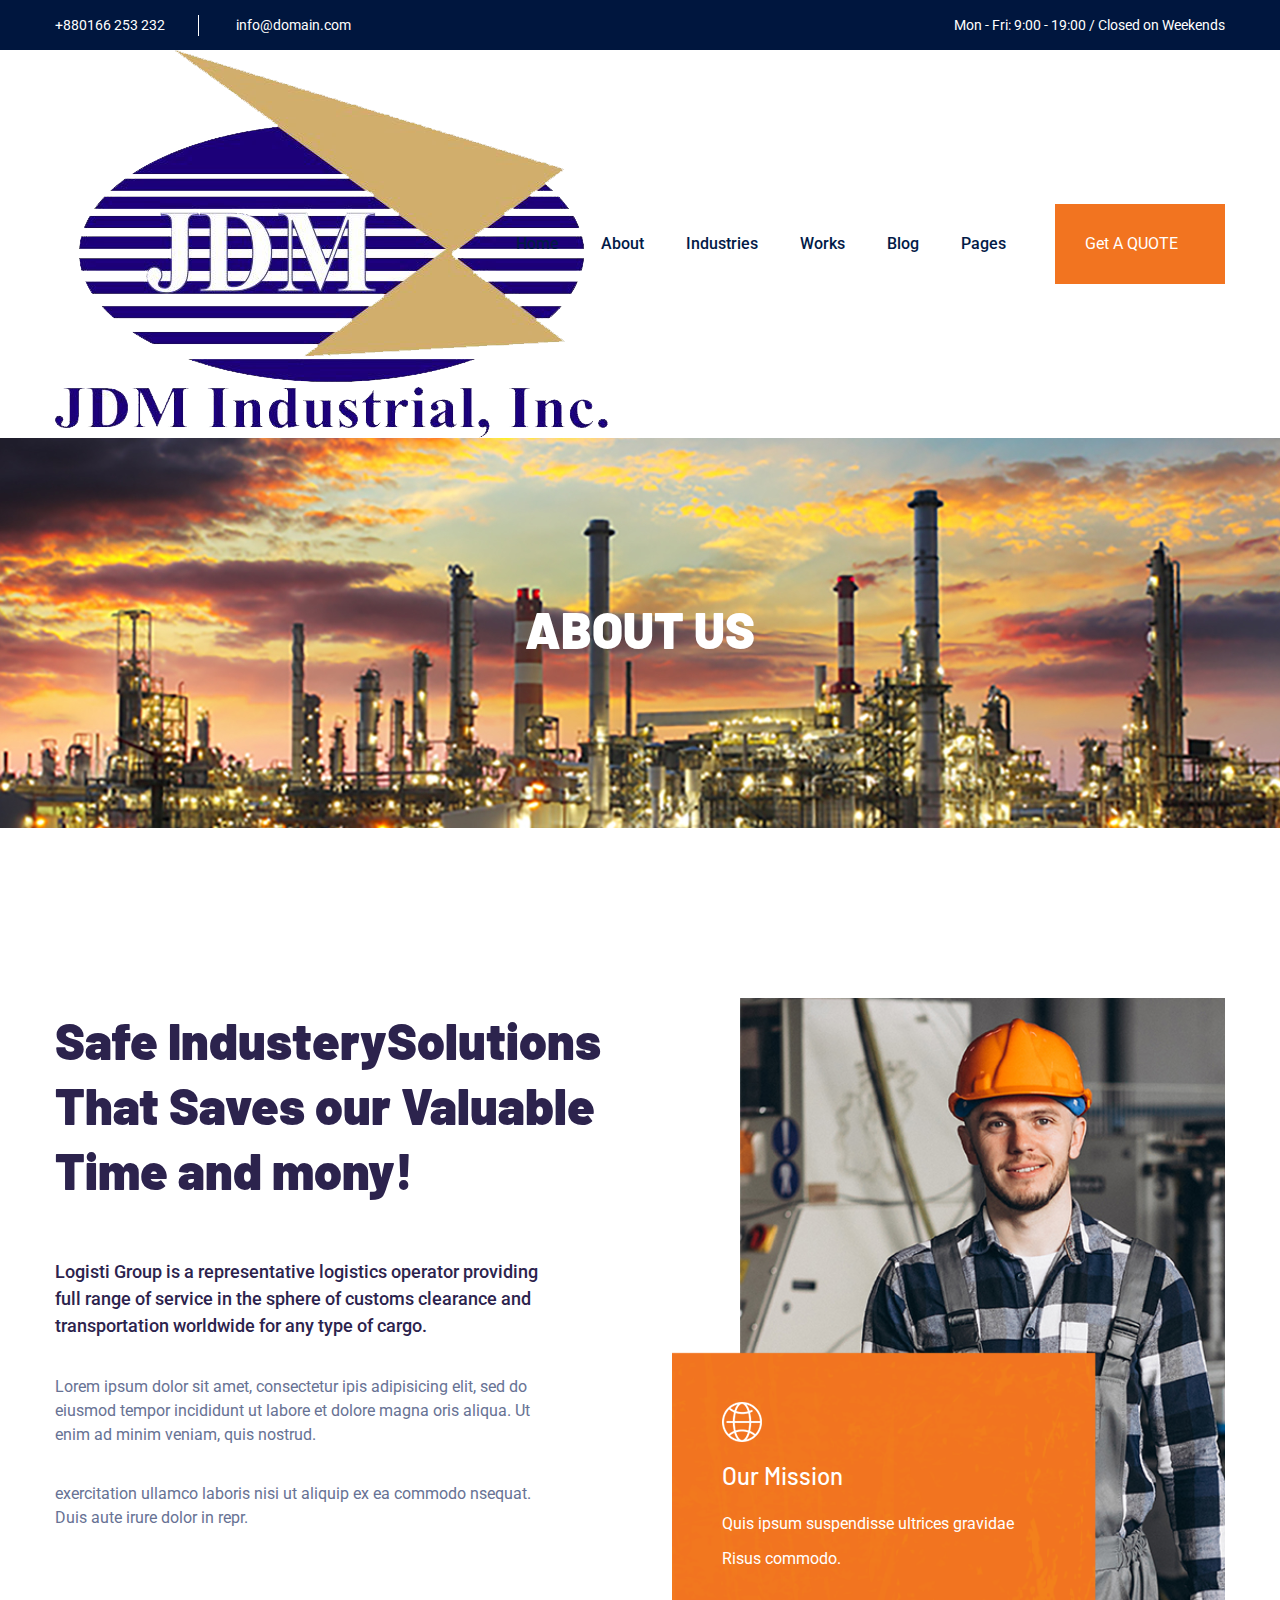
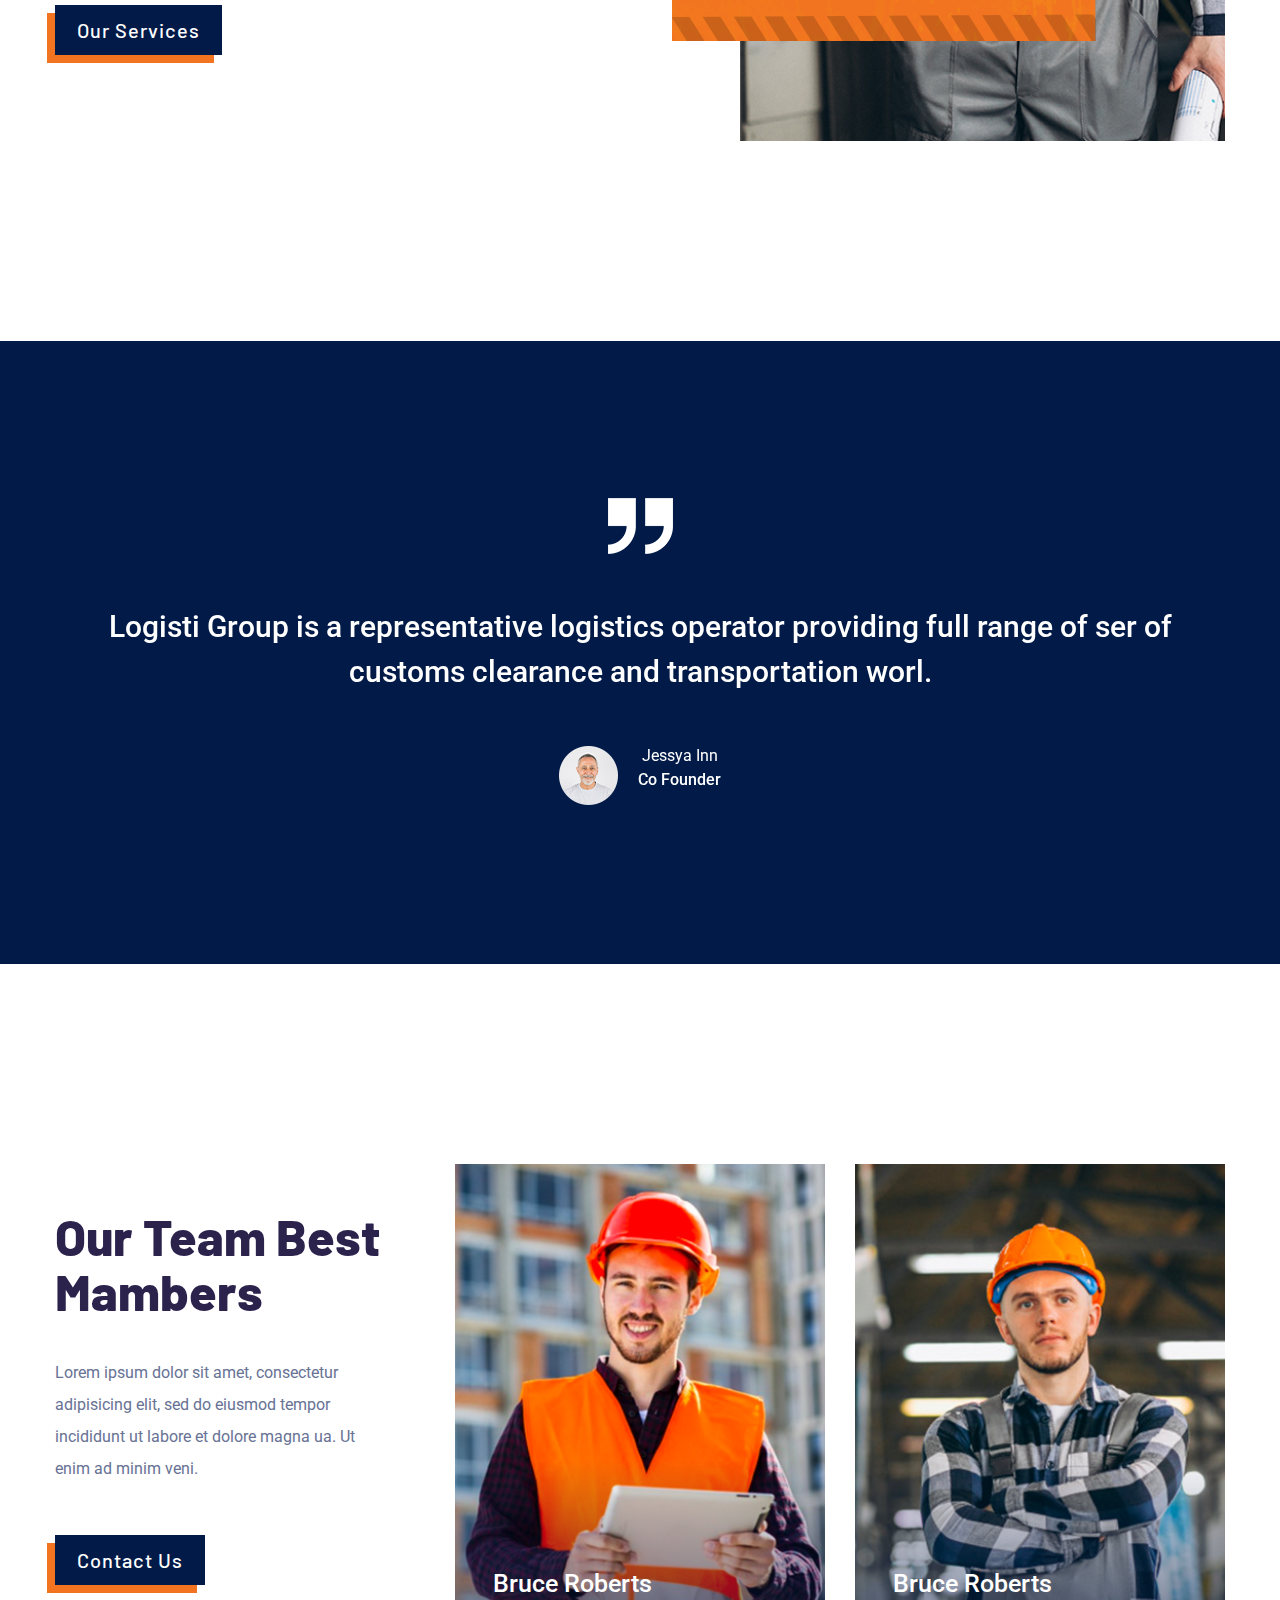
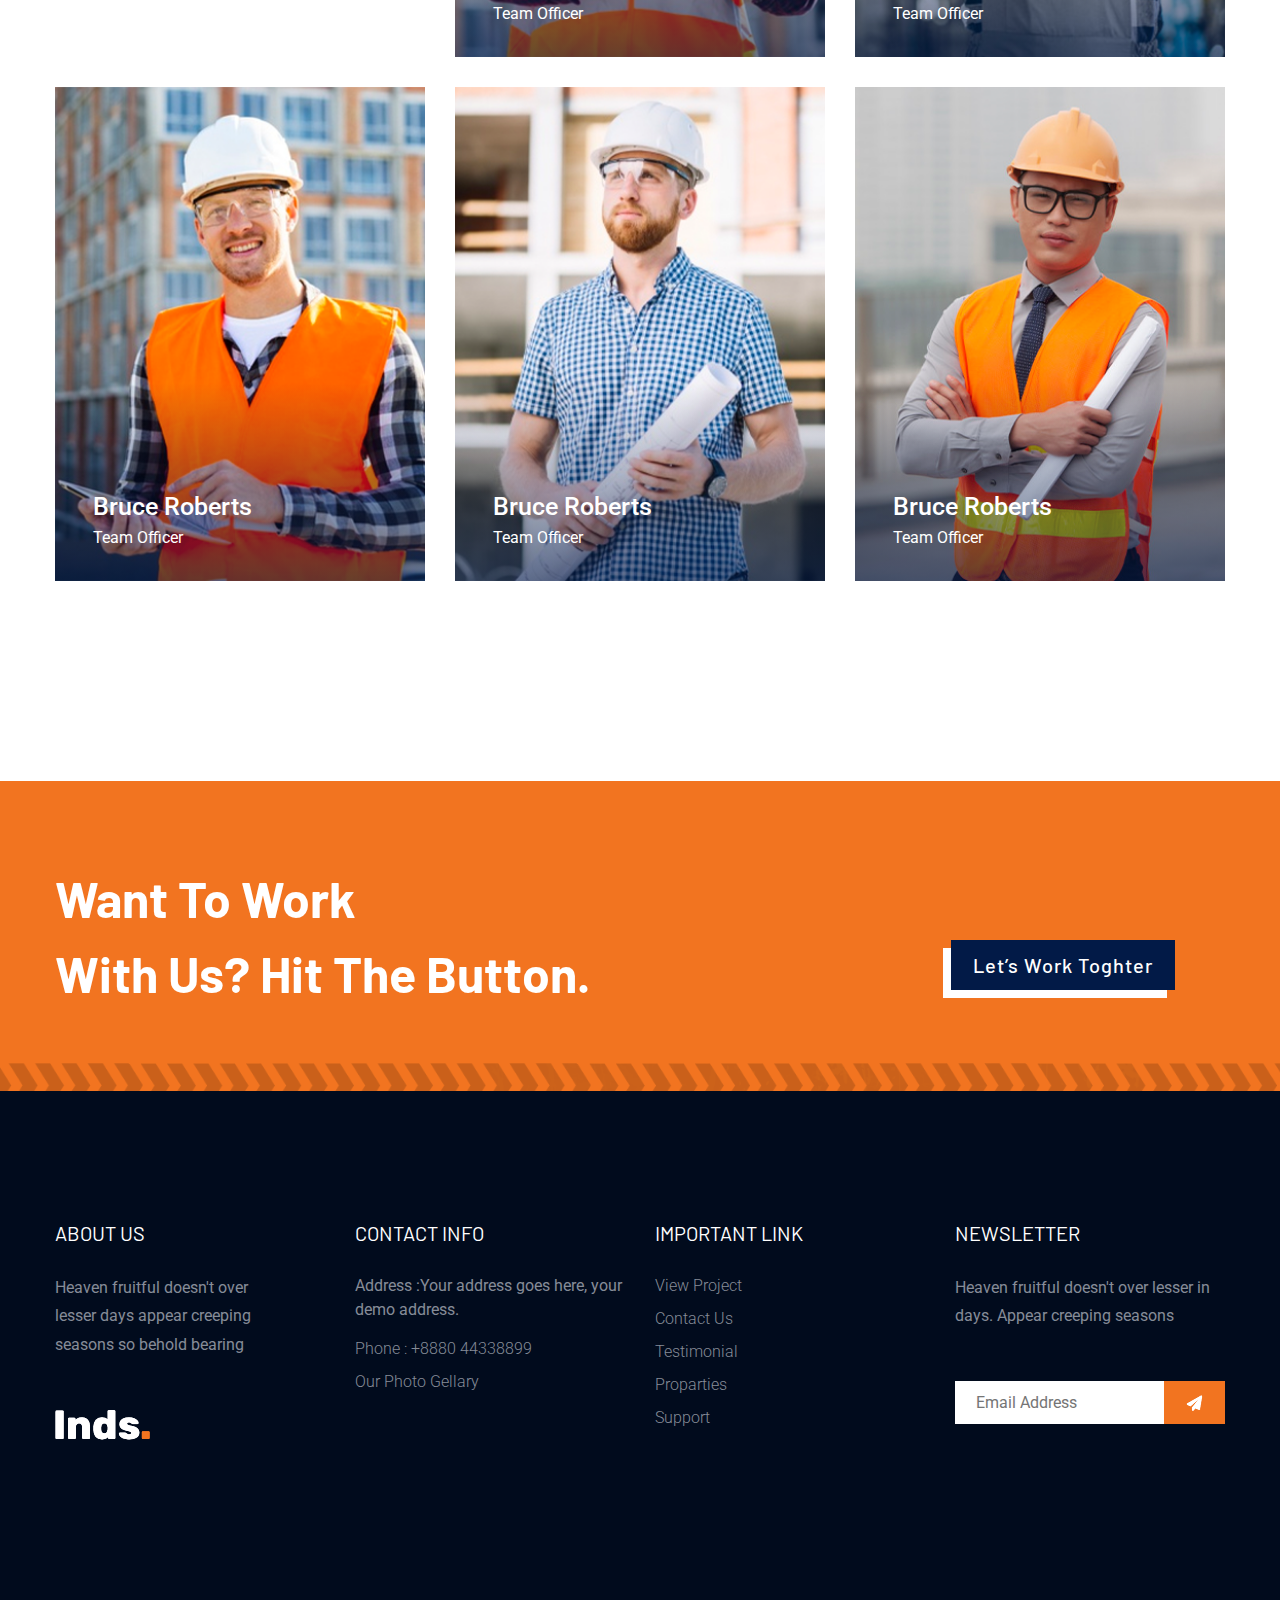
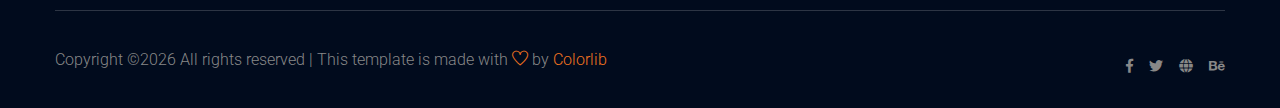
<file: about.html>
<!doctype html>
<html class="no-js" lang="zxx">
    <head>
        <meta charset="utf-8">
        <meta http-equiv="x-ua-compatible" content="ie=edge">
        <title>Industery HTML-5 Template </title>
        <meta name="description" content="">
        <meta name="viewport" content="width=device-width, initial-scale=1">

        <link rel="manifest" href="site.webmanifest">
		<link rel="shortcut icon" type="image/x-icon" href="assets/img/favicon.ico">

		<!-- CSS here -->
            <link rel="stylesheet" href="assets/css/bootstrap.min.css">
            <link rel="stylesheet" href="assets/css/owl.carousel.min.css">
            <link rel="stylesheet" href="assets/css/gijgo.css">
            <link rel="stylesheet" href="assets/css/slicknav.css">
            <link rel="stylesheet" href="assets/css/animate.min.css">
            <link rel="stylesheet" href="assets/css/magnific-popup.css">
            <link rel="stylesheet" href="assets/css/fontawesome-all.min.css">
            <link rel="stylesheet" href="assets/css/themify-icons.css">
            <link rel="stylesheet" href="assets/css/slick.css">
            <link rel="stylesheet" href="assets/css/nice-select.css">
            <link rel="stylesheet" href="assets/css/style.css">
            <link rel="stylesheet" href="assets/css/responsive.css">
   </head>

   <body>
       
    <!-- Preloader Start -->
    <!-- <div id="preloader-active">
        <div class="preloader d-flex align-items-center justify-content-center">
            <div class="preloader-inner position-relative">
                <div class="preloader-circle"></div>
                <div class="preloader-img pere-text">
                    <img src="assets/img/logo/logo.png" alt="">
                </div>
            </div>
        </div>
    </div> -->
    <!-- Preloader Start -->

    <header>
        <!-- Header Start -->
       <div class="header-area">
            <div class="main-header ">
                <div class="header-top top-bg d-none d-lg-block">
                   <div class="container">
                       <div class="col-xl-12">
                        <div class="row d-flex justify-content-between align-items-center">
                            <div class="header-info-left">
                                <ul>     
                                    <li>+880166 253 232</li>
                                    <li>info@domain.com </li>
                                </ul>
                            </div>
                            <div class="header-info-right">
                                <ul>     
                                    <li>Mon - Fri: 9:00 - 19:00 / Closed on Weekends</li>
                                </ul>
                            </div>
                       </div>
                       </div>
                   </div>
                </div>
               <div class="header-bottom  header-sticky">
                    <div class="container">
                        <div class="row align-items-center">
                            <!-- Logo -->
                            <div class="col-xl-2 col-lg-1 col-md-1">
                                <div class="logo">
                                <a href="index.html"><img src="assets/img/logo/logo.png" alt=""></a>
                                </div>
                            </div>
                            <div class="col-xl-8 col-lg-8 col-md-8">
                                <!-- Main-menu -->
                                <div class="main-menu f-right d-none d-lg-block">
                                    <nav>
                                        <ul id="navigation">                                                                                                                                     
                                            <li><a href="index.html">Home</a></li>
                                            <li><a href="about.html">About</a></li>
                                            <li><a href="industries.html">Industries</a></li>
                                            <li><a href="work.html">Works</a></li>
                                            <li><a href="blog.html">Blog</a>
                                                <ul class="submenu">
                                                    <li><a href="blog.html">Blog</a></li>
                                                    <li><a href="single-blog.html">Blog Details</a></li>
                                                </ul>
                                            </li>
                                            <li><a href="#">Pages</a>
                                                <ul class="submenu">
                                                    <li><a href="contact.html">Contact</a></li>
                                                    <li><a href="elements.html">Element</a></li>
                                                </ul>
                                            </li>
                                        </ul>
                                    </nav>
                                </div>
                            </div>             
                            <div class="col-xl-2 col-lg-3 col-md-3">
                                <!-- Header-btn -->
                                <div class="header-btn d-none d-lg-block">
                                    <a href="#" class="get-btn">Get A QUOTE</a>
                                </div>
                            </div>
                            <!-- Mobile Menu -->
                            <div class="col-12">
                                <div class="mobile_menu d-block d-lg-none"></div>
                            </div>
                        </div>
                    </div>
               </div>
            </div>
       </div>
        <!-- Header End -->
    </header>

    <main>

        <!-- slider Area Start-->
        <div class="slider-area ">
            <!-- Mobile Menu -->
            <div class="single-slider slider-height2 d-flex align-items-center" data-background="assets/img/hero/Industries_hero.jpg">
                <div class="container">
                    <div class="row">
                        <div class="col-xl-12">
                            <div class="hero-cap text-center">
                                <h2>About Us</h2>
                            </div>
                        </div>
                    </div>
                </div>
            </div>
        </div>
        <!-- slider Area End-->

        <!-- Safe Industery Start -->
        <div class="safe-industery-area section-padd-top30">
            <div class="container">
                <div class="row">
                    <div class="col-xl-6 col-lg-6 col-md pr-0">
                        <div class="safe-caption pt-10 mb-40">
                            <h2>Safe IndusterySolutions That Saves our Valuable Time and mony!</h2>
                            <p class="safe-pera-one">Logisti Group is a representative logistics operator providing full range of service in the sphere of customs clearance and transportation worldwide for any type of cargo.</p>
                            <p  class="safe-pera-two">Lorem ipsum dolor sit amet, consectetur ipis adipisicing elit, sed do eiusmod tempor incididunt ut labore et dolore magna oris aliqua. Ut enim ad minim veniam, quis nostrud.</p>
                            <p  class="safe-pera-three"> exercitation ullamco laboris nisi ut aliquip ex ea commodo nsequat. Duis aute irure dolor in repr.</p>
                            <!-- btn -->
                            <a href="industries.html" class="btn">Our Services</a>
                        </div>
                    </div>
                    <div class="col-xl-5 offset-xl-1 col-lg-6 pl-0">
                        <div class="safe-caption-right">
                            <div class="safe-img">
                                <img src="assets/img/safe_industery/safe_industery_1.jpg" alt="">
                            </div>
                            <!-- img TOP caption -->
                            <div class="safe-alert-box">
                                <div class="row">
                                    <div class="col-xl-10 col-lg-10 col-md-10 col-sm-10 d-none d-sm-block">
                                        
                                        <div class="safe-alert" data-background="assets/img/safe_industery/color_bg.png">
                                            <img src="assets/img/icon/aleart_icon.png" alt="">
                                            <h4>Our Mission</h4>
                                            <p>Quis ipsum suspendisse ultrices gravidae Risus commodo.</p>
                                        </div>
                                    </div>
                                </div>
                            </div>
                        </div>
                    </div>
                </div>
            </div>
        </div>
        <!-- Safe Industery End -->

        <!-- Testimonial Start -->
        <div class="testimonial-area t-bg testimonial-padding">
            <div class="container">
                <div class="row d-flex justify-content-center">
                    <div class="col-xl-11 col-lg-11 col-md-9">
                        <div class="h1-testimonial-active">
                            <!-- Single Testimonial -->
                            <div class="single-testimonial text-center">
                                    <!-- Testimonial Content -->
                                <div class="testimonial-caption ">
                                    <div class="testimonial-top-cap">
                                        <img src="assets/img/icon/testimonial.png" alt="">
                                        <p>Logisti Group is a representative logistics operator providing full range of ser
                                            of customs clearance and transportation worl.</p>
                                    </div>
                                    <!-- founder -->
                                    <div class="testimonial-founder d-flex align-items-center justify-content-center">
                                        <div class="founder-img">
                                            <img src="assets/img/testmonial/Homepage_testi.png" alt="">
                                        </div>
                                        <div class="founder-text">
                                            <span>Jessya Inn</span>
                                            <p>Co Founder</p>
                                        </div>
                                    </div>
                                </div>
                            </div>
                            <!-- Single Testimonial -->
                            <div class="single-testimonial text-center">
                                    <!-- Testimonial Content -->
                                <div class="testimonial-caption ">
                                    <div class="testimonial-top-cap">
                                        <img src="assets/img/icon/testimonial.png" alt="">
                                        <p>Logisti Group is a representative logistics operator providing full range of ser
                                            of customs clearance and transportation worl.</p>
                                    </div>
                                    <!-- founder -->
                                    <div class="testimonial-founder d-flex align-items-center justify-content-center">
                                        <div class="founder-img">
                                            <img src="assets/img/testmonial/Homepage_testi.png" alt="">
                                        </div>
                                        <div class="founder-text">
                                            <span>Jessya Inn</span>
                                            <p>Co Founder</p>
                                        </div>
                                    </div>
                                </div>
                            </div>
                        </div>
                    </div>
                </div>
            </div>
        </div>
        <!-- Testimonial End -->

        <!-- Team Start -->
        <div class="team-area section2-padding30">
            <div class="container">
                <div class="row">
                    <!-- Team Info -->
                    <div class="col-xl-4 col-lg-4 col-md-6 col-sm-">
                        <div class="team-info mb-30 pt-45">
                          <h2>Our Team Best Mambers</h2>  
                          <p>Lorem ipsum dolor sit amet, consectetur adipisicing elit, sed do eiusmod tempor incididunt ut labore et dolore magna ua. Ut enim ad minim veni.</p>

                          <a href="contact.html" class="btn">Contact Us</a>
                        </div>
                    </div>
                    <!-- single Tem -->
                    <div class="col-xl-4 col-lg-4 col-md-6 col-sm-">
                        <div class="single-team mb-30">
                            <div class="team-img">
                                <img src="assets/img/team/h1__team_1.png" alt="">
                            </div>
                            <div class="team-caption">
                                <span><a href="#">Bruce Roberts</a></span>
                                <p>Team Officer</p>
                            </div>
                        </div>
                    </div>
                    <div class="col-xl-4 col-lg-4 col-md-6 col-sm-">
                        <div class="single-team mb-30">
                            <div class="team-img">
                                <img src="assets/img/team/h1__team_2.png" alt="">
                            </div>
                            <div class="team-caption">
                                 <span><a href="#">Bruce Roberts</a></span>
                                <p>Team Officer</p>
                            </div>
                        </div>
                    </div>
                    <div class="col-xl-4 col-lg-4 col-md-6 col-sm-">
                        <div class="single-team mb-30">
                            <div class="team-img">
                                <img src="assets/img/team/h1__team_3.png" alt="">
                            </div>
                            <div class="team-caption">
                                 <span><a href="#">Bruce Roberts</a></span>
                                <p>Team Officer</p>
                            </div>
                        </div>
                    </div>
                    <div class="col-xl-4 col-lg-4 col-md-6 col-sm-">
                        <div class="single-team mb-30">
                            <div class="team-img">
                                <img src="assets/img/team/h1__team_4.png" alt="">
                            </div>
                            <div class="team-caption">
                                 <span><a href="#">Bruce Roberts</a></span>
                                <p>Team Officer</p>
                            </div>
                        </div>
                    </div>
                    <div class="col-xl-4 col-lg-4 col-md-6 col-sm-">
                        <div class="single-team mb-30">
                            <div class="team-img">
                                <img src="assets/img/team/h1__team_5.png" alt="">
                            </div>
                            <div class="team-caption">
                                 <span><a href="#">Bruce Roberts</a></span>
                                <p>Team Officer</p>
                            </div>
                        </div>
                    </div>
                </div>
            </div>
        </div>
        <!-- Team End -->
        
        <!-- Want To Work Start -->
        <div class="wantToWork-area w-padding">
            <div class="container">
                <div class="row d-flex align-items-end">
                    <div class="col-xl-6 col-lg-8 col-md-8">
                        <div class="wantToWork-caption">
                            <h2>Want To Work<br> With Us? Hit The Button.</h2>
                        </div>
                    </div>
                    <div class="col-xl-6 col-lg-4 col-md-4">
                       <div class="wantToWork-btn f-right">
                            <a href="#" class="white-btn">Let’s Work Toghter</a>
                       </div>
                    </div>
                </div>
            </div>
        </div>
        <!-- Want To Work End -->

    </main>
    <footer>
        <!-- Footer Start-->
        <div class="footer-area footer-bg footer-padding">
            <div class="container">
                <div class="row d-flex justify-content-between">
                    <div class="col-xl-3 col-lg-3 col-md-4 col-sm-6">
                       <div class="single-footer-caption mb-50">
                         <div class="single-footer-caption mb-30">
                             <div class="footer-tittle">
                                 <h4>About Us</h4>
                                 <div class="footer-pera">
                                     <p>Heaven fruitful doesn't over lesser days appear creeping seasons so behold bearing</p>
                                </div>
                             </div>
                         </div>
                          <!-- logo -->
                          <div class="footer-logo">
                            <a href="index.html"><img src="assets/img/logo/logo2_footer.png" alt=""></a>
                          </div>
                       </div>
                    </div>
                    <div class="col-xl-3 col-lg-3 col-md-4 col-sm-5">
                        <div class="single-footer-caption mb-50">
                            <div class="footer-tittle">
                                <h4>Contact Info</h4>
                                <ul>
                                    <li>
                                    <p> Address :Your address goes
                                     here, your demo address.</p>
                                    </li>
                                    <li><a href="#">Phone : +8880 44338899</a></li>
                                    <li><a href="#">Our Photo Gellary</a></li>
                                </ul>
                            </div>
                        </div>
                    </div>
                    <div class="col-xl-3 col-lg-3 col-md-3 col-sm-5">
                        <div class="single-footer-caption mb-50">
                            <div class="footer-tittle">
                                <h4>Important Link</h4>
                                <ul>
                                    <li><a href="#"> View Project</a></li>
                                    <li><a href="#">Contact Us</a></li>
                                    <li><a href="#">Testimonial</a></li>
                                    <li><a href="#">Proparties</a></li>
                                    <li><a href="#">Support</a></li>
                                </ul>
                            </div>
                        </div>
                    </div>
                    <div class="col-xl-3 col-lg-3 col-md-4 col-sm-5">
                        <div class="single-footer-caption mb-50">
                            <div class="footer-tittle">
                                <h4>Newsletter</h4>
                                <div class="footer-pera footer-pera2">
                                 <p>Heaven fruitful doesn't over lesser in days. Appear creeping seasons</p>
                             </div>
                             <!-- Form -->
                             <div class="footer-form" >
                                 <div id="mc_embed_signup">
                                     <form target="_blank" action="https://spondonit.us12.list-manage.com/subscribe/post?u=1462626880ade1ac87bd9c93a&amp;id=92a4423d01"
                                     method="get" class="subscribe_form relative mail_part">
                                         <input type="email" name="email" id="newsletter-form-email" placeholder="Email Address"
                                         class="placeholder hide-on-focus" onfocus="this.placeholder = ''"
                                         onblur="this.placeholder = ' Email Address '">
                                         <div class="form-icon">
                                             <button type="submit" name="submit" id="newsletter-submit"
                                             class="email_icon newsletter-submit button-contactForm"><img src="assets/img/icon/form_icon.png" alt=""></button>
                                         </div>
                                         <div class="mt-10 info"></div>
                                     </form>
                                 </div>
                             </div>
                            </div>
                        </div>
                    </div>
                </div>
            </div>
        </div>
        <!-- footer-bottom aera -->
        <div class="footer-bottom-area footer-bg">
            <div class="container">
                <div class="footer-border">
                     <div class="row d-flex justify-content-between align-items-center">
                         <div class="col-xl-10 col-lg-10 ">
                             <div class="footer-copy-right">
                                 <p><!-- Link back to Colorlib can't be removed. Template is licensed under CC BY 3.0. -->
  Copyright &copy;<script>document.write(new Date().getFullYear());</script> All rights reserved | This template is made with <i class="ti-heart" aria-hidden="true"></i> by <a href="https://colorlib.com" target="_blank">Colorlib</a>
  <!-- Link back to Colorlib can't be removed. Template is licensed under CC BY 3.0. --></p>
                             </div>
                         </div>
                         <div class="col-xl-2 col-lg-2">
                             <div class="footer-social f-right">
                                 <a href="#"><i class="fab fa-facebook-f"></i></a>
                                 <a href="#"><i class="fab fa-twitter"></i></a>
                                 <a href="#"><i class="fas fa-globe"></i></a>
                                 <a href="#"><i class="fab fa-behance"></i></a>
                             </div>
                         </div>
                     </div>
                </div>
            </div>
        </div>
        <!-- Footer End-->
    </footer>
   
	<!-- JS here -->
	
		<!-- All JS Custom Plugins Link Here here -->
        <script src="./assets/js/vendor/modernizr-3.5.0.min.js"></script>
		
		<!-- Jquery, Popper, Bootstrap -->
		<script src="./assets/js/vendor/jquery-1.12.4.min.js"></script>
        <script src="./assets/js/popper.min.js"></script>
        <script src="./assets/js/bootstrap.min.js"></script>
	    <!-- Jquery Mobile Menu -->
        <script src="./assets/js/jquery.slicknav.min.js"></script>

		<!-- Jquery Slick , Owl-Carousel Plugins -->
        <script src="./assets/js/owl.carousel.min.js"></script>
        <script src="./assets/js/slick.min.js"></script>
        <!-- Date Picker -->
        <script src="./assets/js/gijgo.min.js"></script>
		<!-- One Page, Animated-HeadLin -->
        <script src="./assets/js/wow.min.js"></script>
		<script src="./assets/js/animated.headline.js"></script>
        <script src="./assets/js/jquery.magnific-popup.js"></script>

		<!-- Scrollup, nice-select, sticky -->
        <script src="./assets/js/jquery.scrollUp.min.js"></script>
        <script src="./assets/js/jquery.nice-select.min.js"></script>
		<script src="./assets/js/jquery.sticky.js"></script>
        
        <!-- contact js -->
        <script src="./assets/js/contact.js"></script>
        <script src="./assets/js/jquery.form.js"></script>
        <script src="./assets/js/jquery.validate.min.js"></script>
        <script src="./assets/js/mail-script.js"></script>
        <script src="./assets/js/jquery.ajaxchimp.min.js"></script>
        
		<!-- Jquery Plugins, main Jquery -->	
        <script src="./assets/js/plugins.js"></script>
        <script src="./assets/js/main.js"></script>
        
    </body>
</html>
</file>
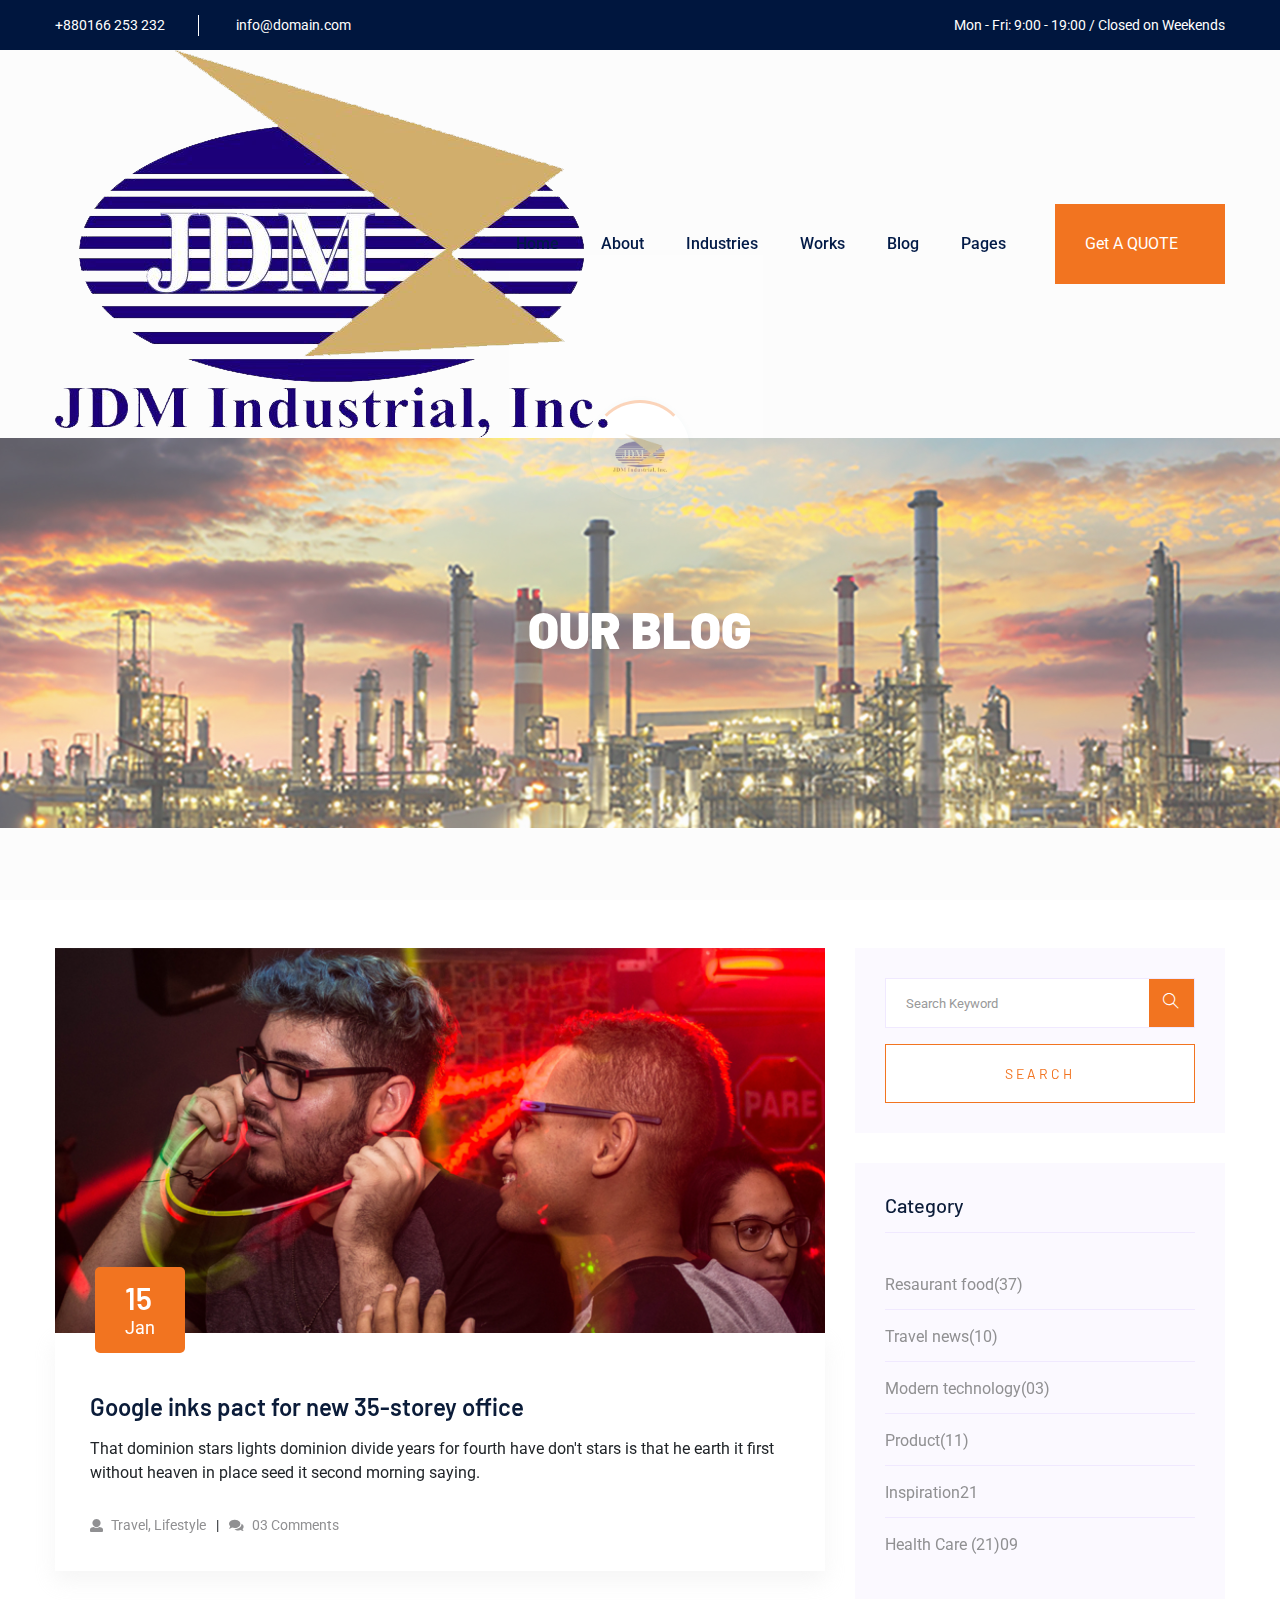
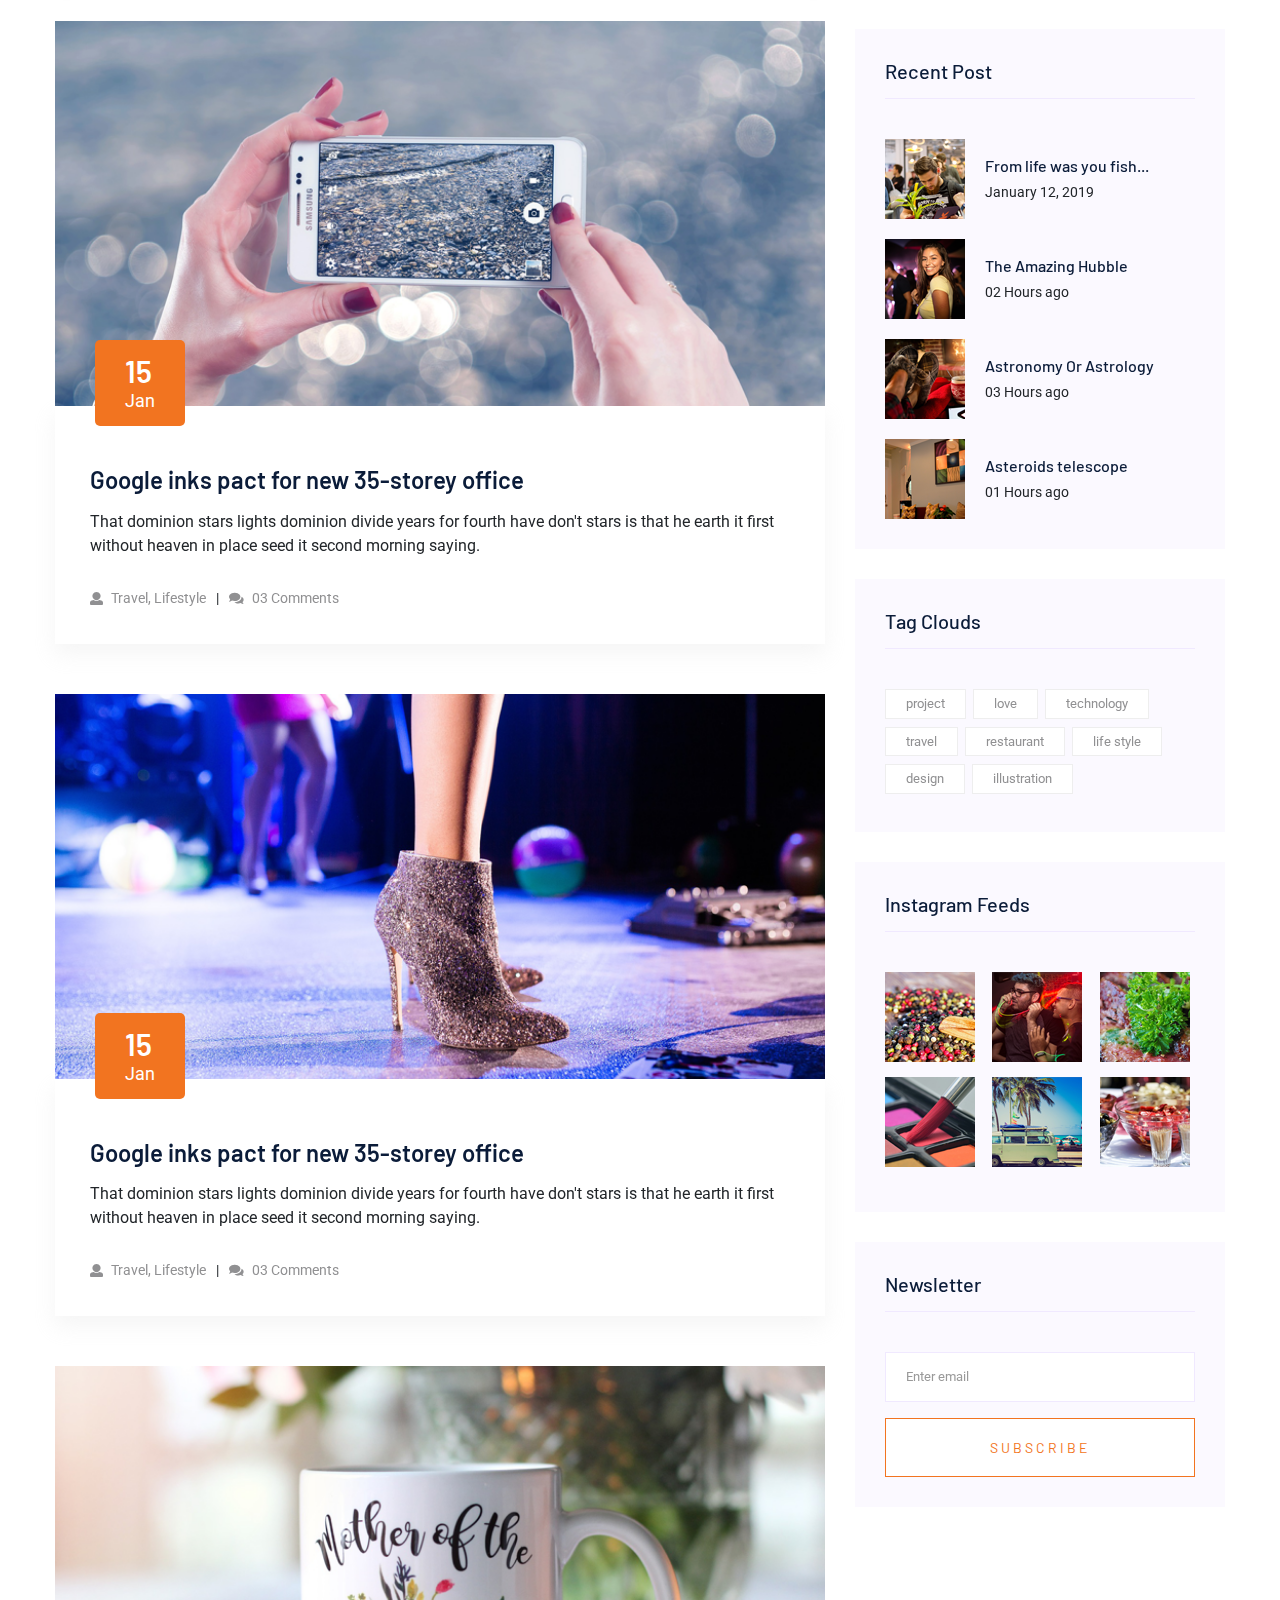
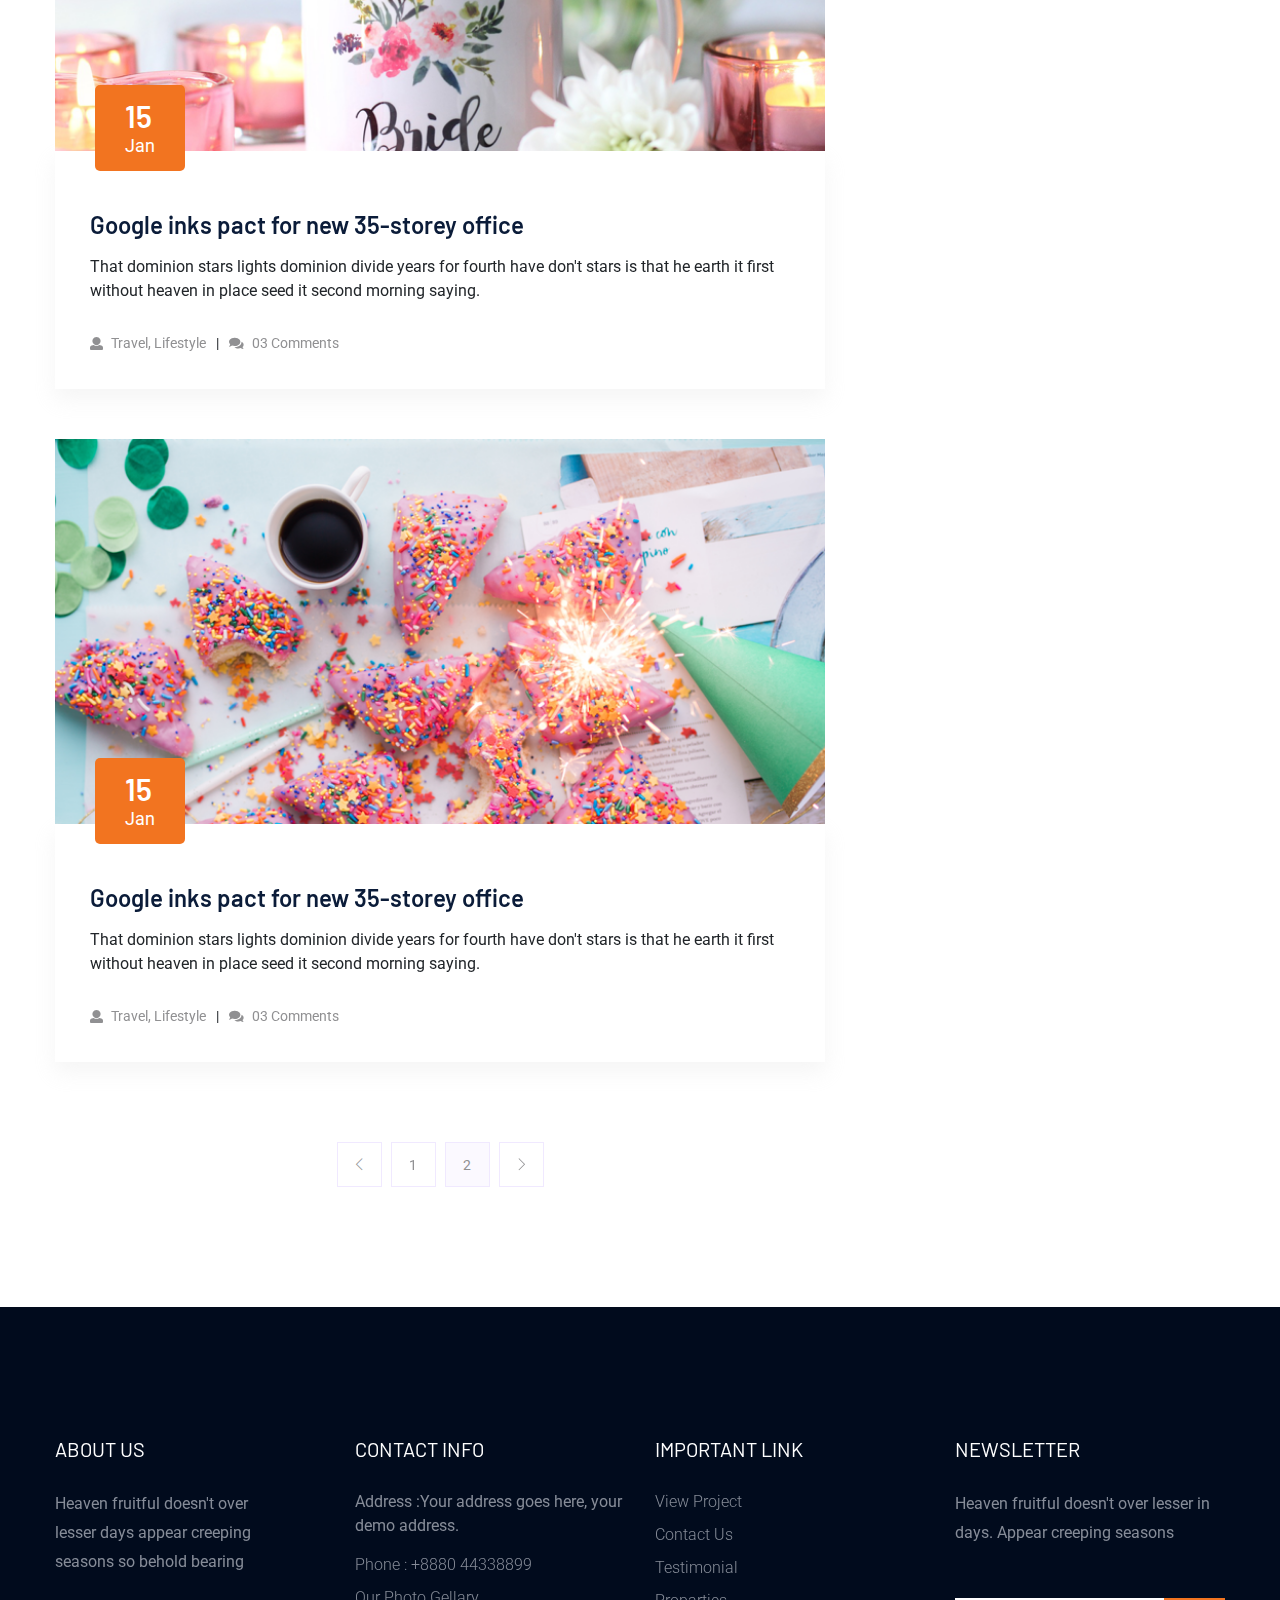
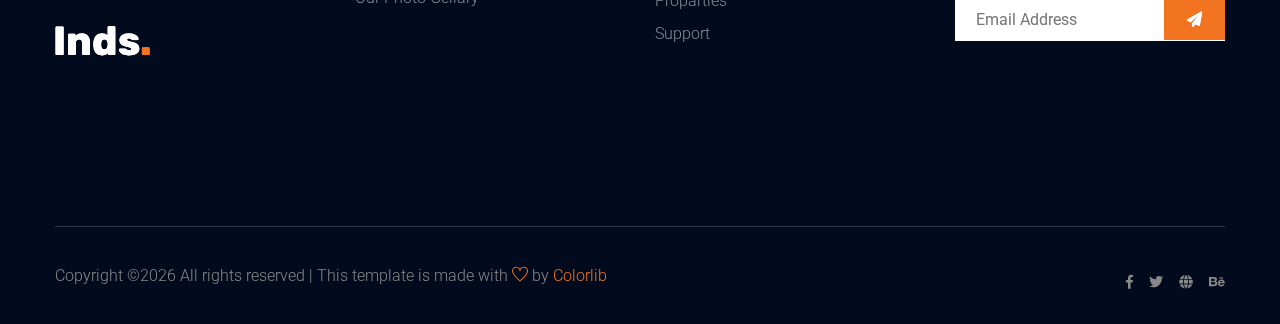
<file: blog.html>
<!doctype html>
<html class="no-js" lang="zxx">

<head>
    <meta charset="utf-8">
    <meta http-equiv="x-ua-compatible" content="ie=edge">
   <title>Industery HTML-5 Template </title>
    <meta name="description" content="">
    <meta name="viewport" content="width=device-width, initial-scale=1">

    <!-- <link rel="manifest" href="site.webmanifest"> -->
    <link rel="shortcut icon" type="image/x-icon" href="assets/img/favicon.png">
    <!-- Place favicon.ico in the root directory -->
    
  <!-- CSS here -->
  <link rel="stylesheet" href="assets/css/bootstrap.min.css">
  <link rel="stylesheet" href="assets/css/owl.carousel.min.css">
  <link rel="stylesheet" href="assets/css/gijgo.css">
  <link rel="stylesheet" href="assets/css/slicknav.css">
  <link rel="stylesheet" href="assets/css/animate.min.css">
  <link rel="stylesheet" href="assets/css/magnific-popup.css">
  <link rel="stylesheet" href="assets/css/fontawesome-all.min.css">
  <link rel="stylesheet" href="assets/css/themify-icons.css">
  <link rel="stylesheet" href="assets/css/themify-icons.css">
  <link rel="stylesheet" href="assets/css/slick.css">
  <link rel="stylesheet" href="assets/css/nice-select.css">
  <link rel="stylesheet" href="assets/css/style.css">
  <link rel="stylesheet" href="assets/css/responsive.css">
</head>

<body>
    
    <!-- Preloader Start -->
    <div id="preloader-active">
        <div class="preloader d-flex align-items-center justify-content-center">
            <div class="preloader-inner position-relative">
                <div class="preloader-circle"></div>
                <div class="preloader-img pere-text">
                    <img src="assets/img/logo/logo.png" alt="">
                </div>
            </div>
        </div>
    </div>
    <!-- Preloader Start-->

    <header>
        <!-- Header Start -->
       <div class="header-area">
            <div class="main-header ">
                <div class="header-top top-bg d-none d-lg-block">
                   <div class="container">
                       <div class="col-xl-12">
                        <div class="row d-flex justify-content-between align-items-center">
                            <div class="header-info-left">
                                <ul>     
                                    <li>+880166 253 232</li>
                                    <li>info@domain.com </li>
                                </ul>
                            </div>
                            <div class="header-info-right">
                                <ul>     
                                    <li>Mon - Fri: 9:00 - 19:00 / Closed on Weekends</li>
                                </ul>
                            </div>
                       </div>
                       </div>
                   </div>
                </div>
               <div class="header-bottom  header-sticky">
                    <div class="container">
                        <div class="row align-items-center">
                            <!-- Logo -->
                            <div class="col-xl-2 col-lg-1 col-md-1">
                                <div class="logo">
                                <a href="index.html"><img src="assets/img/logo/logo.png" alt=""></a>
                                </div>
                            </div>
                            <div class="col-xl-8 col-lg-8 col-md-8">
                                <!-- Main-menu -->
                                <div class="main-menu f-right d-none d-lg-block">
                                    <nav>
                                        <ul id="navigation">                                                                                                                                     
                                            <li><a href="index.html">Home</a></li>
                                            <li><a href="about.html">About</a></li>
                                            <li><a href="industries.html">Industries</a></li>
                                            <li><a href="work.html">Works</a></li>
                                            <li><a href="blog.html">Blog</a>
                                                <ul class="submenu">
                                                    <li><a href="blog.html">Blog</a></li>
                                                    <li><a href="single-blog.html">Blog Details</a></li>
                                                </ul>
                                            </li>
                                            <li><a href="#">Pages</a>
                                                <ul class="submenu">
                                                    <li><a href="contact.html">Contact</a></li>
                                                    <li><a href="elements.html">Element</a></li>
                                                </ul>
                                            </li>
                                        </ul>
                                    </nav>
                                </div>
                            </div>             
                            <div class="col-xl-2 col-lg-3 col-md-3">
                                <!-- Header-btn -->
                                <div class="header-btn d-none d-lg-block">
                                    <a href="#" class="get-btn">Get A QUOTE</a>
                                </div>
                            </div>
                            <!-- Mobile Menu -->
                            <div class="col-12">
                                <div class="mobile_menu d-block d-lg-none"></div>
                            </div>
                        </div>
                    </div>
               </div>
            </div>
       </div>
        <!-- Header End -->
    </header>

        <!-- slider Area Start-->
     <div class="slider-area ">
        <!-- Mobile Menu -->
        <div class="single-slider slider-height2 d-flex align-items-center" data-background="assets/img/hero/Industries_hero.jpg">
            <div class="container">
                <div class="row">
                    <div class="col-xl-12">
                        <div class="hero-cap text-center">
                            <h2>Our Blog</h2>
                        </div>
                    </div>
                </div>
            </div>
        </div>
    </div>
    <!-- slider Area End-->

    <!--================Blog Area =================-->
    <section class="blog_area section-padding">
        <div class="container">
            <div class="row">
                <div class="col-lg-8 mb-5 mb-lg-0">
                    <div class="blog_left_sidebar">
                        <article class="blog_item">
                            <div class="blog_item_img">
                                <img class="card-img rounded-0" src="assets/img/blog/single_blog_1.png" alt="">
                                <a href="#" class="blog_item_date">
                                    <h3>15</h3>
                                    <p>Jan</p>
                                </a>
                            </div>

                            <div class="blog_details">
                                <a class="d-inline-block" href="single-blog.html">
                                    <h2>Google inks pact for new 35-storey office</h2>
                                </a>
                                <p>That dominion stars lights dominion divide years for fourth have don't stars is that
                                    he earth it first without heaven in place seed it second morning saying.</p>
                                <ul class="blog-info-link">
                                    <li><a href="#"><i class="fa fa-user"></i> Travel, Lifestyle</a></li>
                                    <li><a href="#"><i class="fa fa-comments"></i> 03 Comments</a></li>
                                </ul>
                            </div>
                        </article>

                        <article class="blog_item">
                            <div class="blog_item_img">
                                <img class="card-img rounded-0" src="assets/img/blog/single_blog_2.png" alt="">
                                <a href="#" class="blog_item_date">
                                    <h3>15</h3>
                                    <p>Jan</p>
                                </a>
                            </div>

                            <div class="blog_details">
                                <a class="d-inline-block" href="single-blog.html">
                                    <h2>Google inks pact for new 35-storey office</h2>
                                </a>
                                <p>That dominion stars lights dominion divide years for fourth have don't stars is that
                                    he earth it first without heaven in place seed it second morning saying.</p>
                                <ul class="blog-info-link">
                                    <li><a href="#"><i class="fa fa-user"></i> Travel, Lifestyle</a></li>
                                    <li><a href="#"><i class="fa fa-comments"></i> 03 Comments</a></li>
                                </ul>
                            </div>
                        </article>

                        <article class="blog_item">
                            <div class="blog_item_img">
                                <img class="card-img rounded-0" src="assets/img/blog/single_blog_3.png" alt="">
                                <a href="#" class="blog_item_date">
                                    <h3>15</h3>
                                    <p>Jan</p>
                                </a>
                            </div>

                            <div class="blog_details">
                                <a class="d-inline-block" href="single-blog.html">
                                    <h2>Google inks pact for new 35-storey office</h2>
                                </a>
                                <p>That dominion stars lights dominion divide years for fourth have don't stars is that
                                    he earth it first without heaven in place seed it second morning saying.</p>
                                <ul class="blog-info-link">
                                    <li><a href="#"><i class="fa fa-user"></i> Travel, Lifestyle</a></li>
                                    <li><a href="#"><i class="fa fa-comments"></i> 03 Comments</a></li>
                                </ul>
                            </div>
                        </article>

                        <article class="blog_item">
                            <div class="blog_item_img">
                                <img class="card-img rounded-0" src="assets/img/blog/single_blog_4.png" alt="">
                                <a href="#" class="blog_item_date">
                                    <h3>15</h3>
                                    <p>Jan</p>
                                </a>
                            </div>

                            <div class="blog_details">
                                <a class="d-inline-block" href="single-blog.html">
                                    <h2>Google inks pact for new 35-storey office</h2>
                                </a>
                                <p>That dominion stars lights dominion divide years for fourth have don't stars is that
                                    he earth it first without heaven in place seed it second morning saying.</p>
                                <ul class="blog-info-link">
                                    <li><a href="#"><i class="fa fa-user"></i> Travel, Lifestyle</a></li>
                                    <li><a href="#"><i class="fa fa-comments"></i> 03 Comments</a></li>
                                </ul>
                            </div>
                        </article>

                        <article class="blog_item">
                            <div class="blog_item_img">
                                <img class="card-img rounded-0" src="assets/img/blog/single_blog_5.png" alt="">
                                <a href="#" class="blog_item_date">
                                    <h3>15</h3>
                                    <p>Jan</p>
                                </a>
                            </div>

                            <div class="blog_details">
                                <a class="d-inline-block" href="single-blog.html">
                                    <h2>Google inks pact for new 35-storey office</h2>
                                </a>
                                <p>That dominion stars lights dominion divide years for fourth have don't stars is that
                                    he earth it first without heaven in place seed it second morning saying.</p>
                                <ul class="blog-info-link">
                                    <li><a href="#"><i class="fa fa-user"></i> Travel, Lifestyle</a></li>
                                    <li><a href="#"><i class="fa fa-comments"></i> 03 Comments</a></li>
                                </ul>
                            </div>
                        </article>

                        <nav class="blog-pagination justify-content-center d-flex">
                            <ul class="pagination">
                                <li class="page-item">
                                    <a href="#" class="page-link" aria-label="Previous">
                                        <i class="ti-angle-left"></i>
                                    </a>
                                </li>
                                <li class="page-item">
                                    <a href="#" class="page-link">1</a>
                                </li>
                                <li class="page-item active">
                                    <a href="#" class="page-link">2</a>
                                </li>
                                <li class="page-item">
                                    <a href="#" class="page-link" aria-label="Next">
                                        <i class="ti-angle-right"></i>
                                    </a>
                                </li>
                            </ul>
                        </nav>
                    </div>
                </div>
                <div class="col-lg-4">
                    <div class="blog_right_sidebar">
                        <aside class="single_sidebar_widget search_widget">
                            <form action="#">
                                <div class="form-group">
                                    <div class="input-group mb-3">
                                        <input type="text" class="form-control" placeholder='Search Keyword'
                                            onfocus="this.placeholder = ''"
                                            onblur="this.placeholder = 'Search Keyword'">
                                        <div class="input-group-append">
                                            <button class="btns" type="button"><i class="ti-search"></i></button>
                                        </div>
                                    </div>
                                </div>
                                <button class="button rounded-0 primary-bg text-white w-100 btn_1 boxed-btn"
                                    type="submit">Search</button>
                            </form>
                        </aside>

                        <aside class="single_sidebar_widget post_category_widget">
                            <h4 class="widget_title">Category</h4>
                            <ul class="list cat-list">
                                <li>
                                    <a href="#" class="d-flex">
                                        <p>Resaurant food</p>
                                        <p>(37)</p>
                                    </a>
                                </li>
                                <li>
                                    <a href="#" class="d-flex">
                                        <p>Travel news</p>
                                        <p>(10)</p>
                                    </a>
                                </li>
                                <li>
                                    <a href="#" class="d-flex">
                                        <p>Modern technology</p>
                                        <p>(03)</p>
                                    </a>
                                </li>
                                <li>
                                    <a href="#" class="d-flex">
                                        <p>Product</p>
                                        <p>(11)</p>
                                    </a>
                                </li>
                                <li>
                                    <a href="#" class="d-flex">
                                        <p>Inspiration</p>
                                        <p>21</p>
                                    </a>
                                </li>
                                <li>
                                    <a href="#" class="d-flex">
                                        <p>Health Care (21)</p>
                                        <p>09</p>
                                    </a>
                                </li>
                            </ul>
                        </aside>

                        <aside class="single_sidebar_widget popular_post_widget">
                            <h3 class="widget_title">Recent Post</h3>
                            <div class="media post_item">
                                <img src="assets/img/post/post_1.png" alt="post">
                                <div class="media-body">
                                    <a href="single-blog.html">
                                        <h3>From life was you fish...</h3>
                                    </a>
                                    <p>January 12, 2019</p>
                                </div>
                            </div>
                            <div class="media post_item">
                                <img src="assets/img/post/post_2.png" alt="post">
                                <div class="media-body">
                                    <a href="single-blog.html">
                                        <h3>The Amazing Hubble</h3>
                                    </a>
                                    <p>02 Hours ago</p>
                                </div>
                            </div>
                            <div class="media post_item">
                                <img src="assets/img/post/post_3.png" alt="post">
                                <div class="media-body">
                                    <a href="single-blog.html">
                                        <h3>Astronomy Or Astrology</h3>
                                    </a>
                                    <p>03 Hours ago</p>
                                </div>
                            </div>
                            <div class="media post_item">
                                <img src="assets/img/post/post_4.png" alt="post">
                                <div class="media-body">
                                    <a href="single-blog.html">
                                        <h3>Asteroids telescope</h3>
                                    </a>
                                    <p>01 Hours ago</p>
                                </div>
                            </div>
                        </aside>
                        <aside class="single_sidebar_widget tag_cloud_widget">
                            <h4 class="widget_title">Tag Clouds</h4>
                            <ul class="list">
                                <li>
                                    <a href="#">project</a>
                                </li>
                                <li>
                                    <a href="#">love</a>
                                </li>
                                <li>
                                    <a href="#">technology</a>
                                </li>
                                <li>
                                    <a href="#">travel</a>
                                </li>
                                <li>
                                    <a href="#">restaurant</a>
                                </li>
                                <li>
                                    <a href="#">life style</a>
                                </li>
                                <li>
                                    <a href="#">design</a>
                                </li>
                                <li>
                                    <a href="#">illustration</a>
                                </li>
                            </ul>
                        </aside>


                        <aside class="single_sidebar_widget instagram_feeds">
                            <h4 class="widget_title">Instagram Feeds</h4>
                            <ul class="instagram_row flex-wrap">
                                <li>
                                    <a href="#">
                                        <img class="img-fluid" src="assets/img/post/post_5.png" alt="">
                                    </a>
                                </li>
                                <li>
                                    <a href="#">
                                        <img class="img-fluid" src="assets/img/post/post_6.png" alt="">
                                    </a>
                                </li>
                                <li>
                                    <a href="#">
                                        <img class="img-fluid" src="assets/img/post/post_7.png" alt="">
                                    </a>
                                </li>
                                <li>
                                    <a href="#">
                                        <img class="img-fluid" src="assets/img/post/post_8.png" alt="">
                                    </a>
                                </li>
                                <li>
                                    <a href="#">
                                        <img class="img-fluid" src="assets/img/post/post_9.png" alt="">
                                    </a>
                                </li>
                                <li>
                                    <a href="#">
                                        <img class="img-fluid" src="assets/img/post/post_10.png" alt="">
                                    </a>
                                </li>
                            </ul>
                        </aside>


                        <aside class="single_sidebar_widget newsletter_widget">
                            <h4 class="widget_title">Newsletter</h4>

                            <form action="#">
                                <div class="form-group">
                                    <input type="email" class="form-control" onfocus="this.placeholder = ''"
                                        onblur="this.placeholder = 'Enter email'" placeholder='Enter email' required>
                                </div>
                                <button class="button rounded-0 primary-bg text-white w-100 btn_1 boxed-btn"
                                    type="submit">Subscribe</button>
                            </form>
                        </aside>
                    </div>
                </div>
            </div>
        </div>
    </section>
    <!--================Blog Area =================-->

    <footer>
        <!-- Footer Start-->
        <div class="footer-area footer-bg footer-padding">
            <div class="container">
                <div class="row d-flex justify-content-between">
                    <div class="col-xl-3 col-lg-3 col-md-4 col-sm-6">
                       <div class="single-footer-caption mb-50">
                         <div class="single-footer-caption mb-30">
                             <div class="footer-tittle">
                                 <h4>About Us</h4>
                                 <div class="footer-pera">
                                     <p>Heaven fruitful doesn't over lesser days appear creeping seasons so behold bearing</p>
                                </div>
                             </div>
                         </div>
                          <!-- logo -->
                          <div class="footer-logo">
                            <a href="index.html"><img src="assets/img/logo/logo2_footer.png" alt=""></a>
                          </div>
                       </div>
                    </div>
                    <div class="col-xl-3 col-lg-3 col-md-4 col-sm-5">
                        <div class="single-footer-caption mb-50">
                            <div class="footer-tittle">
                                <h4>Contact Info</h4>
                                <ul>
                                    <li>
                                    <p> Address :Your address goes
                                     here, your demo address.</p>
                                    </li>
                                    <li><a href="#">Phone : +8880 44338899</a></li>
                                    <li><a href="#">Our Photo Gellary</a></li>
                                </ul>
                            </div>
                        </div>
                    </div>
                    <div class="col-xl-3 col-lg-3 col-md-3 col-sm-5">
                        <div class="single-footer-caption mb-50">
                            <div class="footer-tittle">
                                <h4>Important Link</h4>
                                <ul>
                                    <li><a href="#"> View Project</a></li>
                                    <li><a href="#">Contact Us</a></li>
                                    <li><a href="#">Testimonial</a></li>
                                    <li><a href="#">Proparties</a></li>
                                    <li><a href="#">Support</a></li>
                                </ul>
                            </div>
                        </div>
                    </div>
                    <div class="col-xl-3 col-lg-3 col-md-4 col-sm-5">
                        <div class="single-footer-caption mb-50">
                            <div class="footer-tittle">
                                <h4>Newsletter</h4>
                                <div class="footer-pera footer-pera2">
                                 <p>Heaven fruitful doesn't over lesser in days. Appear creeping seasons</p>
                             </div>
                             <!-- Form -->
                             <div class="footer-form" >
                                 <div id="mc_embed_signup">
                                     <form target="_blank" action="https://spondonit.us12.list-manage.com/subscribe/post?u=1462626880ade1ac87bd9c93a&amp;id=92a4423d01"
                                     method="get" class="subscribe_form relative mail_part">
                                         <input type="email" name="email" id="newsletter-form-email" placeholder="Email Address"
                                         class="placeholder hide-on-focus" onfocus="this.placeholder = ''"
                                         onblur="this.placeholder = ' Email Address '">
                                         <div class="form-icon">
                                             <button type="submit" name="submit" id="newsletter-submit"
                                             class="email_icon newsletter-submit button-contactForm"><img src="assets/img/icon/form_icon.png" alt=""></button>
                                         </div>
                                         <div class="mt-10 info"></div>
                                     </form>
                                 </div>
                             </div>
                            </div>
                        </div>
                    </div>
                </div>
            </div>
        </div>
        <!-- footer-bottom aera -->
        <div class="footer-bottom-area footer-bg">
            <div class="container">
                <div class="footer-border">
                     <div class="row d-flex justify-content-between align-items-center">
                         <div class="col-xl-10 col-lg-10 ">
                             <div class="footer-copy-right">
                                 <p><!-- Link back to Colorlib can't be removed. Template is licensed under CC BY 3.0. -->
  Copyright &copy;<script>document.write(new Date().getFullYear());</script> All rights reserved | This template is made with <i class="ti-heart" aria-hidden="true"></i> by <a href="https://colorlib.com" target="_blank">Colorlib</a>
  <!-- Link back to Colorlib can't be removed. Template is licensed under CC BY 3.0. --></p>
                             </div>
                         </div>
                         <div class="col-xl-2 col-lg-2">
                             <div class="footer-social f-right">
                                 <a href="#"><i class="fab fa-facebook-f"></i></a>
                                 <a href="#"><i class="fab fa-twitter"></i></a>
                                 <a href="#"><i class="fas fa-globe"></i></a>
                                 <a href="#"><i class="fab fa-behance"></i></a>
                             </div>
                         </div>
                     </div>
                </div>
            </div>
        </div>
        <!-- Footer End-->
    </footer>

<!-- JS here -->
	
		<!-- All JS Custom Plugins Link Here here -->
        <script src="./assets/js/vendor/modernizr-3.5.0.min.js"></script>
		
		<!-- Jquery, Popper, Bootstrap -->
		<script src="./assets/js/vendor/jquery-1.12.4.min.js"></script>
        <script src="./assets/js/popper.min.js"></script>
        <script src="./assets/js/bootstrap.min.js"></script>
	    <!-- Jquery Mobile Menu -->
        <script src="./assets/js/jquery.slicknav.min.js"></script>

		<!-- Jquery Slick , Owl-Carousel Plugins -->
        <script src="./assets/js/owl.carousel.min.js"></script>
        <script src="./assets/js/slick.min.js"></script>
        <!-- Date Picker -->
        <script src="./assets/js/gijgo.min.js"></script>
		<!-- One Page, Animated-HeadLin -->
        <script src="./assets/js/wow.min.js"></script>
		<script src="./assets/js/animated.headline.js"></script>
		
		<!-- Scrollup, nice-select, sticky -->
        <script src="./assets/js/jquery.scrollUp.min.js"></script>
        <script src="./assets/js/jquery.nice-select.min.js"></script>
		<script src="./assets/js/jquery.sticky.js"></script>
        <script src="./assets/js/jquery.magnific-popup.js"></script>

        <!-- contact js -->
        <script src="./assets/js/contact.js"></script>
        <script src="./assets/js/jquery.form.js"></script>
        <script src="./assets/js/jquery.validate.min.js"></script>
        <script src="./assets/js/mail-script.js"></script>
        <script src="./assets/js/jquery.ajaxchimp.min.js"></script>
        
		<!-- Jquery Plugins, main Jquery -->	
        <script src="./assets/js/plugins.js"></script>
        <script src="./assets/js/main.js"></script>
        
    <script>
        $('#datepicker').datepicker({
            iconsLibrary: 'fontawesome',
            disableDaysOfWeek: [0, 0],
        //     icons: {
        //      rightIcon: '<span class="fa fa-caret-down"></span>'
        //  }
        });
        $('#datepicker2').datepicker({
            iconsLibrary: 'fontawesome',
            icons: {
             rightIcon: '<span class="fa fa-caret-down"></span>'
         }

        });
        var timepicker = $('#timepicker').timepicker({
         format: 'HH.MM'
     });
    </script>
</body>
</html>
</file>
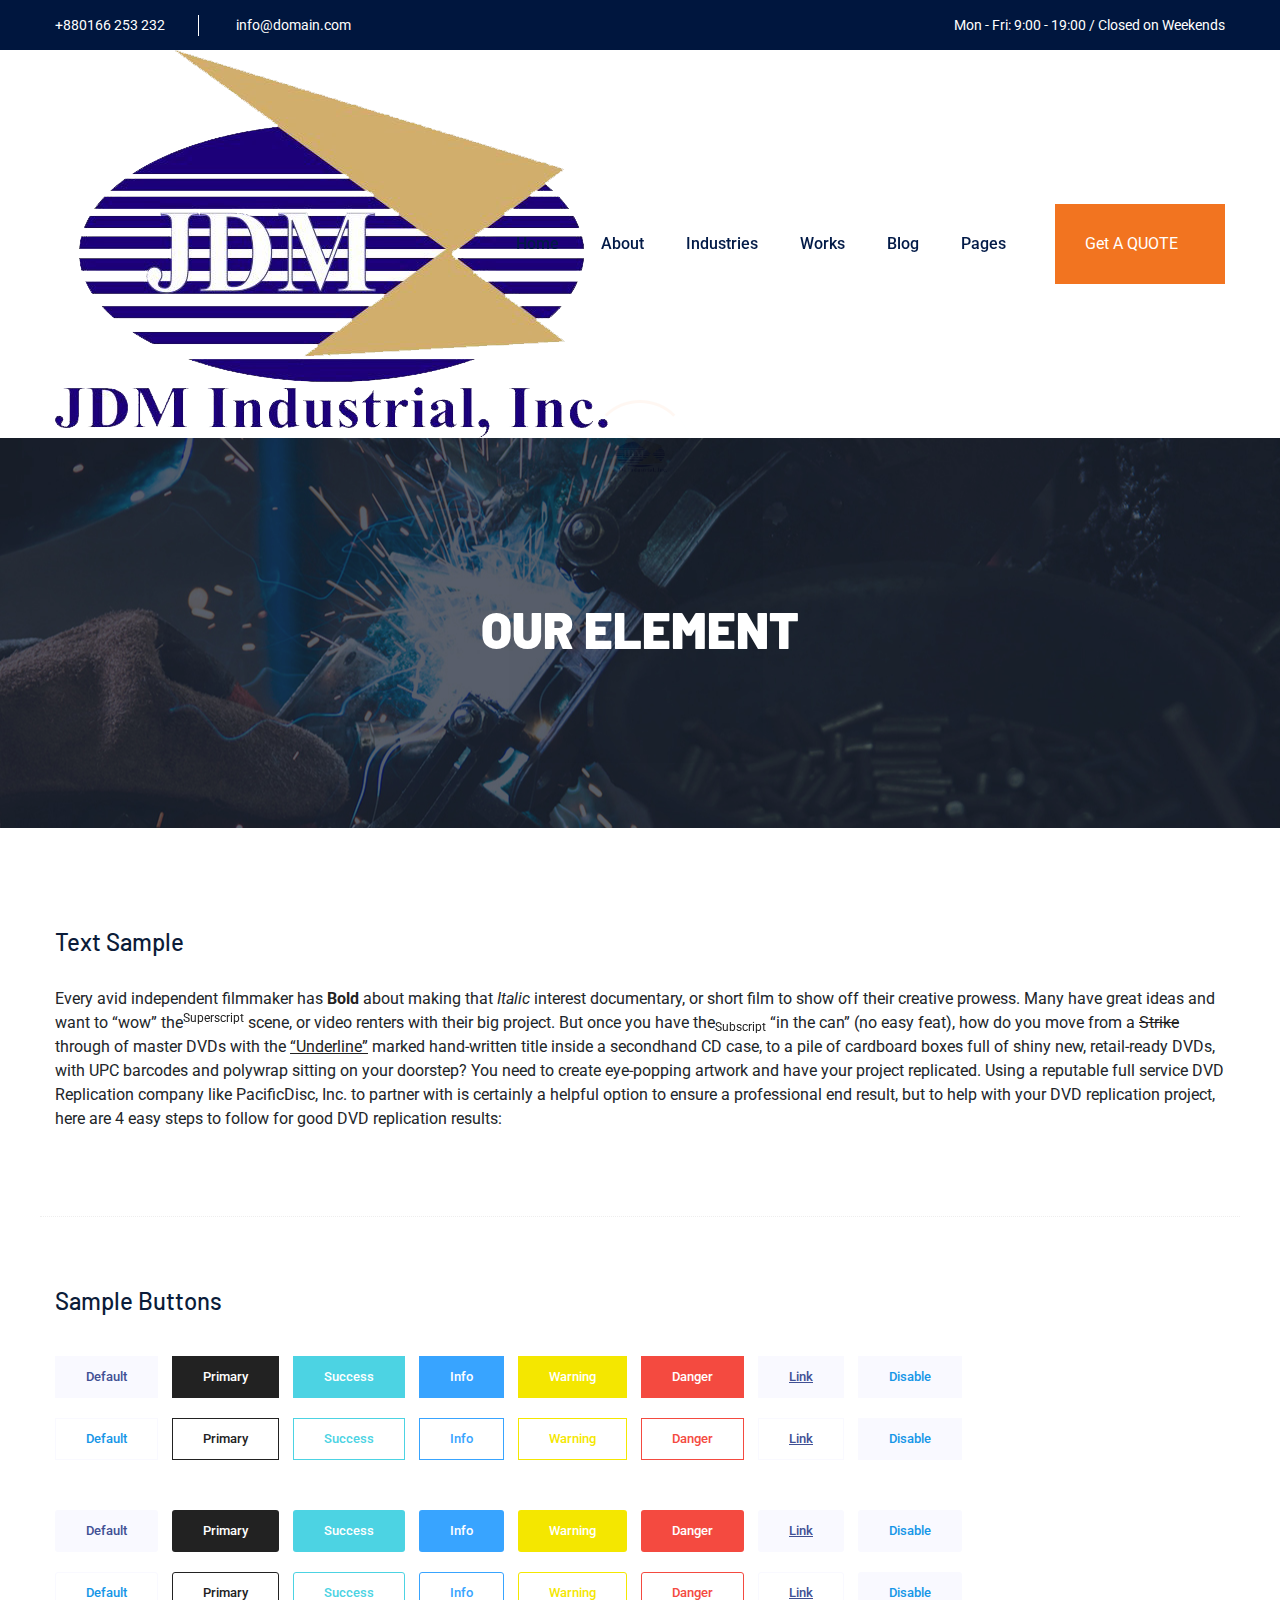
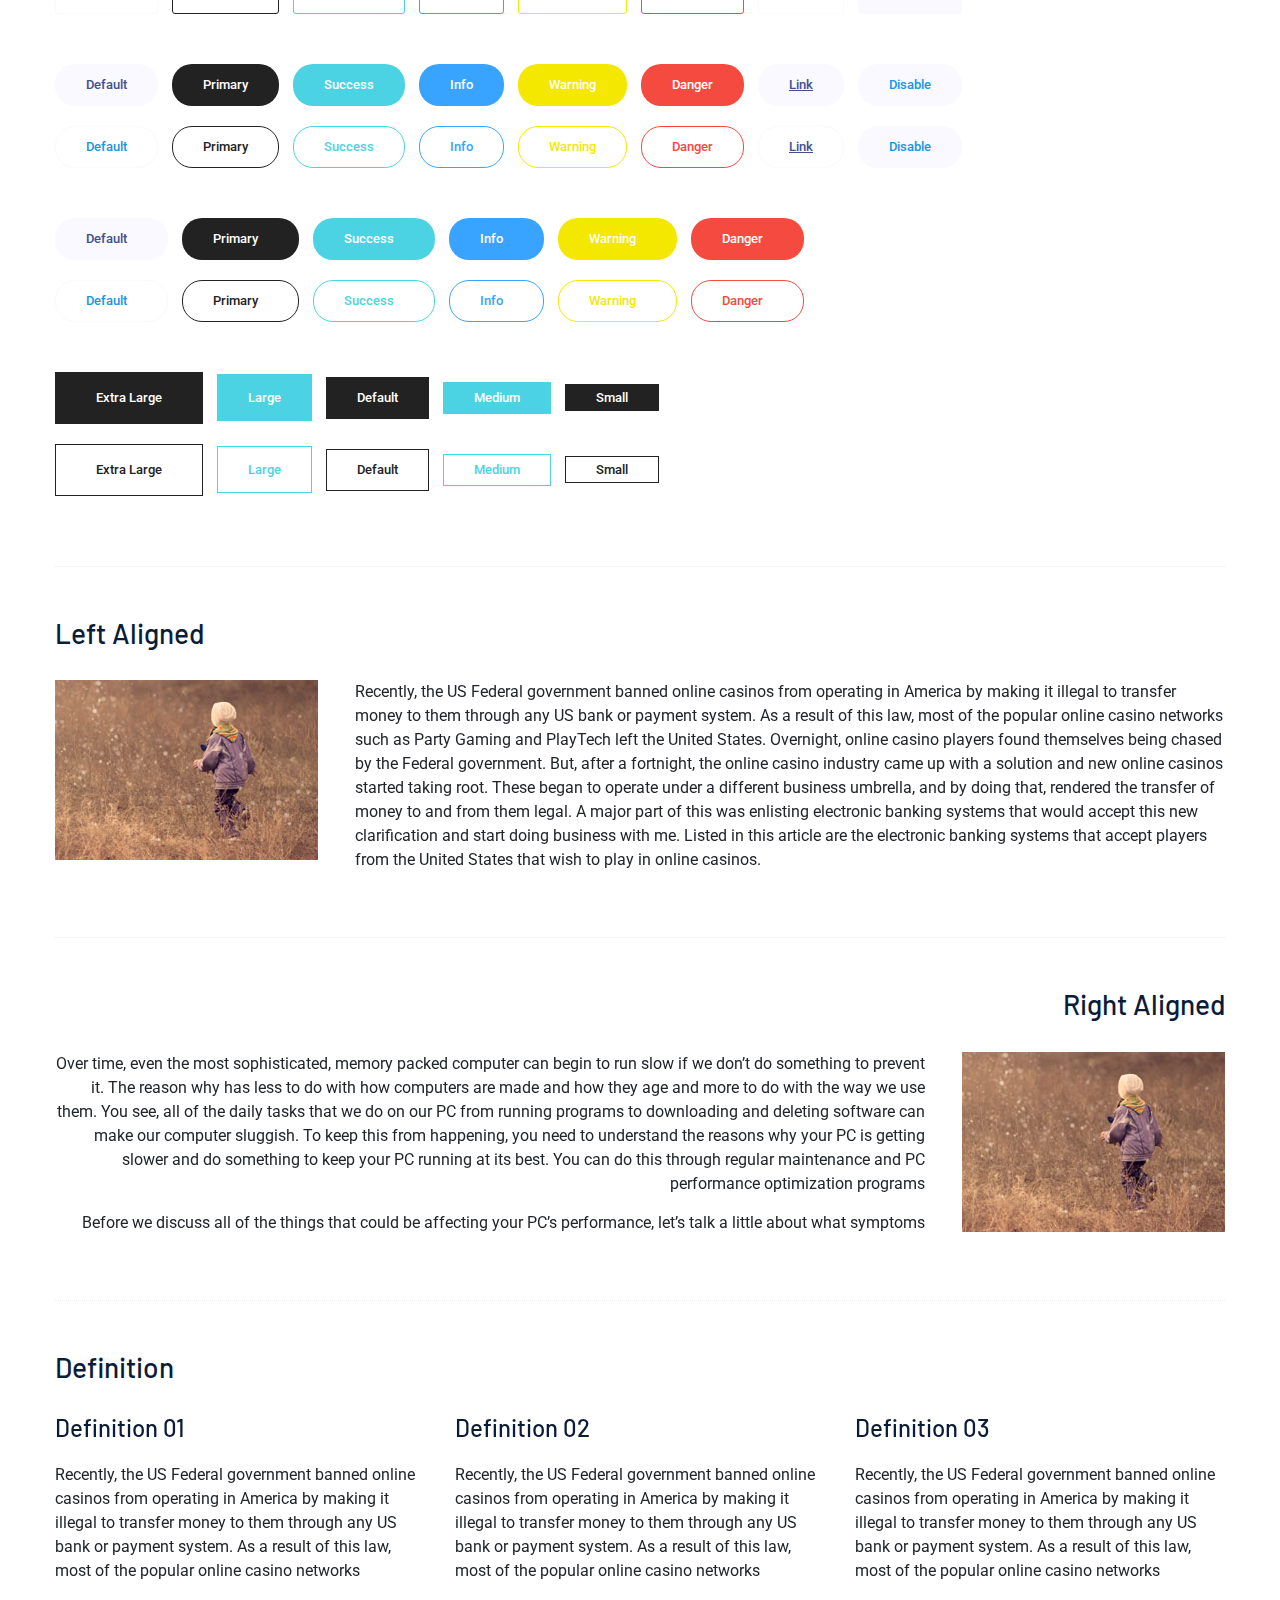
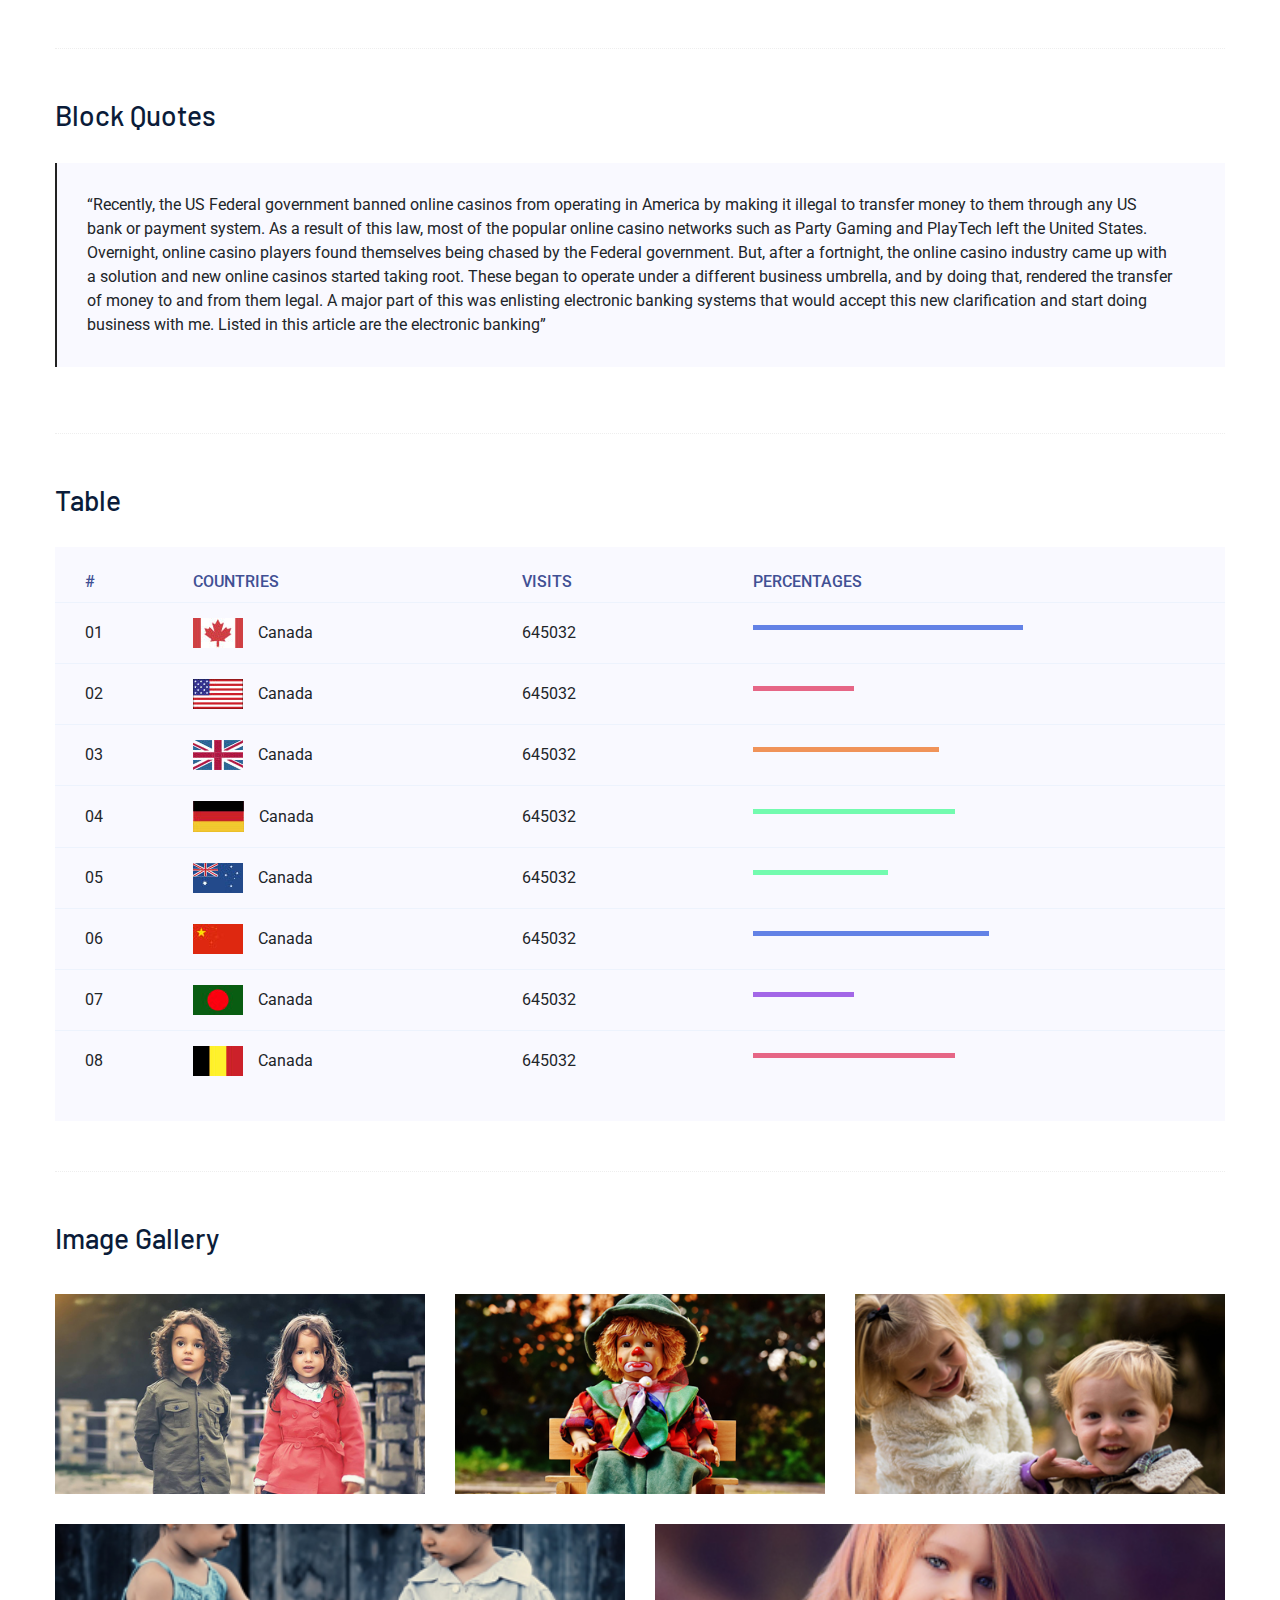
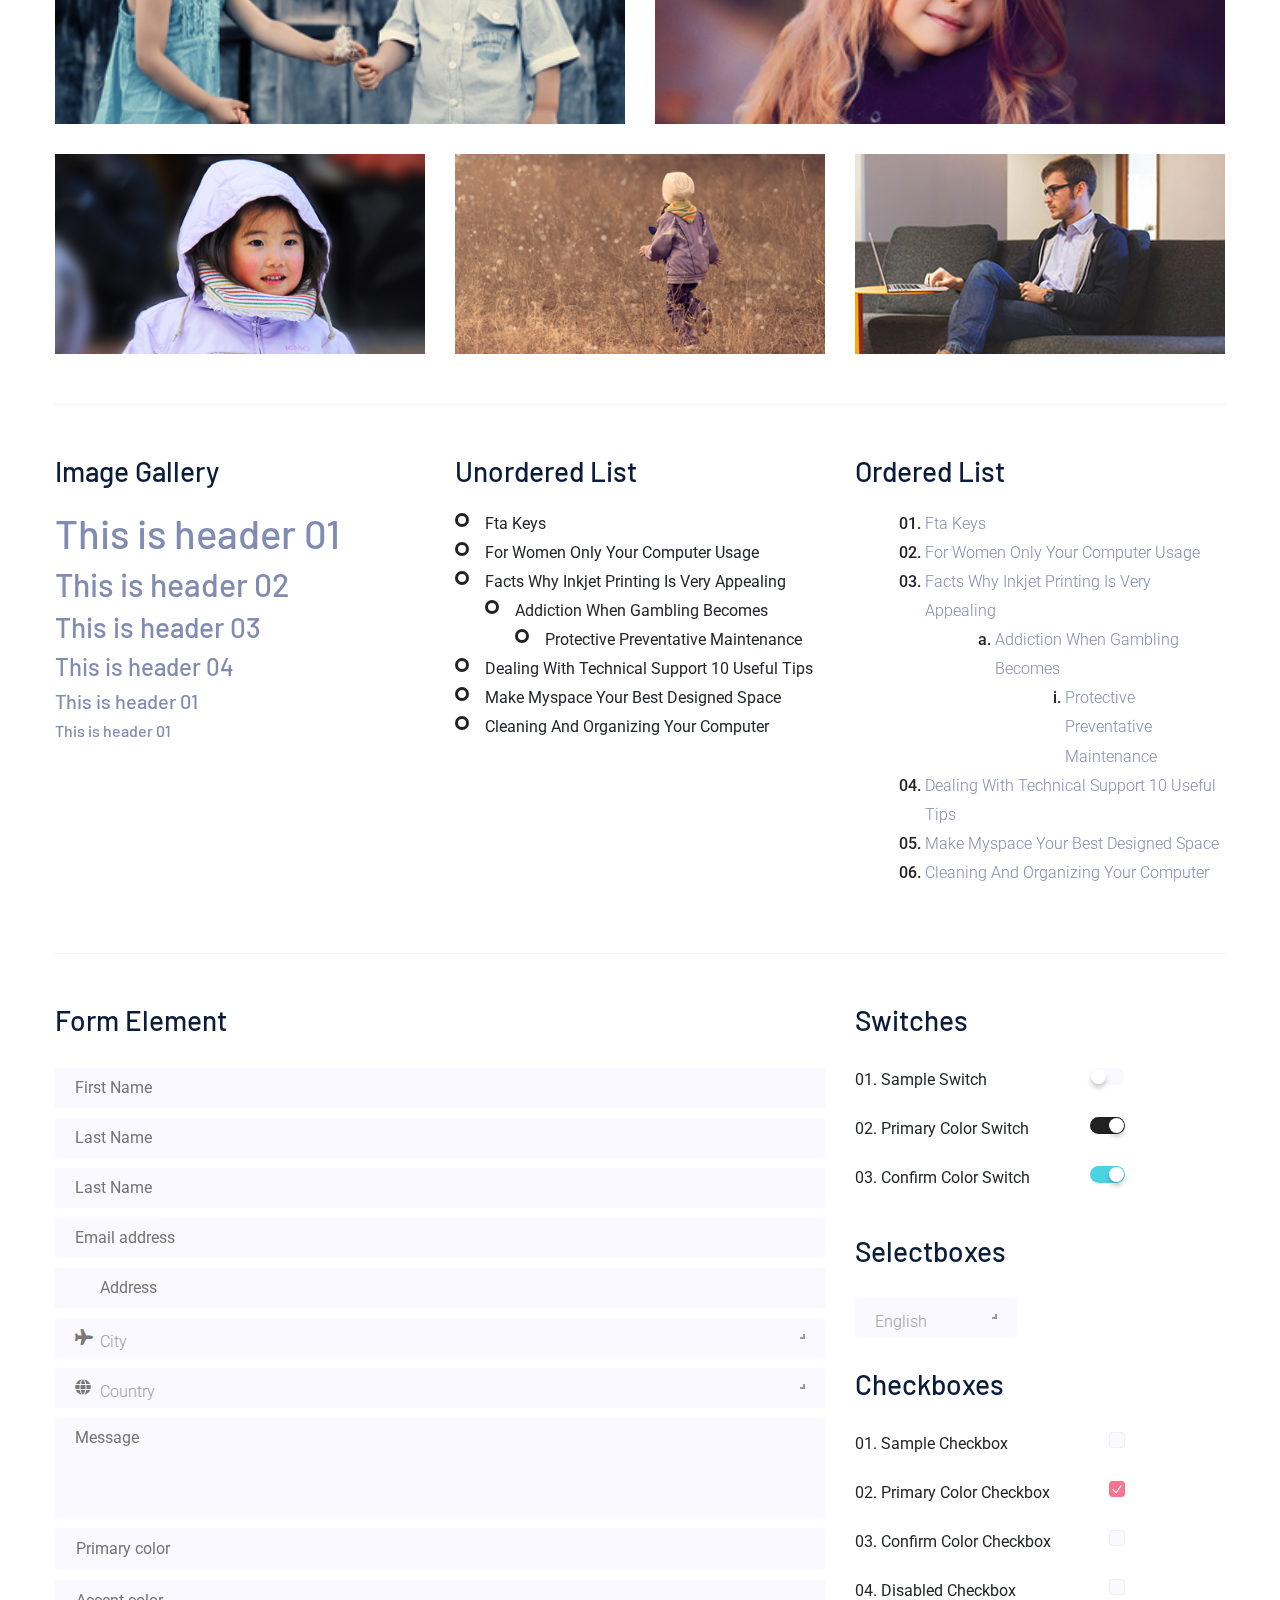
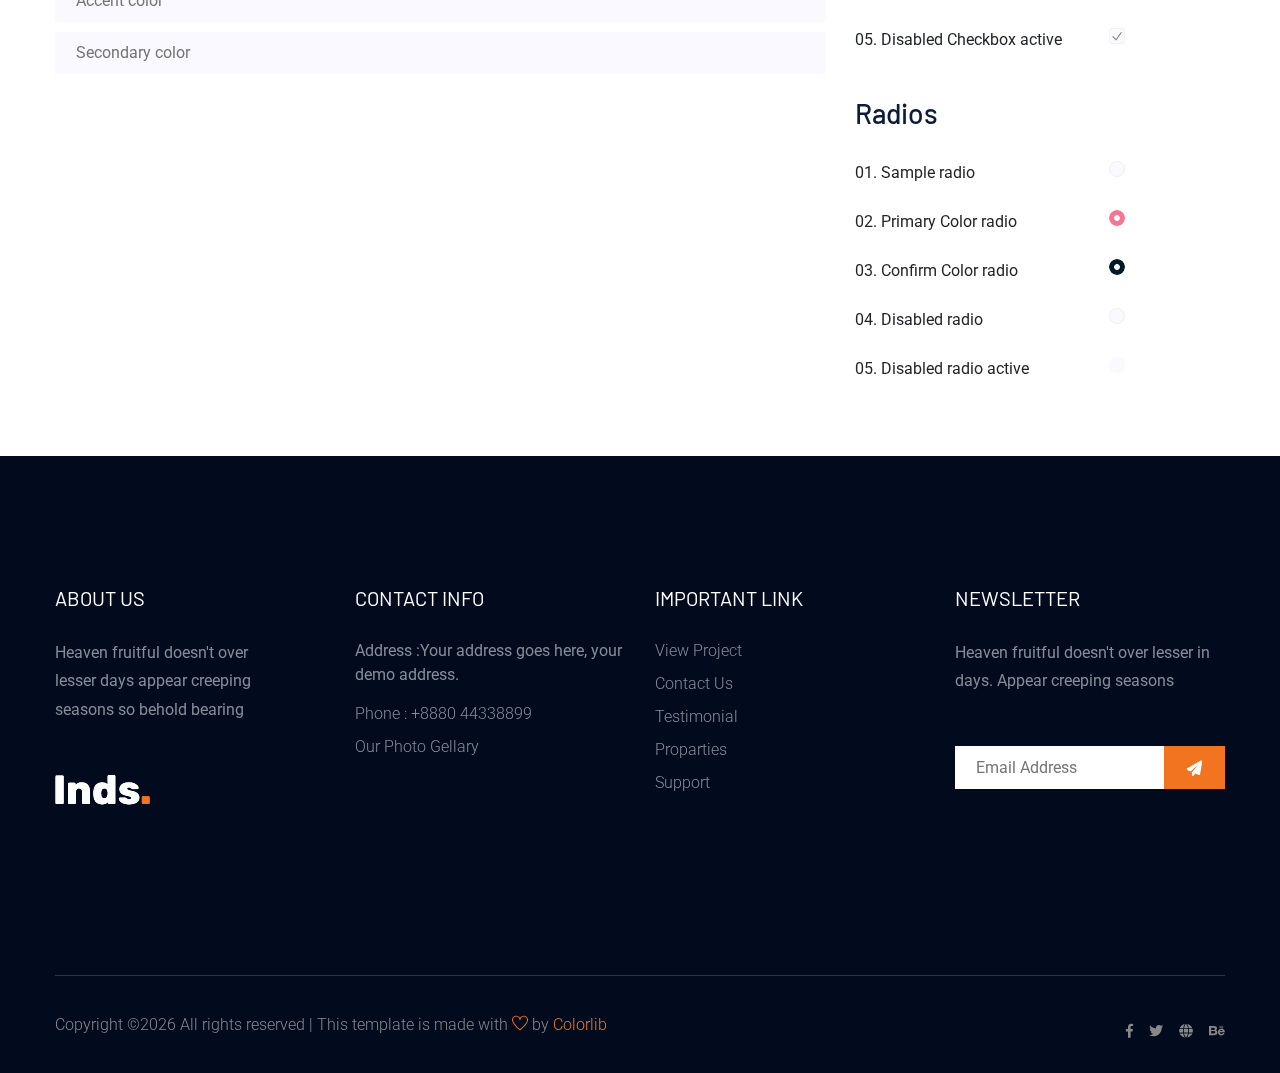
<file: elements.html>
<!doctype html>
<html class="no-js" lang="zxx">

<head>
	<meta charset="utf-8">
	<meta http-equiv="x-ua-compatible" content="ie=edge">
	<title>Barber</title>
	<meta name="description" content="">
	<meta name="viewport" content="width=device-width, initial-scale=1">

	<!-- <link rel="manifest" href="site.webmanifest"> -->
	<link rel="shortcut icon" type="image/x-icon" href="assets/img/favicon.png">
	<!-- Place favicon.ico in the root directory -->

	
 <!-- CSS here -->
   <link rel="stylesheet" href="assets/css/bootstrap.min.css">
   <link rel="stylesheet" href="assets/css/owl.carousel.min.css">
   <link rel="stylesheet" href="assets/css/gijgo.css">
   <link rel="stylesheet" href="assets/css/slicknav.css">
   <link rel="stylesheet" href="assets/css/animate.min.css">
   <link rel="stylesheet" href="assets/css/magnific-popup.css">
   <link rel="stylesheet" href="assets/css/fontawesome-all.min.css">
   <link rel="stylesheet" href="assets/css/themify-icons.css">
   <link rel="stylesheet" href="assets/css/slick.css">
   <link rel="stylesheet" href="assets/css/nice-select.css">
   <link rel="stylesheet" href="assets/css/style.css">
   <link rel="stylesheet" href="assets/css/responsive.css">
</head>

<body>
	
    <!-- Preloader Start -->
    <div id="preloader-active">
        <div class="preloader d-flex align-items-center justify-content-center">
            <div class="preloader-inner position-relative">
                <div class="preloader-circle"></div>
                <div class="preloader-img pere-text">
                    <img src="assets/img/logo/logo.png" alt="">
                </div>
            </div>
        </div>
    </div>
    <!-- Preloader Start -->
	
    <header>
        <!-- Header Start -->
       <div class="header-area">
            <div class="main-header ">
                <div class="header-top top-bg d-none d-lg-block">
                   <div class="container">
                       <div class="col-xl-12">
                        <div class="row d-flex justify-content-between align-items-center">
                            <div class="header-info-left">
                                <ul>     
                                    <li>+880166 253 232</li>
                                    <li>info@domain.com </li>
                                </ul>
                            </div>
                            <div class="header-info-right">
                                <ul>     
                                    <li>Mon - Fri: 9:00 - 19:00 / Closed on Weekends</li>
                                </ul>
                            </div>
                       </div>
                       </div>
                   </div>
                </div>
               <div class="header-bottom  header-sticky">
                    <div class="container">
                        <div class="row align-items-center">
                            <!-- Logo -->
                            <div class="col-xl-2 col-lg-1 col-md-1">
                                <div class="logo">
                                <a href="index.html"><img src="assets/img/logo/logo.png" alt=""></a>
                                </div>
                            </div>
                            <div class="col-xl-8 col-lg-8 col-md-8">
                                <!-- Main-menu -->
                                <div class="main-menu f-right d-none d-lg-block">
                                    <nav>
                                        <ul id="navigation">                                                                                                                                     
                                            <li><a href="index.html">Home</a></li>
                                            <li><a href="about.html">About</a></li>
                                            <li><a href="industries.html">Industries</a></li>
                                            <li><a href="work.html">Works</a></li>
                                            <li><a href="blog.html">Blog</a>
                                                <ul class="submenu">
                                                    <li><a href="blog.html">Blog</a></li>
                                                    <li><a href="single-blog.html">Blog Details</a></li>
                                                </ul>
                                            </li>
                                            <li><a href="#">Pages</a>
                                                <ul class="submenu">
                                                    <li><a href="contact.html">Contact</a></li>
                                                    <li><a href="elements.html">Element</a></li>
                                                </ul>
                                            </li>
                                        </ul>
                                    </nav>
                                </div>
                            </div>             
                            <div class="col-xl-2 col-lg-3 col-md-3">
                                <!-- Header-btn -->
                                <div class="header-btn d-none d-lg-block">
                                    <a href="#" class="get-btn">Get A QUOTE</a>
                                </div>
                            </div>
                            <!-- Mobile Menu -->
                            <div class="col-12">
                                <div class="mobile_menu d-block d-lg-none"></div>
                            </div>
                        </div>
                    </div>
               </div>
            </div>
       </div>
        <!-- Header End -->
    </header>
	
    <!-- slider Area Start-->
    <div class="slider-area ">
        <!-- Mobile Menu -->
        <div class="single-slider slider-height2 d-flex align-items-center" data-background="assets/img/hero/contact_hero.jpg">
            <div class="container">
                <div class="row">
                    <div class="col-xl-12">
                        <div class="hero-cap text-center">
                            <h2>Our Element</h2>
                        </div>
                    </div>
                </div>
            </div>
        </div>
    </div>
    <!-- slider Area End-->

	<!-- Start Sample Area -->
	<section class="sample-text-area">
		<div class="container box_1170">
			<h3 class="text-heading">Text Sample</h3>
			<p class="sample-text">
				Every avid independent filmmaker has <b>Bold</b> about making that <i>Italic</i> interest documentary,
				or short
				film to show off their creative prowess. Many have great ideas and want to “wow”
				the<sup>Superscript</sup> scene,
				or video renters with their big project. But once you have the<sub>Subscript</sub> “in the can” (no easy
				feat), how
				do you move from a <del>Strike</del> through of master DVDs with the <u>“Underline”</u> marked
				hand-written title
				inside a secondhand CD case, to a pile of cardboard boxes full of shiny new, retail-ready DVDs, with UPC
				barcodes
				and polywrap sitting on your doorstep? You need to create eye-popping artwork and have your project
				replicated.
				Using a reputable full service DVD Replication company like PacificDisc, Inc. to partner with is
				certainly a
				helpful option to ensure a professional end result, but to help with your DVD replication project, here
				are 4 easy
				steps to follow for good DVD replication results:

			</p>
		</div>
	</section>
	<!-- End Sample Area -->

	<!-- Start Button -->
	<section class="button-area">
		<div class="container box_1170 border-top-generic">
			<h3 class="text-heading">Sample Buttons</h3>
			<div class="button-group-area">
				<a href="#" class="genric-btn default">Default</a>
				<a href="#" class="genric-btn primary">Primary</a>
				<a href="#" class="genric-btn success">Success</a>
				<a href="#" class="genric-btn info">Info</a>
				<a href="#" class="genric-btn warning">Warning</a>
				<a href="#" class="genric-btn danger">Danger</a>
				<a href="#" class="genric-btn link">Link</a>
				<a href="#" class="genric-btn disable">Disable</a>
			</div>
			<div class="button-group-area mt-10">
				<a href="#" class="genric-btn default-border">Default</a>
				<a href="#" class="genric-btn primary-border">Primary</a>
				<a href="#" class="genric-btn success-border">Success</a>
				<a href="#" class="genric-btn info-border">Info</a>
				<a href="#" class="genric-btn warning-border">Warning</a>
				<a href="#" class="genric-btn danger-border">Danger</a>
				<a href="#" class="genric-btn link-border">Link</a>
				<a href="#" class="genric-btn disable">Disable</a>
			</div>
			<div class="button-group-area mt-40">
				<a href="#" class="genric-btn default radius">Default</a>
				<a href="#" class="genric-btn primary radius">Primary</a>
				<a href="#" class="genric-btn success radius">Success</a>
				<a href="#" class="genric-btn info radius">Info</a>
				<a href="#" class="genric-btn warning radius">Warning</a>
				<a href="#" class="genric-btn danger radius">Danger</a>
				<a href="#" class="genric-btn link radius">Link</a>
				<a href="#" class="genric-btn disable radius">Disable</a>
			</div>
			<div class="button-group-area mt-10">
				<a href="#" class="genric-btn default-border radius">Default</a>
				<a href="#" class="genric-btn primary-border radius">Primary</a>
				<a href="#" class="genric-btn success-border radius">Success</a>
				<a href="#" class="genric-btn info-border radius">Info</a>
				<a href="#" class="genric-btn warning-border radius">Warning</a>
				<a href="#" class="genric-btn danger-border radius">Danger</a>
				<a href="#" class="genric-btn link-border radius">Link</a>
				<a href="#" class="genric-btn disable radius">Disable</a>
			</div>
			<div class="button-group-area mt-40">
				<a href="#" class="genric-btn default circle">Default</a>
				<a href="#" class="genric-btn primary circle">Primary</a>
				<a href="#" class="genric-btn success circle">Success</a>
				<a href="#" class="genric-btn info circle">Info</a>
				<a href="#" class="genric-btn warning circle">Warning</a>
				<a href="#" class="genric-btn danger circle">Danger</a>
				<a href="#" class="genric-btn link circle">Link</a>
				<a href="#" class="genric-btn disable circle">Disable</a>
			</div>
			<div class="button-group-area mt-10">
				<a href="#" class="genric-btn default-border circle">Default</a>
				<a href="#" class="genric-btn primary-border circle">Primary</a>
				<a href="#" class="genric-btn success-border circle">Success</a>
				<a href="#" class="genric-btn info-border circle">Info</a>
				<a href="#" class="genric-btn warning-border circle">Warning</a>
				<a href="#" class="genric-btn danger-border circle">Danger</a>
				<a href="#" class="genric-btn link-border circle">Link</a>
				<a href="#" class="genric-btn disable circle">Disable</a>
			</div>
			<div class="button-group-area mt-40">
				<a href="#" class="genric-btn default circle arrow">Default<span class="lnr lnr-arrow-right"></span></a>
				<a href="#" class="genric-btn primary circle arrow">Primary<span class="lnr lnr-arrow-right"></span></a>
				<a href="#" class="genric-btn success circle arrow">Success<span class="lnr lnr-arrow-right"></span></a>
				<a href="#" class="genric-btn info circle arrow">Info<span class="lnr lnr-arrow-right"></span></a>
				<a href="#" class="genric-btn warning circle arrow">Warning<span class="lnr lnr-arrow-right"></span></a>
				<a href="#" class="genric-btn danger circle arrow">Danger<span class="lnr lnr-arrow-right"></span></a>
			</div>
			<div class="button-group-area mt-10">
				<a href="#" class="genric-btn default-border circle arrow">Default<span
						class="lnr lnr-arrow-right"></span></a>
				<a href="#" class="genric-btn primary-border circle arrow">Primary<span
						class="lnr lnr-arrow-right"></span></a>
				<a href="#" class="genric-btn success-border circle arrow">Success<span
						class="lnr lnr-arrow-right"></span></a>
				<a href="#" class="genric-btn info-border circle arrow">Info<span
						class="lnr lnr-arrow-right"></span></a>
				<a href="#" class="genric-btn warning-border circle arrow">Warning<span
						class="lnr lnr-arrow-right"></span></a>
				<a href="#" class="genric-btn danger-border circle arrow">Danger<span
						class="lnr lnr-arrow-right"></span></a>
			</div>
			<div class="button-group-area mt-40">
				<a href="#" class="genric-btn primary e-large">Extra Large</a>
				<a href="#" class="genric-btn success large">Large</a>
				<a href="#" class="genric-btn primary">Default</a>
				<a href="#" class="genric-btn success medium">Medium</a>
				<a href="#" class="genric-btn primary small">Small</a>
			</div>
			<div class="button-group-area mt-10">
				<a href="#" class="genric-btn primary-border e-large">Extra Large</a>
				<a href="#" class="genric-btn success-border large">Large</a>
				<a href="#" class="genric-btn primary-border">Default</a>
				<a href="#" class="genric-btn success-border medium">Medium</a>
				<a href="#" class="genric-btn primary-border small">Small</a>
			</div>
		</div>
	</section>
	<!-- End Button -->

	<!-- Start Align Area -->
	<div class="whole-wrap">
		<div class="container box_1170">
			<div class="section-top-border">
				<h3 class="mb-30">Left Aligned</h3>
				<div class="row">
					<div class="col-md-3">
						<img src="assets/img/elements/d.jpg" alt="" class="img-fluid">
					</div>
					<div class="col-md-9 mt-sm-20">
						<p>Recently, the US Federal government banned online casinos from operating in America by making
							it illegal to
							transfer money to them through any US bank or payment system. As a result of this law, most
							of the popular
							online casino networks such as Party Gaming and PlayTech left the United States. Overnight,
							online casino
							players found themselves being chased by the Federal government. But, after a fortnight, the
							online casino
							industry came up with a solution and new online casinos started taking root. These began to
							operate under a
							different business umbrella, and by doing that, rendered the transfer of money to and from
							them legal. A major
							part of this was enlisting electronic banking systems that would accept this new
							clarification and start doing
							business with me. Listed in this article are the electronic banking systems that accept
							players from the United
							States that wish to play in online casinos.</p>
					</div>
				</div>
			</div>
			<div class="section-top-border text-right">
				<h3 class="mb-30">Right Aligned</h3>
				<div class="row">
					<div class="col-md-9">
						<p class="text-right">Over time, even the most sophisticated, memory packed computer can begin
							to run slow if we
							don’t do something to prevent it. The reason why has less to do with how computers are made
							and how they age and
							more to do with the way we use them. You see, all of the daily tasks that we do on our PC
							from running programs
							to downloading and deleting software can make our computer sluggish. To keep this from
							happening, you need to
							understand the reasons why your PC is getting slower and do something to keep your PC
							running at its best. You
							can do this through regular maintenance and PC performance optimization programs</p>
						<p class="text-right">Before we discuss all of the things that could be affecting your PC’s
							performance, let’s
							talk a little about what symptoms</p>
					</div>
					<div class="col-md-3">
						<img src="assets/img/elements/d.jpg" alt="" class="img-fluid">
					</div>
				</div>
			</div>
			<div class="section-top-border">
				<h3 class="mb-30">Definition</h3>
				<div class="row">
					<div class="col-md-4">
						<div class="single-defination">
							<h4 class="mb-20">Definition 01</h4>
							<p>Recently, the US Federal government banned online casinos from operating in America by
								making it illegal to
								transfer money to them through any US bank or payment system. As a result of this law,
								most of the popular
								online casino networks</p>
						</div>
					</div>
					<div class="col-md-4">
						<div class="single-defination">
							<h4 class="mb-20">Definition 02</h4>
							<p>Recently, the US Federal government banned online casinos from operating in America by
								making it illegal to
								transfer money to them through any US bank or payment system. As a result of this law,
								most of the popular
								online casino networks</p>
						</div>
					</div>
					<div class="col-md-4">
						<div class="single-defination">
							<h4 class="mb-20">Definition 03</h4>
							<p>Recently, the US Federal government banned online casinos from operating in America by
								making it illegal to
								transfer money to them through any US bank or payment system. As a result of this law,
								most of the popular
								online casino networks</p>
						</div>
					</div>
				</div>
			</div>
			<div class="section-top-border">
				<h3 class="mb-30">Block Quotes</h3>
				<div class="row">
					<div class="col-lg-12">
						<blockquote class="generic-blockquote">
							“Recently, the US Federal government banned online casinos from operating in America by
							making it illegal to
							transfer money to them through any US bank or payment system. As a result of this law, most
							of the popular
							online casino networks such as Party Gaming and PlayTech left the United States. Overnight,
							online casino
							players found themselves being chased by the Federal government. But, after a fortnight, the
							online casino
							industry came up with a solution and new online casinos started taking root. These began to
							operate under a
							different business umbrella, and by doing that, rendered the transfer of money to and from
							them legal. A major
							part of this was enlisting electronic banking systems that would accept this new
							clarification and start doing
							business with me. Listed in this article are the electronic banking”
						</blockquote>
					</div>
				</div>
			</div>
			<div class="section-top-border">
				<h3 class="mb-30">Table</h3>
				<div class="progress-table-wrap">
					<div class="progress-table">
						<div class="table-head">
							<div class="serial">#</div>
							<div class="country">Countries</div>
							<div class="visit">Visits</div>
							<div class="percentage">Percentages</div>
						</div>
						<div class="table-row">
							<div class="serial">01</div>
							<div class="country"> <img src="assets/img/elements/f1.jpg" alt="flag">Canada</div>
							<div class="visit">645032</div>
							<div class="percentage">
								<div class="progress">
									<div class="progress-bar color-1" role="progressbar" style="width: 80%"
										aria-valuenow="80" aria-valuemin="0" aria-valuemax="100"></div>
								</div>
							</div>
						</div>
						<div class="table-row">
							<div class="serial">02</div>
							<div class="country"> <img src="assets/img/elements/f2.jpg" alt="flag">Canada</div>
							<div class="visit">645032</div>
							<div class="percentage">
								<div class="progress">
									<div class="progress-bar color-2" role="progressbar" style="width: 30%"
										aria-valuenow="30" aria-valuemin="0" aria-valuemax="100"></div>
								</div>
							</div>
						</div>
						<div class="table-row">
							<div class="serial">03</div>
							<div class="country"> <img src="assets/img/elements/f3.jpg" alt="flag">Canada</div>
							<div class="visit">645032</div>
							<div class="percentage">
								<div class="progress">
									<div class="progress-bar color-3" role="progressbar" style="width: 55%"
										aria-valuenow="55" aria-valuemin="0" aria-valuemax="100"></div>
								</div>
							</div>
						</div>
						<div class="table-row">
							<div class="serial">04</div>
							<div class="country"> <img src="assets/img/elements/f4.jpg" alt="flag">Canada</div>
							<div class="visit">645032</div>
							<div class="percentage">
								<div class="progress">
									<div class="progress-bar color-4" role="progressbar" style="width: 60%"
										aria-valuenow="60" aria-valuemin="0" aria-valuemax="100"></div>
								</div>
							</div>
						</div>
						<div class="table-row">
							<div class="serial">05</div>
							<div class="country"> <img src="assets/img/elements/f5.jpg" alt="flag">Canada</div>
							<div class="visit">645032</div>
							<div class="percentage">
								<div class="progress">
									<div class="progress-bar color-5" role="progressbar" style="width: 40%"
										aria-valuenow="40" aria-valuemin="0" aria-valuemax="100"></div>
								</div>
							</div>
						</div>
						<div class="table-row">
							<div class="serial">06</div>
							<div class="country"> <img src="assets/img/elements/f6.jpg" alt="flag">Canada</div>
							<div class="visit">645032</div>
							<div class="percentage">
								<div class="progress">
									<div class="progress-bar color-6" role="progressbar" style="width: 70%"
										aria-valuenow="70" aria-valuemin="0" aria-valuemax="100"></div>
								</div>
							</div>
						</div>
						<div class="table-row">
							<div class="serial">07</div>
							<div class="country"> <img src="assets/img/elements/f7.jpg" alt="flag">Canada</div>
							<div class="visit">645032</div>
							<div class="percentage">
								<div class="progress">
									<div class="progress-bar color-7" role="progressbar" style="width: 30%"
										aria-valuenow="30" aria-valuemin="0" aria-valuemax="100"></div>
								</div>
							</div>
						</div>
						<div class="table-row">
							<div class="serial">08</div>
							<div class="country"> <img src="assets/img/elements/f8.jpg" alt="flag">Canada</div>
							<div class="visit">645032</div>
							<div class="percentage">
								<div class="progress">
									<div class="progress-bar color-8" role="progressbar" style="width: 60%"
										aria-valuenow="60" aria-valuemin="0" aria-valuemax="100"></div>
								</div>
							</div>
						</div>
					</div>
				</div>
			</div>
			<div class="section-top-border">
				<h3>Image Gallery</h3>
				<div class="row gallery-item">
					<div class="col-md-4">
						<a href="assets/img/elements/g1.jpg" class="img-pop-up">
							<div class="single-gallery-image" style="background: url(assets/img/elements/g1.jpg);"></div>
						</a>
					</div>
					<div class="col-md-4">
						<a href="assets/img/elements/g2.jpg" class="img-pop-up">
							<div class="single-gallery-image" style="background: url(assets/img/elements/g2.jpg);"></div>
						</a>
					</div>
					<div class="col-md-4">
						<a href="assets/img/elements/g3.jpg" class="img-pop-up">
							<div class="single-gallery-image" style="background: url(assets/img/elements/g3.jpg);"></div>
						</a>
					</div>
					<div class="col-md-6">
						<a href="assets/img/elements/g4.jpg" class="img-pop-up">
							<div class="single-gallery-image" style="background: url(assets/img/elements/g4.jpg);"></div>
						</a>
					</div>
					<div class="col-md-6">
						<a href="assets/img/elements/g5.jpg" class="img-pop-up">
							<div class="single-gallery-image" style="background: url(assets/img/elements/g5.jpg);"></div>
						</a>
					</div>
					<div class="col-md-4">
						<a href="assets/img/elements/g6.jpg" class="img-pop-up">
							<div class="single-gallery-image" style="background: url(assets/img/elements/g6.jpg);"></div>
						</a>
					</div>
					<div class="col-md-4">
						<a href="assets/img/elements/g7.jpg" class="img-pop-up">
							<div class="single-gallery-image" style="background: url(assets/img/elements/g7.jpg);"></div>
						</a>
					</div>
					<div class="col-md-4">
						<a href="assets/img/elements/g8.jpg" class="img-pop-up">
							<div class="single-gallery-image" style="background: url(assets/img/elements/g8.jpg);"></div>
						</a>
					</div>
				</div>
			</div>
			<div class="section-top-border">
				<div class="row">
					<div class="col-md-4">
						<h3 class="mb-20">Image Gallery</h3>
						<div class="typography">
							<h1>This is header 01</h1>
							<h2>This is header 02</h2>
							<h3>This is header 03</h3>
							<h4>This is header 04</h4>
							<h5>This is header 01</h5>
							<h6>This is header 01</h6>
						</div>
					</div>
					<div class="col-md-4 mt-sm-30">
						<h3 class="mb-20">Unordered List</h3>
						<div class="">
							<ul class="unordered-list">
								<li>Fta Keys</li>
								<li>For Women Only Your Computer Usage</li>
								<li>Facts Why Inkjet Printing Is Very Appealing
									<ul>
										<li>Addiction When Gambling Becomes
											<ul>
												<li>Protective Preventative Maintenance</li>
											</ul>
										</li>
									</ul>
								</li>
								<li>Dealing With Technical Support 10 Useful Tips</li>
								<li>Make Myspace Your Best Designed Space</li>
								<li>Cleaning And Organizing Your Computer</li>
							</ul>
						</div>
					</div>
					<div class="col-md-4 mt-sm-30">
						<h3 class="mb-20">Ordered List</h3>
						<div class="">
							<ol class="ordered-list">
								<li><span>Fta Keys</span></li>
								<li><span>For Women Only Your Computer Usage</span></li>
								<li><span>Facts Why Inkjet Printing Is Very Appealing</span>
									<ol class="ordered-list-alpha">
										<li><span>Addiction When Gambling Becomes</span>
											<ol class="ordered-list-roman">
												<li><span>Protective Preventative Maintenance</span></li>
											</ol>
										</li>
									</ol>
								</li>
								<li><span>Dealing With Technical Support 10 Useful Tips</span></li>
								<li><span>Make Myspace Your Best Designed Space</span></li>
								<li><span>Cleaning And Organizing Your Computer</span></li>
							</ol>
						</div>
					</div>
				</div>
			</div>
			<div class="section-top-border">
				<div class="row">
					<div class="col-lg-8 col-md-8">
						<h3 class="mb-30">Form Element</h3>
						<form action="#">
							<div class="mt-10">
								<input type="text" name="first_name" placeholder="First Name"
									onfocus="this.placeholder = ''" onblur="this.placeholder = 'First Name'" required
									class="single-input">
							</div>
							<div class="mt-10">
								<input type="text" name="last_name" placeholder="Last Name"
									onfocus="this.placeholder = ''" onblur="this.placeholder = 'Last Name'" required
									class="single-input">
							</div>
							<div class="mt-10">
								<input type="text" name="last_name" placeholder="Last Name"
									onfocus="this.placeholder = ''" onblur="this.placeholder = 'Last Name'" required
									class="single-input">
							</div>
							<div class="mt-10">
								<input type="email" name="EMAIL" placeholder="Email address"
									onfocus="this.placeholder = ''" onblur="this.placeholder = 'Email address'" required
									class="single-input">
							</div>
							<div class="input-group-icon mt-10">
								<div class="icon"><i class="fa fa-thumb-tack" aria-hidden="true"></i></div>
								<input type="text" name="address" placeholder="Address" onfocus="this.placeholder = ''"
									onblur="this.placeholder = 'Address'" required class="single-input">
							</div>
							<div class="input-group-icon mt-10">
								<div class="icon"><i class="fa fa-plane" aria-hidden="true"></i></div>
								<div class="form-select" id="default-select"">
											<select>
												<option value=" 1">City</option>
									<option value="1">Dhaka</option>
									<option value="1">Dilli</option>
									<option value="1">Newyork</option>
									<option value="1">Islamabad</option>
									</select>
								</div>
							</div>
							<div class="input-group-icon mt-10">
								<div class="icon"><i class="fa fa-globe" aria-hidden="true"></i></div>
								<div class="form-select" id="default-select"">
											<select>
												<option value=" 1">Country</option>
									<option value="1">Bangladesh</option>
									<option value="1">India</option>
									<option value="1">England</option>
									<option value="1">Srilanka</option>
									</select>
								</div>
							</div>

							<div class="mt-10">
								<textarea class="single-textarea" placeholder="Message" onfocus="this.placeholder = ''"
									onblur="this.placeholder = 'Message'" required></textarea>
							</div>
							<!-- For Gradient Border Use -->
							<!-- <div class="mt-10">
										<div class="primary-input">
											<input id="primary-input" type="text" name="first_name" placeholder="Primary color" onfocus="this.placeholder = ''" onblur="this.placeholder = 'Primary color'">
											<label for="primary-input"></label>
										</div>
									</div> -->
							<div class="mt-10">
								<input type="text" name="first_name" placeholder="Primary color"
									onfocus="this.placeholder = ''" onblur="this.placeholder = 'Primary color'" required
									class="single-input-primary">
							</div>
							<div class="mt-10">
								<input type="text" name="first_name" placeholder="Accent color"
									onfocus="this.placeholder = ''" onblur="this.placeholder = 'Accent color'" required
									class="single-input-accent">
							</div>
							<div class="mt-10">
								<input type="text" name="first_name" placeholder="Secondary color"
									onfocus="this.placeholder = ''" onblur="this.placeholder = 'Secondary color'"
									required class="single-input-secondary">
							</div>
						</form>
					</div>
					<div class="col-lg-3 col-md-4 mt-sm-30">
						<div class="single-element-widget">
							<h3 class="mb-30">Switches</h3>
							<div class="switch-wrap d-flex justify-content-between">
								<p>01. Sample Switch</p>
								<div class="primary-switch">
									<input type="checkbox" id="default-switch">
									<label for="default-switch"></label>
								</div>
							</div>
							<div class="switch-wrap d-flex justify-content-between">
								<p>02. Primary Color Switch</p>
								<div class="primary-switch">
									<input type="checkbox" id="primary-switch" checked>
									<label for="primary-switch"></label>
								</div>
							</div>
							<div class="switch-wrap d-flex justify-content-between">
								<p>03. Confirm Color Switch</p>
								<div class="confirm-switch">
									<input type="checkbox" id="confirm-switch" checked>
									<label for="confirm-switch"></label>
								</div>
							</div>
						</div>
						<div class="single-element-widget mt-30">
							<h3 class="mb-30">Selectboxes</h3>
							<div class="default-select" id="default-select"">
										<select>
											<option value=" 1">English</option>
								<option value="1">Spanish</option>
								<option value="1">Arabic</option>
								<option value="1">Portuguise</option>
								<option value="1">Bengali</option>
								</select>
							</div>
						</div>
						<div class="single-element-widget mt-30">
							<h3 class="mb-30">Checkboxes</h3>
							<div class="switch-wrap d-flex justify-content-between">
								<p>01. Sample Checkbox</p>
								<div class="primary-checkbox">
									<input type="checkbox" id="default-checkbox">
									<label for="default-checkbox"></label>
								</div>
							</div>
							<div class="switch-wrap d-flex justify-content-between">
								<p>02. Primary Color Checkbox</p>
								<div class="primary-checkbox">
									<input type="checkbox" id="primary-checkbox" checked>
									<label for="primary-checkbox"></label>
								</div>
							</div>
							<div class="switch-wrap d-flex justify-content-between">
								<p>03. Confirm Color Checkbox</p>
								<div class="confirm-checkbox">
									<input type="checkbox" id="confirm-checkbox">
									<label for="confirm-checkbox"></label>
								</div>
							</div>
							<div class="switch-wrap d-flex justify-content-between">
								<p>04. Disabled Checkbox</p>
								<div class="disabled-checkbox">
									<input type="checkbox" id="disabled-checkbox" disabled>
									<label for="disabled-checkbox"></label>
								</div>
							</div>
							<div class="switch-wrap d-flex justify-content-between">
								<p>05. Disabled Checkbox active</p>
								<div class="disabled-checkbox">
									<input type="checkbox" id="disabled-checkbox-active" checked disabled>
									<label for="disabled-checkbox-active"></label>
								</div>
							</div>
						</div>
						<div class="single-element-widget mt-30">
							<h3 class="mb-30">Radios</h3>
							<div class="switch-wrap d-flex justify-content-between">
								<p>01. Sample radio</p>
								<div class="primary-radio">
									<input type="checkbox" id="default-radio">
									<label for="default-radio"></label>
								</div>
							</div>
							<div class="switch-wrap d-flex justify-content-between">
								<p>02. Primary Color radio</p>
								<div class="primary-radio">
									<input type="checkbox" id="primary-radio" checked>
									<label for="primary-radio"></label>
								</div>
							</div>
							<div class="switch-wrap d-flex justify-content-between">
								<p>03. Confirm Color radio</p>
								<div class="confirm-radio">
									<input type="checkbox" id="confirm-radio" checked>
									<label for="confirm-radio"></label>
								</div>
							</div>
							<div class="switch-wrap d-flex justify-content-between">
								<p>04. Disabled radio</p>
								<div class="disabled-radio">
									<input type="checkbox" id="disabled-radio" disabled>
									<label for="disabled-radio"></label>
								</div>
							</div>
							<div class="switch-wrap d-flex justify-content-between">
								<p>05. Disabled radio active</p>
								<div class="disabled-radio">
									<input type="checkbox" id="disabled-radio-active" checked disabled>
									<label for="disabled-radio-active"></label>
								</div>
							</div>
						</div>
					</div>
				</div>
			</div>
		</div>
	</div>
	<!-- End Align Area -->

	<footer>
		<!-- Footer Start-->
		<div class="footer-area footer-bg footer-padding">
			<div class="container">
				<div class="row d-flex justify-content-between">
					<div class="col-xl-3 col-lg-3 col-md-4 col-sm-6">
					   <div class="single-footer-caption mb-50">
						 <div class="single-footer-caption mb-30">
							 <div class="footer-tittle">
								 <h4>About Us</h4>
								 <div class="footer-pera">
									 <p>Heaven fruitful doesn't over lesser days appear creeping seasons so behold bearing</p>
								</div>
							 </div>
						 </div>
						  <!-- logo -->
						  <div class="footer-logo">
							<a href="index.html"><img src="assets/img/logo/logo2_footer.png" alt=""></a>
						  </div>
					   </div>
					</div>
					<div class="col-xl-3 col-lg-3 col-md-4 col-sm-5">
						<div class="single-footer-caption mb-50">
							<div class="footer-tittle">
								<h4>Contact Info</h4>
								<ul>
									<li>
									<p> Address :Your address goes
									 here, your demo address.</p>
									</li>
									<li><a href="#">Phone : +8880 44338899</a></li>
									<li><a href="#">Our Photo Gellary</a></li>
								</ul>
							</div>
						</div>
					</div>
					<div class="col-xl-3 col-lg-3 col-md-3 col-sm-5">
						<div class="single-footer-caption mb-50">
							<div class="footer-tittle">
								<h4>Important Link</h4>
								<ul>
									<li><a href="#"> View Project</a></li>
									<li><a href="#">Contact Us</a></li>
									<li><a href="#">Testimonial</a></li>
									<li><a href="#">Proparties</a></li>
									<li><a href="#">Support</a></li>
								</ul>
							</div>
						</div>
					</div>
					<div class="col-xl-3 col-lg-3 col-md-4 col-sm-5">
						<div class="single-footer-caption mb-50">
							<div class="footer-tittle">
								<h4>Newsletter</h4>
								<div class="footer-pera footer-pera2">
								 <p>Heaven fruitful doesn't over lesser in days. Appear creeping seasons</p>
							 </div>
							 <!-- Form -->
							 <div class="footer-form" >
								 <div id="mc_embed_signup">
									 <form target="_blank" action="https://spondonit.us12.list-manage.com/subscribe/post?u=1462626880ade1ac87bd9c93a&amp;id=92a4423d01"
									 method="get" class="subscribe_form relative mail_part">
										 <input type="email" name="email" id="newsletter-form-email" placeholder="Email Address"
										 class="placeholder hide-on-focus" onfocus="this.placeholder = ''"
										 onblur="this.placeholder = ' Email Address '">
										 <div class="form-icon">
											 <button type="submit" name="submit" id="newsletter-submit"
											 class="email_icon newsletter-submit button-contactForm"><img src="assets/img/icon/form_icon.png" alt=""></button>
										 </div>
										 <div class="mt-10 info"></div>
									 </form>
								 </div>
							 </div>
							</div>
						</div>
					</div>
				</div>
			</div>
		</div>
		<!-- footer-bottom aera -->
		<div class="footer-bottom-area footer-bg">
			<div class="container">
				<div class="footer-border">
					 <div class="row d-flex justify-content-between align-items-center">
						 <div class="col-xl-10 col-lg-10 ">
							 <div class="footer-copy-right">
								 <p><!-- Link back to Colorlib can't be removed. Template is licensed under CC BY 3.0. -->
  Copyright &copy;<script>document.write(new Date().getFullYear());</script> All rights reserved | This template is made with <i class="ti-heart" aria-hidden="true"></i> by <a href="https://colorlib.com" target="_blank">Colorlib</a>
  <!-- Link back to Colorlib can't be removed. Template is licensed under CC BY 3.0. --></p>
							 </div>
						 </div>
						 <div class="col-xl-2 col-lg-2">
							 <div class="footer-social f-right">
								 <a href="#"><i class="fab fa-facebook-f"></i></a>
								 <a href="#"><i class="fab fa-twitter"></i></a>
								 <a href="#"><i class="fas fa-globe"></i></a>
								 <a href="#"><i class="fab fa-behance"></i></a>
							 </div>
						 </div>
					 </div>
				</div>
			</div>
		</div>
		<!-- Footer End-->
	</footer>

<!-- JS here -->
	
		<!-- All JS Custom Plugins Link Here here -->
        <script src="./assets/js/vendor/modernizr-3.5.0.min.js"></script>
		
		<!-- Jquery, Popper, Bootstrap -->
		<script src="./assets/js/vendor/jquery-1.12.4.min.js"></script>
        <script src="./assets/js/popper.min.js"></script>
        <script src="./assets/js/bootstrap.min.js"></script>
	    <!-- Jquery Mobile Menu -->
        <script src="./assets/js/jquery.slicknav.min.js"></script>

		<!-- Jquery Slick , Owl-Carousel Plugins -->
        <script src="./assets/js/owl.carousel.min.js"></script>
        <script src="./assets/js/slick.min.js"></script>
        <!-- Date Picker -->
        <script src="./assets/js/gijgo.min.js"></script>
		<!-- One Page, Animated-HeadLin -->
        <script src="./assets/js/wow.min.js"></script>
		<script src="./assets/js/animated.headline.js"></script>
		<script src="./assets/js/jquery.magnific-popup.js"></script>
		
		<!-- Scrollup, nice-select, sticky -->
        <script src="./assets/js/jquery.scrollUp.min.js"></script>
        <script src="./assets/js/jquery.nice-select.min.js"></script>
		<script src="./assets/js/jquery.sticky.js"></script>
        
        <!-- contact js -->
        <script src="./assets/js/contact.js"></script>
        <script src="./assets/js/jquery.form.js"></script>
        <script src="./assets/js/jquery.validate.min.js"></script>
        <script src="./assets/js/mail-script.js"></script>
        <script src="./assets/js/jquery.ajaxchimp.min.js"></script>
        
		<!-- Jquery Plugins, main Jquery -->	
        <script src="./assets/js/plugins.js"></script>
        <script src="./assets/js/main.js"></script>
        
    <script>
        $('#datepicker').datepicker({
            iconsLibrary: 'fontawesome',
            disableDaysOfWeek: [0, 0],
        //     icons: {
        //      rightIcon: '<span class="fa fa-caret-down"></span>'
        //  }
        });
        $('#datepicker2').datepicker({
            iconsLibrary: 'fontawesome',
            icons: {
             rightIcon: '<span class="fa fa-caret-down"></span>'
         }

        });
        var timepicker = $('#timepicker').timepicker({
         format: 'HH.MM'
     });
    </script>
</body>
</html>
</file>
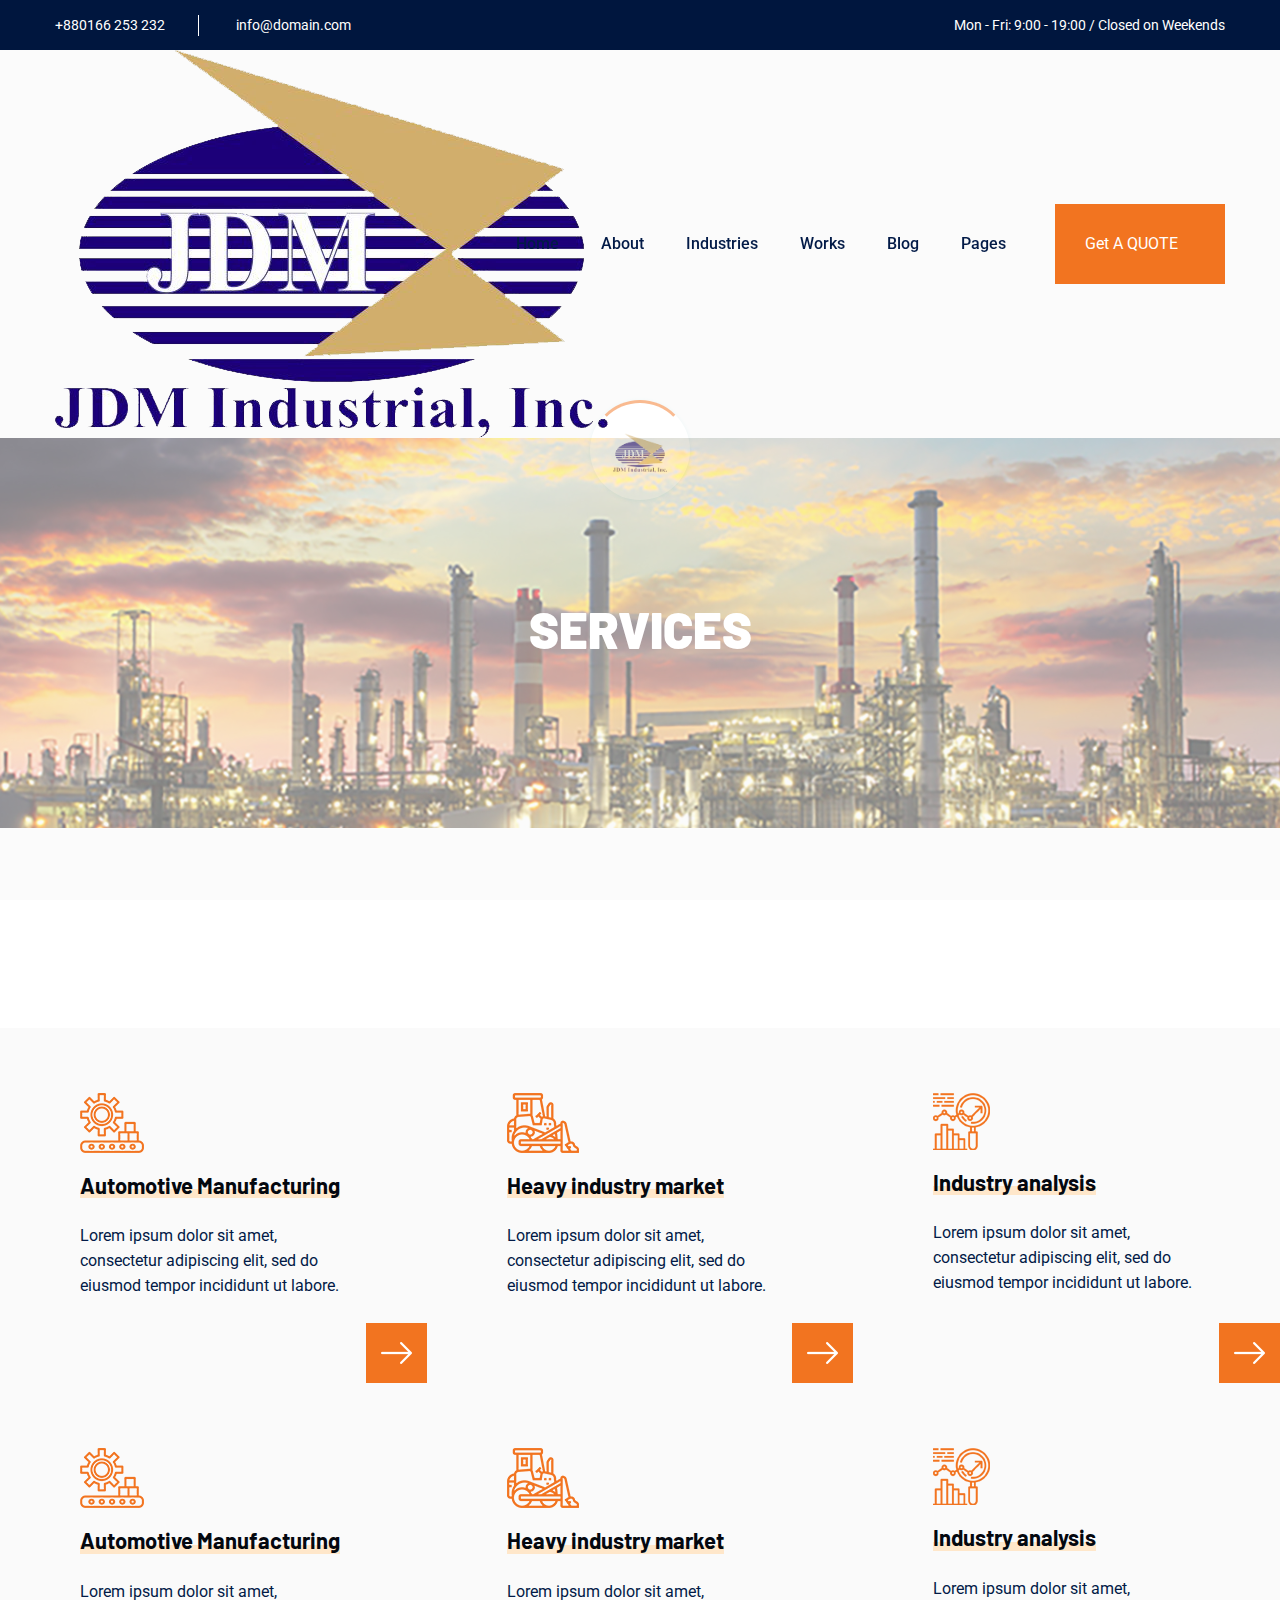
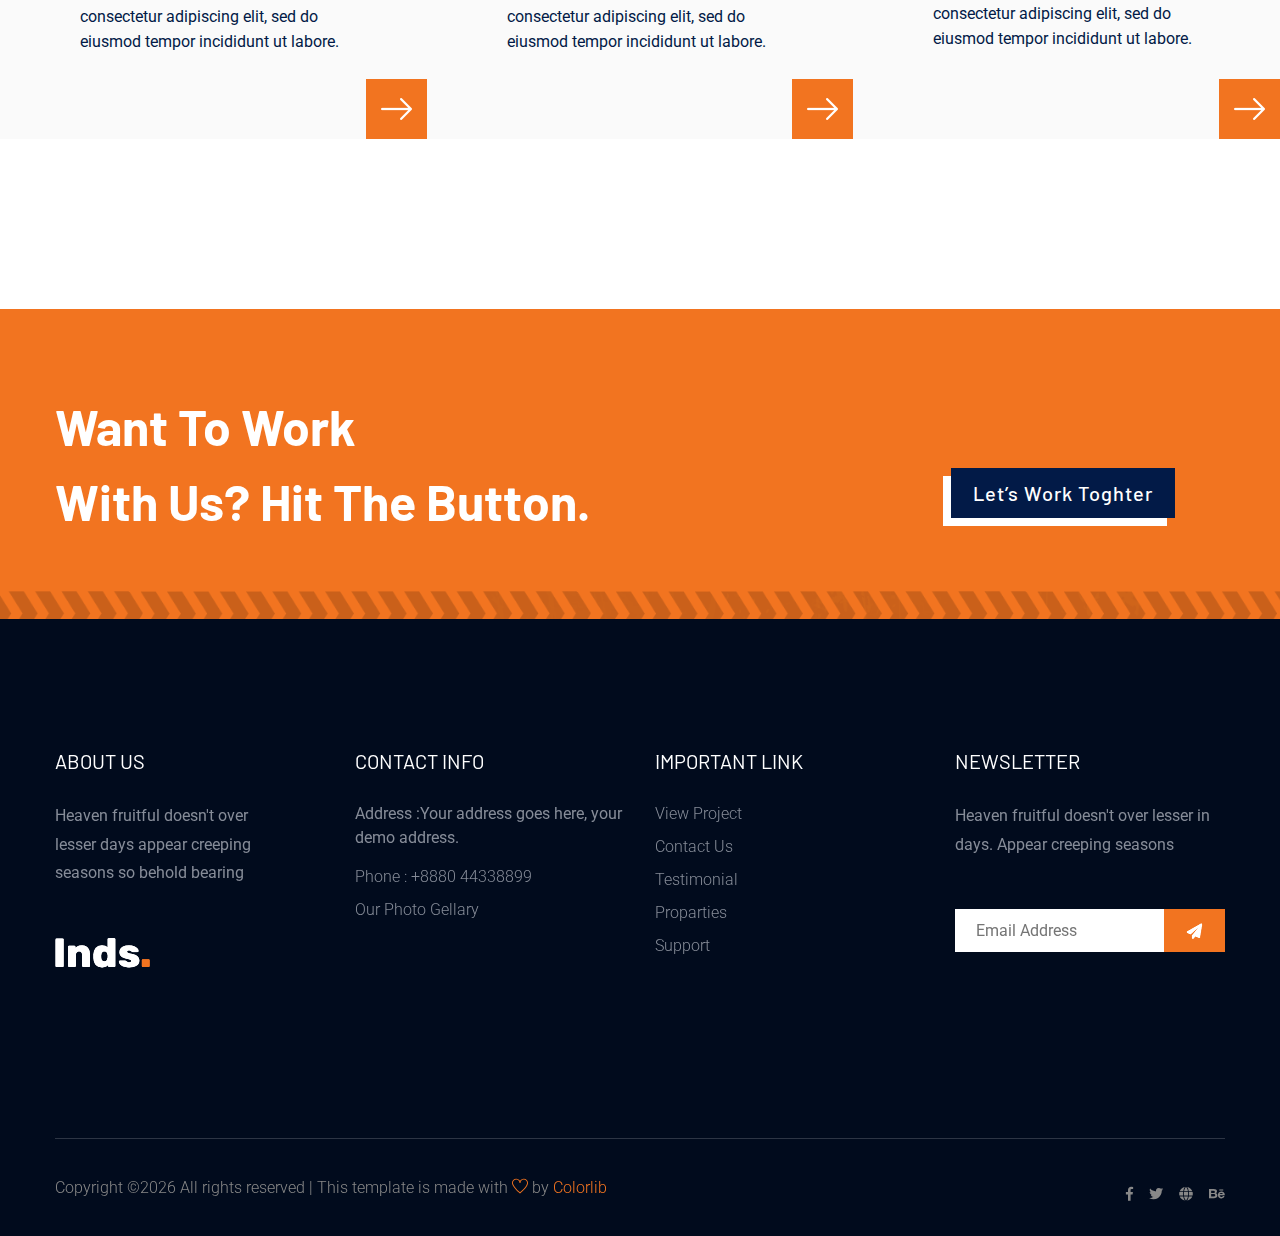
<file: industries.html>
<!doctype html>
<html class="no-js" lang="zxx">
    <head>
        <meta charset="utf-8">
        <meta http-equiv="x-ua-compatible" content="ie=edge">
        <title>Industery HTML-5 Template </title>
        <meta name="description" content="">
        <meta name="viewport" content="width=device-width, initial-scale=1">

        <link rel="manifest" href="site.webmanifest">
		<link rel="shortcut icon" type="image/x-icon" href="assets/img/favicon.ico">

		<!-- CSS here -->
            <link rel="stylesheet" href="assets/css/bootstrap.min.css">
            <link rel="stylesheet" href="assets/css/owl.carousel.min.css">
            <link rel="stylesheet" href="assets/css/gijgo.css">
            <link rel="stylesheet" href="assets/css/slicknav.css">
            <link rel="stylesheet" href="assets/css/animate.min.css">
            <link rel="stylesheet" href="assets/css/magnific-popup.css">
            <link rel="stylesheet" href="assets/css/fontawesome-all.min.css">
            <link rel="stylesheet" href="assets/css/themify-icons.css">
            <link rel="stylesheet" href="assets/css/slick.css">
            <link rel="stylesheet" href="assets/css/nice-select.css">
            <link rel="stylesheet" href="assets/css/style.css">
            <link rel="stylesheet" href="assets/css/responsive.css">
   </head>

   <body>
       
    <!-- Preloader Start -->
    <div id="preloader-active">
        <div class="preloader d-flex align-items-center justify-content-center">
            <div class="preloader-inner position-relative">
                <div class="preloader-circle"></div>
                <div class="preloader-img pere-text">
                    <img src="assets/img/logo/logo.png" alt="">
                </div>
            </div>
        </div>
    </div>
    <!-- Preloader Start-->

    <header>
        <!-- Header Start -->
       <div class="header-area">
            <div class="main-header ">
                <div class="header-top top-bg d-none d-lg-block">
                   <div class="container">
                       <div class="col-xl-12">
                        <div class="row d-flex justify-content-between align-items-center">
                            <div class="header-info-left">
                                <ul>     
                                    <li>+880166 253 232</li>
                                    <li>info@domain.com </li>
                                </ul>
                            </div>
                            <div class="header-info-right">
                                <ul>     
                                    <li>Mon - Fri: 9:00 - 19:00 / Closed on Weekends</li>
                                </ul>
                            </div>
                       </div>
                       </div>
                   </div>
                </div>
               <div class="header-bottom  header-sticky">
                    <div class="container">
                        <div class="row align-items-center">
                            <!-- Logo -->
                            <div class="col-xl-2 col-lg-1 col-md-1">
                                <div class="logo">
                                <a href="index.html"><img src="assets/img/logo/logo.png" alt=""></a>
                                </div>
                            </div>
                            <div class="col-xl-8 col-lg-8 col-md-8">
                                <!-- Main-menu -->
                                <div class="main-menu f-right d-none d-lg-block">
                                    <nav>
                                        <ul id="navigation">                                                                                                                                     
                                            <li><a href="index.html">Home</a></li>
                                            <li><a href="about.html">About</a></li>
                                            <li><a href="industries.html">Industries</a></li>
                                            <li><a href="work.html">Works</a></li>
                                            <li><a href="blog.html">Blog</a>
                                                <ul class="submenu">
                                                    <li><a href="blog.html">Blog</a></li>
                                                    <li><a href="single-blog.html">Blog Details</a></li>
                                                </ul>
                                            </li>
                                            <li><a href="#">Pages</a>
                                                <ul class="submenu">
                                                    <li><a href="contact.html">Contact</a></li>
                                                    <li><a href="elements.html">Element</a></li>
                                                </ul>
                                            </li>
                                        </ul>
                                    </nav>
                                </div>
                            </div>             
                            <div class="col-xl-2 col-lg-3 col-md-3">
                                <!-- Header-btn -->
                                <div class="header-btn d-none d-lg-block">
                                    <a href="#" class="get-btn">Get A QUOTE</a>
                                </div>
                            </div>
                            <!-- Mobile Menu -->
                            <div class="col-12">
                                <div class="mobile_menu d-block d-lg-none"></div>
                            </div>
                        </div>
                    </div>
               </div>
            </div>
       </div>
        <!-- Header End -->
    </header>
    <main>

        <!-- slider Area Start-->
        <div class="slider-area ">
            <!-- Mobile Menu -->
            <div class="single-slider slider-height2 d-flex align-items-center" data-background="assets/img/hero/Industries_hero.jpg">
                <div class="container">
                    <div class="row">
                        <div class="col-xl-12">
                            <div class="hero-cap text-center">
                                <h2>Services</h2>
                            </div>
                        </div>
                    </div>
                </div>
            </div>
        </div>
        <!-- slider Area End-->

        <!-- Services Area Start -->
        <div class="services-area d-flex justify-content-lg-between section-padding30">
            <div class="single-services">
                <div class="services-icon">
                    <img src="assets/img/icon/services_icon_1.png" alt="">
                </div>
                <div class="services-caption">
                    <h4>Automotive Manufacturing</h4>
                    <p>Lorem ipsum dolor sit amet, consectetur adipiscing elit, sed do eiusmod tempor incididunt ut labore.</p>
                </div>
                <div class="services-btn">
                    <a href="industries.html" class="arrow-btn"><img src="assets/img/icon/arrow_icon.png" alt=""></a>
                </div>
            </div>
            <div class="single-services">
                <div class="services-icon">
                    <img src="assets/img/icon/services_icon_2.png" alt="">
                </div>
                <div class="services-caption">
                    <h4>Heavy industry market</h4>
                    <p>Lorem ipsum dolor sit amet, consectetur adipiscing elit, sed do eiusmod tempor incididunt ut labore.</p>
                </div>
                <div class="services-btn">
                    <a href="industries.html" class="arrow-btn"><img src="assets/img/icon/arrow_icon.png" alt=""></a>
                </div>
            </div>
            <div class="single-services">
                <div class="services-icon">
                    <img src="assets/img/icon/services_icon_3.png" alt="">
                </div>
                <div class="services-caption">
                    <h4>Industry analysis</h4>
                    <p>Lorem ipsum dolor sit amet, consectetur adipiscing elit, sed do eiusmod tempor incididunt ut labore.</p>
                </div>
                <div class="services-btn">
                    <a href="industries.html" class="arrow-btn"><img src="assets/img/icon/arrow_icon.png" alt=""></a>
                </div>
            </div>
            <div class="single-services">
                <div class="services-icon">
                    <img src="assets/img/icon/services_icon_1.png" alt="">
                </div>
                <div class="services-caption">
                    <h4>Automotive Manufacturing</h4>
                    <p>Lorem ipsum dolor sit amet, consectetur adipiscing elit, sed do eiusmod tempor incididunt ut labore.</p>
                </div>
                <div class="services-btn">
                    <a href="industries.html" class="arrow-btn"><img src="assets/img/icon/arrow_icon.png" alt=""></a>
                </div>
            </div>
            <div class="single-services">
                <div class="services-icon">
                    <img src="assets/img/icon/services_icon_2.png" alt="">
                </div>
                <div class="services-caption">
                    <h4>Heavy industry market</h4>
                    <p>Lorem ipsum dolor sit amet, consectetur adipiscing elit, sed do eiusmod tempor incididunt ut labore.</p>
                </div>
                <div class="services-btn">
                    <a href="industries.html" class="arrow-btn"><img src="assets/img/icon/arrow_icon.png" alt=""></a>
                </div>
            </div>
            <div class="single-services">
                <div class="services-icon">
                    <img src="assets/img/icon/services_icon_3.png" alt="">
                </div>
                <div class="services-caption">
                    <h4>Industry analysis</h4>
                    <p>Lorem ipsum dolor sit amet, consectetur adipiscing elit, sed do eiusmod tempor incididunt ut labore.</p>
                </div>
                <div class="services-btn">
                    <a href="industries.html" class="arrow-btn"><img src="assets/img/icon/arrow_icon.png" alt=""></a>
                </div>
            </div>
        </div>
        <!-- Services Area End -->

        <!-- Want To Work Start -->
        <div class="wantToWork-area w-padding">
            <div class="container">
                <div class="row d-flex align-items-end">
                    <div class="col-xl-6 col-lg-8 col-md-8">
                        <div class="wantToWork-caption">
                            <h2>Want To Work<br> With Us? Hit The Button.</h2>
                        </div>
                    </div>
                    <div class="col-xl-6 col-lg-4 col-md-4">
                       <div class="wantToWork-btn f-right">
                            <a href="#" class="white-btn">Let’s Work Toghter</a>
                       </div>
                    </div>
                </div>
            </div>
        </div>
        <!-- Want To Work End -->

    </main>
    
    <footer>
        <!-- Footer Start-->
        <div class="footer-area footer-bg footer-padding">
            <div class="container">
                <div class="row d-flex justify-content-between">
                    <div class="col-xl-3 col-lg-3 col-md-4 col-sm-6">
                       <div class="single-footer-caption mb-50">
                         <div class="single-footer-caption mb-30">
                             <div class="footer-tittle">
                                 <h4>About Us</h4>
                                 <div class="footer-pera">
                                     <p>Heaven fruitful doesn't over lesser days appear creeping seasons so behold bearing</p>
                                </div>
                             </div>
                         </div>
                          <!-- logo -->
                          <div class="footer-logo">
                            <a href="index.html"><img src="assets/img/logo/logo2_footer.png" alt=""></a>
                          </div>
                       </div>
                    </div>
                    <div class="col-xl-3 col-lg-3 col-md-4 col-sm-5">
                        <div class="single-footer-caption mb-50">
                            <div class="footer-tittle">
                                <h4>Contact Info</h4>
                                <ul>
                                    <li>
                                    <p> Address :Your address goes
                                     here, your demo address.</p>
                                    </li>
                                    <li><a href="#">Phone : +8880 44338899</a></li>
                                    <li><a href="#">Our Photo Gellary</a></li>
                                </ul>
                            </div>
                        </div>
                    </div>
                    <div class="col-xl-3 col-lg-3 col-md-3 col-sm-5">
                        <div class="single-footer-caption mb-50">
                            <div class="footer-tittle">
                                <h4>Important Link</h4>
                                <ul>
                                    <li><a href="#"> View Project</a></li>
                                    <li><a href="#">Contact Us</a></li>
                                    <li><a href="#">Testimonial</a></li>
                                    <li><a href="#">Proparties</a></li>
                                    <li><a href="#">Support</a></li>
                                </ul>
                            </div>
                        </div>
                    </div>
                    <div class="col-xl-3 col-lg-3 col-md-4 col-sm-5">
                        <div class="single-footer-caption mb-50">
                            <div class="footer-tittle">
                                <h4>Newsletter</h4>
                                <div class="footer-pera footer-pera2">
                                 <p>Heaven fruitful doesn't over lesser in days. Appear creeping seasons</p>
                             </div>
                             <!-- Form -->
                             <div class="footer-form" >
                                 <div id="mc_embed_signup">
                                     <form target="_blank" action="https://spondonit.us12.list-manage.com/subscribe/post?u=1462626880ade1ac87bd9c93a&amp;id=92a4423d01"
                                     method="get" class="subscribe_form relative mail_part">
                                         <input type="email" name="email" id="newsletter-form-email" placeholder="Email Address"
                                         class="placeholder hide-on-focus" onfocus="this.placeholder = ''"
                                         onblur="this.placeholder = ' Email Address '">
                                         <div class="form-icon">
                                             <button type="submit" name="submit" id="newsletter-submit"
                                             class="email_icon newsletter-submit button-contactForm"><img src="assets/img/icon/form_icon.png" alt=""></button>
                                         </div>
                                         <div class="mt-10 info"></div>
                                     </form>
                                 </div>
                             </div>
                            </div>
                        </div>
                    </div>
                </div>
            </div>
        </div>
        <!-- footer-bottom aera -->
        <div class="footer-bottom-area footer-bg">
            <div class="container">
                <div class="footer-border">
                     <div class="row d-flex justify-content-between align-items-center">
                         <div class="col-xl-10 col-lg-10 ">
                             <div class="footer-copy-right">
                                 <p><!-- Link back to Colorlib can't be removed. Template is licensed under CC BY 3.0. -->
  Copyright &copy;<script>document.write(new Date().getFullYear());</script> All rights reserved | This template is made with <i class="ti-heart" aria-hidden="true"></i> by <a href="https://colorlib.com" target="_blank">Colorlib</a>
  <!-- Link back to Colorlib can't be removed. Template is licensed under CC BY 3.0. --></p>
                             </div>
                         </div>
                         <div class="col-xl-2 col-lg-2">
                             <div class="footer-social f-right">
                                 <a href="#"><i class="fab fa-facebook-f"></i></a>
                                 <a href="#"><i class="fab fa-twitter"></i></a>
                                 <a href="#"><i class="fas fa-globe"></i></a>
                                 <a href="#"><i class="fab fa-behance"></i></a>
                             </div>
                         </div>
                     </div>
                </div>
            </div>
        </div>
        <!-- Footer End-->
    </footer>
   
	<!-- JS here -->
	
		<!-- All JS Custom Plugins Link Here here -->
        <script src="./assets/js/vendor/modernizr-3.5.0.min.js"></script>
		
		<!-- Jquery, Popper, Bootstrap -->
		<script src="./assets/js/vendor/jquery-1.12.4.min.js"></script>
        <script src="./assets/js/popper.min.js"></script>
        <script src="./assets/js/bootstrap.min.js"></script>
	    <!-- Jquery Mobile Menu -->
        <script src="./assets/js/jquery.slicknav.min.js"></script>

		<!-- Jquery Slick , Owl-Carousel Plugins -->
        <script src="./assets/js/owl.carousel.min.js"></script>
        <script src="./assets/js/slick.min.js"></script>
        <!-- Date Picker -->
        <script src="./assets/js/gijgo.min.js"></script>
		<!-- One Page, Animated-HeadLin -->
        <script src="./assets/js/wow.min.js"></script>
		<script src="./assets/js/animated.headline.js"></script>
        <script src="./assets/js/jquery.magnific-popup.js"></script>

		<!-- Scrollup, nice-select, sticky -->
        <script src="./assets/js/jquery.scrollUp.min.js"></script>
        <script src="./assets/js/jquery.nice-select.min.js"></script>
		<script src="./assets/js/jquery.sticky.js"></script>
        
        <!-- contact js -->
        <script src="./assets/js/contact.js"></script>
        <script src="./assets/js/jquery.form.js"></script>
        <script src="./assets/js/jquery.validate.min.js"></script>
        <script src="./assets/js/mail-script.js"></script>
        <script src="./assets/js/jquery.ajaxchimp.min.js"></script>
        
		<!-- Jquery Plugins, main Jquery -->	
        <script src="./assets/js/plugins.js"></script>
        <script src="./assets/js/main.js"></script>
        
    </body>
</html>
</file>
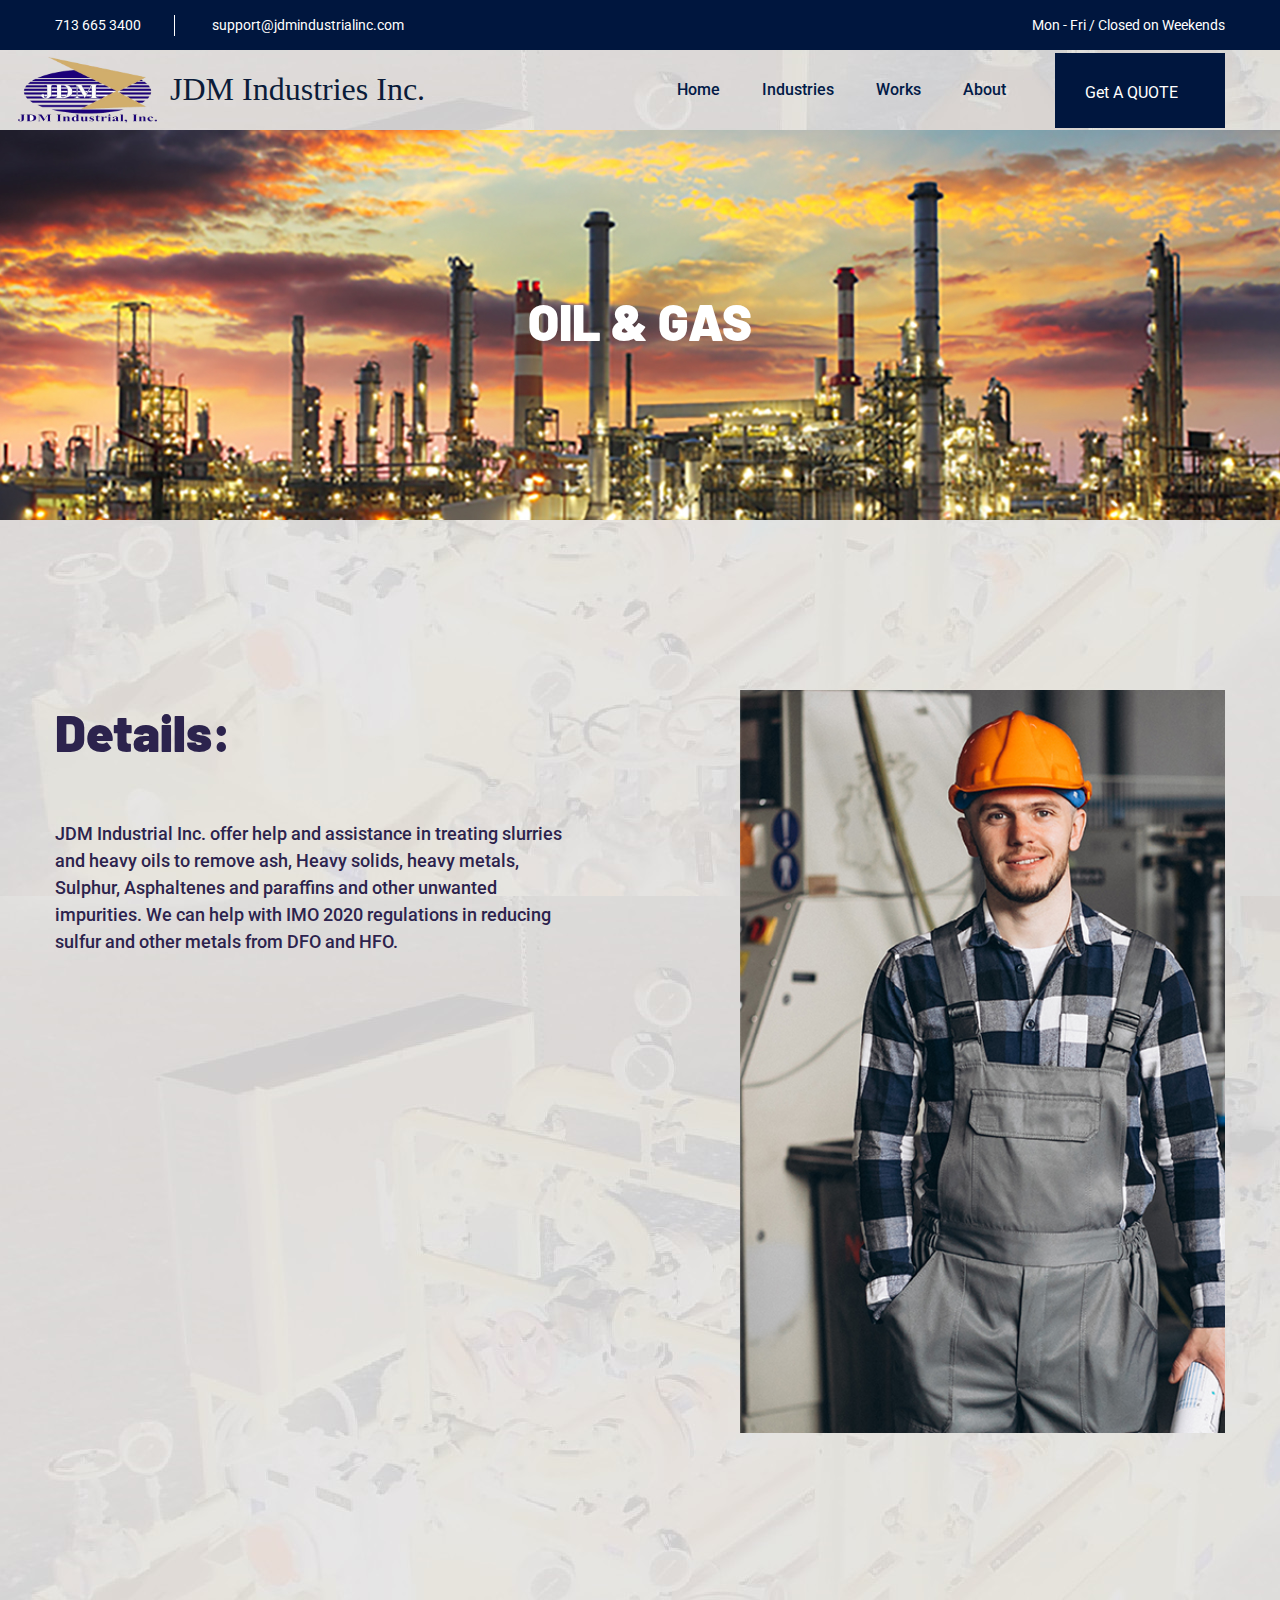
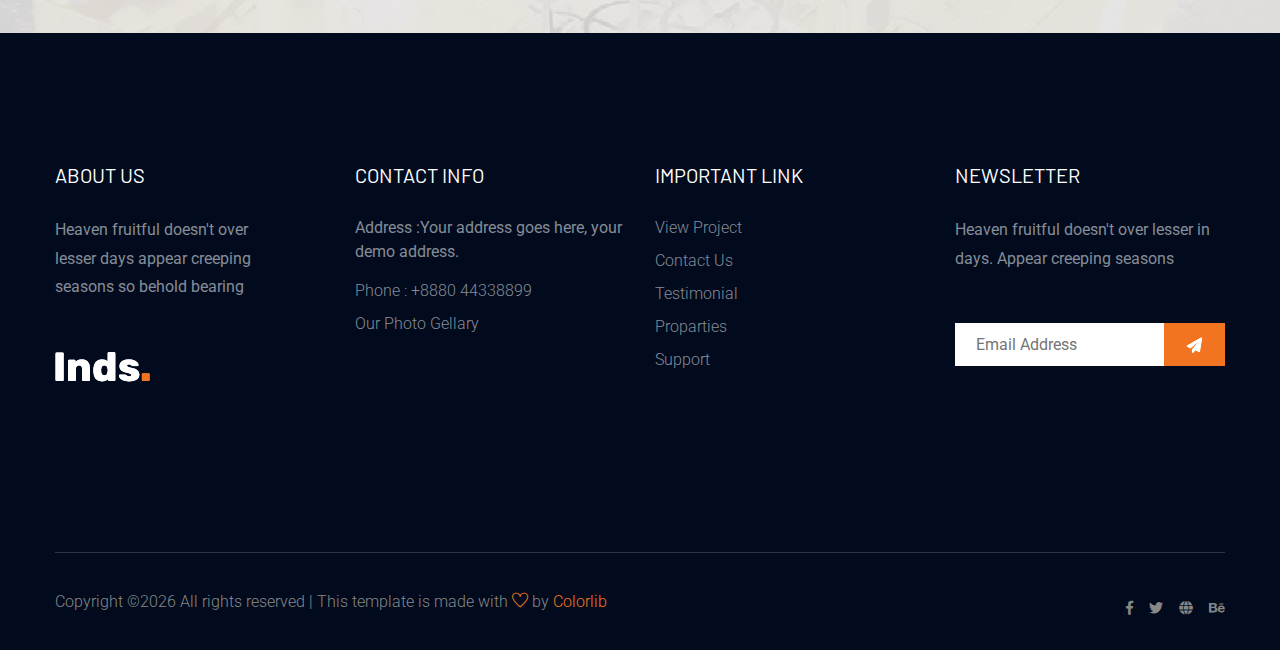
<file: OilAndGas.html>
<!doctype html>
<html class="no-js" lang="zxx">
    <head>
        <meta charset="utf-8">
        <meta http-equiv="x-ua-compatible" content="ie=edge">
        <title>Industery HTML-5 Template </title>
        <meta name="description" content="">
        <meta name="viewport" content="width=device-width, initial-scale=1">

        <link rel="manifest" href="site.webmanifest">
		<link rel="shortcut icon" type="image/x-icon" href="assets/img/favicon.ico">

		<!-- CSS here -->
            <link rel="stylesheet" href="assets/css/bootstrap.min.css">
            <link rel="stylesheet" href="assets/css/owl.carousel.min.css">
            <link rel="stylesheet" href="assets/css/gijgo.css">
            <link rel="stylesheet" href="assets/css/slicknav.css">
            <link rel="stylesheet" href="assets/css/animate.min.css">
            <link rel="stylesheet" href="assets/css/magnific-popup.css">
            <link rel="stylesheet" href="assets/css/fontawesome-all.min.css">
            <link rel="stylesheet" href="assets/css/themify-icons.css">
            <link rel="stylesheet" href="assets/css/slick.css">
            <link rel="stylesheet" href="assets/css/nice-select.css">
            <link rel="stylesheet" href="assets/css/style.css">
            <link rel="stylesheet" href="assets/css/responsive.css">
   </head>

     <body data-background="assets/img/hero/back.jpg">
    <!-- Preloader Start -->
    <!-- <div id="preloader-active">
        <div class="preloader d-flex align-items-center justify-content-center">
            <div class="preloader-inner position-relative">
                <div class="preloader-circle"></div>
                <div class="preloader-img pere-text">
                    <img src="assets/img/logo/logo.png" alt="">
                </div>
            </div>
        </div>
    </div> -->
    <!-- Preloader Start -->

    <header>
        <!-- Header Start -->
       <div class="header-area">
            <div class="main-header ">
                <div class="header-top top-bg d-none d-lg-block">
                   <div class="container">
                       <div class="col-xl-12">
                        <div class="row d-flex justify-content-between align-items-center">
                            <div class="header-info-left">
                                <ul>     
                                    <li>713 665 3400</li>
                                    <li>support@jdmindustrialinc.com </li>
                                </ul>
                            </div>
                            <div class="header-info-right">
                                <ul>     
                                    <li>Mon - Fri / Closed on Weekends</li>
                                </ul>
                            </div>
                       </div>
                       </div>
                   </div>
                </div>
               <div class="header-bottom  header-sticky">
                    <div class="container">
                        <div class="row align-items-center">
                            <!-- Logo -->
                            <div class="col-xl-2 col-lg-1 col-md-1">
                                <div class="logo">
                                <a href="index.html"><img src="assets/img/logo/logo.png" alt="" style="    height: 66px;
    width: 139px;
    margin-left: -37px;
    margin-top: -7px;"></a>
	
                                </div>
								<div  style="       width: 283px;
    margin-left: 115px;
    margin-top: -53px;">
	<h2 style="font-family: 'Times New Roman', Times, serif;">JDM Industries Inc.	<h2></div>
                            </div>
                            <div class="col-xl-8 col-lg-8 col-md-8">
                                <!-- Main-menu -->
                                <div class="main-menu f-right d-none d-lg-block">
                                    <nav>
                                        <ul id="navigation">                                                                                                                                     
                                            <li><a href="index.html">Home</a></li>
                                           
                                            <li><a href="blog.html">Industries</a>
											
                                                <ul class="submenu">
                                                    <li><a href="OilAndGas.html">Oil & Gas</a></li>
                                                    <li><a href="Power.html">Power</a></li>
													<li><a href="single-blog.html">Recycling</a></li>
													
                                                </ul>
                                            </li>
                                            <li><a href="work.html">Works</a></li>
                                            <li><a href="about.html">About</a></li>
                                        </ul>
                                    </nav>
                                </div>
                            </div>             
                            <div class="col-xl-2 col-lg-3 col-md-3" >
                                <!-- Header-btn -->
                                <div class="header-btn d-none d-lg-block">
                                    <a href="#" class="get-btn" style="background:#00163E; height:75px;">Get A QUOTE</a>
                                </div>
                            </div>
                            <!-- Mobile Menu -->
                            <div class="col-12">
                                <div class="mobile_menu d-block d-lg-none"></div>
                            </div>
                        </div>
                    </div>
               </div>
            </div>
       </div>
        <!-- Header End -->
    </header>
    <main>

        <!-- slider Area Start-->
        <div class="slider-area ">
            <!-- Mobile Menu -->
            <div class="single-slider slider-height2 d-flex align-items-center" data-background="assets/img/hero/Industries_hero.jpg">
                <div class="container">
                    <div class="row">
                        <div class="col-xl-12">
                            <div class="hero-cap text-center">
                                <h2>Oil & Gas</h2>
                            </div>
                        </div>
                    </div>
                </div>
            </div>
        </div>
        <!-- slider Area End-->

        <!-- Safe Industery Start -->
        <div class="safe-industery-area section-padd-top30">
            <div class="container">
                <div class="row">
                    <div class="col-xl-6 col-lg-6 col-md pr-0">
                        <div class="safe-caption pt-10 mb-40">
                            <h2>Details:</h2>
                            <p class="safe-pera-one">JDM Industrial Inc. offer help and assistance in treating slurries and heavy oils to remove ash,
Heavy solids, heavy metals, Sulphur, Asphaltenes and paraffins and other unwanted impurities.    
We can help with IMO 2020 regulations in reducing sulfur and other metals from DFO and HFO.</p>
                            <!-- btn -->
                         
                        </div>
                    </div>
                    <div class="col-xl-5 offset-xl-1 col-lg-6 pl-0">
                        <div class="safe-caption-right">
                            <div class="safe-img">
                                <img src="assets/img/safe_industery/safe_industery_1.jpg" alt="">
                            </div>
                            <!-- img TOP caption -->
                            
                        </div>
                    </div>
                </div>
            </div>
        </div>
        <!-- Safe Industery End -->
</main>
       
    <footer >
        <!-- Footer Start-->
        <div class="footer-area footer-bg footer-padding">
            <div class="container">
                <div class="row d-flex justify-content-between">
                    <div class="col-xl-3 col-lg-3 col-md-4 col-sm-6">
                       <div class="single-footer-caption mb-50">
                         <div class="single-footer-caption mb-30">
                             <div class="footer-tittle">
                                 <h4>About Us</h4>
                                 <div class="footer-pera">
                                     <p>Heaven fruitful doesn't over lesser days appear creeping seasons so behold bearing</p>
                                </div>
                             </div>
                         </div>
                          <!-- logo -->
                          <div class="footer-logo">
                            <a href="index.html"><img src="assets/img/logo/logo2_footer.png" alt=""></a>
                          </div>
                       </div>
                    </div>
                    <div class="col-xl-3 col-lg-3 col-md-4 col-sm-5">
                        <div class="single-footer-caption mb-50">
                            <div class="footer-tittle">
                                <h4>Contact Info</h4>
                                <ul>
                                    <li>
                                    <p> Address :Your address goes
                                     here, your demo address.</p>
                                    </li>
                                    <li><a href="#">Phone : +8880 44338899</a></li>
                                    <li><a href="#">Our Photo Gellary</a></li>
                                </ul>
                            </div>
                        </div>
                    </div>
                    <div class="col-xl-3 col-lg-3 col-md-3 col-sm-5">
                        <div class="single-footer-caption mb-50">
                            <div class="footer-tittle">
                                <h4>Important Link</h4>
                                <ul>
                                    <li><a href="#"> View Project</a></li>
                                    <li><a href="#">Contact Us</a></li>
                                    <li><a href="#">Testimonial</a></li>
                                    <li><a href="#">Proparties</a></li>
                                    <li><a href="#">Support</a></li>
                                </ul>
                            </div>
                        </div>
                    </div>
                    <div class="col-xl-3 col-lg-3 col-md-4 col-sm-5">
                        <div class="single-footer-caption mb-50">
                            <div class="footer-tittle">
                                <h4>Newsletter</h4>
                                <div class="footer-pera footer-pera2">
                                 <p>Heaven fruitful doesn't over lesser in days. Appear creeping seasons</p>
                             </div>
                             <!-- Form -->
                             <div class="footer-form" >
                                 <div id="mc_embed_signup">
                                     <form target="_blank" action="https://spondonit.us12.list-manage.com/subscribe/post?u=1462626880ade1ac87bd9c93a&amp;id=92a4423d01"
                                     method="get" class="subscribe_form relative mail_part">
                                         <input type="email" name="email" id="newsletter-form-email" placeholder="Email Address"
                                         class="placeholder hide-on-focus" onfocus="this.placeholder = ''"
                                         onblur="this.placeholder = ' Email Address '">
                                         <div class="form-icon">
                                             <button type="submit" name="submit" id="newsletter-submit"
                                             class="email_icon newsletter-submit button-contactForm"><img src="assets/img/icon/form_icon.png" alt=""></button>
                                         </div>
                                         <div class="mt-10 info"></div>
                                     </form>
                                 </div>
                             </div>
                            </div>
                        </div>
                    </div>
                </div>
            </div>
        </div>
        <!-- footer-bottom aera -->
        <div class="footer-bottom-area footer-bg">
            <div class="container">
                <div class="footer-border">
                     <div class="row d-flex justify-content-between align-items-center">
                         <div class="col-xl-10 col-lg-10 ">
                             <div class="footer-copy-right">
                                 <p><!-- Link back to Colorlib can't be removed. Template is licensed under CC BY 3.0. -->
  Copyright &copy;<script>document.write(new Date().getFullYear());</script> All rights reserved | This template is made with <i class="ti-heart" aria-hidden="true"></i> by <a href="https://colorlib.com" target="_blank">Colorlib</a>
  <!-- Link back to Colorlib can't be removed. Template is licensed under CC BY 3.0. --></p>
                             </div>
                         </div>
                         <div class="col-xl-2 col-lg-2">
                             <div class="footer-social f-right">
                                 <a href="#"><i class="fab fa-facebook-f"></i></a>
                                 <a href="#"><i class="fab fa-twitter"></i></a>
                                 <a href="#"><i class="fas fa-globe"></i></a>
                                 <a href="#"><i class="fab fa-behance"></i></a>
                             </div>
                         </div>
                     </div>
                </div>
            </div>
        </div>
        <!-- Footer End-->
    </footer>
   
	<!-- JS here -->
	
		<!-- All JS Custom Plugins Link Here here -->
        <script src="./assets/js/vendor/modernizr-3.5.0.min.js"></script>
		
		<!-- Jquery, Popper, Bootstrap -->
		<script src="./assets/js/vendor/jquery-1.12.4.min.js"></script>
        <script src="./assets/js/popper.min.js"></script>
        <script src="./assets/js/bootstrap.min.js"></script>
	    <!-- Jquery Mobile Menu -->
        <script src="./assets/js/jquery.slicknav.min.js"></script>

		<!-- Jquery Slick , Owl-Carousel Plugins -->
        <script src="./assets/js/owl.carousel.min.js"></script>
        <script src="./assets/js/slick.min.js"></script>
        <!-- Date Picker -->
        <script src="./assets/js/gijgo.min.js"></script>
		<!-- One Page, Animated-HeadLin -->
        <script src="./assets/js/wow.min.js"></script>
		<script src="./assets/js/animated.headline.js"></script>
        <script src="./assets/js/jquery.magnific-popup.js"></script>

		<!-- Scrollup, nice-select, sticky -->
        <script src="./assets/js/jquery.scrollUp.min.js"></script>
        <script src="./assets/js/jquery.nice-select.min.js"></script>
		<script src="./assets/js/jquery.sticky.js"></script>
        
        <!-- contact js -->
        <script src="./assets/js/contact.js"></script>
        <script src="./assets/js/jquery.form.js"></script>
        <script src="./assets/js/jquery.validate.min.js"></script>
        <script src="./assets/js/mail-script.js"></script>
        <script src="./assets/js/jquery.ajaxchimp.min.js"></script>
        
		<!-- Jquery Plugins, main Jquery -->	
        <script src="./assets/js/plugins.js"></script>
        <script src="./assets/js/main.js"></script>
        
    </body>
</html>
</file>
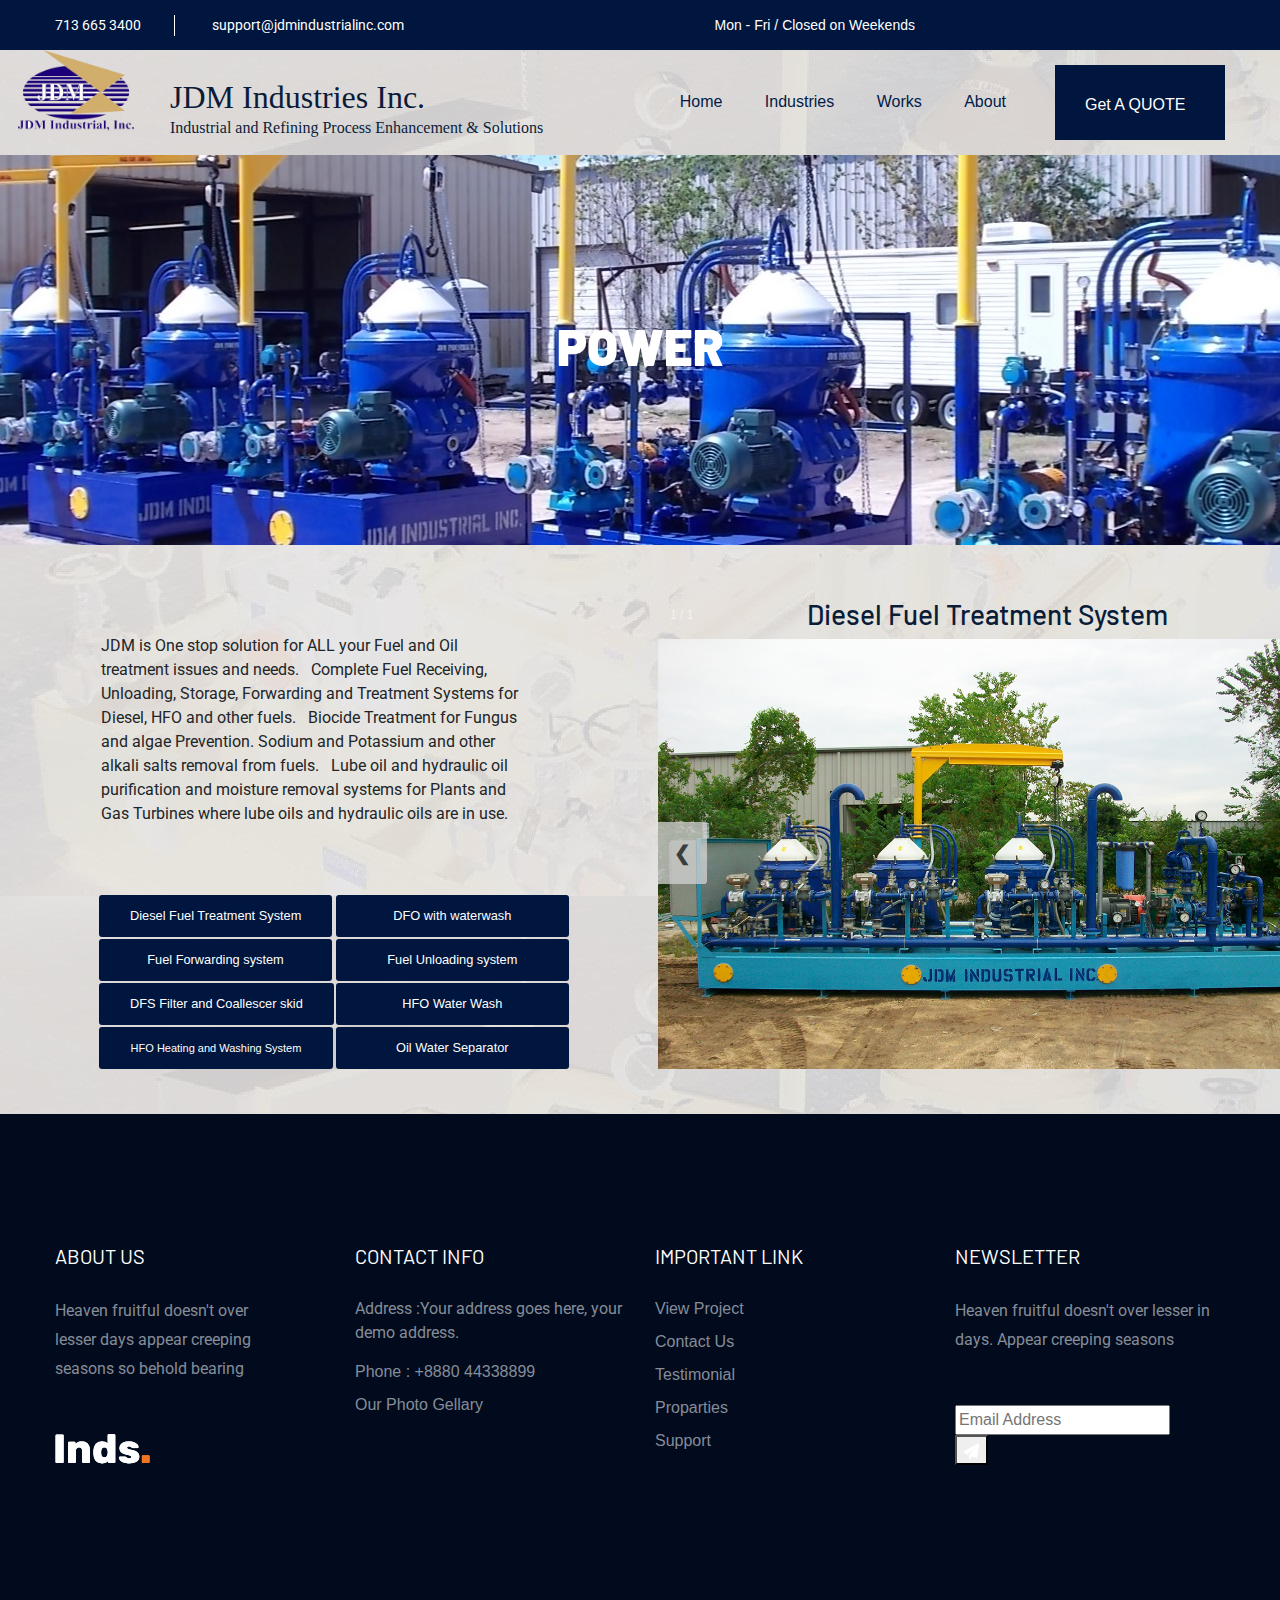
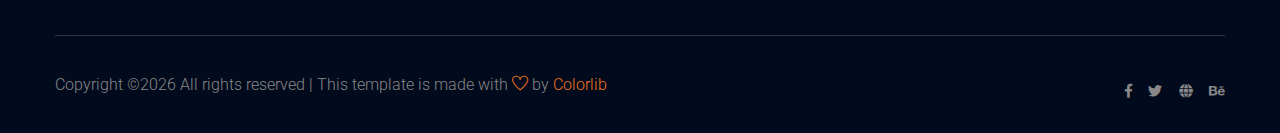
<file: Power.html>
<!doctype html>
<html class="no-js" lang="zxx">
    <head>
        <meta charset="utf-8">
        <meta http-equiv="x-ua-compatible" content="ie=edge">
        <title>Industery HTML-5 Template </title>
        <meta name="description" content="">
        <meta name="viewport" content="width=device-width, initial-scale=1">

        <link rel="manifest" href="site.webmanifest">
		<link rel="shortcut icon" type="image/x-icon" href="assets/img/favicon.ico">

		<!-- CSS here -->
            <link rel="stylesheet" href="assets/css/bootstrap.min.css">
            <link rel="stylesheet" href="assets/css/owl.carousel.min.css">
            <link rel="stylesheet" href="assets/css/gijgo.css">
            <link rel="stylesheet" href="assets/css/slicknav.css">
            <link rel="stylesheet" href="assets/css/animate.min.css">
            <link rel="stylesheet" href="assets/css/magnific-popup.css">
            <link rel="stylesheet" href="assets/css/fontawesome-all.min.css">
            <link rel="stylesheet" href="assets/css/themify-icons.css">
            <link rel="stylesheet" href="assets/css/slick.css">
            <link rel="stylesheet" href="assets/css/nice-select.css">
            <link rel="stylesheet" href="assets/css/style.css">
            <link rel="stylesheet" href="assets/css/responsive.css">
			
			<style>body {
  font-family: Arial;
  margin: 0;
}

* {
  box-sizing: border-box;
}

img {
  vertical-align: middle;
}

/* Position the image container (needed to position the left and right arrows) */
.container {
  position: relative;
}

/* Hide the images by default */
.mySlides {
  display: none;
}

/* Add a pointer when hovering over the thumbnail images */
.cursor {
  cursor: pointer;
}

/* Next & previous buttons */
.prev,
.next {
  cursor: pointer;
  position: absolute;
  top: 40%;
  width: auto;
  padding: 16px;
  margin-top: -50px;
  color: white;
  font-weight: bold;
  font-size: 20px;
  border-radius: 0 3px 3px 0;
  user-select: none;
  -webkit-user-select: none;
}

/* Position the "next button" to the right */
.next {
  right: 0;
  border-radius: 3px 0 0 3px;
}

/* On hover, add a black background color with a little bit see-through */
.prev:hover,
.next:hover {
  background-color: rgba(0, 0, 0, 0.8);
}

/* Number text (1/3 etc) */
.numbertext {
  color: #f2f2f2;
  font-size: 12px;
  padding: 8px 12px;
  position: absolute;
  top: 0;
}

/* Container for image text */
.caption-container {
  text-align: center;
  background-color: #222;
  padding: 2px 16px;
  color: white;
}

.row:after {
  content: "";
  display: table;
  clear: both;
}

/* Six columns side by side */
.column {
  float: left;
  width: 16.66%;
}

/* Add a transparency effect for thumnbail images */
.demo {
  opacity: 0.6;
}

.active,
.demo:hover {
  opacity: 1;
}

</style>
   </head>

     <body data-background="assets/img/hero/back.jpg">
       
    <!-- Preloader Start -->
    <!-- <div id="preloader-active">
        <div class="preloader d-flex align-items-center justify-content-center">
            <div class="preloader-inner position-relative">
                <div class="preloader-circle"></div>
                <div class="preloader-img pere-text">
                    <img src="assets/img/logo/logo.png" alt="">
                </div>
            </div>
        </div>
    </div> -->
    <!-- Preloader Start -->

   <header>
        <!-- Header Start -->
       <div class="header-area">
            <div class="main-header ">
                <div class="header-top top-bg d-none d-lg-block">
                   <div class="container">
                       <div class="col-xl-12">
                        <div class="row d-flex justify-content-between align-items-center">
                            <div class="header-info-left">
                                <ul>     
                                    <li>713 665 3400</li>
                                    <li>support@jdmindustrialinc.com </li>
                                </ul>
                            </div>
                            <div class="header-info-right">
                                <ul>     
                                    <li>Mon - Fri / Closed on Weekends</li>
                                </ul>
                            </div>
                       </div>
                       </div>
                   </div>
                </div>
               <div class="header-bottom  header-sticky">
                    <div class="container">
                        <div class="row align-items-center">
                            <!-- Logo -->
                            <div class="col-xl-2 col-lg-1 col-md-1">
                                <div class="logo">
                              <a href="index.html"><img src="assets/img/logo/logo.png" alt="" style="          height: auto;
        width: 116px;
    margin-left: -37px;"></a>
	
                                </div>
								<div  style="       width: 283px;
    margin-left: 115px;
    margin-top: -53px;">
	<h2 style="font-family: 'Times New Roman', Times, serif;">JDM Industries Inc.	<h2>
	<p style="font-family: 'Times New Roman', Times, serif;
        
    margin-top: -9px;
    width: 407px;">Industrial and Refining Process Enhancement & Solutions	</p></div>
                            </div>
                            <div class="col-xl-8 col-lg-8 col-md-8">
                                <!-- Main-menu -->
                                <div class="main-menu f-right d-none d-lg-block">
                                    <nav>
                                        <ul id="navigation">                                                                                                                                     
                                            <li><a href="index.html">Home</a></li>
                                           
                                            <li><a href="blog.html">Industries</a>
											
                                                <ul class="submenu">
                                                    <li><a href="OilAndGas.html">Oil & Gas</a></li>
                                                    <li><a href="Power.html">Power</a></li>
													<li><a href="single-blog.html">Recycling</a></li>
													
                                                </ul>
                                            </li>
                                            <li><a href="work.html">Works</a></li>
                                            <li><a href="about.html">About</a></li>
                                        </ul>
                                    </nav>
                                </div>
                            </div>             
                            <div class="col-xl-2 col-lg-3 col-md-3" >
                                <!-- Header-btn -->
                                <div class="header-btn d-none d-lg-block">
                                    <a href="#" class="get-btn" style="background:#00163E; height:75px;">Get A QUOTE</a>
                                </div>
                            </div>
                            <!-- Mobile Menu -->
                            <div class="col-12">
                                <div class="mobile_menu d-block d-lg-none"></div>
                            </div>
                        </div>
                    </div>
               </div>
            </div>
       </div>
        <!-- Header End -->
    </header>
    <main>

        <!-- slider Area Start-->
        <div class="slider-area ">
            <!-- Mobile Menu -->
            <div class="single-slider slider-height2 d-flex align-items-center" data-background="assets/img/hero/Industries_hero2.jpg">
                <div class="container">
                    <div class="row">
                        <div class="col-xl-12">
                            <div class="hero-cap text-center">
                                <h2>Power</h2>
                            </div>
                        </div>
                    </div>
                </div>
            </div>
        </div>
        <!-- slider Area End-->

        <!-- Safe Industery Start -->
<div style="
    width: 428px;
    margin-top: 89px;
    margin-left: 101px;
">
	<p class="safe-pera-one" >JDM is One stop solution for ALL your Fuel and Oil treatment issues and needs.  
Complete Fuel Receiving, Unloading, Storage, Forwarding and Treatment Systems for Diesel, HFO and other
fuels.  
Biocide Treatment for Fungus and algae Prevention. Sodium and Potassium and other alkali salts removal from
fuels.  
Lube oil and hydraulic oil purification and moisture removal systems for Plants and Gas Turbines where lube
oils and hydraulic oils are in use.</p>
</div>
<table style="
  margin-top: 68px;
    margin-left: 98px;
}
"><tr><th>
<a class="genric-btn primary radius" style="color:#FFFFFF;     background: #00163E; "  onclick="Afunc()" >Diesel Fuel Treatment System</a>
</th>
<th>
<a class="genric-btn primary radius" style="color:#FFFFFF;     background: #00163E; width: 233px;" onclick="Bfunc()" >DFO with waterwash</a>
</th>
</tr>
<tr>
<th>
<a class="genric-btn primary radius" style="color:#FFFFFF;    background: #00163E; width: 233px;" onclick="Cfunc()" >Fuel Forwarding system</a>
</th>
<th>
<a class="genric-btn primary radius" style="color:#FFFFFF;    background: #00163E; width: 233px;"  onclick="Dfunc()">Fuel Unloading  system</a>
</th>
</tr>
<tr>
<th>
<a class="genric-btn primary radius" style="color:#FFFFFF;    background: #00163E; "  onclick="Efunc()" >DFS Filter and Coallescer skid</a>
</th>
<th>
<a class="genric-btn primary radius" style="color:#FFFFFF;     background: #00163E;width: 233px;"  onclick="Ffunc()"  >HFO Water Wash</a>
</th>
</tr>
<tr>
<th>
<a class="genric-btn primary radius" style="color:#FFFFFF;     background: #00163E;    width: 234px;
    font-size: 11px;"  onclick="Gfunc()" >HFO Heating and Washing System</a>

</th>
<th>
<a class="genric-btn primary radius" style="color:#FFFFFF; width: 233px;     background: #00163E;"  onclick="Hfunc()" >Oil Water Separator</a>
</th>
</tr>
<table>



<div class="container" id="Acon" style="
        margin-left: 643px;
    width: 688px;
    margin-top: -472px;">
	
   <h3 id="myhead" style="text-align:center">Diesel Fuel Treatment System</h3>
  <div class="mySlides">
  
    <div class="numbertext">1 / 1</div>
    <img id="img1" src="assets/img/Power/system1/1.jpg" style="
   width: 673px;
    height: 430px;
    background-size: cover;">
  </div>

  <div class="mySlides">
    <div class="numbertext">2 / 2</div>
    <img id="img2" src="assets/img/Power/system1/2.jpg" style="
   width: 673px;
    height: 430px;
    background-size: cover;">
  </div>

  <div class="mySlides">
    <div class="numbertext">3 / 3</div>
    <img id="img3" src="assets/img/Power/system1/3.jpg" style="
   width: 673px;
    height: 430px;
    background-size: cover;">
  </div>
    
  
    
  <a class="prev" onclick="plusSlides(-1)" style="
    margin-top: 36px;
	background: 	#D3D3D3;
	opacity: 0.75;
">❮</a>
  <a class="next" onclick="plusSlides(1)" style="
    margin-top: 31px;
	background: 	#D3D3D3;
	opacity: 0.75;
">❯</a>

 
  	
</div>


        <!-- Safe Industery End -->
</main>
       
    <footer style="margin-top: 45px;">
        <!-- Footer Start-->
        <div class="footer-area footer-bg footer-padding">
            <div class="container">
                <div class="row d-flex justify-content-between">
                    <div class="col-xl-3 col-lg-3 col-md-4 col-sm-6">
                       <div class="single-footer-caption mb-50">
                         <div class="single-footer-caption mb-30">
                             <div class="footer-tittle">
                                 <h4>About Us</h4>
                                 <div class="footer-pera">
                                     <p>Heaven fruitful doesn't over lesser days appear creeping seasons so behold bearing</p>
                                </div>
                             </div>
                         </div>
                          <!-- logo -->
                          <div class="footer-logo">
                            <a href="index.html"><img src="assets/img/logo/logo2_footer.png" alt=""></a>
                          </div>
                       </div>
                    </div>
                    <div class="col-xl-3 col-lg-3 col-md-4 col-sm-5">
                        <div class="single-footer-caption mb-50">
                            <div class="footer-tittle">
                                <h4>Contact Info</h4>
                                <ul>
                                    <li>
                                    <p> Address :Your address goes
                                     here, your demo address.</p>
                                    </li>
                                    <li><a href="#">Phone : +8880 44338899</a></li>
                                    <li><a href="#">Our Photo Gellary</a></li>
                                </ul>
                            </div>
                        </div>
                    </div>
                    <div class="col-xl-3 col-lg-3 col-md-3 col-sm-5">
                        <div class="single-footer-caption mb-50">
                            <div class="footer-tittle">
                                <h4>Important Link</h4>
                                <ul>
                                    <li><a href="#"> View Project</a></li>
                                    <li><a href="#">Contact Us</a></li>
                                    <li><a href="#">Testimonial</a></li>
                                    <li><a href="#">Proparties</a></li>
                                    <li><a href="#">Support</a></li>
                                </ul>
                            </div>
                        </div>
                    </div>
                    <div class="col-xl-3 col-lg-3 col-md-4 col-sm-5">
                        <div class="single-footer-caption mb-50">
                            <div class="footer-tittle">
                                <h4>Newsletter</h4>
                                <div class="footer-pera footer-pera2">
                                 <p>Heaven fruitful doesn't over lesser in days. Appear creeping seasons</p>
                             </div>
                             <!-- Form -->
                             <div class="footer-form" >
                                 <div id="mc_embed_signup">
                                     <form target="_blank" action="https://spondonit.us12.list-manage.com/subscribe/post?u=1462626880ade1ac87bd9c93a&amp;id=92a4423d01"
                                     method="get" class="subscribe_form relative mail_part">
                                         <input type="email" name="email" id="newsletter-form-email" placeholder="Email Address"
                                         class="placeholder hide-on-focus" onfocus="this.placeholder = ''"
                                         onblur="this.placeholder = ' Email Address '">
                                         <div class="form-icon">
                                             <button type="submit" name="submit" id="newsletter-submit"
                                             class="email_icon newsletter-submit button-contactForm"><img src="assets/img/icon/form_icon.png" alt=""></button>
                                         </div>
                                         <div class="mt-10 info"></div>
                                     </form>
                                 </div>
                             </div>
                            </div>
                        </div>
                    </div>
                </div>
            </div>
        </div>
        <!-- footer-bottom aera -->
        <div class="footer-bottom-area footer-bg">
            <div class="container">
                <div class="footer-border">
                     <div class="row d-flex justify-content-between align-items-center">
                         <div class="col-xl-10 col-lg-10 ">
                             <div class="footer-copy-right">
                                 <p><!-- Link back to Colorlib can't be removed. Template is licensed under CC BY 3.0. -->
  Copyright &copy;<script>document.write(new Date().getFullYear());</script> All rights reserved | This template is made with <i class="ti-heart" aria-hidden="true"></i> by <a href="https://colorlib.com" target="_blank">Colorlib</a>
  <!-- Link back to Colorlib can't be removed. Template is licensed under CC BY 3.0. --></p>
                             </div>
                         </div>
                         <div class="col-xl-2 col-lg-2">
                             <div class="footer-social f-right">
                                 <a href="#"><i class="fab fa-facebook-f"></i></a>
                                 <a href="#"><i class="fab fa-twitter"></i></a>
                                 <a href="#"><i class="fas fa-globe"></i></a>
                                 <a href="#"><i class="fab fa-behance"></i></a>
                             </div>
                         </div>
                     </div>
                </div>
            </div>
        </div>
        <!-- Footer End-->
    </footer>
   
	<!-- JS here -->
	
		<!-- All JS Custom Plugins Link Here here -->
        <script src="./assets/js/vendor/modernizr-3.5.0.min.js"></script>
		
		<!-- Jquery, Popper, Bootstrap -->
		<script src="./assets/js/vendor/jquery-1.12.4.min.js"></script>
        <script src="./assets/js/popper.min.js"></script>
        <script src="./assets/js/bootstrap.min.js"></script>
	    <!-- Jquery Mobile Menu -->
        <script src="./assets/js/jquery.slicknav.min.js"></script>

		<!-- Jquery Slick , Owl-Carousel Plugins -->
        <script src="./assets/js/owl.carousel.min.js"></script>
        <script src="./assets/js/slick.min.js"></script>
        <!-- Date Picker -->
        <script src="./assets/js/gijgo.min.js"></script>
		<!-- One Page, Animated-HeadLin -->
        <script src="./assets/js/wow.min.js"></script>
		<script src="./assets/js/animated.headline.js"></script>
        <script src="./assets/js/jquery.magnific-popup.js"></script>

		<!-- Scrollup, nice-select, sticky -->
        <script src="./assets/js/jquery.scrollUp.min.js"></script>
        <script src="./assets/js/jquery.nice-select.min.js"></script>
		<script src="./assets/js/jquery.sticky.js"></script>
        
        <!-- contact js -->
        <script src="./assets/js/contact.js"></script>
        <script src="./assets/js/jquery.form.js"></script>
        <script src="./assets/js/jquery.validate.min.js"></script>
        <script src="./assets/js/mail-script.js"></script>
        <script src="./assets/js/jquery.ajaxchimp.min.js"></script>
        
		<!-- Jquery Plugins, main Jquery -->	
        <script src="./assets/js/plugins.js"></script>
        <script src="./assets/js/main.js"></script>
        <script>
var slideIndex = 1;
showSlides(slideIndex);

function plusSlides(n) {
  showSlides(slideIndex += n);
}

function currentSlide(n) {
  showSlides(slideIndex = n);
}

function showSlides(n) {
  var i;
  var slides = document.getElementsByClassName("mySlides");
  var dots = document.getElementsByClassName("demo");
  var captionText = document.getElementById("caption");
  if (n > slides.length) {slideIndex = 1}
  if (n < 1) {slideIndex = slides.length}
  for (i = 0; i < slides.length; i++) {
      slides[i].style.display = "none";
  }
  for (i = 0; i < dots.length; i++) {
      dots[i].className = dots[i].className.replace(" active", "");
  }
  slides[slideIndex-1].style.display = "block";
  dots[slideIndex-1].className += " active";
  captionText.innerHTML = dots[slideIndex-1].alt;
}



function Afunc()
{
	document.getElementById("img1").src = "assets/img/Power/system1/1.jpg";
	document.getElementById("img2").src = "assets/img/Power/system1/2.jpg";
	document.getElementById("img3").src = "assets/img/Power/system1/3.jpg";
	document.getElementById("myhead").innerHTML = "Diesel Fuel Treatment System";
	
	
}
function Bfunc()
{
	document.getElementById("img1").src = "assets/img/Power/system3/1.JPG";
	document.getElementById("img2").src = "assets/img/Power/system3/2.JPG";
	document.getElementById("img3").src = "assets/img/Power/system3/3.JPG";
	document.getElementById("myhead").innerHTML = "DFO with waterwash";
	
	
}
function Cfunc()
{
	document.getElementById("img1").src = "assets/img/Power/system4/1.jpg";
	document.getElementById("img2").src = "assets/img/Power/system4/2.jpg";
	document.getElementById("img3").src = "assets/img/Power/system4/3.jpg";
	document.getElementById("myhead").innerHTML = "Fuel Forwarding system";
	
	
}
function Dfunc()
{
	document.getElementById("img1").src = "assets/img/Power/system5/1.jpg";
	document.getElementById("img2").src = "assets/img/Power/system5/2.jpg";
	document.getElementById("img3").src = "assets/img/Power/system5/3.jpg";
	document.getElementById("myhead").innerHTML = "Fuel Unloading  system";
	
	
}
function Efunc()
{
	document.getElementById("img1").src = "assets/img/Power/system6/1.jpg";
	document.getElementById("img2").src = "assets/img/Power/system6/2.jpg";
	document.getElementById("img3").src = "assets/img/Power/system6/2.jpg";
	document.getElementById("myhead").innerHTML = "DFS Filter and Coallescer skid";
	
	
}
function Ffunc()
{
	document.getElementById("img1").src = "assets/img/Power/system7/1.jpg";
	document.getElementById("img2").src = "assets/img/Power/system7/1.jpg";
	document.getElementById("img3").src = "assets/img/Power/system7/1.jpg";
	
	document.getElementById("myhead").innerHTML = "HFO Water Wash";
	
	
}
function Gfunc()
{
	document.getElementById("img1").src = "assets/img/Power/system8/1.jpg";
	document.getElementById("img2").src = "assets/img/Power/system8/1.jpg";
	document.getElementById("img3").src = "assets/img/Power/system8/1.jpg";
	document.getElementById("myhead").innerHTML = "HFO Healing and washing system";
	
	
}
function Hfunc()
{
	document.getElementById("img1").src = "assets/img/Power/system9/1.JPG";
	document.getElementById("img2").src = "assets/img/Power/system9/2.JPG";
	document.getElementById("img3").src = "assets/img/Power/system9/2.JPG";
	document.getElementById("myhead").innerHTML = "Oil Water Separator";
	
	
}
</script>

    </body>
	
</html>
</file>
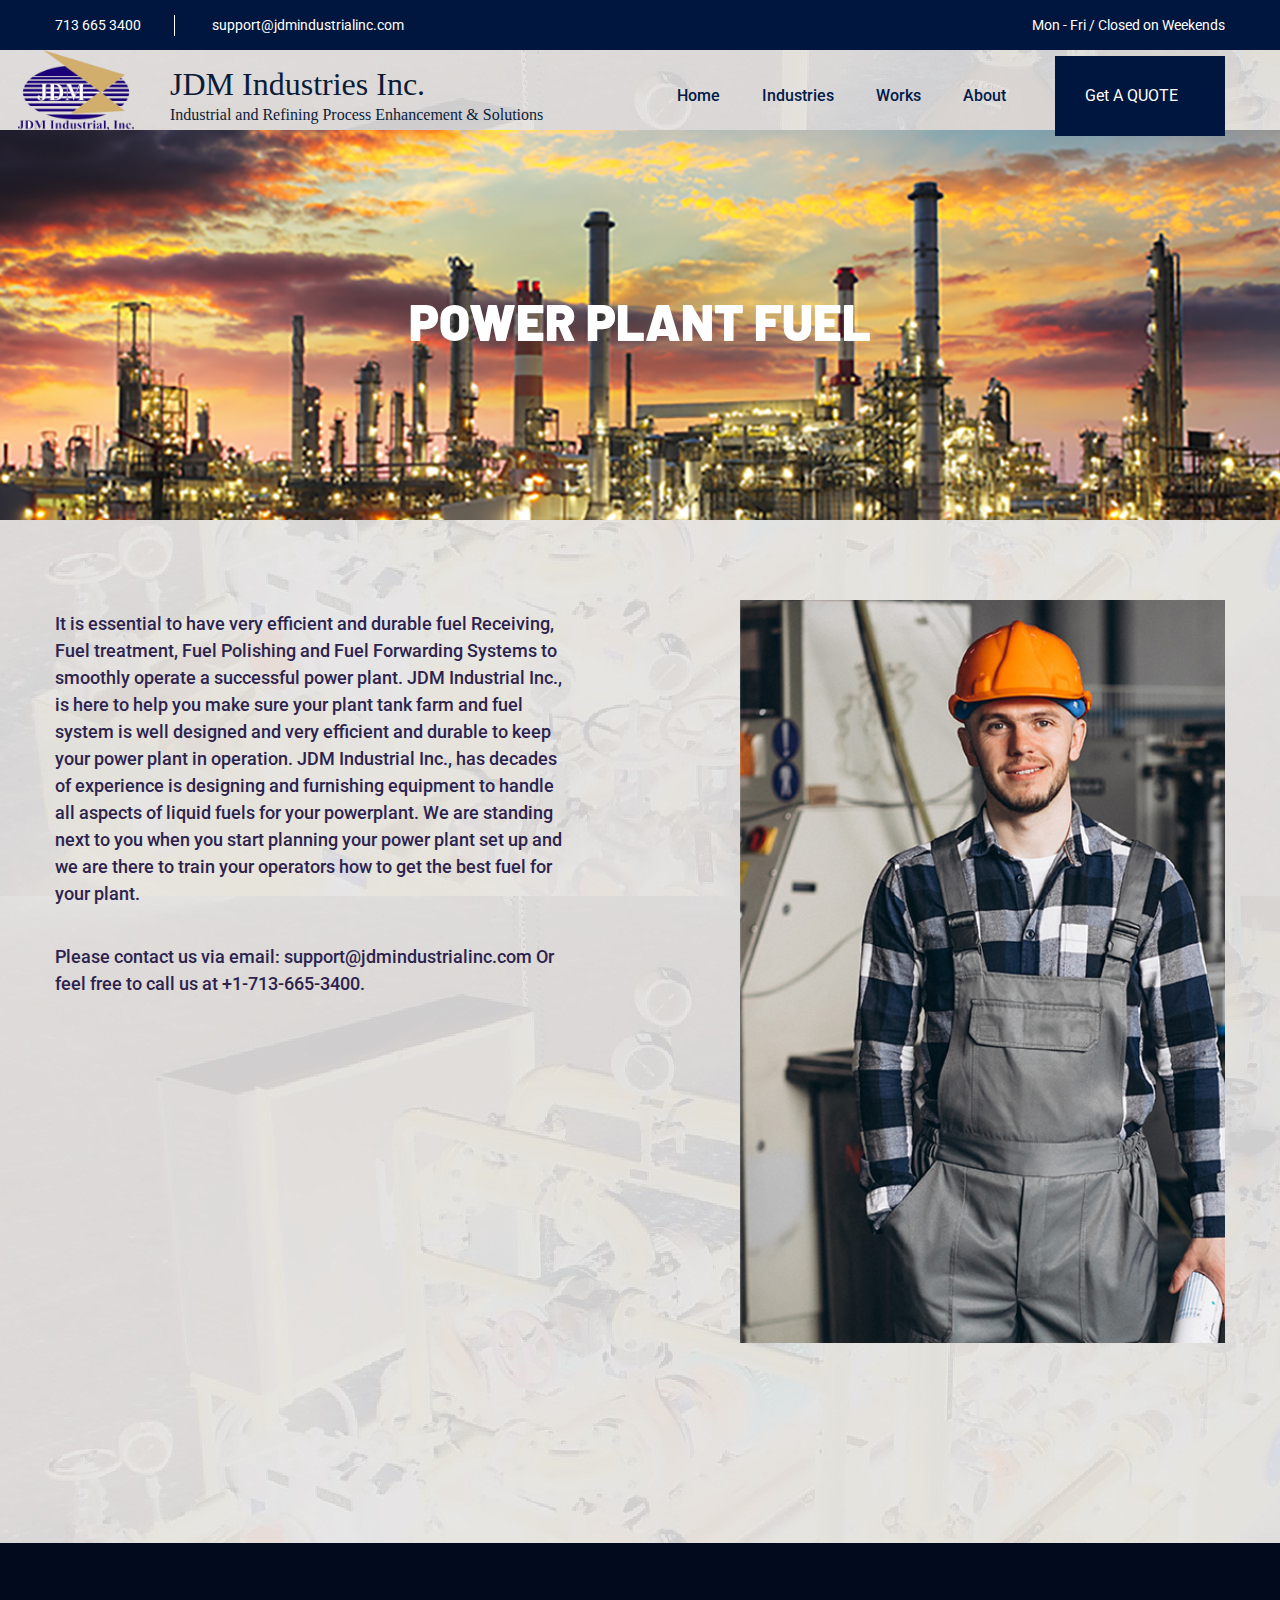
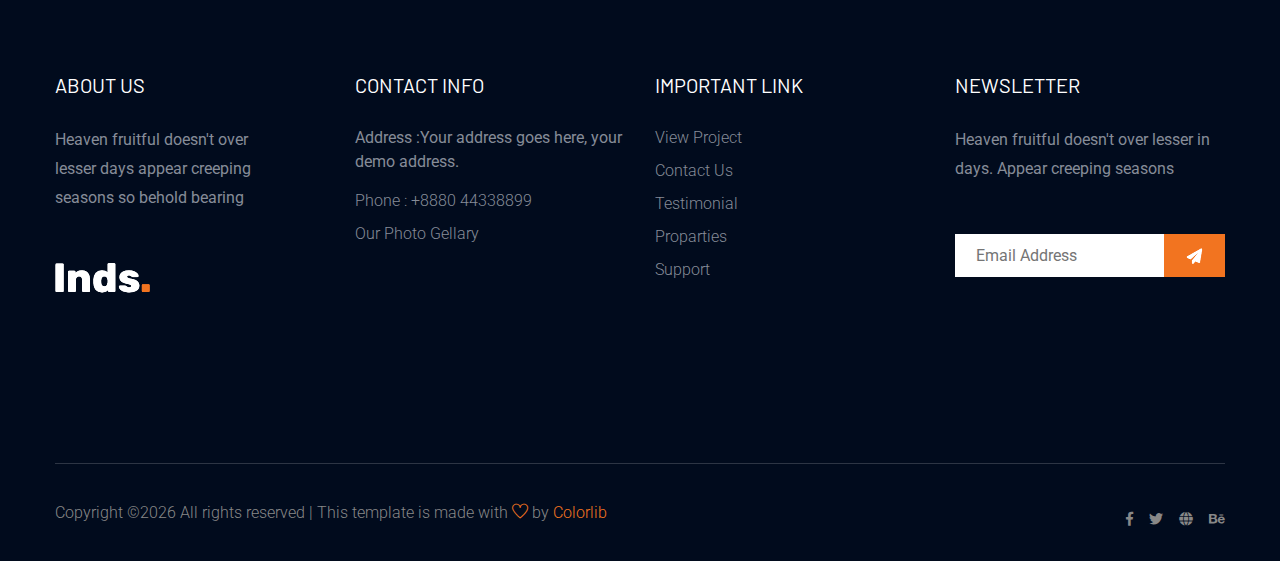
<file: PPF.html>
<!doctype html>
<html class="no-js" lang="zxx">
    <head>
        <meta charset="utf-8">
        <meta http-equiv="x-ua-compatible" content="ie=edge">
        <title>Industery HTML-5 Template </title>
        <meta name="description" content="">
        <meta name="viewport" content="width=device-width, initial-scale=1">

        <link rel="manifest" href="site.webmanifest">
		<link rel="shortcut icon" type="image/x-icon" href="assets/img/favicon.ico">

		<!-- CSS here -->
            <link rel="stylesheet" href="assets/css/bootstrap.min.css">
            <link rel="stylesheet" href="assets/css/owl.carousel.min.css">
            <link rel="stylesheet" href="assets/css/gijgo.css">
            <link rel="stylesheet" href="assets/css/slicknav.css">
            <link rel="stylesheet" href="assets/css/animate.min.css">
            <link rel="stylesheet" href="assets/css/magnific-popup.css">
            <link rel="stylesheet" href="assets/css/fontawesome-all.min.css">
            <link rel="stylesheet" href="assets/css/themify-icons.css">
            <link rel="stylesheet" href="assets/css/slick.css">
            <link rel="stylesheet" href="assets/css/nice-select.css">
            <link rel="stylesheet" href="assets/css/style.css">
            <link rel="stylesheet" href="assets/css/responsive.css">
   </head>

   <body data-background="assets/img/hero/back.jpg">
    <!-- Preloader Start -->
    <!-- <div id="preloader-active">
        <div class="preloader d-flex align-items-center justify-content-center">
            <div class="preloader-inner position-relative">
                <div class="preloader-circle"></div>
                <div class="preloader-img pere-text">
                    <img src="assets/img/logo/logo.png" alt="">
                </div>
            </div>
        </div>
    </div> -->
    <!-- Preloader Start -->

       <header>
        <!-- Header Start -->
       <div class="header-area">
            <div class="main-header ">
                <div class="header-top top-bg d-none d-lg-block">
                   <div class="container">
                       <div class="col-xl-12">
                        <div class="row d-flex justify-content-between align-items-center">
                            <div class="header-info-left">
                                <ul>     
                                    <li>713 665 3400</li>
                                    <li>support@jdmindustrialinc.com </li>
                                </ul>
                            </div>
                            <div class="header-info-right">
                                <ul>     
                                    <li>Mon - Fri / Closed on Weekends</li>
                                </ul>
                            </div>
                       </div>
                       </div>
                   </div>
                </div>
               <div class="header-bottom  header-sticky">
                    <div class="container" style="
    height: 81px;
">
                        <div class="row align-items-center">
                            <!-- Logo -->
                            <div class="col-xl-2 col-lg-1 col-md-1">
                                <div class="logo">
                                <a href="index.html"><img src="assets/img/logo/logo.png" alt="" style="          height: auto;
        width: 116px;
    margin-left: -37px;"></a>
	
                                </div>
								<div  style="          width: 283px;
    margin-left: 115px;
    margin-top: -66px;">
	<h2 style="font-family: 'Times New Roman', Times, serif;">JDM Industries Inc.	<h2>
	<p style="font-family: 'Times New Roman', Times, serif;
        
    margin-top: -9px;
    width: 407px;">Industrial and Refining Process Enhancement & Solutions	</p>	</div>
                            </div>
                            <div class="col-xl-8 col-lg-8 col-md-8">
                                <!-- Main-menu -->
                                <div class="main-menu f-right d-none d-lg-block">
                                    <nav>
                                        <ul id="navigation">                                                                                                                                     
                                            <li><a href="index.html">Home</a></li>
                                           
                                            <li><a href="blog.html">Industries</a>
											
                                                <ul class="submenu">
                                                    <li><a href="OilAndGas.html">Oil & Gas</a></li>
                                                    <li><a href="Power.html">Power</a></li>
													<li><a href="single-blog.html">Recycling</a></li>
													
                                                </ul>
                                            </li>
                                            <li><a href="work.html">Works</a></li>
                                            <li><a href="about.html">About</a></li>
                                        </ul>
                                    </nav>
                                </div>
                            </div>             
                            <div class="col-xl-2 col-lg-3 col-md-3" >
                                <!-- Header-btn -->
                                <div class="header-btn d-none d-lg-block">
                                    <a href="#" class="get-btn" style="background:#00163E;">Get A QUOTE</a>
                                </div>
                            </div>
								</div>
                            <!-- Mobile Menu -->
                            <div class="col-12">
                                <div class="mobile_menu d-block d-lg-none"></div>
                            </div>
                        </div>
                    </div>
               </div>
            </div>
       </div>
        <!-- Header End -->
    </header>
    <main>

        <!-- slider Area Start-->
        <div class="slider-area ">
            <!-- Mobile Menu -->
            <div class="single-slider slider-height2 d-flex align-items-center" data-background="assets/img/hero/Industries_hero.jpg">
                <div class="container" >
                    <div class="row">
                        <div class="col-xl-12">
                            <div class="hero-cap text-center">
                                <h2>Power Plant Fuel</h2>
                            </div>
                        </div>
                    </div>
                </div>
            </div>
        </div>
        <!-- slider Area End-->

        <!-- Safe Industery Start -->
        <div class="safe-industery-area section-padd-top30">
            <div class="container" style="margin-top: -7%;">
                <div class="row">
                    <div class="col-xl-6 col-lg-6 col-md pr-0">
                        <div class="safe-caption pt-10 mb-40">
                          
                            <p class="safe-pera-one">It is essential to have very efficient and durable fuel Receiving, Fuel treatment, Fuel Polishing and Fuel Forwarding Systems to smoothly operate a successful power plant. JDM Industrial Inc., is here to help you make sure your plant tank farm and fuel system is well designed and very efficient and durable to keep your power plant in operation.  
JDM Industrial Inc., has decades of experience is designing and furnishing equipment to handle all aspects of liquid fuels for your powerplant. We are standing next to you when you start planning your power plant set up and we are there to train your operators how to get the best fuel for your plant. 

</p>
   <p class="safe-pera-one">Please contact us via email: support@jdmindustrialinc.com 
Or feel free to call us at +1-713-665-3400. 
</p>
                            <!-- btn -->
                         
                        </div>
                    </div>
                    <div class="col-xl-5 offset-xl-1 col-lg-6 pl-0">
                        <div class="safe-caption-right">
                            <div class="safe-img">
                                <img src="assets/img/safe_industery/safe_industery_1.jpg" alt="">
                            </div>
                            <!-- img TOP caption -->
                            
                        </div>
                    </div>
                </div>
            </div>
        </div>
        <!-- Safe Industery End -->
</main>
       
    <footer >
        <!-- Footer Start-->
        <div class="footer-area footer-bg footer-padding">
            <div class="container">
                <div class="row d-flex justify-content-between">
                    <div class="col-xl-3 col-lg-3 col-md-4 col-sm-6">
                       <div class="single-footer-caption mb-50">
                         <div class="single-footer-caption mb-30">
                             <div class="footer-tittle">
                                 <h4>About Us</h4>
                                 <div class="footer-pera">
                                     <p>Heaven fruitful doesn't over lesser days appear creeping seasons so behold bearing</p>
                                </div>
                             </div>
                         </div>
                          <!-- logo -->
                          <div class="footer-logo">
                            <a href="index.html"><img src="assets/img/logo/logo2_footer.png" alt=""></a>
                          </div>
                       </div>
                    </div>
                    <div class="col-xl-3 col-lg-3 col-md-4 col-sm-5">
                        <div class="single-footer-caption mb-50">
                            <div class="footer-tittle">
                                <h4>Contact Info</h4>
                                <ul>
                                    <li>
                                    <p> Address :Your address goes
                                     here, your demo address.</p>
                                    </li>
                                    <li><a href="#">Phone : +8880 44338899</a></li>
                                    <li><a href="#">Our Photo Gellary</a></li>
                                </ul>
                            </div>
                        </div>
                    </div>
                    <div class="col-xl-3 col-lg-3 col-md-3 col-sm-5">
                        <div class="single-footer-caption mb-50">
                            <div class="footer-tittle">
                                <h4>Important Link</h4>
                                <ul>
                                    <li><a href="#"> View Project</a></li>
                                    <li><a href="#">Contact Us</a></li>
                                    <li><a href="#">Testimonial</a></li>
                                    <li><a href="#">Proparties</a></li>
                                    <li><a href="#">Support</a></li>
                                </ul>
                            </div>
                        </div>
                    </div>
                    <div class="col-xl-3 col-lg-3 col-md-4 col-sm-5">
                        <div class="single-footer-caption mb-50">
                            <div class="footer-tittle">
                                <h4>Newsletter</h4>
                                <div class="footer-pera footer-pera2">
                                 <p>Heaven fruitful doesn't over lesser in days. Appear creeping seasons</p>
                             </div>
                             <!-- Form -->
                             <div class="footer-form" >
                                 <div id="mc_embed_signup">
                                     <form target="_blank" action="https://spondonit.us12.list-manage.com/subscribe/post?u=1462626880ade1ac87bd9c93a&amp;id=92a4423d01"
                                     method="get" class="subscribe_form relative mail_part">
                                         <input type="email" name="email" id="newsletter-form-email" placeholder="Email Address"
                                         class="placeholder hide-on-focus" onfocus="this.placeholder = ''"
                                         onblur="this.placeholder = ' Email Address '">
                                         <div class="form-icon">
                                             <button type="submit" name="submit" id="newsletter-submit"
                                             class="email_icon newsletter-submit button-contactForm"><img src="assets/img/icon/form_icon.png" alt=""></button>
                                         </div>
                                         <div class="mt-10 info"></div>
                                     </form>
                                 </div>
                             </div>
                            </div>
                        </div>
                    </div>
                </div>
            </div>
        </div>
        <!-- footer-bottom aera -->
        <div class="footer-bottom-area footer-bg">
            <div class="container">
                <div class="footer-border">
                     <div class="row d-flex justify-content-between align-items-center">
                         <div class="col-xl-10 col-lg-10 ">
                             <div class="footer-copy-right">
                                 <p><!-- Link back to Colorlib can't be removed. Template is licensed under CC BY 3.0. -->
  Copyright &copy;<script>document.write(new Date().getFullYear());</script> All rights reserved | This template is made with <i class="ti-heart" aria-hidden="true"></i> by <a href="https://colorlib.com" target="_blank">Colorlib</a>
  <!-- Link back to Colorlib can't be removed. Template is licensed under CC BY 3.0. --></p>
                             </div>
                         </div>
                         <div class="col-xl-2 col-lg-2">
                             <div class="footer-social f-right">
                                 <a href="#"><i class="fab fa-facebook-f"></i></a>
                                 <a href="#"><i class="fab fa-twitter"></i></a>
                                 <a href="#"><i class="fas fa-globe"></i></a>
                                 <a href="#"><i class="fab fa-behance"></i></a>
                             </div>
                         </div>
                     </div>
                </div>
            </div>
        </div>
        <!-- Footer End-->
    </footer>
   
	<!-- JS here -->
	
		<!-- All JS Custom Plugins Link Here here -->
        <script src="./assets/js/vendor/modernizr-3.5.0.min.js"></script>
		
		<!-- Jquery, Popper, Bootstrap -->
		<script src="./assets/js/vendor/jquery-1.12.4.min.js"></script>
        <script src="./assets/js/popper.min.js"></script>
        <script src="./assets/js/bootstrap.min.js"></script>
	    <!-- Jquery Mobile Menu -->
        <script src="./assets/js/jquery.slicknav.min.js"></script>

		<!-- Jquery Slick , Owl-Carousel Plugins -->
        <script src="./assets/js/owl.carousel.min.js"></script>
        <script src="./assets/js/slick.min.js"></script>
        <!-- Date Picker -->
        <script src="./assets/js/gijgo.min.js"></script>
		<!-- One Page, Animated-HeadLin -->
        <script src="./assets/js/wow.min.js"></script>
		<script src="./assets/js/animated.headline.js"></script>
        <script src="./assets/js/jquery.magnific-popup.js"></script>

		<!-- Scrollup, nice-select, sticky -->
        <script src="./assets/js/jquery.scrollUp.min.js"></script>
        <script src="./assets/js/jquery.nice-select.min.js"></script>
		<script src="./assets/js/jquery.sticky.js"></script>
        
        <!-- contact js -->
        <script src="./assets/js/contact.js"></script>
        <script src="./assets/js/jquery.form.js"></script>
        <script src="./assets/js/jquery.validate.min.js"></script>
        <script src="./assets/js/mail-script.js"></script>
        <script src="./assets/js/jquery.ajaxchimp.min.js"></script>
        
		<!-- Jquery Plugins, main Jquery -->	
        <script src="./assets/js/plugins.js"></script>
        <script src="./assets/js/main.js"></script>
        
    </body>
</html>
</file>
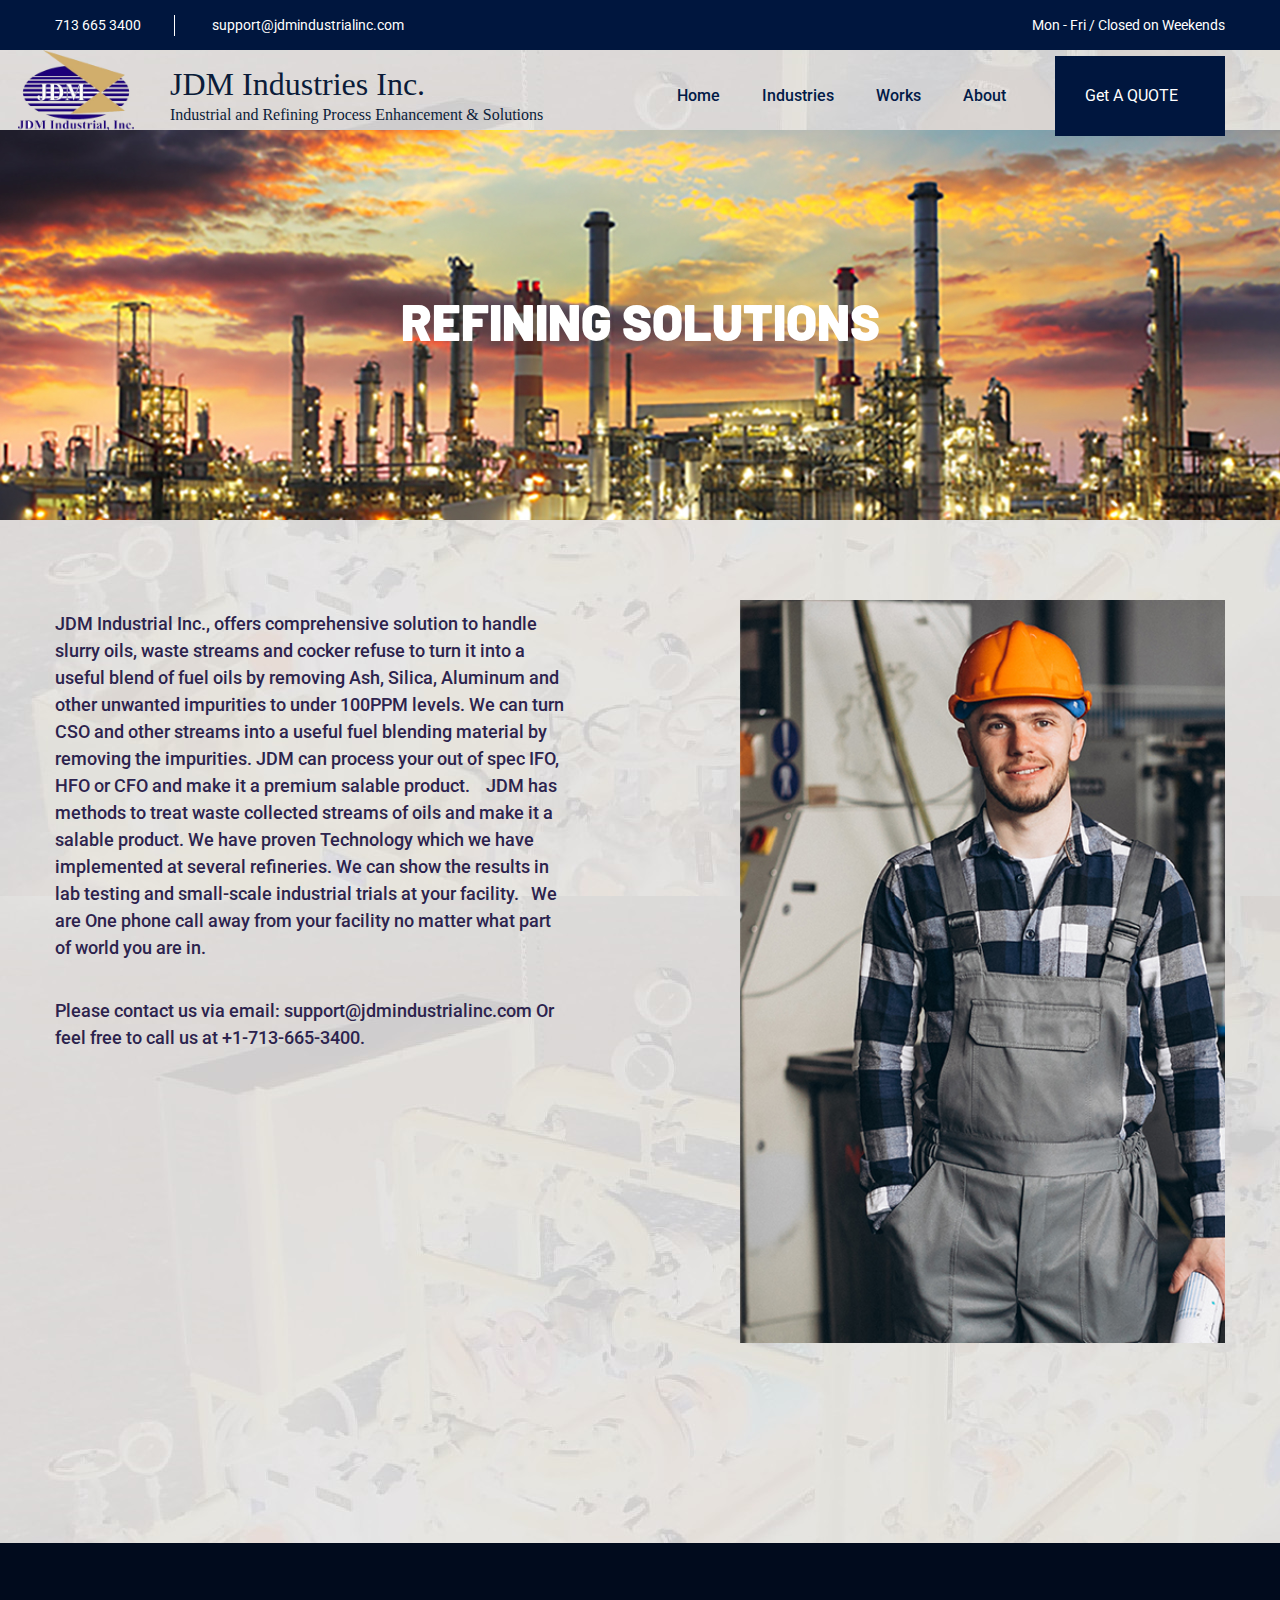
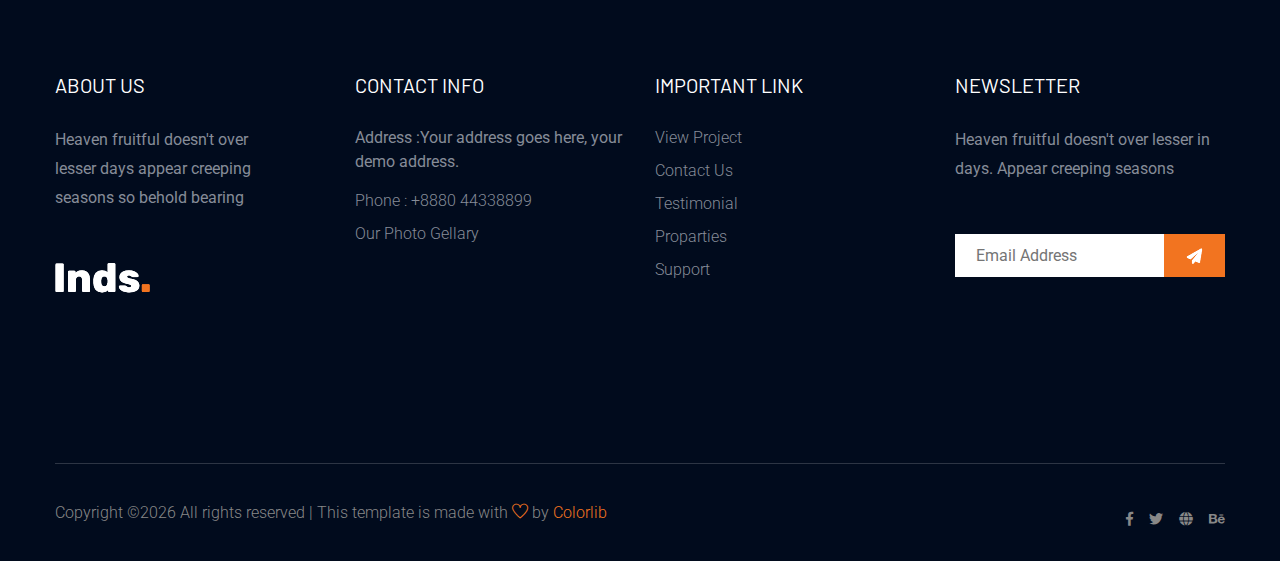
<file: RS.html>
<!doctype html>
<html class="no-js" lang="zxx">
    <head>
        <meta charset="utf-8">
        <meta http-equiv="x-ua-compatible" content="ie=edge">
        <title>Industery HTML-5 Template </title>
        <meta name="description" content="">
        <meta name="viewport" content="width=device-width, initial-scale=1">

        <link rel="manifest" href="site.webmanifest">
		<link rel="shortcut icon" type="image/x-icon" href="assets/img/favicon.ico">

		<!-- CSS here -->
            <link rel="stylesheet" href="assets/css/bootstrap.min.css">
            <link rel="stylesheet" href="assets/css/owl.carousel.min.css">
            <link rel="stylesheet" href="assets/css/gijgo.css">
            <link rel="stylesheet" href="assets/css/slicknav.css">
            <link rel="stylesheet" href="assets/css/animate.min.css">
            <link rel="stylesheet" href="assets/css/magnific-popup.css">
            <link rel="stylesheet" href="assets/css/fontawesome-all.min.css">
            <link rel="stylesheet" href="assets/css/themify-icons.css">
            <link rel="stylesheet" href="assets/css/slick.css">
            <link rel="stylesheet" href="assets/css/nice-select.css">
            <link rel="stylesheet" href="assets/css/style.css">
            <link rel="stylesheet" href="assets/css/responsive.css">
   </head>

    <body data-background="assets/img/hero/back.jpg">
       
    <!-- Preloader Start -->
    <!-- <div id="preloader-active">
        <div class="preloader d-flex align-items-center justify-content-center">
            <div class="preloader-inner position-relative">
                <div class="preloader-circle"></div>
                <div class="preloader-img pere-text">
                    <img src="assets/img/logo/logo.png" alt="">
                </div>
            </div>
        </div>
    </div> -->
    <!-- Preloader Start -->

       <header>
        <!-- Header Start -->
       <div class="header-area">
            <div class="main-header ">
                <div class="header-top top-bg d-none d-lg-block">
                   <div class="container">
                       <div class="col-xl-12">
                        <div class="row d-flex justify-content-between align-items-center">
                            <div class="header-info-left">
                                <ul>     
                                    <li>713 665 3400</li>
                                    <li>support@jdmindustrialinc.com </li>
                                </ul>
                            </div>
                            <div class="header-info-right">
                                <ul>     
                                    <li>Mon - Fri / Closed on Weekends</li>
                                </ul>
                            </div>
                       </div>
                       </div>
                   </div>
                </div>
               <div class="header-bottom  header-sticky">
                    <div class="container" style="
    height: 81px;
">
                        <div class="row align-items-center">
                            <!-- Logo -->
                            <div class="col-xl-2 col-lg-1 col-md-1">
                                <div class="logo">
                                <a href="index.html"><img src="assets/img/logo/logo.png" alt="" style="          height: auto;
        width: 116px;
    margin-left: -37px;"></a>
	
                                </div>
								<div  style="          width: 283px;
    margin-left: 115px;
    margin-top: -66px;">
	<h2 style="font-family: 'Times New Roman', Times, serif;">JDM Industries Inc.	<h2>
	<p style="font-family: 'Times New Roman', Times, serif;
        
    margin-top: -9px;
    width: 407px;">Industrial and Refining Process Enhancement & Solutions	</p>
	</div>
                            </div>
                            <div class="col-xl-8 col-lg-8 col-md-8">
                                <!-- Main-menu -->
                                <div class="main-menu f-right d-none d-lg-block">
                                    <nav>
                                        <ul id="navigation">                                                                                                                                     
                                            <li><a href="index.html">Home</a></li>
                                           
                                            <li><a href="blog.html">Industries</a>
											
                                                <ul class="submenu">
                                                    <li><a href="OilAndGas.html">Oil & Gas</a></li>
                                                    <li><a href="Power.html">Power</a></li>
													<li><a href="single-blog.html">Recycling</a></li>
													
                                                </ul>
                                            </li>
                                            <li><a href="work.html">Works</a></li>
                                            <li><a href="about.html">About</a></li>
                                        </ul>
                                    </nav>
                                </div>
                            </div>             
                            <div class="col-xl-2 col-lg-3 col-md-3" >
                                <!-- Header-btn -->
                                <div class="header-btn d-none d-lg-block">
                                    <a href="#" class="get-btn" style="background:#00163E;">Get A QUOTE</a>
                                </div>
                            </div>
								</div>
                            <!-- Mobile Menu -->
                            <div class="col-12">
                                <div class="mobile_menu d-block d-lg-none"></div>
                            </div>
                        </div>
                    </div>
               </div>
            </div>
       </div>
        <!-- Header End -->
    </header>
    <main>

        <!-- slider Area Start-->
        <div class="slider-area ">
            <!-- Mobile Menu -->
            <div class="single-slider slider-height2 d-flex align-items-center" data-background="assets/img/hero/Industries_hero.jpg">
                <div class="container">
                    <div class="row">
                        <div class="col-xl-12">
                            <div class="hero-cap text-center">
                                <h2>Refining Solutions</h2>
                            </div>
                        </div>
                    </div>
                </div>
            </div>
        </div>
        <!-- slider Area End-->

        <!-- Safe Industery Start -->
        <div class="safe-industery-area section-padd-top30">
            <div class="container"  style="margin-top: -7%;">
                <div class="row">
                    <div class="col-xl-6 col-lg-6 col-md pr-0">
                        <div class="safe-caption pt-10 mb-40">
                          
                            <p class="safe-pera-one">JDM Industrial Inc., offers comprehensive solution to handle slurry oils, waste streams and cocker refuse
to turn it into a useful blend of fuel oils by removing Ash, Silica, Aluminum and other unwanted
impurities to under 100PPM levels.
We can turn CSO and other streams into a useful fuel blending material by removing the impurities.
JDM can process your out of spec IFO, HFO or CFO and make it a premium salable product.   
JDM has methods to treat waste collected streams of oils and make it a salable product.
We have proven Technology which we have implemented at several refineries.
We can show the results in lab testing and small-scale industrial trials at your facility.  
We are One phone call away from your facility no matter what part of world you are in. 
</p>
   <p class="safe-pera-one">Please contact us via email: support@jdmindustrialinc.com
Or feel free to call us at +1-713-665-3400.</p>
                            <!-- btn -->
                         
                        </div>
                    </div>
                    <div class="col-xl-5 offset-xl-1 col-lg-6 pl-0">
                        <div class="safe-caption-right">
                            <div class="safe-img">
                                <img src="assets/img/safe_industery/safe_industery_1.jpg" alt="">
                            </div>
                            <!-- img TOP caption -->
                            
                        </div>
                    </div>
                </div>
            </div>
        </div>
        <!-- Safe Industery End -->
</main>
       
    <footer >
        <!-- Footer Start-->
        <div class="footer-area footer-bg footer-padding">
            <div class="container">
                <div class="row d-flex justify-content-between">
                    <div class="col-xl-3 col-lg-3 col-md-4 col-sm-6">
                       <div class="single-footer-caption mb-50">
                         <div class="single-footer-caption mb-30">
                             <div class="footer-tittle">
                                 <h4>About Us</h4>
                                 <div class="footer-pera">
                                     <p>Heaven fruitful doesn't over lesser days appear creeping seasons so behold bearing</p>
                                </div>
                             </div>
                         </div>
                          <!-- logo -->
                          <div class="footer-logo">
                            <a href="index.html"><img src="assets/img/logo/logo2_footer.png" alt=""></a>
                          </div>
                       </div>
                    </div>
                    <div class="col-xl-3 col-lg-3 col-md-4 col-sm-5">
                        <div class="single-footer-caption mb-50">
                            <div class="footer-tittle">
                                <h4>Contact Info</h4>
                                <ul>
                                    <li>
                                    <p> Address :Your address goes
                                     here, your demo address.</p>
                                    </li>
                                    <li><a href="#">Phone : +8880 44338899</a></li>
                                    <li><a href="#">Our Photo Gellary</a></li>
                                </ul>
                            </div>
                        </div>
                    </div>
                    <div class="col-xl-3 col-lg-3 col-md-3 col-sm-5">
                        <div class="single-footer-caption mb-50">
                            <div class="footer-tittle">
                                <h4>Important Link</h4>
                                <ul>
                                    <li><a href="#"> View Project</a></li>
                                    <li><a href="#">Contact Us</a></li>
                                    <li><a href="#">Testimonial</a></li>
                                    <li><a href="#">Proparties</a></li>
                                    <li><a href="#">Support</a></li>
                                </ul>
                            </div>
                        </div>
                    </div>
                    <div class="col-xl-3 col-lg-3 col-md-4 col-sm-5">
                        <div class="single-footer-caption mb-50">
                            <div class="footer-tittle">
                                <h4>Newsletter</h4>
                                <div class="footer-pera footer-pera2">
                                 <p>Heaven fruitful doesn't over lesser in days. Appear creeping seasons</p>
                             </div>
                             <!-- Form -->
                             <div class="footer-form" >
                                 <div id="mc_embed_signup">
                                     <form target="_blank" action="https://spondonit.us12.list-manage.com/subscribe/post?u=1462626880ade1ac87bd9c93a&amp;id=92a4423d01"
                                     method="get" class="subscribe_form relative mail_part">
                                         <input type="email" name="email" id="newsletter-form-email" placeholder="Email Address"
                                         class="placeholder hide-on-focus" onfocus="this.placeholder = ''"
                                         onblur="this.placeholder = ' Email Address '">
                                         <div class="form-icon">
                                             <button type="submit" name="submit" id="newsletter-submit"
                                             class="email_icon newsletter-submit button-contactForm"><img src="assets/img/icon/form_icon.png" alt=""></button>
                                         </div>
                                         <div class="mt-10 info"></div>
                                     </form>
                                 </div>
                             </div>
                            </div>
                        </div>
                    </div>
                </div>
            </div>
        </div>
        <!-- footer-bottom aera -->
        <div class="footer-bottom-area footer-bg">
            <div class="container">
                <div class="footer-border">
                     <div class="row d-flex justify-content-between align-items-center">
                         <div class="col-xl-10 col-lg-10 ">
                             <div class="footer-copy-right">
                                 <p><!-- Link back to Colorlib can't be removed. Template is licensed under CC BY 3.0. -->
  Copyright &copy;<script>document.write(new Date().getFullYear());</script> All rights reserved | This template is made with <i class="ti-heart" aria-hidden="true"></i> by <a href="https://colorlib.com" target="_blank">Colorlib</a>
  <!-- Link back to Colorlib can't be removed. Template is licensed under CC BY 3.0. --></p>
                             </div>
                         </div>
                         <div class="col-xl-2 col-lg-2">
                             <div class="footer-social f-right">
                                 <a href="#"><i class="fab fa-facebook-f"></i></a>
                                 <a href="#"><i class="fab fa-twitter"></i></a>
                                 <a href="#"><i class="fas fa-globe"></i></a>
                                 <a href="#"><i class="fab fa-behance"></i></a>
                             </div>
                         </div>
                     </div>
                </div>
            </div>
        </div>
        <!-- Footer End-->
    </footer>
   
	<!-- JS here -->
	
		<!-- All JS Custom Plugins Link Here here -->
        <script src="./assets/js/vendor/modernizr-3.5.0.min.js"></script>
		
		<!-- Jquery, Popper, Bootstrap -->
		<script src="./assets/js/vendor/jquery-1.12.4.min.js"></script>
        <script src="./assets/js/popper.min.js"></script>
        <script src="./assets/js/bootstrap.min.js"></script>
	    <!-- Jquery Mobile Menu -->
        <script src="./assets/js/jquery.slicknav.min.js"></script>

		<!-- Jquery Slick , Owl-Carousel Plugins -->
        <script src="./assets/js/owl.carousel.min.js"></script>
        <script src="./assets/js/slick.min.js"></script>
        <!-- Date Picker -->
        <script src="./assets/js/gijgo.min.js"></script>
		<!-- One Page, Animated-HeadLin -->
        <script src="./assets/js/wow.min.js"></script>
		<script src="./assets/js/animated.headline.js"></script>
        <script src="./assets/js/jquery.magnific-popup.js"></script>

		<!-- Scrollup, nice-select, sticky -->
        <script src="./assets/js/jquery.scrollUp.min.js"></script>
        <script src="./assets/js/jquery.nice-select.min.js"></script>
		<script src="./assets/js/jquery.sticky.js"></script>
        
        <!-- contact js -->
        <script src="./assets/js/contact.js"></script>
        <script src="./assets/js/jquery.form.js"></script>
        <script src="./assets/js/jquery.validate.min.js"></script>
        <script src="./assets/js/mail-script.js"></script>
        <script src="./assets/js/jquery.ajaxchimp.min.js"></script>
        
		<!-- Jquery Plugins, main Jquery -->	
        <script src="./assets/js/plugins.js"></script>
        <script src="./assets/js/main.js"></script>
        
    </body>
</html>
</file>
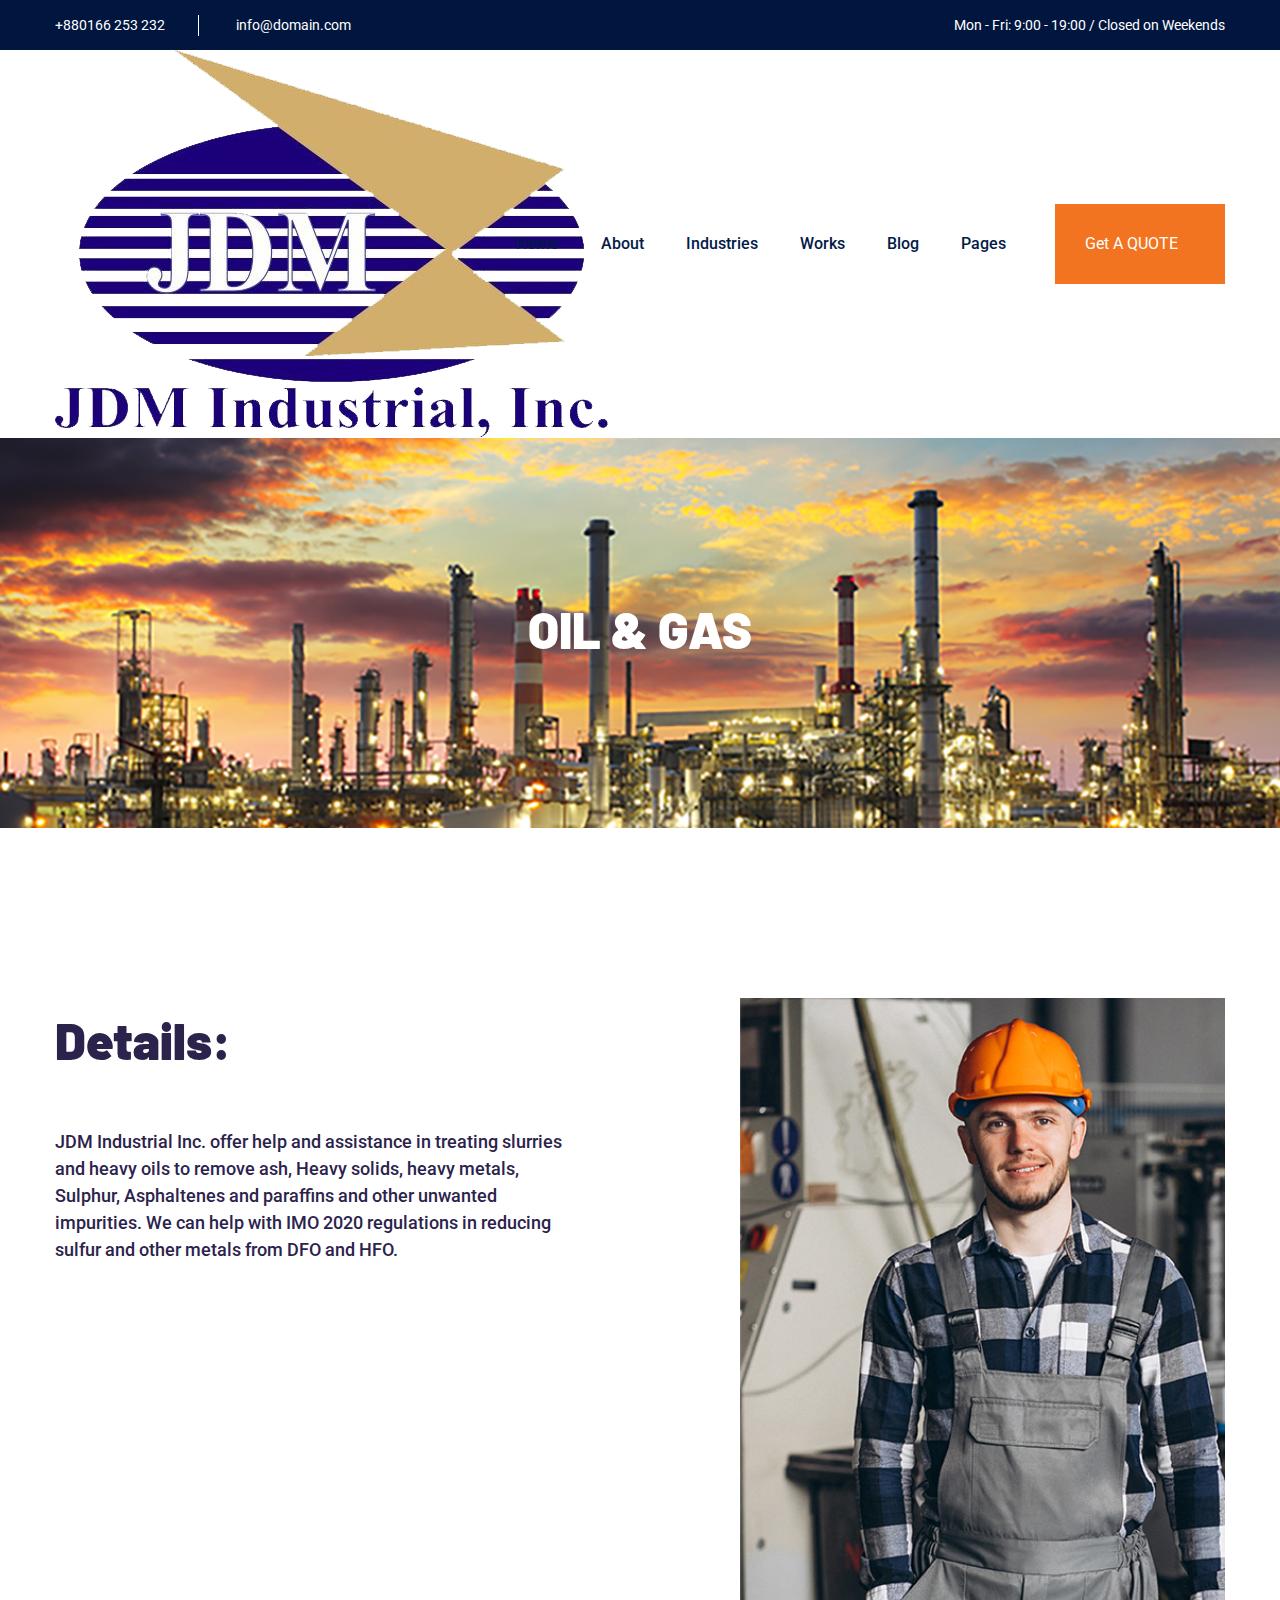
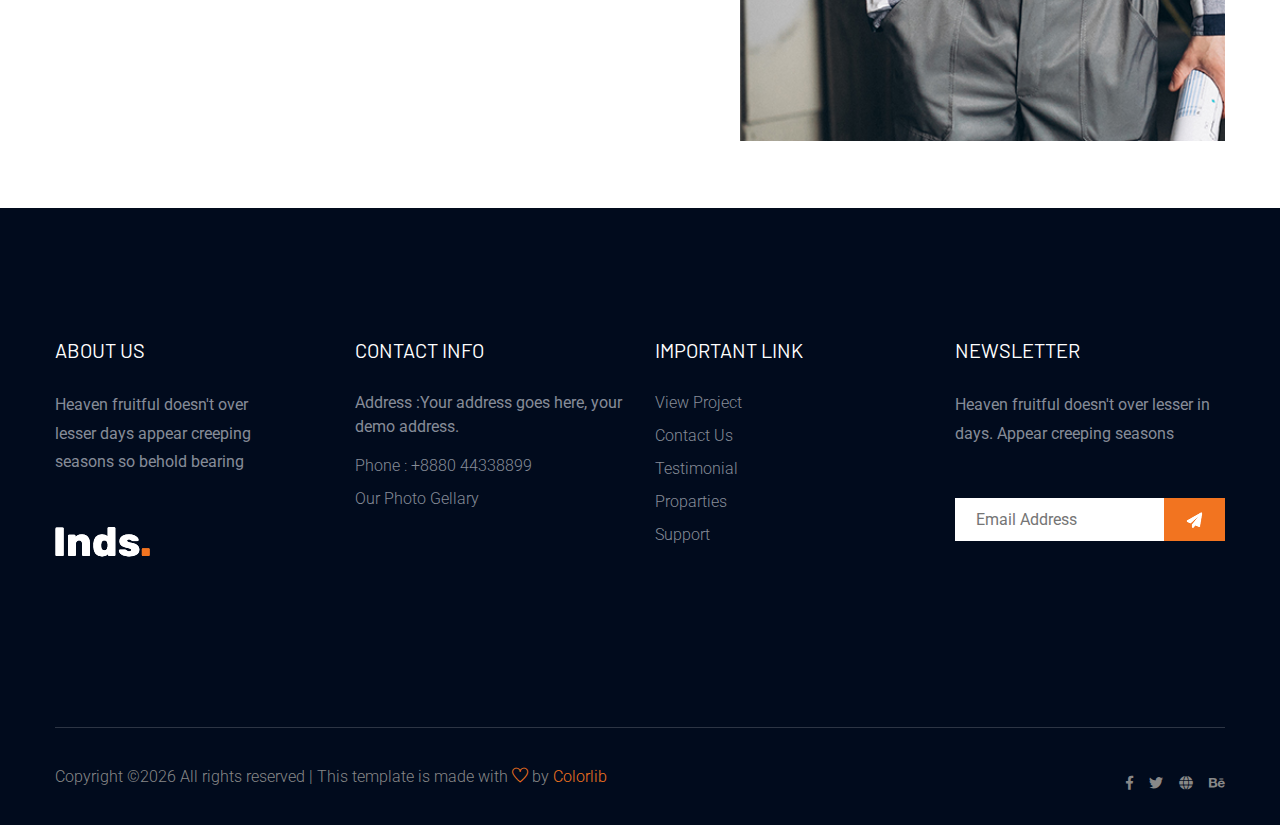
<file: single-blog.html>
<!doctype html>
<html class="no-js" lang="zxx">
    <head>
        <meta charset="utf-8">
        <meta http-equiv="x-ua-compatible" content="ie=edge">
        <title>Industery HTML-5 Template </title>
        <meta name="description" content="">
        <meta name="viewport" content="width=device-width, initial-scale=1">

        <link rel="manifest" href="site.webmanifest">
		<link rel="shortcut icon" type="image/x-icon" href="assets/img/favicon.ico">

		<!-- CSS here -->
            <link rel="stylesheet" href="assets/css/bootstrap.min.css">
            <link rel="stylesheet" href="assets/css/owl.carousel.min.css">
            <link rel="stylesheet" href="assets/css/gijgo.css">
            <link rel="stylesheet" href="assets/css/slicknav.css">
            <link rel="stylesheet" href="assets/css/animate.min.css">
            <link rel="stylesheet" href="assets/css/magnific-popup.css">
            <link rel="stylesheet" href="assets/css/fontawesome-all.min.css">
            <link rel="stylesheet" href="assets/css/themify-icons.css">
            <link rel="stylesheet" href="assets/css/slick.css">
            <link rel="stylesheet" href="assets/css/nice-select.css">
            <link rel="stylesheet" href="assets/css/style.css">
            <link rel="stylesheet" href="assets/css/responsive.css">
   </head>

   <body>
       
    <!-- Preloader Start -->
    <!-- <div id="preloader-active">
        <div class="preloader d-flex align-items-center justify-content-center">
            <div class="preloader-inner position-relative">
                <div class="preloader-circle"></div>
                <div class="preloader-img pere-text">
                    <img src="assets/img/logo/logo.png" alt="">
                </div>
            </div>
        </div>
    </div> -->
    <!-- Preloader Start -->

    <header>
        <!-- Header Start -->
       <div class="header-area">
            <div class="main-header ">
                <div class="header-top top-bg d-none d-lg-block">
                   <div class="container">
                       <div class="col-xl-12">
                        <div class="row d-flex justify-content-between align-items-center">
                            <div class="header-info-left">
                                <ul>     
                                    <li>+880166 253 232</li>
                                    <li>info@domain.com </li>
                                </ul>
                            </div>
                            <div class="header-info-right">
                                <ul>     
                                    <li>Mon - Fri: 9:00 - 19:00 / Closed on Weekends</li>
                                </ul>
                            </div>
                       </div>
                       </div>
                   </div>
                </div>
               <div class="header-bottom  header-sticky">
                    <div class="container">
                        <div class="row align-items-center">
                            <!-- Logo -->
                            <div class="col-xl-2 col-lg-1 col-md-1">
                                <div class="logo">
                                <a href="index.html"><img src="assets/img/logo/logo.png" alt=""></a>
                                </div>
                            </div>
                            <div class="col-xl-8 col-lg-8 col-md-8">
                                <!-- Main-menu -->
                                <div class="main-menu f-right d-none d-lg-block">
                                    <nav>
                                        <ul id="navigation">                                                                                                                                     
                                            <li><a href="index.html">Home</a></li>
                                            <li><a href="about.html">About</a></li>
                                            <li><a href="industries.html">Industries</a></li>
                                            <li><a href="work.html">Works</a></li>
                                            <li><a href="blog.html">Blog</a>
                                                <ul class="submenu">
                                                    <li><a href="blog.html">Blog</a></li>
                                                    <li><a href="single-blog.html">Blog Details</a></li>
                                                </ul>
                                            </li>
                                            <li><a href="#">Pages</a>
                                                <ul class="submenu">
                                                    <li><a href="contact.html">Contact</a></li>
                                                    <li><a href="elements.html">Element</a></li>
                                                </ul>
                                            </li>
                                        </ul>
                                    </nav>
                                </div>
                            </div>             
                            <div class="col-xl-2 col-lg-3 col-md-3">
                                <!-- Header-btn -->
                                <div class="header-btn d-none d-lg-block">
                                    <a href="#" class="get-btn">Get A QUOTE</a>
                                </div>
                            </div>
                            <!-- Mobile Menu -->
                            <div class="col-12">
                                <div class="mobile_menu d-block d-lg-none"></div>
                            </div>
                        </div>
                    </div>
               </div>
            </div>
       </div>
        <!-- Header End -->
    </header>

    <main>

        <!-- slider Area Start-->
        <div class="slider-area ">
            <!-- Mobile Menu -->
            <div class="single-slider slider-height2 d-flex align-items-center" data-background="assets/img/hero/Industries_hero.jpg">
                <div class="container">
                    <div class="row">
                        <div class="col-xl-12">
                            <div class="hero-cap text-center">
                                <h2>Oil & Gas</h2>
                            </div>
                        </div>
                    </div>
                </div>
            </div>
        </div>
        <!-- slider Area End-->

        <!-- Safe Industery Start -->
        <div class="safe-industery-area section-padd-top30">
            <div class="container">
                <div class="row">
                    <div class="col-xl-6 col-lg-6 col-md pr-0">
                        <div class="safe-caption pt-10 mb-40">
                            <h2>Details:</h2>
                            <p class="safe-pera-one">JDM Industrial Inc. offer help and assistance in treating slurries and heavy oils to remove ash,
Heavy solids, heavy metals, Sulphur, Asphaltenes and paraffins and other unwanted impurities.    
We can help with IMO 2020 regulations in reducing sulfur and other metals from DFO and HFO.</p>
                            <!-- btn -->
                         
                        </div>
                    </div>
                    <div class="col-xl-5 offset-xl-1 col-lg-6 pl-0">
                        <div class="safe-caption-right">
                            <div class="safe-img">
                                <img src="assets/img/safe_industery/safe_industery_1.jpg" alt="">
                            </div>
                            <!-- img TOP caption -->
                            
                        </div>
                    </div>
                </div>
            </div>
        </div>
        <!-- Safe Industery End -->
</main>
       
    <footer style="margin-top: -133px;">
        <!-- Footer Start-->
        <div class="footer-area footer-bg footer-padding">
            <div class="container">
                <div class="row d-flex justify-content-between">
                    <div class="col-xl-3 col-lg-3 col-md-4 col-sm-6">
                       <div class="single-footer-caption mb-50">
                         <div class="single-footer-caption mb-30">
                             <div class="footer-tittle">
                                 <h4>About Us</h4>
                                 <div class="footer-pera">
                                     <p>Heaven fruitful doesn't over lesser days appear creeping seasons so behold bearing</p>
                                </div>
                             </div>
                         </div>
                          <!-- logo -->
                          <div class="footer-logo">
                            <a href="index.html"><img src="assets/img/logo/logo2_footer.png" alt=""></a>
                          </div>
                       </div>
                    </div>
                    <div class="col-xl-3 col-lg-3 col-md-4 col-sm-5">
                        <div class="single-footer-caption mb-50">
                            <div class="footer-tittle">
                                <h4>Contact Info</h4>
                                <ul>
                                    <li>
                                    <p> Address :Your address goes
                                     here, your demo address.</p>
                                    </li>
                                    <li><a href="#">Phone : +8880 44338899</a></li>
                                    <li><a href="#">Our Photo Gellary</a></li>
                                </ul>
                            </div>
                        </div>
                    </div>
                    <div class="col-xl-3 col-lg-3 col-md-3 col-sm-5">
                        <div class="single-footer-caption mb-50">
                            <div class="footer-tittle">
                                <h4>Important Link</h4>
                                <ul>
                                    <li><a href="#"> View Project</a></li>
                                    <li><a href="#">Contact Us</a></li>
                                    <li><a href="#">Testimonial</a></li>
                                    <li><a href="#">Proparties</a></li>
                                    <li><a href="#">Support</a></li>
                                </ul>
                            </div>
                        </div>
                    </div>
                    <div class="col-xl-3 col-lg-3 col-md-4 col-sm-5">
                        <div class="single-footer-caption mb-50">
                            <div class="footer-tittle">
                                <h4>Newsletter</h4>
                                <div class="footer-pera footer-pera2">
                                 <p>Heaven fruitful doesn't over lesser in days. Appear creeping seasons</p>
                             </div>
                             <!-- Form -->
                             <div class="footer-form" >
                                 <div id="mc_embed_signup">
                                     <form target="_blank" action="https://spondonit.us12.list-manage.com/subscribe/post?u=1462626880ade1ac87bd9c93a&amp;id=92a4423d01"
                                     method="get" class="subscribe_form relative mail_part">
                                         <input type="email" name="email" id="newsletter-form-email" placeholder="Email Address"
                                         class="placeholder hide-on-focus" onfocus="this.placeholder = ''"
                                         onblur="this.placeholder = ' Email Address '">
                                         <div class="form-icon">
                                             <button type="submit" name="submit" id="newsletter-submit"
                                             class="email_icon newsletter-submit button-contactForm"><img src="assets/img/icon/form_icon.png" alt=""></button>
                                         </div>
                                         <div class="mt-10 info"></div>
                                     </form>
                                 </div>
                             </div>
                            </div>
                        </div>
                    </div>
                </div>
            </div>
        </div>
        <!-- footer-bottom aera -->
        <div class="footer-bottom-area footer-bg">
            <div class="container">
                <div class="footer-border">
                     <div class="row d-flex justify-content-between align-items-center">
                         <div class="col-xl-10 col-lg-10 ">
                             <div class="footer-copy-right">
                                 <p><!-- Link back to Colorlib can't be removed. Template is licensed under CC BY 3.0. -->
  Copyright &copy;<script>document.write(new Date().getFullYear());</script> All rights reserved | This template is made with <i class="ti-heart" aria-hidden="true"></i> by <a href="https://colorlib.com" target="_blank">Colorlib</a>
  <!-- Link back to Colorlib can't be removed. Template is licensed under CC BY 3.0. --></p>
                             </div>
                         </div>
                         <div class="col-xl-2 col-lg-2">
                             <div class="footer-social f-right">
                                 <a href="#"><i class="fab fa-facebook-f"></i></a>
                                 <a href="#"><i class="fab fa-twitter"></i></a>
                                 <a href="#"><i class="fas fa-globe"></i></a>
                                 <a href="#"><i class="fab fa-behance"></i></a>
                             </div>
                         </div>
                     </div>
                </div>
            </div>
        </div>
        <!-- Footer End-->
    </footer>
   
	<!-- JS here -->
	
		<!-- All JS Custom Plugins Link Here here -->
        <script src="./assets/js/vendor/modernizr-3.5.0.min.js"></script>
		
		<!-- Jquery, Popper, Bootstrap -->
		<script src="./assets/js/vendor/jquery-1.12.4.min.js"></script>
        <script src="./assets/js/popper.min.js"></script>
        <script src="./assets/js/bootstrap.min.js"></script>
	    <!-- Jquery Mobile Menu -->
        <script src="./assets/js/jquery.slicknav.min.js"></script>

		<!-- Jquery Slick , Owl-Carousel Plugins -->
        <script src="./assets/js/owl.carousel.min.js"></script>
        <script src="./assets/js/slick.min.js"></script>
        <!-- Date Picker -->
        <script src="./assets/js/gijgo.min.js"></script>
		<!-- One Page, Animated-HeadLin -->
        <script src="./assets/js/wow.min.js"></script>
		<script src="./assets/js/animated.headline.js"></script>
        <script src="./assets/js/jquery.magnific-popup.js"></script>

		<!-- Scrollup, nice-select, sticky -->
        <script src="./assets/js/jquery.scrollUp.min.js"></script>
        <script src="./assets/js/jquery.nice-select.min.js"></script>
		<script src="./assets/js/jquery.sticky.js"></script>
        
        <!-- contact js -->
        <script src="./assets/js/contact.js"></script>
        <script src="./assets/js/jquery.form.js"></script>
        <script src="./assets/js/jquery.validate.min.js"></script>
        <script src="./assets/js/mail-script.js"></script>
        <script src="./assets/js/jquery.ajaxchimp.min.js"></script>
        
		<!-- Jquery Plugins, main Jquery -->	
        <script src="./assets/js/plugins.js"></script>
        <script src="./assets/js/main.js"></script>
        
    </body>
</html>
</file>
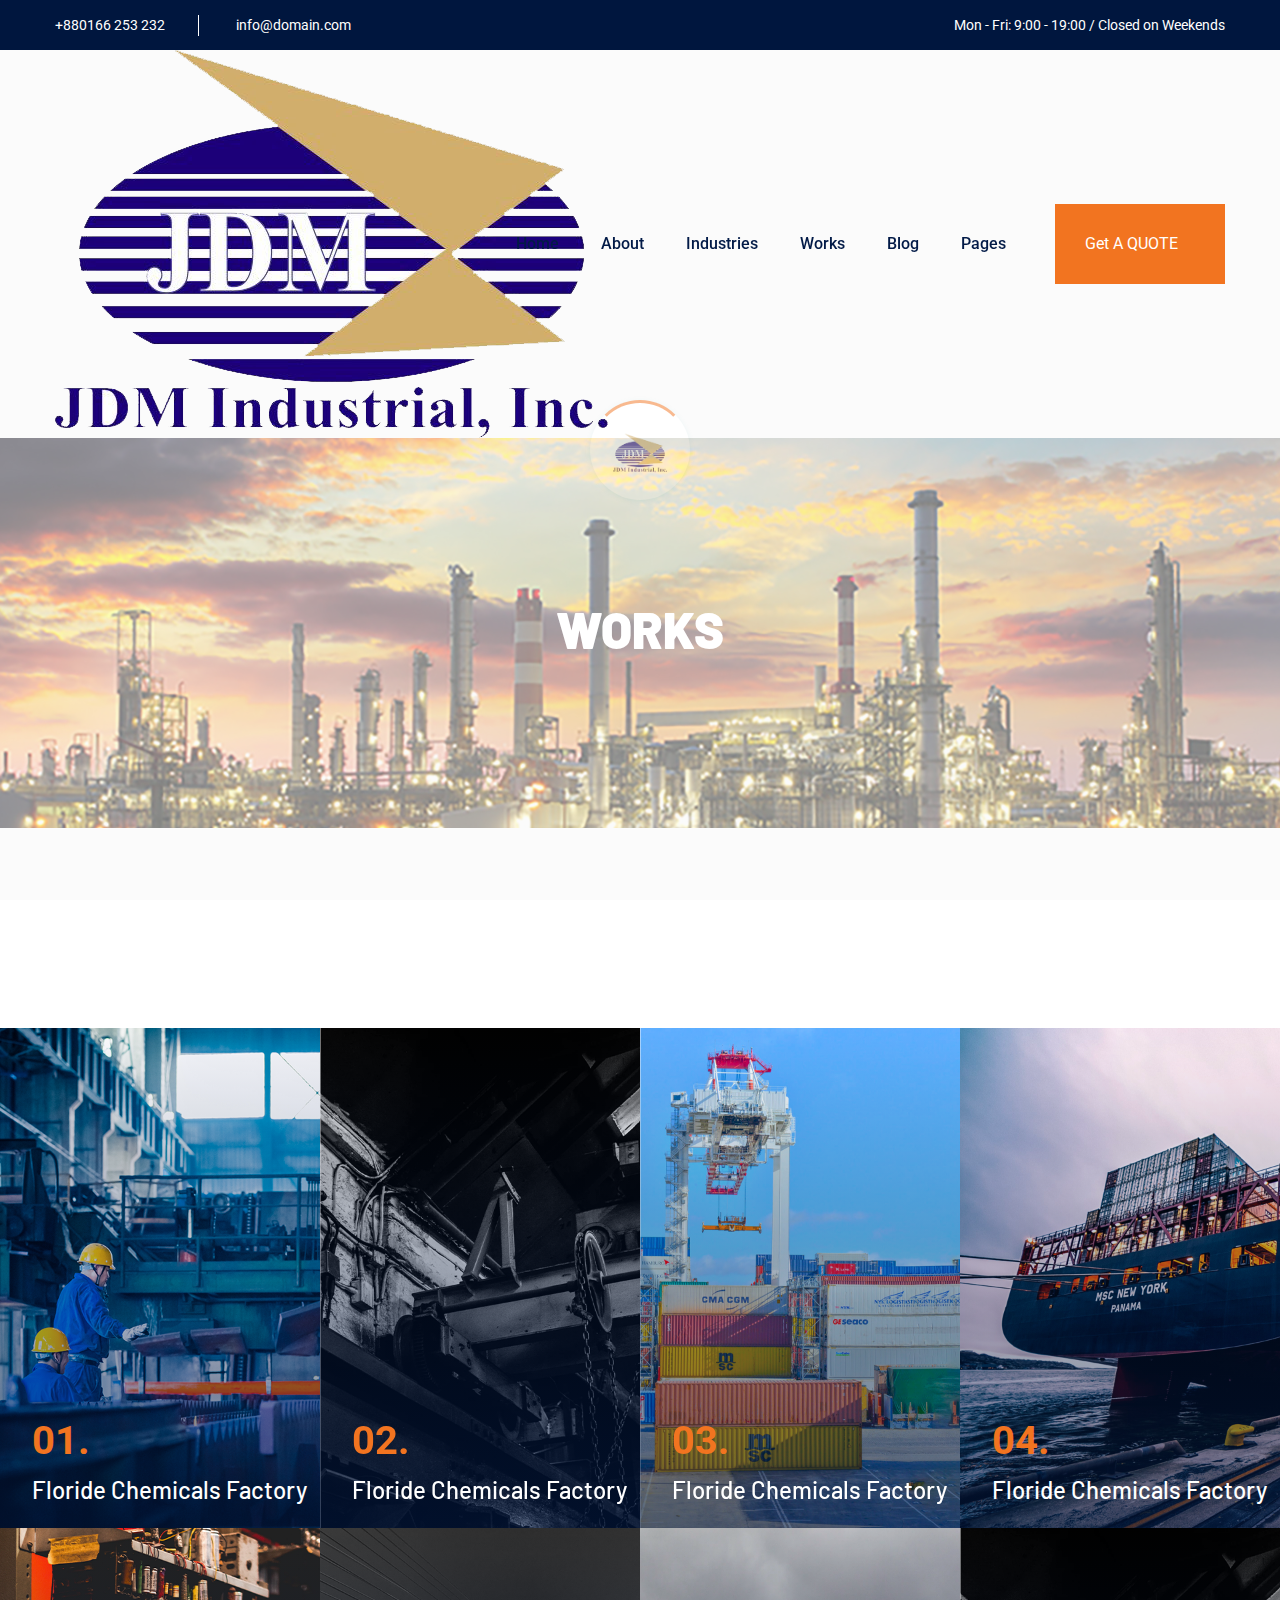
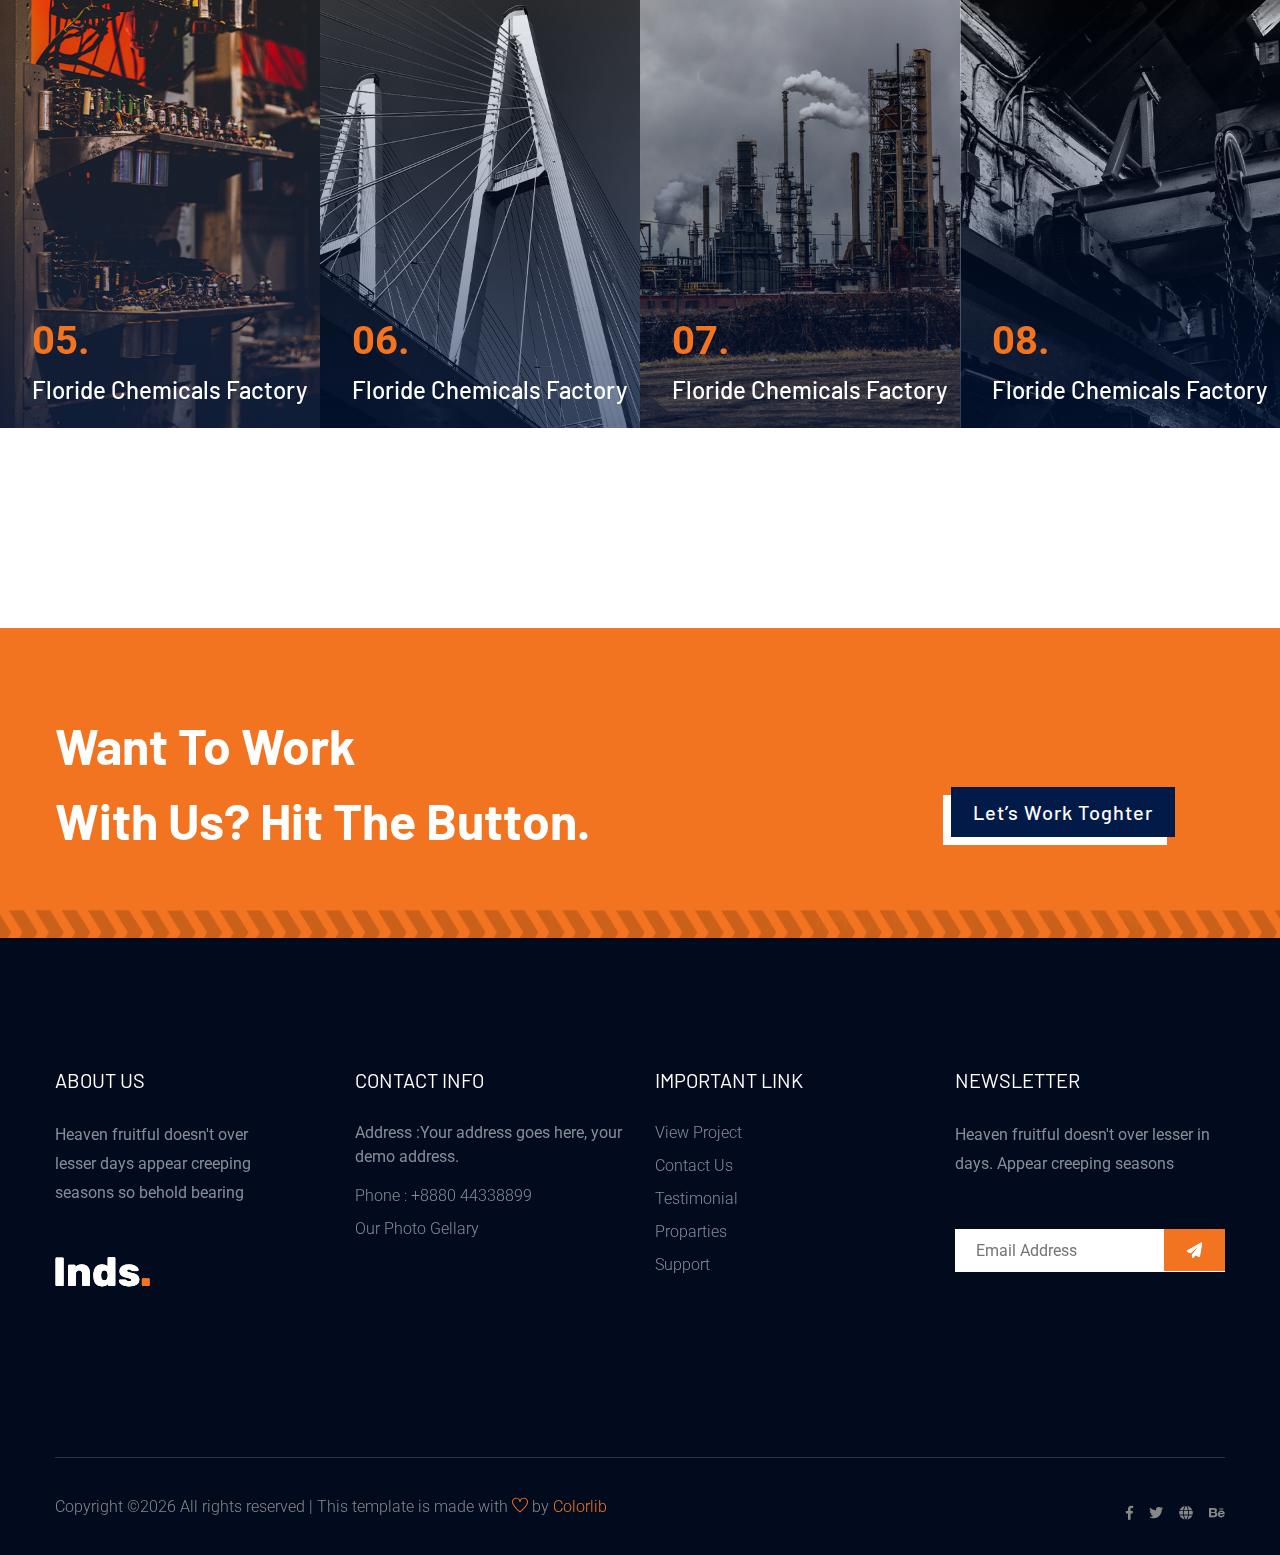
<file: work.html>
<!doctype html>
<html class="no-js" lang="zxx">
    <head>
        <meta charset="utf-8">
        <meta http-equiv="x-ua-compatible" content="ie=edge">
        <title>Industery HTML-5 Template </title>
        <meta name="description" content="">
        <meta name="viewport" content="width=device-width, initial-scale=1">

        <link rel="manifest" href="site.webmanifest">
		<link rel="shortcut icon" type="image/x-icon" href="assets/img/favicon.ico">

		<!-- CSS here -->
            <link rel="stylesheet" href="assets/css/bootstrap.min.css">
            <link rel="stylesheet" href="assets/css/owl.carousel.min.css">
            <link rel="stylesheet" href="assets/css/gijgo.css">
            <link rel="stylesheet" href="assets/css/slicknav.css">
            <link rel="stylesheet" href="assets/css/animate.min.css">
            <link rel="stylesheet" href="assets/css/magnific-popup.css">
            <link rel="stylesheet" href="assets/css/fontawesome-all.min.css">
            <link rel="stylesheet" href="assets/css/themify-icons.css">
            <link rel="stylesheet" href="assets/css/slick.css">
            <link rel="stylesheet" href="assets/css/nice-select.css">
            <link rel="stylesheet" href="assets/css/style.css">
            <link rel="stylesheet" href="assets/css/responsive.css">
   </head>

   <body>
       
    <!-- Preloader Start -->
    <div id="preloader-active">
        <div class="preloader d-flex align-items-center justify-content-center">
            <div class="preloader-inner position-relative">
                <div class="preloader-circle"></div>
                <div class="preloader-img pere-text">
                    <img src="assets/img/logo/logo.png" alt="">
                </div>
            </div>
        </div>
    </div>
    <!-- Preloader Start -->

    <header>
        <!-- Header Start -->
       <div class="header-area">
            <div class="main-header ">
                <div class="header-top top-bg d-none d-lg-block">
                   <div class="container">
                       <div class="col-xl-12">
                        <div class="row d-flex justify-content-between align-items-center">
                            <div class="header-info-left">
                                <ul>     
                                    <li>+880166 253 232</li>
                                    <li>info@domain.com </li>
                                </ul>
                            </div>
                            <div class="header-info-right">
                                <ul>     
                                    <li>Mon - Fri: 9:00 - 19:00 / Closed on Weekends</li>
                                </ul>
                            </div>
                       </div>
                       </div>
                   </div>
                </div>
               <div class="header-bottom  header-sticky">
                    <div class="container">
                        <div class="row align-items-center">
                            <!-- Logo -->
                            <div class="col-xl-2 col-lg-1 col-md-1">
                                <div class="logo">
                                <a href="index.html"><img src="assets/img/logo/logo.png" alt=""></a>
                                </div>
                            </div>
                            <div class="col-xl-8 col-lg-8 col-md-8">
                                <!-- Main-menu -->
                                <div class="main-menu f-right d-none d-lg-block">
                                    <nav>
                                        <ul id="navigation">                                                                                                                                     
                                            <li><a href="index.html">Home</a></li>
                                            <li><a href="about.html">About</a></li>
                                            <li><a href="industries.html">Industries</a></li>
                                            <li><a href="work.html">Works</a></li>
                                            <li><a href="blog.html">Blog</a>
                                                <ul class="submenu">
                                                    <li><a href="blog.html">Blog</a></li>
                                                    <li><a href="single-blog.html">Blog Details</a></li>
                                                </ul>
                                            </li>
                                            <li><a href="#">Pages</a>
                                                <ul class="submenu">
                                                    <li><a href="contact.html">Contact</a></li>
                                                    <li><a href="elements.html">Element</a></li>
                                                </ul>
                                            </li>
                                        </ul>
                                    </nav>
                                </div>
                            </div>             
                            <div class="col-xl-2 col-lg-3 col-md-3">
                                <!-- Header-btn -->
                                <div class="header-btn d-none d-lg-block">
                                    <a href="#" class="get-btn">Get A QUOTE</a>
                                </div>
                            </div>
                            <!-- Mobile Menu -->
                            <div class="col-12">
                                <div class="mobile_menu d-block d-lg-none"></div>
                            </div>
                        </div>
                    </div>
               </div>
            </div>
       </div>
        <!-- Header End -->
    </header>

    <main>

        <!-- slider Area Start-->
        <div class="slider-area ">
            <!-- Mobile Menu -->
            <div class="single-slider slider-height2 d-flex align-items-center" data-background="assets/img/hero/Industries_hero.jpg">
                <div class="container">
                    <div class="row">
                        <div class="col-xl-12">
                            <div class="hero-cap text-center">
                                <h2>Works</h2>
                            </div>
                        </div>
                    </div>
                </div>
            </div>
        </div>
        <!-- slider Area End-->

        <!-- Gallery Start-->
        <div class="gallery-area section-padding2">
            <div class="container-fluid p-0">
                <div class="row no-gutters">
                    <div class="col-xl-3 col-lg-4 col-md-6 col-sm-6">
                        <div class="gallery-box">
                            <div class="single-gallery">
                                <div class="gallery-img">
                                    <img src="assets/img/gallery/gallery_1.png" alt="">
                                </div>
                                <div class="g-caption1">
                                    <span>01.</span>
                                    <h4>Floride Chemicals Factory</h4>
                                </div>
                                <div class="g-caption2">
                                    <span>01.</span>
                                    <h4>Floride Chemicals Factory</h4>
                                    <p>Lorem ipsum dolor sit amet, consectetur smo adipiscing elit, sed do eiusmod tempor inciut labore et dolore magna ali.</p>
                                    <a href="work.html" class="read-btn">Read more</a>
                                </div>
                            </div>
                        </div>
                    </div>
                    <div class="col-xl-3 col-lg-4 col-md-6 col-sm-6">
                        <div class="gallery-box">
                            <div class="single-gallery">
                                <div class="gallery-img">
                                    <img src="assets/img/gallery/gallery_7.png" alt="">
                                </div>
                                <div class="g-caption1">
                                    <span>02.</span>
                                    <h4>Floride Chemicals Factory</h4>
                                </div>
                                <div class="g-caption2">
                                    <span>02.</span>
                                    <h4>Floride Chemicals Factory</h4>
                                    <p>Lorem ipsum dolor sit amet, consectetur smo adipiscing elit, sed do eiusmod tempor inciut labore et dolore magna ali.</p>
                                    <a href="work.html" class="read-btn">Read more</a>
                                </div>
                            </div>
                        </div>
                    </div>
                    <div class="col-xl-3 col-lg-4 col-md-6 col-sm-6">
                        <div class="gallery-box">
                            <div class="single-gallery">
                                <div class="gallery-img">
                                    <img src="assets/img/gallery/gallery_3.png" alt="">
                                </div>
                                <div class="g-caption1">
                                    <span>03.</span>
                                    <h4>Floride Chemicals Factory</h4>
                                </div>
                                <div class="g-caption2">
                                    <span>03.</span>
                                    <h4>Floride Chemicals Factory</h4>
                                    <p>Lorem ipsum dolor sit amet, consectetur smo adipiscing elit, sed do eiusmod tempor inciut labore et dolore magna ali.</p>
                                    <a href="work.html" class="read-btn">Read more</a>
                                </div>
                            </div>
                        </div>
                    </div>
                    <div class="col-xl-3 col-lg-4 col-md-6 col-sm-6">
                        <div class="gallery-box">
                            <div class="single-gallery">
                                <div class="gallery-img">
                                    <img src="assets/img/gallery/gallery_2.png" alt="">
                                </div>
                                <div class="g-caption1">
                                    <span>04.</span>
                                    <h4>Floride Chemicals Factory</h4>
                                </div>
                                <div class="g-caption2">
                                    <span>04.</span>
                                    <h4>Floride Chemicals Factory</h4>
                                    <p>Lorem ipsum dolor sit amet, consectetur smo adipiscing elit, sed do eiusmod tempor inciut labore et dolore magna ali.</p>
                                    <a href="work.html" class="read-btn">Read more</a>
                                </div>
                            </div>
                        </div>
                    </div>
                    <div class="col-xl-3 col-lg-4 col-md-6 col-sm-6">
                        <div class="gallery-box">
                            <div class="single-gallery">
                                <div class="gallery-img">
                                    <img src="assets/img/gallery/gallery_4.png" alt="">
                                </div>
                                <div class="g-caption1">
                                    <span>05.</span>
                                    <h4>Floride Chemicals Factory</h4>
                                </div>
                                <div class="g-caption2">
                                    <span>05.</span>
                                    <h4>Floride Chemicals Factory</h4>
                                    <p>Lorem ipsum dolor sit amet, consectetur smo adipiscing elit, sed do eiusmod tempor inciut labore et dolore magna ali.</p>
                                    <a href="work.html" class="read-btn">Read more</a>
                                </div>
                            </div>
                        </div>
                    </div>
                    <div class="col-xl-3 col-lg-4 col-md-6 col-sm-6">
                        <div class="gallery-box">
                            <div class="single-gallery">
                                <div class="gallery-img">
                                    <img src="assets/img/gallery/gallery_5.png" alt="">
                                </div>
                                <div class="g-caption1">
                                    <span>06.</span>
                                    <h4>Floride Chemicals Factory</h4>
                                </div>
                                <div class="g-caption2">
                                    <span>06.</span>
                                    <h4>Floride Chemicals Factory</h4>
                                    <p>Lorem ipsum dolor sit amet, consectetur smo adipiscing elit, sed do eiusmod tempor inciut labore et dolore magna ali.</p>
                                    <a href="work.html" class="read-btn">Read more</a>
                                </div>
                            </div>
                        </div>
                    </div>
                    <div class="col-xl-3 col-lg-4 col-md-6 col-sm-6">
                        <div class="gallery-box">
                            <div class="single-gallery">
                                <div class="gallery-img">
                                    <img src="assets/img/gallery/gallery_6.png" alt="">
                                </div>
                                <div class="g-caption1">
                                    <span>07.</span>
                                    <h4>Floride Chemicals Factory</h4>
                                </div>
                                <div class="g-caption2">
                                    <span>07.</span>
                                    <h4>Floride Chemicals Factory</h4>
                                    <p>Lorem ipsum dolor sit amet, consectetur smo adipiscing elit, sed do eiusmod tempor inciut labore et dolore magna ali.</p>
                                    <a href="work.html" class="read-btn">Read more</a>
                                </div>
                            </div>
                        </div>
                    </div>
                    <div class="col-xl-3 col-lg-4 col-md-6 col-sm-6">
                        <div class="gallery-box">
                            <div class="single-gallery">
                                <div class="gallery-img">
                                    <img src="assets/img/gallery/gallery_7.png" alt="">
                                </div>
                                <div class="g-caption1">
                                    <span>08.</span>
                                    <h4>Floride Chemicals Factory</h4>
                                </div>
                                <div class="g-caption2">
                                    <span>08.</span>
                                    <h4>Floride Chemicals Factory</h4>
                                    <p>Lorem ipsum dolor sit amet, consectetur smo adipiscing elit, sed do eiusmod tempor inciut labore et dolore magna ali.</p>
                                    <a href="work.html" class="read-btn">Read more</a>
                                </div>
                            </div>
                        </div>
                    </div>
                </div>
            </div>
        </div>
        <!-- Gallery End-->

        <!-- Want To Work Start -->
        <div class="wantToWork-area w-padding">
            <div class="container">
                <div class="row d-flex align-items-end">
                    <div class="col-xl-6 col-lg-8 col-md-8">
                        <div class="wantToWork-caption">
                            <h2>Want To Work<br> With Us? Hit The Button.</h2>
                        </div>
                    </div>
                    <div class="col-xl-6 col-lg-4 col-md-4">
                       <div class="wantToWork-btn f-right">
                            <a href="#" class="white-btn">Let’s Work Toghter</a>
                       </div>
                    </div>
                </div>
            </div>
        </div>
        <!-- Want To Work End -->

    </main>
    
   <footer>
       <!-- Footer Start-->
       <div class="footer-area footer-bg footer-padding">
           <div class="container">
               <div class="row d-flex justify-content-between">
                   <div class="col-xl-3 col-lg-3 col-md-4 col-sm-6">
                      <div class="single-footer-caption mb-50">
                        <div class="single-footer-caption mb-30">
                            <div class="footer-tittle">
                                <h4>About Us</h4>
                                <div class="footer-pera">
                                    <p>Heaven fruitful doesn't over lesser days appear creeping seasons so behold bearing</p>
                               </div>
                            </div>
                        </div>
                         <!-- logo -->
                         <div class="footer-logo">
                           <a href="index.html"><img src="assets/img/logo/logo2_footer.png" alt=""></a>
                         </div>
                      </div>
                   </div>
                   <div class="col-xl-3 col-lg-3 col-md-4 col-sm-5">
                       <div class="single-footer-caption mb-50">
                           <div class="footer-tittle">
                               <h4>Contact Info</h4>
                               <ul>
                                   <li>
                                   <p> Address :Your address goes
                                    here, your demo address.</p>
                                   </li>
                                   <li><a href="#">Phone : +8880 44338899</a></li>
                                   <li><a href="#">Our Photo Gellary</a></li>
                               </ul>
                           </div>
                       </div>
                   </div>
                   <div class="col-xl-3 col-lg-3 col-md-3 col-sm-5">
                       <div class="single-footer-caption mb-50">
                           <div class="footer-tittle">
                               <h4>Important Link</h4>
                               <ul>
                                   <li><a href="#"> View Project</a></li>
                                   <li><a href="#">Contact Us</a></li>
                                   <li><a href="#">Testimonial</a></li>
                                   <li><a href="#">Proparties</a></li>
                                   <li><a href="#">Support</a></li>
                               </ul>
                           </div>
                       </div>
                   </div>
                   <div class="col-xl-3 col-lg-3 col-md-4 col-sm-5">
                       <div class="single-footer-caption mb-50">
                           <div class="footer-tittle">
                               <h4>Newsletter</h4>
                               <div class="footer-pera footer-pera2">
                                <p>Heaven fruitful doesn't over lesser in days. Appear creeping seasons</p>
                            </div>
                            <!-- Form -->
                            <div class="footer-form" >
                                <div id="mc_embed_signup">
                                    <form target="_blank" action="https://spondonit.us12.list-manage.com/subscribe/post?u=1462626880ade1ac87bd9c93a&amp;id=92a4423d01"
                                    method="get" class="subscribe_form relative mail_part">
                                        <input type="email" name="email" id="newsletter-form-email" placeholder="Email Address"
                                        class="placeholder hide-on-focus" onfocus="this.placeholder = ''"
                                        onblur="this.placeholder = ' Email Address '">
                                        <div class="form-icon">
                                            <button type="submit" name="submit" id="newsletter-submit"
                                            class="email_icon newsletter-submit button-contactForm"><img src="assets/img/icon/form_icon.png" alt=""></button>
                                        </div>
                                        <div class="mt-10 info"></div>
                                    </form>
                                </div>
                            </div>
                           </div>
                       </div>
                   </div>
               </div>
           </div>
       </div>
       <!-- footer-bottom aera -->
       <div class="footer-bottom-area footer-bg">
           <div class="container">
               <div class="footer-border">
                    <div class="row d-flex justify-content-between align-items-center">
                        <div class="col-xl-10 col-lg-10 ">
                            <div class="footer-copy-right">
                                <p><!-- Link back to Colorlib can't be removed. Template is licensed under CC BY 3.0. -->
  Copyright &copy;<script>document.write(new Date().getFullYear());</script> All rights reserved | This template is made with <i class="ti-heart" aria-hidden="true"></i> by <a href="https://colorlib.com" target="_blank">Colorlib</a>
  <!-- Link back to Colorlib can't be removed. Template is licensed under CC BY 3.0. --></p>
                            </div>
                        </div>
                        <div class="col-xl-2 col-lg-2">
                            <div class="footer-social f-right">
                                <a href="#"><i class="fab fa-facebook-f"></i></a>
                                <a href="#"><i class="fab fa-twitter"></i></a>
                                <a href="#"><i class="fas fa-globe"></i></a>
                                <a href="#"><i class="fab fa-behance"></i></a>
                            </div>
                        </div>
                    </div>
               </div>
           </div>
       </div>
       <!-- Footer End-->
   </footer>
   
	<!-- JS here -->
		<!-- All JS Custom Plugins Link Here here -->
        <script src="./assets/js/vendor/modernizr-3.5.0.min.js"></script>
		
		<!-- Jquery, Popper, Bootstrap -->
		<script src="./assets/js/vendor/jquery-1.12.4.min.js"></script>
        <script src="./assets/js/popper.min.js"></script>
        <script src="./assets/js/bootstrap.min.js"></script>
	    <!-- Jquery Mobile Menu -->
        <script src="./assets/js/jquery.slicknav.min.js"></script>

		<!-- Jquery Slick , Owl-Carousel Plugins -->
        <script src="./assets/js/owl.carousel.min.js"></script>
        <script src="./assets/js/slick.min.js"></script>
        <!-- Date Picker -->
        <script src="./assets/js/gijgo.min.js"></script>
		<!-- One Page, Animated-HeadLin -->
        <script src="./assets/js/wow.min.js"></script>
		<script src="./assets/js/animated.headline.js"></script>
        <script src="./assets/js/jquery.magnific-popup.js"></script>

		<!-- Scrollup, nice-select, sticky -->
        <script src="./assets/js/jquery.scrollUp.min.js"></script>
        <script src="./assets/js/jquery.nice-select.min.js"></script>
		<script src="./assets/js/jquery.sticky.js"></script>
        
        <!-- contact js -->
        <script src="./assets/js/contact.js"></script>
        <script src="./assets/js/jquery.form.js"></script>
        <script src="./assets/js/jquery.validate.min.js"></script>
        <script src="./assets/js/mail-script.js"></script>
        <script src="./assets/js/jquery.ajaxchimp.min.js"></script>
        
		<!-- Jquery Plugins, main Jquery -->	
        <script src="./assets/js/plugins.js"></script>
        <script src="./assets/js/main.js"></script>
        
    </body>
</html>
</file>
<file: assets/css/gijgo.css>
.gj-button {
    background-color: #f5f5f5;
    border: 1px solid #ddd;
    color: #000;
    border-radius: 3px;
    padding: 6px 10px;
    cursor: pointer;
}

.gj-unselectable {
    -webkit-touch-callout: none;
    -webkit-user-select: none;
    -khtml-user-select: none;
    -moz-user-select: none;
    -ms-user-select: none;
    user-select: none;
}

.gj-row {
    display: -webkit-box;
    display: -ms-flexbox;
    display: flex;
    -ms-flex-wrap: wrap;
    flex-wrap: wrap;
}

.gj-margin-left-5 {
    margin-left: 5px;
}

.gj-margin-left-10 {
    margin-left: 10px;
}

.gj-width-full {
    width: 100%;
}

.gj-cursor-pointer {
    cursor: pointer;
}

.gj-text-align-center {
    text-align: center;
}

.gj-font-size-16 {
    font-size: 16px;
}

.gj-hidden {
    display: none;
}

/** Material Design */
.gj-button-md {
    background: 0 0;
    border: none;
    border-radius: 2px;
    color: rgba(0, 0, 0, 0.87);
    position: relative;
    height: 36px;
    margin: 0;
    min-width: 64px;
    padding: 0 16px;
    display: inline-block;
    font-family: "Roboto","Helvetica","Arial",sans-serif;
    font-size: 1rem;
    font-weight: 500;
    text-transform: uppercase;
    letter-spacing: 0;
    overflow: hidden;
    will-change: box-shadow;
    transition: box-shadow .2s cubic-bezier(.4,0,1,1),background-color .2s cubic-bezier(.4,0,.2,1),color .2s cubic-bezier(.4,0,.2,1);
    outline: none;
    cursor: pointer;
    text-decoration: none;
    text-align: center;
    line-height: 36px;
    vertical-align: middle;
    overflow: hidden;
    -webkit-user-select: none;
    -moz-user-select: none;
    -ms-user-select: none;
    user-select: none;
}

.gj-button-md:hover {
    background-color: rgba(158,158,158,.2);
}

.gj-button-md:disabled {
    color: rgba(0,0,0,.26);
    background: 0 0;
}

.gj-button-md .material-icons,
.gj-button-md .gj-icon {
    vertical-align: middle;
    /*font-size: 1.3rem;
    margin-right: 4px;*/
}

.gj-button-md.gj-button-md-icon {
    width: 24px;
    height: 31px;
    min-width: 24px;
    padding: 0px;
    display: table;
}

.gj-button-md.gj-button-md-icon .material-icons,
.gj-button-md.gj-button-md-icon .gj-icon {
    display: table-cell;
    margin-right: 0px;
    width: 24px;
    height: 24px;
}

.gj-button-md.active {
    background-color: rgba(158,158,158,.4);
}

.gj-button-md-group {
    position: relative;
    display: inline-block;
    vertical-align: middle;
}
.gj-textbox-md {
	/* border: none; */
	/* border-bottom: 1px solid rgba(0,0,0,.42); */
	display: block;
	font-family: "Helvetica","Arial",sans-serif;
	font-size: 16px;
	line-height: 16px;
	/* padding: 4px 0px; */
	margin: 0;
	/* width: 100%; */
	background: 0 0;
	/* text-align: ; */
	color: rgba(0,0,0,.87);
	padding-left: 44px;
	border: 1px solid #dca73a;
	/* padding: 15px 15px; */
	/* text-align: center; */
	width: 177px;
	height: 55px;
	border-radius: 5px;
}
.gj-textbox-md:focus,
.gj-textbox-md:active {
    /* border-bottom: 2px solid rgba(0,0,0,.42); */
    outline: none;
}

.gj-textbox-md::placeholder {
    color: #8e8e8e;
}

.gj-textbox-md:-ms-input-placeholder {
    color: #8e8e8e;
}

.gj-textbox-md::-ms-input-placeholder {
    color: #8e8e8e;
}

.gj-md-spacer-24 {
    min-width: 24px;
    width: 24px;
    display: inline-block;
}

.gj-md-spacer-32 {
    min-width: 32px;
    width: 32px;
    display: inline-block;
}

.gj-modal {
    position: fixed;
    top: 0;
    right: 0;
    bottom: 0;
    left: 0;
    z-index: 1203;
    display: none;
    overflow: hidden;
    -webkit-overflow-scrolling: touch;
    outline: 0;
    background-color: rgba(0, 0, 0, 0.54118);
    transition: 200ms ease opacity;
    will-change: opacity;
}

/* List */
ul.gj-list li [data-role="wrapper"] {
    display: table;
    width: 100%;
}

ul.gj-list li [data-role="checkbox"] {
    display: table-cell;
    vertical-align:middle;
    text-align:center;
}

ul.gj-list li [data-role="image"] {
    display: table-cell;
    vertical-align:middle;
    text-align:center;
}

ul.gj-list li [data-role="display"] {
    display: table-cell;
    vertical-align:middle;
    cursor: pointer;
}

ul.gj-list li [data-role="display"]:empty:before {
  content: "\200b"; /* unicode zero width space character */
}

/* List - Bootstrap */
ul.gj-list-bootstrap {
    padding-left: 0px;
    margin-bottom: 0px;
}

ul.gj-list-bootstrap li {
    padding: 0px;
}

ul.gj-list-bootstrap li [data-role="wrapper"] {
    padding: 0px 10px;
}

ul.gj-list-bootstrap li [data-role="checkbox"] {
    width: 24px;
    padding: 3px;
}

ul.gj-list-bootstrap li [data-role="image"] {
    width: 24px;
    height: 24px;
}

ul.gj-list-bootstrap li [data-role="display"] {
    padding: 8px 0px 8px 4px;
}

.list-group-item.active ul li, .list-group-item.active:focus ul li, .list-group-item.active:hover ul li {
    text-shadow: none;
    color:initial;
}

/* List - Material Design */
ul.gj-list-md {
    padding: 0px;
    list-style: none;
    list-style-type: none;
    line-height: 24px;
    letter-spacing: 0;
    color: #616161; /* Gray 700 */
}

ul.gj-list-md li {
    display: list-item;
    list-style-type: none;
    padding: 0px;
    min-height: unset;
    box-sizing: border-box;
    align-items: center;
    cursor: default;
    overflow: hidden;

    font-family: "Roboto","Helvetica","Arial",sans-serif;
    font-size: 16px;
    font-weight: 400;
    letter-spacing: .04em;
    line-height: 1;
    
    -webkit-flex-direction: row;
    -ms-flex-direction: row;
    flex-direction: row;
    -webkit-flex-wrap: nowrap;
    -ms-flex-wrap: nowrap;
    flex-wrap: nowrap;
}

ul.gj-list-md li [data-role="checkbox"] {
    height: 24px;
    width: 24px;
}

ul.gj-list-md li [data-role="image"] {
    height: 24px;
    width: 24px;
}

ul.gj-list-md li [data-role="display"] {
    padding: 8px 0px 8px 5px;
    order: 0;
    flex-grow: 2;
    text-decoration: none;
    box-sizing: border-box;
    align-items: center;
    text-align: left;
    color: rgba(0,0,0,.87);
}

ul.gj-list-md li.disabled>[data-role="wrapper"]>[data-role="display"] {
    color: #9E9E9E; /* Gray 500 */
}

.gj-list-md-active {
    background: #e0e0e0;
    color: #3f51b5;
}


/* Picker */
.gj-picker {
    position: absolute;
    z-index: 1203;
    background-color: #fff;
}

.gj-picker .selected {
    color: #fff;
}

/* Material Design */
.gj-picker-md {
    font-family: "Roboto","Helvetica","Arial",sans-serif;
    font-size: 16px;
    font-weight: 400;
    letter-spacing: .04em;
    line-height: 1;
    color: rgba(0,0,0,.87);
    border: 1px solid #E0E0E0;
}

.gj-modal .gj-picker-md {
    border: 0px;
}

.gj-picker-md [role="header"] {
    color: rgba(255, 255, 255, 0.54);
    display: flex;
    background: #2196f3;
    align-items: baseline;
    user-select: none;
    justify-content: center;
}

.gj-picker-md [role="footer"] {
    float: right;
    padding: 10px;
}

.gj-picker-md [role="footer"] button.gj-button-md {
    color: #2196f3;
    font-weight: bold;
    font-size: 13px;
}

/* Bootstrap */
.gj-picker-bootstrap {
    border-radius: 4px;
    border: 1px solid #E0E0E0;
}

.gj-picker-bootstrap .selected {
    color: #888;
}

.gj-picker-bootstrap [role="header"] {
    background: #eee;
    color: #AAA;
}
@font-face {
    font-family: 'gijgo-material';
    src: url('../fonts/gijgo-material.eot?235541');
    src: url('../fonts/gijgo-material.eot?235541#iefix') format('embedded-opentype'), url('../fonts/gijgo-material.ttf?235541') format('truetype'), url('../fonts/gijgo-material.woff?235541') format('woff'), url('../fonts/gijgo-material.svg?235541#gijgo-material') format('svg');
    font-weight: normal;
    font-style: normal;
}

.gj-icon {
    /* use !important to prevent issues with browser extensions that change fonts */
    font-family: 'gijgo-material' !important;
    font-size: 24px;
    speak: none;
    font-style: normal;
    font-weight: normal;
    font-variant: normal;
    text-transform: none;
    line-height: 1;
    /* Enable Ligatures ================ */
    letter-spacing: 0;
    -webkit-font-feature-settings: "liga";
    -moz-font-feature-settings: "liga=1";
    -moz-font-feature-settings: "liga";
    -ms-font-feature-settings: "liga" 1;
    font-feature-settings: "liga";
    -webkit-font-variant-ligatures: discretionary-ligatures;
    font-variant-ligatures: discretionary-ligatures;
    /* Better Font Rendering =========== */
    -webkit-font-smoothing: antialiased;
    -moz-osx-font-smoothing: grayscale;
}

.gj-icon.undo:before {
    content: "\e900";
}

.gj-icon.vertical-align-top:before {
    content: "\e901";
}

.gj-icon.vertical-align-center:before {
    content: "\e902";
}

.gj-icon.vertical-align-bottom:before {
    content: "\e903";
}

.gj-icon.arrow-dropup:before {
    content: "\e904";
}

.gj-icon.clock:before {
    content: "\e905";
}

.gj-icon.refresh:before {
    content: "\e906";
}

.gj-icon.last-page:before {
    content: "\e907";
}

.gj-icon.first-page:before {
    content: "\e908";
}

.gj-icon.cancel:before {
    content: "\e909";
}

.gj-icon.clear:before {
    content: "\e90a";
}

.gj-icon.check-circle:before {
    content: "\e90b";
}

.gj-icon.delete:before {
    content: "\e90c";
}

.gj-icon.arrow-upward:before {
    content: "\e90d";
}

.gj-icon.arrow-forward:before {
    content: "\e90e";
}

.gj-icon.arrow-downward:before {
    content: "\e90f";
}

.gj-icon.arrow-back:before {
    content: "\e910";
}

.gj-icon.list-numbered:before {
    content: "\e911";
}

.gj-icon.list-bulleted:before {
    content: "\e912";
}

.gj-icon.indent-increase:before {
    content: "\e913";
}

.gj-icon.indent-decrease:before {
    content: "\e914";
}

.gj-icon.redo:before {
    content: "\e915";
}

.gj-icon.align-right:before {
    content: "\e916";
}

.gj-icon.align-left:before {
    content: "\e917";
}

.gj-icon.align-justify:before {
    content: "\e918";
}

.gj-icon.align-center:before {
    content: "\e919";
}

.gj-icon.strikethrough:before {
    content: "\e91a";
}

.gj-icon.italic:before {
    content: "\e91b";
}

.gj-icon.underlined:before {
    content: "\e91c";
}

.gj-icon.bold:before {
    content: "\e91d";
}

.gj-icon.arrow-dropdown:before {
    content: "\e91e";
}

.gj-icon.done:before {
    content: "\e91f";
}

.gj-icon.pencil:before {
    content: "\e920";
}

.gj-icon.minus:before {
    content: "\e921";
}

.gj-icon.plus:before {
    content: "\e922";
}

.gj-icon.chevron-up:before {
    content: "\e923";
}

.gj-icon.chevron-right:before {
    content: "\e924";
}

.gj-icon.chevron-down:before {
    content: "\e925";
}

.gj-icon.chevron-left:before {
    content: "\e926";
}

.gj-icon.event:before {
    content: "\e927";
}
.gj-draggable {
    cursor: move;
}
.gj-resizable-handle {
    position: absolute;
    font-size: 0.1px;
    display: block;
    -ms-touch-action: none;
    touch-action: none;
    z-index: 1203;
}

.gj-resizable-n {
    cursor: n-resize;
    height: 7px;
    width: 100%;
    top: -5px;
    left: 0;
}
.gj-resizable-e {
    cursor: e-resize;
    width: 7px;
    right: -5px;
    top: 0;
    height: 100%;
}
.gj-resizable-s {
    cursor: s-resize;
    height: 7px;
    width: 100%;
    bottom: -5px;
    left: 0;
}
.gj-resizable-w {
	cursor: w-resize;
	width: 7px;
	left: -5px;
	top: 0;
	height: 100%;
}
.gj-resizable-se {
	cursor: se-resize;
	width: 12px;
	height: 12px;
	right: 1px;
	bottom: 1px;
}
.gj-resizable-sw {
	cursor: sw-resize;
	width: 9px;
	height: 9px;
	left: -5px;
	bottom: -5px;
}
.gj-resizable-nw {
	cursor: nw-resize;
	width: 9px;
	height: 9px;
	left: -5px;
	top: -5px;
}
.gj-resizable-ne {
	cursor: ne-resize;
	width: 9px;
	height: 9px;
	right: -5px;
	top: -5px;
}

.gj-dialog-footer {
    position: absolute;
    bottom: 0px;
    width: 100%;
    margin-top: 0px;
}

.gj-dialog-scrollable [data-role="body"] {
    overflow-x: hidden;
    overflow-y: scroll;
}

/** Bootstrap 3 **/
.gj-dialog-bootstrap {
    overflow: hidden;
    z-index: 1202;
}

.gj-dialog-bootstrap [data-role="title"] {
    display: inline;
}
.gj-dialog-bootstrap [data-role="close"] {
    line-height: 1.42857143;
}

/** Bootstrap 4 **/
.gj-dialog-bootstrap4 {
    overflow: hidden;
    z-index: 1202;
}

.gj-dialog-bootstrap4 [data-role="title"] {
    display: inline;
}
.gj-dialog-bootstrap4 [data-role="close"] {
    line-height: 1.5;
}

/** Material Design **/
.gj-dialog-md {
    background-color: #FFF;
    overflow: hidden;
    border: none;
    box-shadow: 0 11px 15px -7px rgba(0,0,0,.2), 0 24px 38px 3px rgba(0,0,0,.14), 0 9px 46px 8px rgba(0,0,0,.12);
    box-sizing: border-box;
    position: relative;
    display: -webkit-box;
    display: -webkit-flex;
    display: -ms-flexbox;
    display: flex;
    -webkit-box-orient: vertical;
    -webkit-box-direction: normal;
    -webkit-flex-direction: column;
    -ms-flex-direction: column;
    flex-direction: column;
    -webkit-background-clip: padding-box;
    background-clip: padding-box;
    outline: 0;
    z-index: 1202;
}

.gj-dialog-md-header {
    padding: 24px 24px 0px 24px;
    font-family: "Roboto","Helvetica","Arial",sans-serif;
}

.gj-dialog-md-title {
    margin: 0;
    font-weight: 400;
    display: inline;
    line-height: 28px;
    font-size: 20px;
}

.gj-dialog-md-close {
    -webkit-appearance: none;
    padding: 0;
    cursor: pointer;
    background: 0 0;
    border: 0;
    float: right;
    line-height: 28px;
    font-size: 28px;
}

.gj-dialog-md-body {
    padding: 20px 24px 24px 24px;
    color: rgba(0,0,0,.54);
    font-family: "Helvetica","Arial",sans-serif;
    font-size: 14px;
    font-weight: 400;
    line-height: 20px;
}

.gj-dialog-md-footer {
    padding: 8px 8px 8px 24px;
    display: -webkit-flex;
    display: -ms-flexbox;
    display: flex;
    -webkit-flex-direction: row-reverse;
    -ms-flex-direction: row-reverse;
    flex-direction: row-reverse;
    -webkit-flex-wrap: wrap;
    -ms-flex-wrap: wrap;
    flex-wrap: wrap;

    box-sizing: border-box;
}

.gj-dialog-md-footer>*:first-child {
    margin-right: 0;
}

.gj-dialog-md-footer>* {
    margin-right: 8px;
    height: 36px;
}
DIV.gj-grid-wrapper {
    margin: auto;
    position: relative;
    clear:both;
    z-index: 1;
}

TABLE.gj-grid {
    margin: auto;    
    border-collapse: collapse;
    width: 100%;
    table-layout: fixed;
}

TABLE.gj-grid THEAD TH [data-role="selectAll"] {
    margin: auto;
}

TABLE.gj-grid THEAD TH [data-role="title"] {
    display: inline-block;
}

TABLE.gj-grid THEAD TH [data-role="sorticon"] {
    display: inline-block;
}

TABLE.gj-grid THEAD TH {
    overflow: hidden;
    text-overflow: ellipsis;
}

TABLE.gj-grid.autogrow-header-row THEAD TH {
    overflow: auto;
    text-overflow: initial;
    white-space: pre-wrap;
    -ms-word-break: break-word;
    word-break: break-word;
}

TABLE.gj-grid > tbody > tr > td {
    overflow: hidden;
    position: relative;
}

table.gj-grid tbody div[data-role="display"] {
    vertical-align: middle;
    text-indent: 0;
    white-space: pre-wrap;
    -ms-word-break: break-word;
    word-break: break-word;
}

table.gj-grid.fixed-body-rows tbody div[data-role="display"] {
    overflow: hidden;
    text-overflow: ellipsis;
    white-space: nowrap;
    -ms-word-break: initial;
    word-break: initial;
}

table.gj-grid tfoot DIV[data-role="display"] {
    vertical-align: middle;
    text-indent: 0;
    display: flex;
}

TABLE.gj-grid .fa {
    padding: 2px;
}

TABLE.gj-grid > tbody > tr > td > div {
    padding: 2px;
    overflow: hidden;
}

DIV.gj-grid-wrapper DIV.gj-grid-loading-cover
{
    background: #BBBBBB;
    opacity: 0.5;
    position: absolute;
    vertical-align: middle;
}

DIV.gj-grid-wrapper DIV.gj-grid-loading-text
{
    position: absolute;
    font-weight: bold;
}

/* Bootstrap Theme */
table.gj-grid-bootstrap thead th {
    background-color: #f5f5f5;
    vertical-align:middle;
}

table.gj-grid-bootstrap thead th [data-role="sorticon"] {
    margin-left: 5px;
}

table.gj-grid-bootstrap thead th [data-role="sorticon"] i.gj-icon,
table.gj-grid-bootstrap thead th [data-role="sorticon"] i.material-icons {
    position: absolute;
    font-size: 20px;
    top: 15px;
}

table.gj-grid-bootstrap tbody tr td div[data-role="display"] {
    padding: 0px;
}

.gj-grid-bootstrap-4 .gj-checkbox-bootstrap {
    display: inline-block;
    padding-top: 2px;
}

.gj-grid-bootstrap-4 tbody tr.active {
    background-color: rgba(0,0,0,.075);
}

/* Material Design Theme */
.gj-grid-md {
    position: relative;
    border: 1px solid #e0e0e0;
    border-collapse: collapse;
    white-space: nowrap;
    font-size: 13px;
    font-family: "Roboto","Helvetica","Arial",sans-serif;
    background-color: #fff;
}

.gj-grid-md td:first-of-type, .gj-grid-md th:first-of-type {
    padding-left: 24px;
}

.gj-grid-md th {
    position: relative;
    vertical-align: bottom;
    font-weight: 700;
    line-height: 31px;
    letter-spacing: 0;
    height: 56px;
    font-size: 12px;
    color: rgba(0,0,0,.54);
    padding-bottom: 8px;
    box-sizing: border-box;
    padding: 12px 18px;
    text-align: right;
}

.gj-grid-md td {
    position: relative;
    height: 48px;
    border-top: 1px solid #e0e0e0;
    border-bottom: 1px solid #e0e0e0;
    padding: 12px 18px;
    box-sizing: border-box;
    text-align: left;
    color: rgba(0,0,0,.87);
}

.gj-grid-md tbody tr {
    position: relative;
    height: 48px;
    transition-duration: .28s;
    transition-timing-function: cubic-bezier(.4,0,.2,1);
    transition-property: background-color;
}

.gj-grid-md tbody tr:hover {
    background-color: #EEEEEE; /* Gray 200 */
}

.gj-grid-md tbody tr.gj-grid-md-select {
    background-color: #F5F5F5; /* Grey 100 */
}


table.gj-grid-md thead th [data-role="sorticon"] {
    margin-left: 5px;
}

table.gj-grid-md thead th [data-role="sorticon"] i.gj-icon,
table.gj-grid-md thead th [data-role="sorticon"] i.material-icons {
    position: absolute;
    font-size: 16px;
    top: 19px;
}

table.gj-grid-md thead th.gj-grid-select-all {
    padding-bottom: 3px;
}
/* Hide all prioritized columns by default */
@media only all {
	th.display-1120,
	td.display-1120,
	th.display-960,
	td.display-960,
	th.display-800,
	td.display-800,
	th.display-640,
	td.display-640,
	th.display-480,
	td.display-480,
	th.display-320,
	td.display-320 {
		display: none;
	}
}

/* Show at 320px (20em x 16px) */
@media screen and (min-width: 20em) {
	TABLE.gj-grid-bootstrap th.display-320,
	TABLE.gj-grid-bootstrap td.display-320 {
		display: table-cell;
	}
}
/* Show at 480px (30em x 16px) */
@media screen and (min-width: 30em) {
	TABLE.gj-grid-bootstrap th.display-480,
	TABLE.gj-grid-bootstrap td.display-480 {
		display: table-cell;
	}
}
/* Show at 640px (40em x 16px) */
@media screen and (min-width: 40em) {
	TABLE.gj-grid-bootstrap th.display-640,
	TABLE.gj-grid-bootstrap td.display-640 {
		display: table-cell;
	}
}
/* Show at 800px (50em x 16px) */
@media screen and (min-width: 50em) {
	TABLE.gj-grid-bootstrap th.display-800,
	TABLE.gj-grid-bootstrap td.display-800 {
		display: table-cell;
	}
}
/* Show at 960px (60em x 16px) */
@media screen and (min-width: 60em) {
	TABLE.gj-grid-bootstrap th.display-960,
	TABLE.gj-grid-bootstrap td.display-960 {
		display: table-cell;
	}
}
/* Show at 1,120px (70em x 16px) */
@media screen and (min-width: 70em) {
	TABLE.gj-grid-bootstrap th.display-1120,
	TABLE.gj-grid-bootstrap td.display-1120 {
		display: table-cell;
	}
}

/* Material Design Theme */
.gj-grid-md tfoot tr th {
    padding-right: 14px;
}

.gj-grid-md tfoot tr[data-role="pager"] .gj-grid-mdl-pager-label {
    padding-left: 5px;
    padding-right: 5px;
}

.gj-grid-md tfoot tr[data-role="pager"] .gj-dropdown-md {
    margin-left: 12px;
}

.gj-grid-md tfoot tr[data-role="pager"] .gj-dropdown-md [role="presenter"] {
    font-size: 12px;
    font-weight: bold;
    color: rgba(0,0,0,.54);
}

.gj-grid-md tfoot tr[data-role="pager"] .gj-dropdown-md [role="presenter"] [role="display"] {
    text-align: right;
}

.gj-grid-md tfoot tr[data-role="pager"] .gj-grid-md-limit-select {
    margin-left: 10px;
    font-size: 12px;
    font-weight: bold;
    color: rgba(0,0,0,.54);
}

/* Bootstrap */
.gj-grid-bootstrap tfoot tr[data-role="pager"] th {
    line-height: 30px;
    background-color: #f5f5f5;
}

.gj-grid-bootstrap tfoot tr[data-role="pager"] th > div > div {
    margin-right: 5px;
}

.gj-grid-bootstrap tfoot tr[data-role="pager"] th > div > button {
    margin-right: 5px;
}

.gj-grid-bootstrap-4 tfoot tr[data-role="pager"] th > div button {
    height: 34px;
}

.gj-grid-bootstrap-4 tfoot tr[data-role="pager"] th div .gj-dropdown-bootstrap-4 .gj-dropdown-expander-mi .gj-icon {
    top: 5px;
}

.gj-grid-bootstrap-3 tfoot tr[data-role="pager"] th > div > input {
    margin-right: 5px;
    width: 40px;
    text-align: right;
    display: inline-block;
    font-weight: bold;
}

.gj-grid-bootstrap-4 tfoot tr[data-role="pager"] th > div > div.input-group {
    width: 40px;
}

.gj-grid-bootstrap-4 tfoot tr[data-role="pager"] th > div > div.input-group input {
    text-align: right;
    font-weight: bold;
    height: 34px;
    padding-top: 2px;
    padding-bottom: 6px;
}

.gj-grid-bootstrap tfoot tr[data-role="pager"] th > div > select {
    display: inline-block;
    margin-right: 5px;
    width: 60px;
}

.gj-grid-bootstrap tfoot tr[data-role="pager"] th .gj-dropdown-bootstrap .gj-list-bootstrap [data-role="display"] {
    line-height: 14px;
}

.gj-grid-bootstrap tfoot tr[data-role="pager"] th .gj-dropdown-bootstrap [role="presenter"] [role="display"] {
    font-weight: bold;
}

.gj-grid-bootstrap tfoot tr[data-role="pager"] th .gj-dropdown-bootstrap-3 [role="presenter"] {
    padding: 2px 8px;
}

.gj-grid-bootstrap tfoot tr[data-role="pager"] th .gj-dropdown-bootstrap-4 [role="presenter"] {
    padding: 1px 8px;
}
.gj-grid thead tr th div.gj-grid-column-resizer-wrapper {
    position: relative;
    width: 100%;
    height: 0px; 
    top: 0px; 
    left: 0px; 
    padding: 0px;
}

span.gj-grid-column-resizer {
    position: absolute;
    right: 0px;
    width: 10px;
    top: -100px;
    height: 300px;
    z-index: 1203;
    cursor: e-resize;
}

.gj-grid-resize-cursor {
    cursor: e-resize;
}
.gj-grid-md tbody tr.gj-grid-top-border td {
  border-top: 2px solid #777;
}
.gj-grid-md tbody tr.gj-grid-bottom-border td {
  border-bottom: 2px solid #777;
}

.gj-grid-bootstrap tbody tr.gj-grid-top-border td {
  border-top: 2px solid #777;
}
.gj-grid-bootstrap tbody tr.gj-grid-bottom-border td {
  border-bottom: 2px solid #777;
}
.gj-grid-md thead tr th.gj-grid-left-border,
.gj-grid-md tbody tr td.gj-grid-left-border
{
    border-left: 3px solid #777;
}
.gj-grid-md thead tr th.gj-grid-right-border,
.gj-grid-md tbody tr td.gj-grid-right-border
{
    border-right: 3px solid #777;
}

.gj-grid-bootstrap thead tr th.gj-grid-left-border,
.gj-grid-bootstrap tbody tr td.gj-grid-left-border
{
    border-left: 5px solid #ddd;
}
.gj-grid-bootstrap thead tr th.gj-grid-right-border,
.gj-grid-bootstrap tbody tr td.gj-grid-right-border
{
    border-right: 5px solid #ddd;
}
.gj-dirty {
    position: absolute;
    top: 0px;
    left: 0px;
    border-style: solid;
    border-width: 3px;
    border-color: #f00 transparent transparent #f00;
    padding: 0;
    overflow: hidden;
    vertical-align: top;
}

/* Material Design */
.gj-grid-md tbody tr td.gj-grid-management-column {
    padding: 3px;
}

.gj-grid-md tbody tr td[data-mode="edit"] {
    padding: 0px 18px;
}

.gj-grid-md tbody .gj-dropdown-md [role="presenter"] [role="display"] {
    padding: 0px;
}

/* Bootstrap */
.gj-grid-bootstrap tbody tr td[data-mode="edit"] {
    padding: 0px;
}

.gj-grid-bootstrap tbody tr td[data-mode="edit"] [data-role="edit"] {
    padding: 0px;
}

/* Bootstrap 3 */
.gj-grid-bootstrap-3 tbody tr td.gj-grid-management-column {
    padding: 3px;
}

.gj-grid-bootstrap-3 tbody tr td[data-mode="edit"] {
    height: 38px;
}

.gj-grid-bootstrap-3 tbody tr td[data-mode="edit"] [data-role="edit"] input[type="text"] {
    height: 37px;
    padding: 8px;
}

.gj-grid-bootstrap-3 tbody tr td[data-mode="edit"] .gj-dropdown-bootstrap [role="presenter"] {
    border: 0px;
    border-radius: 0px;
    height: 37px;
    padding-left: 8px;
}

.gj-grid-bootstrap-3 tbody tr td[data-mode="edit"] .gj-datepicker-bootstrap {
    height: 37px;
}

.gj-grid-bootstrap-3 tbody tr td[data-mode="edit"] .gj-datepicker-bootstrap [role="input"] {
    height: 37px;
    border:0px;
    border-radius: 0px;
}

.gj-grid-bootstrap-3 tbody tr td[data-mode="edit"] .gj-datepicker-bootstrap [role="right-icon"] {
    border:0px;
    border-radius: 0px;
}

.gj-grid-bootstrap-3 tbody tr td[data-mode="edit"] .gj-checkbox-bootstrap {
    display: inline-block;
    padding-top: 10px;
    height: 32px;
}

/* Bootstrap 4 */
.gj-grid-bootstrap-4 tbody tr td.gj-grid-management-column {
    padding: 6px;
}

.gj-grid-bootstrap-4 tbody tr td[data-mode="edit"] [data-role="edit"] input[type="text"] {
    height: 48px;
    padding-left: 12px;
}

.gj-grid-bootstrap-4 tbody tr td[data-mode="edit"] .gj-dropdown-bootstrap [role="presenter"] {
    border: 0px;
    border-radius: 0px;
    height: 48px;
    padding-left: 12px;
    font-family: -apple-system,system-ui,BlinkMacSystemFont,"Segoe UI",Roboto,"Helvetica Neue",Arial,sans-serif;
}

.gj-grid-bootstrap-4 tbody tr td[data-mode="edit"] .gj-dropdown-bootstrap-4 [role="expander"].gj-dropdown-expander-mi .gj-icon,
.gj-grid-bootstrap-4 tbody tr td[data-mode="edit"] .gj-dropdown-bootstrap-4 [role="expander"].gj-dropdown-expander-mi .material-icons {
    top: 13px;
}

.gj-grid-bootstrap-4 tbody tr td[data-mode="edit"] .gj-datepicker-bootstrap {
    height: 48px;
}

.gj-grid-bootstrap-4 tbody tr td[data-mode="edit"] .gj-datepicker-bootstrap [role="input"] {
    height: 48px;
    border:0px;
    border-radius: 0px;
}

.gj-grid-bootstrap-4 tbody tr td[data-mode="edit"] .gj-datepicker-bootstrap [role="right-icon"] {
    background-color: #fff;
}

.gj-grid-bootstrap-4 tbody tr td[data-mode="edit"] .gj-datepicker-bootstrap [role="right-icon"] button {
    border: 0px;
    border-radius: 0px;
    width: 43px;
    position: relative;
}

.gj-grid-bootstrap-4 tbody tr td[data-mode="edit"] .gj-datepicker-bootstrap [role="right-icon"] .gj-icon,
.gj-grid-bootstrap-4 tbody tr td[data-mode="edit"] .gj-datepicker-bootstrap [role="right-icon"] .material-icons {
    top: 13px;
    left: 10px;
    font-size: 24px;
}

.gj-grid-bootstrap-4 tbody tr td[data-mode="edit"] .gj-checkbox-bootstrap {
    display: inline-block;
    padding-top: 15px;
    height: 42px;
}
.gj-grid-md thead tr[data-role="filter"] th {
    border-top: 1px solid #e0e0e0;
}

div.gj-grid-wrapper div.gj-grid-bootstrap-toolbar {
    background-color: #f5f5f5;
    padding: 8px;
    font-weight: bold;
    border: 1px solid #ddd;
}

div.gj-grid-wrapper div.gj-grid-bootstrap-4-toolbar {
    background-color: #f5f5f5;
    padding: 12px;
    font-weight: bold;
    border: 1px solid #ddd;
}

div.gj-grid-wrapper div.gj-grid-md-toolbar {
    font-weight: bold;
    font-size: 24px;
    font-family: "Helvetica","Arial",sans-serif;
    background-color: rgb(255, 255, 255);
    
    border-top: 1px solid #e0e0e0;
    border-left: 1px solid #e0e0e0;
    border-right: 1px solid #e0e0e0;
    border-bottom: 0px;
    border-collapse: collapse;

    padding: 0 18px 0px 18px;
    line-height: 56px;
}
table.gj-grid-scrollable tbody {
    overflow-y: auto;
    overflow-x: hidden;
    display: block;
}

/* Material Design */
table.gj-grid-md.gj-grid-scrollable {
    border-bottom: 0px;
}

table.gj-grid-md.gj-grid-scrollable tbody {
    border-right: 1px solid #e0e0e0;
    border-bottom: 1px solid #e0e0e0;
}

table.gj-grid-md.gj-grid-scrollable tfoot {
    border-bottom: 1px solid #e0e0e0;
}

/* Bootstrap 3 */
table.gj-grid-bootstrap.gj-grid-scrollable {
    border-bottom: 0px;
}

table.gj-grid-bootstrap.gj-grid-scrollable tbody {
    border-right: 1px solid #ddd;
    border-bottom: 1px solid #ddd;
}

table.gj-grid-bootstrap.gj-grid-scrollable tbody tr[data-role="row"]:first-child td {
    border-top: 0px;
}

table.gj-grid-bootstrap.gj-grid-scrollable tbody tr[data-role="row"] td:first-child {
    border-left: 0px;
}

table.gj-grid-bootstrap.gj-grid-scrollable tbody tr[data-role="row"] td:last-child {
    border-right: 0px;
}

table.gj-grid-bootstrap.gj-grid-scrollable tfoot {
    border-bottom: 1px solid #ddd;
}

ul.gj-list li [data-role="spacer"] {
    display: table-cell;
}

ul.gj-list li [data-role="expander"] {
    display: table-cell;
    vertical-align:middle;
    text-align:center;
    cursor: pointer;
}

[data-type="tree"] ul li [data-role="expander"].gj-tree-material-icons-expander {
    width: 24px;
}

[data-type="tree"] ul li [data-role="expander"].gj-tree-font-awesome-expander {
    width: 24px;
}

[data-type="tree"] ul li [data-role="expander"].gj-tree-glyphicons-expander {
    width: 24px;
}

[data-type="tree"] ul li [data-role="expander"].gj-tree-glyphicons-expander .glyphicon {
    top: 4px;
    height: 24px;
}

/* Bootstrap Theme */
.gj-tree-bootstrap-3 ul.gj-list-bootstrap li {
    border: 0px;
    border-radius: 0px;
    color: #333;
}

.gj-tree-bootstrap-3 ul.gj-list-bootstrap li.active {
    color: #fff;
}

.gj-tree-bootstrap-3 ul.gj-list-bootstrap li.disabled {
    color: #777;
    background-color: #eee;
}

.gj-tree-bootstrap-4 ul.gj-list-bootstrap li {
    border: 0px;
    border-radius: 0px;
    color: #212529;
}

.gj-tree-bootstrap-4 ul.gj-list-bootstrap li.active {
    color: #fff;
}

.gj-tree-bootstrap-4 ul.gj-list-bootstrap li.disabled {
    color: #868e96;
}

.gj-tree-bootstrap-4 ul.gj-list-bootstrap li ul.gj-list-bootstrap {
    width: 100%;
}

.gj-tree-bootstrap-border ul.gj-list-bootstrap li {
    border: 1px solid #ddd;
}

.gj-tree-bootstrap-border ul.gj-list-bootstrap li ul.gj-list-bootstrap li {
    border-left: 0px;
    border-right: 0px;
}

.gj-tree-bootstrap-border ul.gj-list-bootstrap li:first-child {
    border-top-left-radius: 4px;
    border-top-right-radius: 4px;
}

.gj-tree-bootstrap-border ul.gj-list-bootstrap li:last-child {
    border-bottom-left-radius: 4px;
    border-bottom-right-radius: 4px;
}

.gj-tree-bootstrap-border ul.gj-list-bootstrap li ul.gj-list-bootstrap li:first-child {
    border-top-left-radius: 0px;
    border-top-right-radius: 0px;
}

.gj-tree-bootstrap-border ul.gj-list-bootstrap li ul.gj-list-bootstrap li:last-child {
    border-bottom: 0px;
    border-bottom-left-radius: 0px;
    border-bottom-right-radius: 0px;
}

ul.gj-list-bootstrap li [data-role="expander"].gj-tree-material-icons-expander {
    padding-top: 8px;
    padding-bottom: 4px;
}

ul.gj-list-bootstrap li [data-role="expander"].gj-tree-material-icons-expander .gj-icon {
    width: 24px;
    height: 24px;
}

/* Material Design Theme */
ul.gj-list-md li.disabled > [data-role="wrapper"] > [data-role="expander"] {
    color: #9E9E9E; /* Gray 500 */
}

.gj-tree-md-border ul.gj-list-md li {
    border: 1px solid #616161; /* Gray 700 */
    margin-bottom: -1px;
}

.gj-tree-md-border ul.gj-list-md li ul.gj-list-md li {
    border-left: 0px;
    border-right: 0px;
}

.gj-tree-md-border ul.gj-list-md li ul.gj-list-md li:last-child {
    border-bottom: 0px;
}
.gj-tree-drop-above {    
    border-top: 1px solid #000;
}

.gj-tree-drop-below {
    border-bottom: 1px solid #000;
}

.gj-tree-bootstrap-3 ul.gj-list-bootstrap li [data-role="wrapper"].drop-above {
    border-top: 2px solid #000;
}

.gj-tree-bootstrap-3 ul.gj-list-bootstrap li [data-role="wrapper"].drop-below {
    border-bottom: 2px solid #000;
}

.gj-tree-bootstrap-4 ul.gj-list-bootstrap li [data-role="wrapper"].drop-above {
    border-top: 2px solid #000;
}

.gj-tree-bootstrap-4 ul.gj-list-bootstrap li [data-role="wrapper"].drop-below {
    border-bottom: 2px solid #000;
}

.gj-tree-drag-el {
    padding: 0px;
    margin: 0px;
    z-index: 1203;
}

.gj-tree-drag-el li {
    padding: 0px;
    margin: 0px;
}

.gj-tree-drag-el [data-role="wrapper"] {
    cursor: move;
    display: table;
}

.gj-tree-drag-el [data-role="indicator"] {
    width: 14px;
    padding: 0px 3px;
    display: table-cell;
    vertical-align: middle;
    text-align: center;
}

.gj-tree-bootstrap-drag-el li.list-group-item {
    border: 0px;
    background: unset;
}

.gj-tree-bootstrap-drag-el [data-role="indicator"] {
    width: 24px;
    height: 24px;
    padding: 0px;
}

.gj-tree-md-drag-el [data-role="indicator"] {
    width: 24px;
    height: 24px;
    padding: 0px;
}
/* Bootstrap */
.gj-checkbox-bootstrap {
    min-width: 0;
    font-size: 0;
    font-weight: normal;
    margin: 0px;
    text-align: center;
    width: 18px;
    height: 18px;
    position: relative;
    display: inline;
}

.gj-checkbox-bootstrap input[type="checkbox"] {
    display: none;
    margin-bottom: -12px;
}

.gj-checkbox-bootstrap span {
    background: #fff;
    display: block;
    content: " ";
    width: 18px;
    height: 18px;
    line-height: 11px;
    font-size: 11px;
    padding: 2px;
    color: #555555;
    border: 1px solid #CCCCCC;
    border-radius: 3px;
    transition: box-shadow 0.2s linear, border-color 0.2s linear;
    cursor: pointer;
    margin: auto;
}

.gj-checkbox-bootstrap input[type="checkbox"]:focus + span:before {
    outline: 0;
    box-shadow: 0 0 0 0 #66afe9, 0 0 6px rgba(102, 175, 233, .6);
    border-color: #66afe9;
}

.gj-checkbox-bootstrap input[type="checkbox"][disabled] + span {
    opacity: 0.6;
    cursor: not-allowed;
}

/* Bootstrap 4 */
.gj-checkbox-bootstrap.gj-checkbox-bootstrap-4 span {
    line-height: 16px;
    padding: 0px;
}

.gj-checkbox-bootstrap-4.gj-checkbox-material-icons input[type="checkbox"]:checked + span:after {
    font-size: 16px;
}

.gj-checkbox-bootstrap-4.gj-checkbox-material-icons input[type="checkbox"]:indeterminate + span:after {
    font-size: 16px;
}

/* Material Design */
.gj-checkbox-md {
    min-width: 0;
    font-size: 0;
    font-weight: normal;
    margin: 0px;
    text-align: center;
    width: 16px;
    height: 16px;
    position: relative;
}

.gj-checkbox-md input[type="checkbox"] {
    display: none;
    margin-bottom: -12px;
}

.gj-checkbox-md span {
    display: inline-block;
    box-sizing: border-box;
    width: 16px;
    height: 16px;
    margin: 0;
    cursor: pointer;
    overflow: hidden;
    border: 2px solid #616161; /* Gray 700 */
    border-radius: 2px;
    z-index: 2;
}

.gj-checkbox-md input[type="checkbox"]:checked + span {
    border: 2px solid #536DFE; /* Indigo A200 */
}

.gj-checkbox-md input[type="checkbox"]:checked + span:after {
    color: #FFF;
    background-color: #536DFE; /* Indigo A200 */
    position: absolute;
    left: 1px;
    top: -15px;
}

.gj-checkbox-md input[type="checkbox"]:indeterminate + span {
    border: 2px solid #616161; /* Gray 700 */
}

.gj-checkbox-md input[type="checkbox"]:indeterminate + span:after {    
    color: #616161;/*color: rgba(0, 0, 0, 1);*/
    position: absolute;
    left: 1px;
    top: -15px;
}

.gj-checkbox-md input[type="checkbox"][disabled] + span {
    border: 2px solid #9E9E9E;
}

.gj-checkbox-md input[type="checkbox"][disabled] + span:after {
    background-color: #9E9E9E;
}

.gj-checkbox-md input[type="checkbox"][disabled]:indeterminate + span:after {
    color: #FFFFFF;
}

/* Material Icons */
.gj-checkbox-material-icons input[type="checkbox"]:checked + span:after {
    content: "\e91f";
    font-size: 14px;
    font-weight: bold;
    white-space: pre;
}

.gj-checkbox-material-icons input[type="checkbox"]:indeterminate + span:after {
    content: "\e921";
    font-size: 14px;
    font-weight: bold;
    white-space: pre;
}

/* Glyphicons */
.gj-checkbox-glyphicons input[type="checkbox"]:checked + span:after {
    display: inline-block;
    font-family: 'Glyphicons Halflings';
    content: "\e013 ";
}

.gj-checkbox-glyphicons input[type="checkbox"]:indeterminate + span:after {
    display: inline-block;
    font-family: 'Glyphicons Halflings';
    content: "\2212 ";
    padding-right: 1px;
}

/* fontawesome */
.gj-checkbox-fontawesome .fa {
    font-size: 14px;
}
.gj-checkbox-bootstrap.gj-checkbox-fontawesome .fa {
    line-height: 18px;
}

.gj-checkbox-fontawesome input[type="checkbox"]:checked + span:before {
    content: "\f00c ";
}

.gj-checkbox-fontawesome input[type="checkbox"]:indeterminate + span:before {
    content: "\f068 ";
}
.gj-editor [role="body"] {
    overflow: auto;
    outline: 0px solid transparent;
    box-sizing: border-box;
}

/* Material Design */
.gj-editor-md {
    padding: 7px;
    font-family: "Roboto","Helvetica","Arial",sans-serif;
    font-size: 14px;
    font-weight: 500;
    letter-spacing: 0;
    border: 1px solid rgba(158,158,158,.2);
}

.gj-editor-md [role="toolbar"] {
    margin-bottom: 7px;
}

.gj-editor-md [role="toolbar"] .gj-button-md {
    min-width: 54px;
    margin-right: 5px;
}

.gj-editor-md [role="toolbar"] .gj-button-md .gj-icon {
    width: 24px;
    height: 24px;
}

.gj-editor-md [role="body"] {
    border: 1px solid rgba(158,158,158,.2);
}

.gj-editor-md p {
    margin: 0;
    padding: 0;
}

.gj-editor-md blockquote {
    font-size: 14px;
}

/* Bootstrap */
.gj-editor-bootstrap {
    padding: 7px;
    border: 1px solid #eceeef;
}

.gj-editor-bootstrap [role="toolbar"] {
    margin-bottom: 7px;
}

.gj-editor-bootstrap [role="toolbar"] .btn-group {
    margin-right: 10px;
}

.gj-editor-bootstrap [role="toolbar"] button {
    height: 36px;
}

.gj-editor-bootstrap [role="body"] {
    border: 1px solid #eceeef;
}

.gj-editor-bootstrap p {
    margin: 0;
    padding: 0;
}

.gj-editor-bootstrap blockquote {
    font-size: 14px;
}
.gj-dropdown {
    position: relative;
    border-collapse: separate;
}

.gj-dropdown [role="presenter"] {
    display: table;
    cursor: pointer;
    outline: none;
    position: relative;
}

.gj-dropdown [role="presenter"] [role="display"] {
    display: table-cell;
    text-align: left;
    width: 100%;
}

.gj-dropdown [role="presenter"] [role="expander"] {
    display: table-cell;
    vertical-align:middle;
    text-align:center;
    width: 24px;
    height: 24px;
}

/* Material Design */
.gj-dropdown-md [role="presenter"] {
    font-family: "Roboto","Helvetica","Arial",sans-serif;
    font-size: 16px;
    font-weight: 400;
    letter-spacing: .04em;
    line-height: 1;
    color: rgba(0,0,0,.87);
    padding: 0px;
    border: 0px;
    border-bottom: 1px solid rgba(0,0,0,.42);
    background: transparent;
}

.gj-dropdown-md [role="presenter"]:focus,
.gj-dropdown-md [role="presenter"]:active {
    border-bottom: 2px solid rgba(0,0,0,.42);
}

.gj-dropdown-md [role="presenter"] [role="display"] {
    padding: 4px 0px;
    line-height: 18px;
}

.gj-dropdown-md [role="presenter"] [role="display"] .placeholder {
    color: #8e8e8e;
}

.gj-dropdown-list-md {
    position: absolute;
    top: 0px;
    left: 0px;
    background-color: #f5f5f5;
    color: #000;
    margin: 0px;
    z-index: 1203;
}

.gj-dropdown-list-md li:hover, .gj-dropdown-list-md li.active {
    background-color: #eee;
}

/* Bootstrap */
.gj-dropdown-bootstrap [role="presenter"] [role="display"] {
    padding-right: 5px;
}

.gj-dropdown-bootstrap [role="presenter"] [role="expander"] {
    padding-left: 5px;
}

.gj-dropdown-bootstrap [role="presenter"] [role="expander"].gj-dropdown-expander-mi {
    width: 24px;
}

.gj-dropdown-bootstrap-3 [role="presenter"] [role="display"] {
    line-height: 20px;
}

.gj-dropdown-bootstrap-3 [role="presenter"] [role="display"] .placeholder {
    color: #9999b3;
}

.gj-dropdown-bootstrap-3 [role="presenter"] [role="expander"] {
    width: 20px;
    height: 20px;
}

.gj-dropdown-bootstrap-3 [role="presenter"] [role="expander"].gj-dropdown-expander-mi .gj-icon,
.gj-dropdown-bootstrap-3 [role="presenter"] [role="expander"].gj-dropdown-expander-mi .material-icons {
    top: 5px;
    right: 10px;
    position: absolute;
}

.gj-dropdown-bootstrap-4 [role="presenter"] {
    border: 1px solid #ced4da;
}

.gj-dropdown-bootstrap-4 [role="presenter"] [role="display"] {
    line-height: 24px;
}

.gj-dropdown-bootstrap-4 [role="presenter"] [role="expander"].gj-dropdown-expander-mi .gj-icon,
.gj-dropdown-bootstrap-4 [role="presenter"] [role="expander"].gj-dropdown-expander-mi .material-icons {
    top: 7px;
    right: 10px;
    position: absolute;
}

.gj-dropdown-list-bootstrap {
    position: absolute;
    top: 32px;
    left: 0px;
    margin: 0px;
    z-index: 1203;
}
.gj-datepicker [role="input"]::-ms-clear {
    display: none;
}

.gj-datepicker [role="right-icon"] {
    cursor: pointer;
}

.gj-picker div[role="navigator"] {
    display: -webkit-box;
    display: -ms-flexbox;
    display: flex;
    -ms-flex-wrap: wrap;
    flex-wrap: wrap;
}

.gj-picker div[role="navigator"] div {
    cursor: pointer;
    position: relative;
    flex-basis: 0;
    -webkit-box-flex: 1;
    -ms-flex-positive: 1;
    flex-grow: 1;
    max-width: 100%;
}

.gj-picker div[role="navigator"] div[role="period"] {
    width: 100%;
    text-align: center;
}

/* Material Design */
.gj-datepicker-md {
	font-family: "Roboto","Helvetica","Arial",sans-serif;
	font-size: 16px;
	font-weight: 400;
	letter-spacing: .04em;
	line-height: 1;
	color: #9d9d9d;
    position: relative;
    /* background-image: url(../img/logo/date-picker-icon.png); */
}
.gj-datepicker-md [role="right-icon"] {
	position: absolute;
	left: 13px;
	top: 16px;
	font-size: 24px;
}

.gj-datepicker-md.small .gj-textbox-md {
    font-size: 14px;
}

.gj-datepicker-md.small .gj-icon {
    font-size: 22px;
}

.gj-datepicker-md.large .gj-textbox-md {
    font-size: 18px;
}

.gj-datepicker-md.large .gj-icon {
    font-size: 28px;
}

.gj-picker-md.datepicker [role="header"] {
    padding: 20px 20px;
    display: block;
}

.gj-picker-md.datepicker [role="header"] [role="year"] {
    font-size: 17px;
    padding-bottom: 5px;
    cursor: pointer;
}

.gj-picker-md.datepicker [role="header"] [role="date"] {
    font-size: 36px;
    cursor: pointer;
}

.gj-picker-md div[role="navigator"] {
    height: 42px;
    line-height: 42px;
}

.gj-picker div[role="navigator"] div[role="period"] {
    font-weight: bold;
    font-size: 15px;
}

.gj-picker-md div[role="navigator"] div:first-child {
    max-width: 42px;
}

.gj-picker-md div[role="navigator"] div:last-child {
    max-width: 42px;
}

.gj-picker-md div[role="navigator"] div i.gj-icon,
.gj-picker-md div[role="navigator"] div i.material-icons {
    position: absolute;
    top: 8px;
}

.gj-picker-md div[role="navigator"] div:first-child i.gj-icon,
.gj-picker-md div[role="navigator"] div:first-child i.material-icons {
    left: 10px;
}

.gj-picker-md div[role="navigator"] div:last-child i.gj-icon,
.gj-picker-md div[role="navigator"] div:last-child i.material-icons {
    right: 11px;
}

.gj-picker-md table thead {
    color: #9E9E9E; /* Gray 500 */
}

.gj-picker-md table tr th div,
.gj-picker-md table tr td div {
    display: block;
    width: 40px;
    height: 40px;
    line-height: 40px;
    font-size: 13px;
    text-align: center;
    vertical-align: middle;
}

[type="year"].gj-picker-md table tr td div,
[type="decade"].gj-picker-md table tr td div,
[type="century"].gj-picker-md table tr td div {
    width: 73px;
    height: 73px;
    line-height: 73px;
    cursor: pointer;
}

.gj-picker-md table tr td.gj-cursor-pointer div:hover {
    background: #EEEEEE;
    border-radius: 50%;
    color: rgba(0,0,0,.87);
}

.gj-picker-md table tr td.other-month div,
.gj-picker-md table tr td.disabled div {
    color: #BDBDBD; /* Gray 400 */
}

.gj-picker-md table tr td.focused div {
    background: #E0E0E0; /* Gray 300 */
    border-radius: 50%;
}

.gj-picker-md table tr td.today div {
    color: #1976D2;
}

.gj-picker-md table tr td.selected.gj-cursor-pointer div {
    color: #FFFFFF;
    background: #1976D2; /* Blue 700 */
    border-radius: 50%;
}

.gj-picker-md table tr td.calendar-week div {
    font-weight: bold;
}

/* Bootstrap */
.gj-datepicker-bootstrap :focus,
.gj-datepicker-bootstrap :active {
    box-shadow: none;
}

.gj-picker-bootstrap {
    border: 1px solid rgba(0,0,0,0.15);
    border-radius: 4px;
    padding: 4px;
}

.gj-modal .gj-picker-bootstrap {
    padding: 0px;
}

.gj-picker-bootstrap.datepicker [role="header"] {
    padding: 10px 20px;
    display: block;
}

.gj-picker-bootstrap.datepicker [role="header"] [role="year"] {
    font-size: 15px;
    cursor: pointer;
}

.gj-picker-bootstrap [role="header"] [role="date"] {
    font-size: 24px;
    cursor: pointer;
}

.gj-modal .gj-picker-bootstrap.datepicker [role="body"] {
    padding: 15px;
}

.gj-picker-bootstrap div[role="navigator"] {
    height: 30px;
    line-height: 30px;
    text-align: center;
}

.gj-picker-bootstrap div[role="navigator"] div:first-child {
    max-width: 30px;
}

.gj-picker-bootstrap div[role="navigator"] div:last-child {
    max-width: 30px;
}

.gj-picker-bootstrap table tr td div,
.gj-picker-bootstrap table tr th div {
    display: block;
    width: 30px;
    height: 30px;
    line-height: 30px;
    text-align: center;
    vertical-align: middle;
}

[type="year"].gj-picker-bootstrap table tr td div,
[type="decade"].gj-picker-bootstrap table tr td div,
[type="century"].gj-picker-bootstrap table tr td div {
    width: 53px;
    height: 53px;
    line-height: 53px;
    cursor: pointer;
}

.gj-picker-bootstrap table tr th div i,
.gj-picker-bootstrap table tr th div span {
    line-height: 30px;
}

.gj-picker-bootstrap div[role="navigator"] .gj-icon,
.gj-picker-bootstrap div[role="navigator"] .material-icons {
    margin: 3px;
}

.gj-picker-bootstrap table tr td.focused div,
.gj-picker-bootstrap table tr td.gj-cursor-pointer div:hover {
    background: #EEEEEE;
    border-radius: 4px;
    color: #212529;
}

.gj-picker-bootstrap table tr td.today div {
    color: #204d74;
    font-weight: bold;
}

.gj-picker-bootstrap table tr td.selected.gj-cursor-pointer div {
    color: #fff;
    background-color: #204d74;
    border-color: #122b40;
    border-radius: 4px;
}

.gj-picker-bootstrap table tr td.other-month div,
.gj-picker-bootstrap table tr td.disabled div {
    color: #777;
}

/* Bootstrap 3 */
.gj-datepicker-bootstrap span[role="right-icon"].input-group-addon {
    border-top-left-radius: 0px;
    border-bottom-left-radius: 0px;
    border-top-right-radius: 4px;
    border-bottom-right-radius: 4px;
    border-left: 0px;
    position: relative;
    /*width: 38px;*/
}

.gj-datepicker-bootstrap span[role="right-icon"].input-group-addon .gj-icon,
.gj-datepicker-bootstrap span[role="right-icon"].input-group-addon .material-icons {
    position: absolute;
    top: 7px;
    left: 7px;
}

/* Bootstrap 4 */
.gj-datepicker-bootstrap [role="right-icon"] button {
    width: 38px;
    position: relative;
    border: 1px solid #ced4da;
}

.gj-datepicker-bootstrap [role="right-icon"] button:hover {
    color: #6c757d;
    background-color: transparent;
}

.gj-datepicker-bootstrap.input-group-sm [role="right-icon"] button {
    width: 30px;
}

.gj-datepicker-bootstrap.input-group-lg [role="right-icon"] button {
    width: 48px;
}

.gj-datepicker-bootstrap [role="right-icon"] button .gj-icon,
.gj-datepicker-bootstrap [role="right-icon"] button .material-icons {
    position: absolute;
    font-size: 21px;
    top: 9px;
    left: 9px;
}

.gj-datepicker-bootstrap.input-group-sm [role="right-icon"] button .gj-icon,
.gj-datepicker-bootstrap.input-group-sm [role="right-icon"] button .material-icons {
    top: 6px;
    left: 6px;
    font-size: 19px;
}

.gj-datepicker-bootstrap.input-group-lg [role="right-icon"] button .gj-icon,
.gj-datepicker-bootstrap.input-group-lg [role="right-icon"] button .material-icons {
    font-size: 27px;
    top: 10px;
    left: 10px;
}
.gj-timepicker [role="input"]::-ms-clear {
    display: none;
}

.gj-timepicker [role="right-icon"] {
    cursor: pointer;
}

.gj-picker.timepicker [role="header"] {
    font-size: 58px;
    padding: 20px 0;
    line-height: 58px;

    display: flex;
    align-items: baseline;
    user-select: none;
    justify-content: center;
}

.gj-picker.timepicker [role="header"] div {
    cursor: pointer;
    width: 66px;
    text-align: right;
}

.gj-picker [role="header"] [role="mode"] {
    position: relative;
    width: 0px;
}

.gj-picker [role="header"] [role="mode"] span {
    position: absolute;
    left: 7px;
    line-height: 18px;
    font-size: 18px;
}

.gj-picker [role="header"] [role="mode"] span[role="am"] {
    top: 7px;
}

.gj-picker [role="header"] [role="mode"] span[role="pm"] {
    bottom: 7px;
}

.gj-picker [role="body"] [role="dial"] {
    width: 256px;
    color: rgba(0, 0, 0, 0.87);
    height: 256px;
    position: relative;
    background: #eeeeee;
    border-radius: 50%;
    margin: 10px;
}

.gj-picker [role="body"] [role="hour"] {
    top: calc(50% - 16px);
    left: calc(50% - 16px);
    width: 32px;
    height: 32px;
    cursor: pointer;
    position: absolute;
    font-size: 14px;
    text-align: center;
    line-height: 32px;
    user-select: none;
    pointer-events: none;
}

.gj-picker [role="body"] [role="hour"].selected {
    color: rgba(255, 255, 255, 1);
}

.gj-picker [role="body"] [role="arrow"] {
    top: calc(50% - 1px);
    left: 50%;
    width: calc(50% - 20px);
    height: 2px;
    position: absolute;
    pointer-events: none;
    transform-origin: left center;
    transition: all 250ms cubic-bezier(0.4, 0, 0.2, 1);
    width: calc(50% - 52px);
}

.gj-picker .arrow-begin {
    top: -3px;
    left: -4px;
    width: 8px;
    height: 8px;
    position: absolute;
    border-radius: 50%;
}

.gj-picker .arrow-end {
    top: -15px;
    right: -16px;
    width: 0;
    height: 0;
    position: absolute;
    box-sizing: content-box;
    border-width: 16px;
    border-radius: 50%;
}

/* Material Design */
.gj-timepicker-md {
    font-family: "Roboto","Helvetica","Arial",sans-serif;
    font-size: 16px;
    font-weight: 400;
    letter-spacing: .04em;
    line-height: 1;
    color: rgba(0,0,0,.87);
    position: relative;
}

.gj-timepicker-md.small .gj-textbox-md {
    font-size: 14px;
}

.gj-timepicker-md.small .gj-icon {
    font-size: 22px;
}

.gj-timepicker-md.large .gj-textbox-md {
    font-size: 18px;
}

.gj-timepicker-md.large .gj-icon {
    font-size: 28px;
}

.gj-timepicker-md [role="right-icon"] {
    cursor: pointer;
    position: absolute;
    right: 0px;
    top: 0px;
    font-size: 24px;
}

.gj-picker-md .arrow-begin {
    background-color: #2196f3;
}
.gj-picker-md .arrow-end {
    border: 16px solid #2196f3;
}

.gj-picker-md [role="body"] [role="arrow"] {
    background-color: #2196f3;
}

/* Bootstrap */
.gj-timepicker-bootstrap :focus,
.gj-timepicker-bootstrap :active {
    box-shadow: none;
}

.gj-picker-bootstrap [role="body"] [role="arrow"] {
    background-color: #888;
}

.gj-picker-bootstrap .arrow-begin {
    background-color: #888;
}

.gj-picker-bootstrap .arrow-end {
    border: 16px solid #888;
}

/* Bootstrap 3 */
.gj-timepicker-bootstrap .input-group-addon {
    border-top-left-radius: 0px;
    border-bottom-left-radius: 0px;
    border-top-right-radius: 4px;
    border-bottom-right-radius: 4px;
    border-left: 0px;
    position: relative;
    width: 38px;
}

.gj-timepicker-bootstrap.input-group-sm .input-group-addon {
    width: 30px;
}

.gj-timepicker-bootstrap.input-group-lg .input-group-addon {
    width: 46px;
}

.gj-timepicker-bootstrap .input-group-addon .gj-icon,
.gj-timepicker-bootstrap .input-group-addon .material-icons {
    position: absolute;
    font-size: 21px;
    top: 6px;
    left: 8px;
}

.gj-timepicker-bootstrap.input-group-sm .input-group-addon .gj-icon,
.gj-timepicker-bootstrap.input-group-sm .input-group-addon .material-icons {
    font-size: 19px;
    top: 5px;
    left: 5px;
}

.gj-timepicker-bootstrap.input-group-lg .input-group-addon .gj-icon,
.gj-timepicker-bootstrap.input-group-lg .input-group-addon .material-icons {
    font-size: 27px;
    top: 10px;
    left: 10px;
}

/* Bootstrap 4 */
.gj-timepicker-bootstrap [role="right-icon"] button {
    width: 38px;
    position: relative;
}

.gj-timepicker-bootstrap.input-group-sm [role="right-icon"] button {
    width: 30px;
}

.gj-timepicker-bootstrap.input-group-lg [role="right-icon"] button {
    width: 48px;
}

.gj-timepicker-bootstrap [role="right-icon"] button .gj-icon,
.gj-timepicker-bootstrap [role="right-icon"] button .material-icons {
    position: absolute;
    font-size: 21px;
    top: 7px;
    left: 9px;
}

.gj-timepicker-bootstrap.input-group-sm [role="right-icon"] button .gj-icon,
.gj-timepicker-bootstrap.input-group-sm [role="right-icon"] button .material-icons {
    top: 4px;
    left: 6px;
    font-size: 19px;
}

.gj-timepicker-bootstrap.input-group-lg [role="right-icon"] button .gj-icon,
.gj-timepicker-bootstrap.input-group-lg [role="right-icon"] button .material-icons {
    font-size: 27px;
    top: 8px;
    left: 10px;
}
.gj-picker.datetimepicker [role="header"] [role="date"] {
    padding-bottom: 5px;
    text-align: center;
    cursor: pointer;
}

.gj-picker [role="switch"] {
    align-items: baseline;
    user-select: none;
    position: relative;
}

.gj-picker [role="switch"] [role="calendarMode"] {
    cursor: pointer;
    position: absolute;
    bottom: 2px;
    left: 0px;
}

.gj-picker [role="switch"] [role="time"] {
    width: 100%;
    text-align: center;
}

.gj-picker [role="switch"] [role="time"] div {
    display: inline;
    cursor: pointer;
}

.gj-picker [role="switch"] [role="calendarMode"] {
    cursor: pointer;
}

.gj-picker [role="switch"] [role="clockMode"] {
    position: absolute;
    right: 0px;
    bottom: 3px;
    cursor: pointer;
}

/* Material Design */
.gj-picker-md.datetimepicker [role="header"] {
    font-size: 36px;
    padding: 10px 20px;
    display: block;
}

.gj-picker-md [role="switch"] {
    color: rgba(255, 255, 255, 0.54);
    background: #2196f3;
    font-size: 32px;
}

/* Bootstrap */
.gj-picker-bootstrap.datetimepicker [role="header"] {
    font-size: 36px;
    padding: 10px 20px;
    display: block;
}

.gj-picker-bootstrap.datetimepicker [role="header"] [role="time"] {
    font-size: 22px;
}

.gj-slider {
    position: relative;
    padding: 8px 6px;
}

.gj-slider [role="track"] {
    width: 100%;
}

.gj-slider [role="progress"] {
    position: absolute;
    z-index: 1203;
}

.gj-slider [role="handle"] {
    position: absolute;
}

.gj-slider-md [role="track"] {
    display: -webkit-box;
    display: -ms-flexbox;
    display: flex;
    -webkit-box-orient: vertical;
    -webkit-box-direction: normal;
    -ms-flex-direction: column;
    flex-direction: column;
    -webkit-box-pack: center;
    -ms-flex-pack: center;
    justify-content: center;
    color: #fff;
    text-align: center;
    background-color: #e9ecef;
    height: 2px;
    background-color: rgba(0,0,0,.26);
}

.gj-slider-md [role="progress"] {
    display: -webkit-box;
    display: -ms-flexbox;
    display: flex;
    -webkit-box-orient: vertical;
    -webkit-box-direction: normal;
    -ms-flex-direction: column;
    flex-direction: column;
    -webkit-box-pack: center;
    -ms-flex-pack: center;
    justify-content: center;
    color: #fff;
    text-align: center;
    height: 2px;
    background-color: #536DFE; /* Indigo A200 */
    top: 8px;
    left: 6px;
}

.gj-slider-md [role="handle"] {
    top: 3px;
    left: 0px;
    width: 12px;
    height: 12px;
    background-color: #536DFE; /* Indigo A200 */
    filter: progid:DXImageTransform.Microsoft.gradient(startColorstr='#ff337ab7', endColorstr='#ff2e6da4', GradientType=0);
    filter: none;
    -webkit-box-shadow: inset 0 1px 0 rgba(255,255,255,.2), 0 1px 2px rgba(0,0,0,.05);
    box-shadow: inset 0 1px 0 rgba(255,255,255,.2), 0 1px 2px rgba(0,0,0,.05);
    border: 0px solid transparent;
    border-radius: 50%;
    cursor: pointer;
    z-index: 1204;
}

/* Bootstrap */
.gj-slider-bootstrap [role="track"] {
    border-radius: 4px;
    height: 10px;
}

.gj-slider-bootstrap [role="progress"] {
    height: 10px;
    border-radius: 4px;
    top: 8px;
    left: 6px;
    transition: none;
}

.gj-slider-bootstrap [role="handle"] {
    top: 2px;
    left: 0px;
    width: 20px;
    height: 20px;
    filter: progid:DXImageTransform.Microsoft.gradient(startColorstr='#ff337ab7', endColorstr='#ff2e6da4', GradientType=0);
    filter: none;
    -webkit-box-shadow: inset 0 1px 0 rgba(255,255,255,.2), 0 1px 2px rgba(0,0,0,.05);
    box-shadow: inset 0 1px 0 rgba(255,255,255,.2), 0 1px 2px rgba(0,0,0,.05);
    border: 0px solid transparent;
    border-radius: 50%;
    cursor: pointer;
    z-index: 1204;
}

.gj-slider-bootstrap-3 [role="handle"] {
    background-color: #337ab7;
    background-image: -webkit-linear-gradient(top, #337ab7 0%, #2e6da4 100%);
    background-image: -o-linear-gradient(top, #337ab7 0%, #2e6da4 100%);
    background-image: linear-gradient(to bottom, #337ab7 0%, #2e6da4 100%);
    background-repeat: repeat-x;
}

.gj-slider-bootstrap-4 [role="handle"] {
    background-color: #007bff;
    background-image: -webkit-linear-gradient(top, #007bff 0%, #2e6da4 100%);
    background-image: -o-linear-gradient(top, #007bff 0%, #2e6da4 100%);
    background-image: linear-gradient(to bottom, #007bff 0%, #2e6da4 100%);
    background-repeat: repeat-x;
}


.gj-colorpicker [role="right-icon"] {
    cursor: pointer;
}


/* Material Design */
.gj-colorpicker-md {
    font-family: "Roboto","Helvetica","Arial",sans-serif;
    font-size: 16px;
    font-weight: 400;
    letter-spacing: .04em;
    line-height: 1;
    color: rgba(0,0,0,.87);
    position: relative;
}

.gj-colorpicker-md [role="right-icon"] {
    position: absolute;
    right: 0px;
    top: 0px;
    font-size: 24px;
}
</file>
<file: assets/css/themify-icons.css>
@font-face {
	font-family: 'themify';
	src:url('../fonts/themify.eot?-fvbane');


	src:url('../fonts/themify.eot?#iefix-fvbane') format('embedded-opentype'),
		url('../fonts/themify.woff?-fvbane') format('woff'),
		url('../fonts/themify.ttf?-fvbane') format('truetype'),
		url('../fonts/themify.svg?-fvbane#themify') format('svg');
	font-weight: normal;
	font-style: normal;
}

[class^="ti-"], [class*=" ti-"] {
	font-family: 'themify';
	speak: none;
	font-style: normal;
	font-weight: normal;
	font-variant: normal;
	text-transform: none;
	line-height: 1;

	/* Better Font Rendering =========== */
	-webkit-font-smoothing: antialiased;
	-moz-osx-font-smoothing: grayscale;
}

.ti-wand:before {
	content: "\e600";
}
.ti-volume:before {
	content: "\e601";
}
.ti-user:before {
	content: "\e602";
}
.ti-unlock:before {
	content: "\e603";
}
.ti-unlink:before {
	content: "\e604";
}
.ti-trash:before {
	content: "\e605";
}
.ti-thought:before {
	content: "\e606";
}
.ti-target:before {
	content: "\e607";
}
.ti-tag:before {
	content: "\e608";
}
.ti-tablet:before {
	content: "\e609";
}
.ti-star:before {
	content: "\e60a";
}
.ti-spray:before {
	content: "\e60b";
}
.ti-signal:before {
	content: "\e60c";
}
.ti-shopping-cart:before {
	content: "\e60d";
}
.ti-shopping-cart-full:before {
	content: "\e60e";
}
.ti-settings:before {
	content: "\e60f";
}
.ti-search:before {
	content: "\e610";
}
.ti-zoom-in:before {
	content: "\e611";
}
.ti-zoom-out:before {
	content: "\e612";
}
.ti-cut:before {
	content: "\e613";
}
.ti-ruler:before {
	content: "\e614";
}
.ti-ruler-pencil:before {
	content: "\e615";
}
.ti-ruler-alt:before {
	content: "\e616";
}
.ti-bookmark:before {
	content: "\e617";
}
.ti-bookmark-alt:before {
	content: "\e618";
}
.ti-reload:before {
	content: "\e619";
}
.ti-plus:before {
	content: "\e61a";
}
.ti-pin:before {
	content: "\e61b";
}
.ti-pencil:before {
	content: "\e61c";
}
.ti-pencil-alt:before {
	content: "\e61d";
}
.ti-paint-roller:before {
	content: "\e61e";
}
.ti-paint-bucket:before {
	content: "\e61f";
}
.ti-na:before {
	content: "\e620";
}
.ti-mobile:before {
	content: "\e621";
}
.ti-minus:before {
	content: "\e622";
}
.ti-medall:before {
	content: "\e623";
}
.ti-medall-alt:before {
	content: "\e624";
}
.ti-marker:before {
	content: "\e625";
}
.ti-marker-alt:before {
	content: "\e626";
}
.ti-arrow-up:before {
	content: "\e627";
}
.ti-arrow-right:before {
	content: "\e628";
}
.ti-arrow-left:before {
	content: "\e629";
}
.ti-arrow-down:before {
	content: "\e62a";
}
.ti-lock:before {
	content: "\e62b";
}
.ti-location-arrow:before {
	content: "\e62c";
}
.ti-link:before {
	content: "\e62d";
}
.ti-layout:before {
	content: "\e62e";
}
.ti-layers:before {
	content: "\e62f";
}
.ti-layers-alt:before {
	content: "\e630";
}
.ti-key:before {
	content: "\e631";
}
.ti-import:before {
	content: "\e632";
}
.ti-image:before {
	content: "\e633";
}
.ti-heart:before {
	content: "\e634";
}
.ti-heart-broken:before {
	content: "\e635";
}
.ti-hand-stop:before {
	content: "\e636";
}
.ti-hand-open:before {
	content: "\e637";
}
.ti-hand-drag:before {
	content: "\e638";
}
.ti-folder:before {
	content: "\e639";
}
.ti-flag:before {
	content: "\e63a";
}
.ti-flag-alt:before {
	content: "\e63b";
}
.ti-flag-alt-2:before {
	content: "\e63c";
}
.ti-eye:before {
	content: "\e63d";
}
.ti-export:before {
	content: "\e63e";
}
.ti-exchange-vertical:before {
	content: "\e63f";
}
.ti-desktop:before {
	content: "\e640";
}
.ti-cup:before {
	content: "\e641";
}
.ti-crown:before {
	content: "\e642";
}
.ti-comments:before {
	content: "\e643";
}
.ti-comment:before {
	content: "\e644";
}
.ti-comment-alt:before {
	content: "\e645";
}
.ti-close:before {
	content: "\e646";
}
.ti-clip:before {
	content: "\e647";
}
.ti-angle-up:before {
	content: "\e648";
}
.ti-angle-right:before {
	content: "\e649";
}
.ti-angle-left:before {
	content: "\e64a";
}
.ti-angle-down:before {
	content: "\e64b";
}
.ti-check:before {
	content: "\e64c";
}
.ti-check-box:before {
	content: "\e64d";
}
.ti-camera:before {
	content: "\e64e";
}
.ti-announcement:before {
	content: "\e64f";
}
.ti-brush:before {
	content: "\e650";
}
.ti-briefcase:before {
	content: "\e651";
}
.ti-bolt:before {
	content: "\e652";
}
.ti-bolt-alt:before {
	content: "\e653";
}
.ti-blackboard:before {
	content: "\e654";
}
.ti-bag:before {
	content: "\e655";
}
.ti-move:before {
	content: "\e656";
}
.ti-arrows-vertical:before {
	content: "\e657";
}
.ti-arrows-horizontal:before {
	content: "\e658";
}
.ti-fullscreen:before {
	content: "\e659";
}
.ti-arrow-top-right:before {
	content: "\e65a";
}
.ti-arrow-top-left:before {
	content: "\e65b";
}
.ti-arrow-circle-up:before {
	content: "\e65c";
}
.ti-arrow-circle-right:before {
	content: "\e65d";
}
.ti-arrow-circle-left:before {
	content: "\e65e";
}
.ti-arrow-circle-down:before {
	content: "\e65f";
}
.ti-angle-double-up:before {
	content: "\e660";
}
.ti-angle-double-right:before {
	content: "\e661";
}
.ti-angle-double-left:before {
	content: "\e662";
}
.ti-angle-double-down:before {
	content: "\e663";
}
.ti-zip:before {
	content: "\e664";
}
.ti-world:before {
	content: "\e665";
}
.ti-wheelchair:before {
	content: "\e666";
}
.ti-view-list:before {
	content: "\e667";
}
.ti-view-list-alt:before {
	content: "\e668";
}
.ti-view-grid:before {
	content: "\e669";
}
.ti-uppercase:before {
	content: "\e66a";
}
.ti-upload:before {
	content: "\e66b";
}
.ti-underline:before {
	content: "\e66c";
}
.ti-truck:before {
	content: "\e66d";
}
.ti-timer:before {
	content: "\e66e";
}
.ti-ticket:before {
	content: "\e66f";
}
.ti-thumb-up:before {
	content: "\e670";
}
.ti-thumb-down:before {
	content: "\e671";
}
.ti-text:before {
	content: "\e672";
}
.ti-stats-up:before {
	content: "\e673";
}
.ti-stats-down:before {
	content: "\e674";
}
.ti-split-v:before {
	content: "\e675";
}
.ti-split-h:before {
	content: "\e676";
}
.ti-smallcap:before {
	content: "\e677";
}
.ti-shine:before {
	content: "\e678";
}
.ti-shift-right:before {
	content: "\e679";
}
.ti-shift-left:before {
	content: "\e67a";
}
.ti-shield:before {
	content: "\e67b";
}
.ti-notepad:before {
	content: "\e67c";
}
.ti-server:before {
	content: "\e67d";
}
.ti-quote-right:before {
	content: "\e67e";
}
.ti-quote-left:before {
	content: "\e67f";
}
.ti-pulse:before {
	content: "\e680";
}
.ti-printer:before {
	content: "\e681";
}
.ti-power-off:before {
	content: "\e682";
}
.ti-plug:before {
	content: "\e683";
}
.ti-pie-chart:before {
	content: "\e684";
}
.ti-paragraph:before {
	content: "\e685";
}
.ti-panel:before {
	content: "\e686";
}
.ti-package:before {
	content: "\e687";
}
.ti-music:before {
	content: "\e688";
}
.ti-music-alt:before {
	content: "\e689";
}
.ti-mouse:before {
	content: "\e68a";
}
.ti-mouse-alt:before {
	content: "\e68b";
}
.ti-money:before {
	content: "\e68c";
}
.ti-microphone:before {
	content: "\e68d";
}
.ti-menu:before {
	content: "\e68e";
}
.ti-menu-alt:before {
	content: "\e68f";
}
.ti-map:before {
	content: "\e690";
}
.ti-map-alt:before {
	content: "\e691";
}
.ti-loop:before {
	content: "\e692";
}
.ti-location-pin:before {
	content: "\e693";
}
.ti-list:before {
	content: "\e694";
}
.ti-light-bulb:before {
	content: "\e695";
}
.ti-Italic:before {
	content: "\e696";
}
.ti-info:before {
	content: "\e697";
}
.ti-infinite:before {
	content: "\e698";
}
.ti-id-badge:before {
	content: "\e699";
}
.ti-hummer:before {
	content: "\e69a";
}
.ti-home:before {
	content: "\e69b";
}
.ti-help:before {
	content: "\e69c";
}
.ti-headphone:before {
	content: "\e69d";
}
.ti-harddrives:before {
	content: "\e69e";
}
.ti-harddrive:before {
	content: "\e69f";
}
.ti-gift:before {
	content: "\e6a0";
}
.ti-game:before {
	content: "\e6a1";
}
.ti-filter:before {
	content: "\e6a2";
}
.ti-files:before {
	content: "\e6a3";
}
.ti-file:before {
	content: "\e6a4";
}
.ti-eraser:before {
	content: "\e6a5";
}
.ti-envelope:before {
	content: "\e6a6";
}
.ti-download:before {
	content: "\e6a7";
}
.ti-direction:before {
	content: "\e6a8";
}
.ti-direction-alt:before {
	content: "\e6a9";
}
.ti-dashboard:before {
	content: "\e6aa";
}
.ti-control-stop:before {
	content: "\e6ab";
}
.ti-control-shuffle:before {
	content: "\e6ac";
}
.ti-control-play:before {
	content: "\e6ad";
}
.ti-control-pause:before {
	content: "\e6ae";
}
.ti-control-forward:before {
	content: "\e6af";
}
.ti-control-backward:before {
	content: "\e6b0";
}
.ti-cloud:before {
	content: "\e6b1";
}
.ti-cloud-up:before {
	content: "\e6b2";
}
.ti-cloud-down:before {
	content: "\e6b3";
}
.ti-clipboard:before {
	content: "\e6b4";
}
.ti-car:before {
	content: "\e6b5";
}
.ti-calendar:before {
	content: "\e6b6";
}
.ti-book:before {
	content: "\e6b7";
}
.ti-bell:before {
	content: "\e6b8";
}
.ti-basketball:before {
	content: "\e6b9";
}
.ti-bar-chart:before {
	content: "\e6ba";
}
.ti-bar-chart-alt:before {
	content: "\e6bb";
}
.ti-back-right:before {
	content: "\e6bc";
}
.ti-back-left:before {
	content: "\e6bd";
}
.ti-arrows-corner:before {
	content: "\e6be";
}
.ti-archive:before {
	content: "\e6bf";
}
.ti-anchor:before {
	content: "\e6c0";
}
.ti-align-right:before {
	content: "\e6c1";
}
.ti-align-left:before {
	content: "\e6c2";
}
.ti-align-justify:before {
	content: "\e6c3";
}
.ti-align-center:before {
	content: "\e6c4";
}
.ti-alert:before {
	content: "\e6c5";
}
.ti-alarm-clock:before {
	content: "\e6c6";
}
.ti-agenda:before {
	content: "\e6c7";
}
.ti-write:before {
	content: "\e6c8";
}
.ti-window:before {
	content: "\e6c9";
}
.ti-widgetized:before {
	content: "\e6ca";
}
.ti-widget:before {
	content: "\e6cb";
}
.ti-widget-alt:before {
	content: "\e6cc";
}
.ti-wallet:before {
	content: "\e6cd";
}
.ti-video-clapper:before {
	content: "\e6ce";
}
.ti-video-camera:before {
	content: "\e6cf";
}
.ti-vector:before {
	content: "\e6d0";
}
.ti-themify-logo:before {
	content: "\e6d1";
}
.ti-themify-favicon:before {
	content: "\e6d2";
}
.ti-themify-favicon-alt:before {
	content: "\e6d3";
}
.ti-support:before {
	content: "\e6d4";
}
.ti-stamp:before {
	content: "\e6d5";
}
.ti-split-v-alt:before {
	content: "\e6d6";
}
.ti-slice:before {
	content: "\e6d7";
}
.ti-shortcode:before {
	content: "\e6d8";
}
.ti-shift-right-alt:before {
	content: "\e6d9";
}
.ti-shift-left-alt:before {
	content: "\e6da";
}
.ti-ruler-alt-2:before {
	content: "\e6db";
}
.ti-receipt:before {
	content: "\e6dc";
}
.ti-pin2:before {
	content: "\e6dd";
}
.ti-pin-alt:before {
	content: "\e6de";
}
.ti-pencil-alt2:before {
	content: "\e6df";
}
.ti-palette:before {
	content: "\e6e0";
}
.ti-more:before {
	content: "\e6e1";
}
.ti-more-alt:before {
	content: "\e6e2";
}
.ti-microphone-alt:before {
	content: "\e6e3";
}
.ti-magnet:before {
	content: "\e6e4";
}
.ti-line-double:before {
	content: "\e6e5";
}
.ti-line-dotted:before {
	content: "\e6e6";
}
.ti-line-dashed:before {
	content: "\e6e7";
}
.ti-layout-width-full:before {
	content: "\e6e8";
}
.ti-layout-width-default:before {
	content: "\e6e9";
}
.ti-layout-width-default-alt:before {
	content: "\e6ea";
}
.ti-layout-tab:before {
	content: "\e6eb";
}
.ti-layout-tab-window:before {
	content: "\e6ec";
}
.ti-layout-tab-v:before {
	content: "\e6ed";
}
.ti-layout-tab-min:before {
	content: "\e6ee";
}
.ti-layout-slider:before {
	content: "\e6ef";
}
.ti-layout-slider-alt:before {
	content: "\e6f0";
}
.ti-layout-sidebar-right:before {
	content: "\e6f1";
}
.ti-layout-sidebar-none:before {
	content: "\e6f2";
}
.ti-layout-sidebar-left:before {
	content: "\e6f3";
}
.ti-layout-placeholder:before {
	content: "\e6f4";
}
.ti-layout-menu:before {
	content: "\e6f5";
}
.ti-layout-menu-v:before {
	content: "\e6f6";
}
.ti-layout-menu-separated:before {
	content: "\e6f7";
}
.ti-layout-menu-full:before {
	content: "\e6f8";
}
.ti-layout-media-right-alt:before {
	content: "\e6f9";
}
.ti-layout-media-right:before {
	content: "\e6fa";
}
.ti-layout-media-overlay:before {
	content: "\e6fb";
}
.ti-layout-media-overlay-alt:before {
	content: "\e6fc";
}
.ti-layout-media-overlay-alt-2:before {
	content: "\e6fd";
}
.ti-layout-media-left-alt:before {
	content: "\e6fe";
}
.ti-layout-media-left:before {
	content: "\e6ff";
}
.ti-layout-media-center-alt:before {
	content: "\e700";
}
.ti-layout-media-center:before {
	content: "\e701";
}
.ti-layout-list-thumb:before {
	content: "\e702";
}
.ti-layout-list-thumb-alt:before {
	content: "\e703";
}
.ti-layout-list-post:before {
	content: "\e704";
}
.ti-layout-list-large-image:before {
	content: "\e705";
}
.ti-layout-line-solid:before {
	content: "\e706";
}
.ti-layout-grid4:before {
	content: "\e707";
}
.ti-layout-grid3:before {
	content: "\e708";
}
.ti-layout-grid2:before {
	content: "\e709";
}
.ti-layout-grid2-thumb:before {
	content: "\e70a";
}
.ti-layout-cta-right:before {
	content: "\e70b";
}
.ti-layout-cta-left:before {
	content: "\e70c";
}
.ti-layout-cta-center:before {
	content: "\e70d";
}
.ti-layout-cta-btn-right:before {
	content: "\e70e";
}
.ti-layout-cta-btn-left:before {
	content: "\e70f";
}
.ti-layout-column4:before {
	content: "\e710";
}
.ti-layout-column3:before {
	content: "\e711";
}
.ti-layout-column2:before {
	content: "\e712";
}
.ti-layout-accordion-separated:before {
	content: "\e713";
}
.ti-layout-accordion-merged:before {
	content: "\e714";
}
.ti-layout-accordion-list:before {
	content: "\e715";
}
.ti-ink-pen:before {
	content: "\e716";
}
.ti-info-alt:before {
	content: "\e717";
}
.ti-help-alt:before {
	content: "\e718";
}
.ti-headphone-alt:before {
	content: "\e719";
}
.ti-hand-point-up:before {
	content: "\e71a";
}
.ti-hand-point-right:before {
	content: "\e71b";
}
.ti-hand-point-left:before {
	content: "\e71c";
}
.ti-hand-point-down:before {
	content: "\e71d";
}
.ti-gallery:before {
	content: "\e71e";
}
.ti-face-smile:before {
	content: "\e71f";
}
.ti-face-sad:before {
	content: "\e720";
}
.ti-credit-card:before {
	content: "\e721";
}
.ti-control-skip-forward:before {
	content: "\e722";
}
.ti-control-skip-backward:before {
	content: "\e723";
}
.ti-control-record:before {
	content: "\e724";
}
.ti-control-eject:before {
	content: "\e725";
}
.ti-comments-smiley:before {
	content: "\e726";
}
.ti-brush-alt:before {
	content: "\e727";
}
.ti-youtube:before {
	content: "\e728";
}
.ti-vimeo:before {
	content: "\e729";
}
.ti-twitter:before {
	content: "\e72a";
}
.ti-time:before {
	content: "\e72b";
}
.ti-tumblr:before {
	content: "\e72c";
}
.ti-skype:before {
	content: "\e72d";
}
.ti-share:before {
	content: "\e72e";
}
.ti-share-alt:before {
	content: "\e72f";
}
.ti-rocket:before {
	content: "\e730";
}
.ti-pinterest:before {
	content: "\e731";
}
.ti-new-window:before {
	content: "\e732";
}
.ti-microsoft:before {
	content: "\e733";
}
.ti-list-ol:before {
	content: "\e734";
}
.ti-linkedin:before {
	content: "\e735";
}
.ti-layout-sidebar-2:before {
	content: "\e736";
}
.ti-layout-grid4-alt:before {
	content: "\e737";
}
.ti-layout-grid3-alt:before {
	content: "\e738";
}
.ti-layout-grid2-alt:before {
	content: "\e739";
}
.ti-layout-column4-alt:before {
	content: "\e73a";
}
.ti-layout-column3-alt:before {
	content: "\e73b";
}
.ti-layout-column2-alt:before {
	content: "\e73c";
}
.ti-instagram:before {
	content: "\e73d";
}
.ti-google:before {
	content: "\e73e";
}
.ti-github:before {
	content: "\e73f";
}
.ti-flickr:before {
	content: "\e740";
}
.ti-facebook:before {
	content: "\e741";
}
.ti-dropbox:before {
	content: "\e742";
}
.ti-dribbble:before {
	content: "\e743";
}
.ti-apple:before {
	content: "\e744";
}
.ti-android:before {
	content: "\e745";
}
.ti-save:before {
	content: "\e746";
}
.ti-save-alt:before {
	content: "\e747";
}
.ti-yahoo:before {
	content: "\e748";
}
.ti-wordpress:before {
	content: "\e749";
}
.ti-vimeo-alt:before {
	content: "\e74a";
}
.ti-twitter-alt:before {
	content: "\e74b";
}
.ti-tumblr-alt:before {
	content: "\e74c";
}
.ti-trello:before {
	content: "\e74d";
}
.ti-stack-overflow:before {
	content: "\e74e";
}
.ti-soundcloud:before {
	content: "\e74f";
}
.ti-sharethis:before {
	content: "\e750";
}
.ti-sharethis-alt:before {
	content: "\e751";
}
.ti-reddit:before {
	content: "\e752";
}
.ti-pinterest-alt:before {
	content: "\e753";
}
.ti-microsoft-alt:before {
	content: "\e754";
}
.ti-linux:before {
	content: "\e755";
}
.ti-jsfiddle:before {
	content: "\e756";
}
.ti-joomla:before {
	content: "\e757";
}
.ti-html5:before {
	content: "\e758";
}
.ti-flickr-alt:before {
	content: "\e759";
}
.ti-email:before {
	content: "\e75a";
}
.ti-drupal:before {
	content: "\e75b";
}
.ti-dropbox-alt:before {
	content: "\e75c";
}
.ti-css3:before {
	content: "\e75d";
}
.ti-rss:before {
	content: "\e75e";
}
.ti-rss-alt:before {
	content: "\e75f";
}
</file>
<file: assets/css/nice-select.css>
.nice-select {
  -webkit-tap-highlight-color: transparent;
  color: #9d9d9d;
  background-color: #fff;
  border-radius: 5px;
	border: solid 1px #dca73a;
  box-sizing: border-box;
  clear: both;
  cursor: pointer;
  display: block;
  float: left;
  font-family: inherit;
  font-size: 16px;
  font-weight: normal;
  height: 52px;
  line-height: 47px;
  outline: none;
  padding-left: 21px;
  padding-right: 54px;
  position: relative;
  text-align: left !important;
  -webkit-transition: all 0.2s ease-in-out;
  transition: all 0.2s ease-in-out;
  -webkit-user-select: none;
     -moz-user-select: none;
      -ms-user-select: none;
          user-select: none;
  white-space: nowrap;
  width: auto; 

}
  .nice-select:hover {
    border-color: #dbdbdb; 
  
  }
  .nice-select:active, .nice-select.open, .nice-select:focus {
    border-color: #dca73a; 
  }
  .nice-select::after {
    border-bottom: 2px solid #999;
    border-right: 2px solid #999;
    content: '';
    display: block;
    height: 5px;
    margin-top: -4px;
    pointer-events: none;
    position: absolute;
    right: 22px;
    top: 50%;
    /* -webkit-transform-origin: 66% 66%;
    -ms-transform-origin: 66% 66%;
    transform-origin: 66% 66%;
    -webkit-transform: rotate(45deg);
    -ms-transform: rotate(45deg); */
    /* transform: rotate(45deg);
    -webkit-transition: all 0.15s ease-in-out; */
    transition: all 0.15s ease-in-out;
    width: 5px;
  }
  .nice-select.open:after {

    content: "\e648";
    font-family: 'themify';
    font-size: 12px;

/* 
    -webkit-transform: rotate(-135deg);
        -ms-transform: rotate(-135deg);
            transform: rotate(-135deg);  */
          }
  .nice-select.open .list {
    opacity: 1;
    pointer-events: auto;
    /* -webkit-transform: scale(1) translateY(0);
        -ms-transform: scale(1) translateY(0);
            transform: scale(1) translateY(0);  */
          }
  .nice-select.disabled {
    border-color: #ededed;
    color: #999;
    pointer-events: none; }
    .nice-select.disabled:after {
      border-color: #cccccc; }
  .nice-select.wide {
    width: 100%; }
    .nice-select.wide .list {
      left: 0 !important;
      right: 0 !important; }
  .nice-select.right {
    float: right; }
    .nice-select.right .list {
      left: auto;
      right: 0; }
  .nice-select.small {
    font-size: 12px;
    height: 36px;
    line-height: 34px; }
    .nice-select.small:after {
      height: 4px;
      width: 4px; }
    .nice-select.small .option {
      line-height: 34px;
      min-height: 34px; }
      .nice-select .list {
        background-color: #fff;
        border-radius: 5px;
        box-shadow: 0 0 0 1px rgba(68, 68, 68, 0.11);
        box-sizing: border-box;
        margin-top: 4px;
        opacity: 0;
        overflow: hidden;
        padding: 0;
        pointer-events: none;
        position: absolute;
        top: 100%;
        left: 0;
        -webkit-transform-origin: 50% 0;
        -ms-transform-origin: 50% 0;
        transform-origin: 50% 0;
        -webkit-transform: scale(0) translateY(01);
        -ms-transform: scale(0) translateY(01);
        transform: scale(0) translateY(01);
        -webkit-transition: all 0.2s cubic-bezier(0.5, 0, 0, 1.25), opacity 0.15s ease-out;
        transition: all 0.2s cubic-bezier(0.5, 0, 0, 1.25), opacity 0.15s ease-out;
        z-index: 9;
      }
    .nice-select .list:hover .option:not(:hover) {
      background-color: transparent !important; }
  .nice-select .option {
    cursor: pointer;
    font-weight: 400;
    line-height: 40px;
    list-style: none;
    min-height: 40px;
    outline: none;
    padding-left: 18px;
    padding-right: 29px;
    text-align: left;
    -webkit-transition: all 0.2s;
    transition: all 0.2s; }
    .nice-select .option:hover, .nice-select .option.focus, .nice-select .option.selected.focus {
      background-color: #f6f6f6; }
    .nice-select .option.selected {
      font-weight: bold; }
    .nice-select .option.disabled {
      background-color: transparent;
      color: #999;
      cursor: default; }

.no-csspointerevents .nice-select .list {
  display: none; }

.no-csspointerevents .nice-select.open .list {
  display: block; }
</file>
<file: assets/css/style.css>
/* Theme Description
-------------------------------------------------

	  Theme Name:
	  Author:
	  Support:
	  Description:
	  Version:
	  
------------------------------------------------- 
*/
/* CSS Index
-------------------------------------------------

	1. Theme default css
	2. header
	3. slider
	4. about-area
	5. features-box
	6. department
	7. team
	8. video-area
	9. counter
	10. footer

-------------------------------------------------
*/
/*-------------   Color variabel  --------------*/
@import url("https://fonts.googleapis.com/css?family=Barlow:200,300,400,500,600,700,800,900|Roboto:300,300i,400,500,700,900&display=swap");
.white-bg {
  background: #ffffff; }

.gray-bg {
  background: #f5f5f5; }

.top-bg {
  background: #00163e; }

/*-------------Color include--------------*/
/*-- Background color---*/
.gray-bg {
  background: #f7f7fd; }

.white-bg {
  background: #ffffff; }

.black-bg {
  background: #16161a; }

.theme-bg {
  background: #f27420; }

.brand-bg {
  background: #f1f4fa; }

.testimonial-bg {
  background: #f9fafc; }

/*--- color------*/
.white-color {
  color: #ffffff; }

.black-color {
  color: #16161a; }

.theme-color {
  color: #f27420; }

/*------------------- Responsive --------------------------*/
/*
	@include transition(.4s);
	color:$theme-color;
*/
.boxed-btn {
  background: #fff;
  color: #f27420 !important;
  display: inline-block;
  padding: 18px 44px;
  font-family: "Barlow", sans-serif;
  font-size: 14px;
  font-weight: 400;
  border: 0;
  border: 1px solid #f27420;
  letter-spacing: 3px;
  text-align: center;
  color: #f27420;
  text-transform: uppercase;
  cursor: pointer; }
  .boxed-btn:hover {
    background: #f27420;
    color: #fff !important;
    border: 1px solid #f27420; }
  .boxed-btn:focus {
    outline: none; }
  .boxed-btn.large-width {
    width: 220px; }

/*--
    - Overlay
------------------------------------------*/
[data-overlay] {
  position: relative;
  background-size: cover;
  background-repeat: no-repeat;
  background-position: center center; }
  [data-overlay]::before {
    position: absolute;
    left: 0;
    top: 0;
    right: 0;
    bottom: 0;
    content: ""; }

/*-- Overlay Opacity --*/
[data-opacity="1"]::before {
  opacity: 0.1; }

[data-opacity="2"]::before {
  opacity: 0.2; }

[data-opacity="3"]::before {
  opacity: 0.3; }

[data-opacity="4"]::before {
  opacity: 0.4; }

[data-opacity="5"]::before {
  opacity: 0.5; }

[data-opacity="6"]::before {
  opacity: 0.6; }

[data-opacity="7"]::before {
  opacity: 0.7; }

[data-opacity="8"]::before {
  opacity: 0.8; }

[data-opacity="9"]::before {
  opacity: 0.9; }

/* 1. Theme default css */
body {
  font-family: "Roboto", sans-serif;
  font-weight: normal;
  font-style: normal; }

h1,
h2,
h3,
h4,
h5,
h6 {
  font-family: "Barlow", sans-serif;
  color: #0b1c39;
  margin-top: 0px;
  font-style: normal;
  font-weight: 500;
  text-transform: normal; }

p {
  font-family: "Roboto", sans-serif;
  color: "Barlow", sans-serif;
  font-size: 16px;
  line-height: 24px;
  margin-bottom: 15px;
  font-weight: normal; }

.bg-img-1 {
  background-image: url(../img/slider/slider-img-1.jpg); }

.bg-img-2 {
  background-image: url(../img/background-img/bg-img-2.jpg); }

.cta-bg-1 {
  background-image: url(../img/background-img/bg-img-3.jpg); }

.img {
  max-width: 100%;
  -webkit-transition: all 0.3s ease-out 0s;
  -moz-transition: all 0.3s ease-out 0s;
  -ms-transition: all 0.3s ease-out 0s;
  -o-transition: all 0.3s ease-out 0s;
  transition: all 0.3s ease-out 0s; }

.f-left {
  float: left; }

.f-right {
  float: right; }

.fix {
  overflow: hidden; }

.clear {
  clear: both; }

a,
.button {
  -webkit-transition: all 0.3s ease-out 0s;
  -moz-transition: all 0.3s ease-out 0s;
  -ms-transition: all 0.3s ease-out 0s;
  -o-transition: all 0.3s ease-out 0s;
  transition: all 0.3s ease-out 0s; }

a:focus,
.button:focus {
  text-decoration: none;
  outline: none; }

a:focus,
a:hover,
.portfolio-cat a:hover,
.footer -menu li a:hover {
  text-decoration: none; }

a,
button {
  color: #1696e7;
  outline: medium none; }

button:focus, input:focus, input:focus, textarea, textarea:focus {
  outline: 0; }

.uppercase {
  text-transform: uppercase; }

input:focus::-moz-placeholder {
  opacity: 0;
  -webkit-transition: .4s;
  -o-transition: .4s;
  transition: .4s; }

.capitalize {
  text-transform: capitalize; }

h1 a,
h2 a,
h3 a,
h4 a,
h5 a,
h6 a {
  color: inherit; }

ul {
  margin: 0px;
  padding: 0px; }

li {
  list-style: none; }

hr {
  border-bottom: 1px solid #eceff8;
  border-top: 0 none;
  margin: 30px 0;
  padding: 0; }

/* Theme-overlay */
.theme-overlay {
  position: relative; }

.theme-overlay::before {
  background: #1696e7 none repeat scroll 0 0;
  content: "";
  height: 100%;
  left: 0;
  opacity: 0.6;
  position: absolute;
  top: 0;
  width: 100%; }

.overlay {
  position: relative;
  z-index: 0; }

.overlay::before {
  position: absolute;
  content: "";
  top: 0;
  left: 0;
  width: 100%;
  height: 100%;
  z-index: -1; }

.overlay2 {
  position: relative;
  z-index: 0; }

.overlay2::before {
  position: absolute;
  content: "";
  background-color: #2E2200;
  top: 0;
  left: 0;
  width: 100%;
  height: 100%;
  z-index: -1;
  opacity: 0.5; }

.section-padding {
  padding-top: 120px;
  padding-bottom: 120px; }

.separator {
  border-top: 1px solid #f2f2f2; }

.mb-90 {
  margin-bottom: 90px; }
  @media (max-width: 767px) {
    .mb-90 {
      margin-bottom: 30px; } }
  @media (min-width: 768px) and (max-width: 991px) {
    .mb-90 {
      margin-bottom: 45px; } }

/* owl-carousel button style */
.owl-carousel .owl-nav div {
  background: rgba(255, 255, 255, 0.8) none repeat scroll 0 0;
  height: 40px;
  left: 20px;
  line-height: 40px;
  font-size: 22px;
  color: #646464;
  opacity: 1;
  visibility: visible;
  position: absolute;
  text-align: center;
  top: 50%;
  transform: translateY(-50%);
  transition: all 0.3s ease 0s;
  width: 40px; }

.owl-carousel .owl-nav div.owl-next {
  left: auto;
  right: -30px; }
  .owl-carousel .owl-nav div.owl-next i {
    position: relative;
    right: 0;
    top: 1px; }

.owl-carousel .owl-nav div.owl-prev i {
  position: relative;
  right: 1px;
  top: 0px; }

.owl-carousel:hover .owl-nav div {
  opacity: 1;
  visibility: visible; }
  .owl-carousel:hover .owl-nav div:hover {
    color: #fff;
    background: #ff3500; }

/* button style */
.btn {
  -moz-user-select: none;
  background: #021a47;
  border: medium none;
  border-radius: 0;
  color: #fff;
  cursor: pointer;
  display: inline-block;
  font-size: 20px;
  font-weight: 500;
  letter-spacing: 1px;
  line-height: 0;
  margin-bottom: 0;
  padding: 25px 22px;
  text-align: center;
  text-transform: capitalize;
  touch-action: manipulation;
  transition: all 0.3s ease 0s;
  vertical-align: middle;
  white-space: nowrap;
  font-family: "Barlow", sans-serif;
  position: relative; }
  .btn:hover {
    background: #021a47;
    color: #fff; }
    .btn:hover::before {
      top: -8px;
      left: -8px; }
  .btn::before {
    position: absolute;
    background: #f27420;
    width: 100%;
    height: 100%;
    content: "";
    top: 8px;
    left: -8px;
    z-index: -1;
    -webkit-transition: all 0.4s ease-out 0s;
    -moz-transition: all 0.4s ease-out 0s;
    -ms-transition: all 0.4s ease-out 0s;
    -o-transition: all 0.4s ease-out 0s;
    transition: all 0.4s ease-out 0s; }

.white-btn {
  -moz-user-select: none;
  background: #021a47;
  border: medium none;
  border-radius: 0;
  color: #fff;
  cursor: pointer;
  display: inline-block;
  font-size: 20px;
  font-weight: 500;
  letter-spacing: 1px;
  line-height: 0;
  margin-bottom: 0;
  padding: 25px 22px;
  text-align: center;
  text-transform: capitalize;
  touch-action: manipulation;
  transition: all 0.3s ease 0s;
  vertical-align: middle;
  white-space: nowrap;
  font-family: "Barlow", sans-serif;
  position: relative; }
  .white-btn::before {
    position: absolute;
    background: #fff;
    width: 100%;
    height: 100%;
    content: "";
    top: 8px;
    left: -8px;
    z-index: -1;
    -webkit-transition: all 0.4s ease-out 0s;
    -moz-transition: all 0.4s ease-out 0s;
    -ms-transition: all 0.4s ease-out 0s;
    -o-transition: all 0.4s ease-out 0s;
    transition: all 0.4s ease-out 0s; }
  .white-btn:hover {
    color: #fff; }
    .white-btn:hover::before {
      top: 8px;
      left: 8px; }

.btn.hero-btn {
  position: relative;
  box-shadow: -8px 8px 0 #ca611b; }
  .btn.hero-btn:hover {
    box-shadow: 8px 8px 0 #ca611b; }

.arrow-btn {
  background: #f27420;
  padding: 19px 15px;
  display: inline-block;
  line-height: 0;
  position: absolute;
  right: 0;
  bottom: 0; }
  .arrow-btn:hover{
    background: #021a47;
  }
.btn.focus, .btn:focus {
  outline: 0;
  box-shadow: none; }

/* button style */
.breadcrumb > .active {
  color: #888; }

/* scrollUp */
#scrollUp {
  background: #f27420;
  height: 50px;
  width: 50px;
  right: 31px;
  bottom: 40px;
  color: #fff;
  font-size: 20px;
  text-align: center;
  border-radius: 50%;
  line-height: 48px;
  border: 2px solid transparent; }
  @media (max-width: 767px) {
    #scrollUp {
      right: 16px; } }

#scrollUp:hover {
  color: #fff; }

/* Sticky*/
.sticky-bar {
  left: 0;
  margin: auto;
  position: fixed;
  top: 0;
  width: 100%;
  -webkit-box-shadow: 0 0 60px 0 rgba(0, 0, 0, 0.07);
  box-shadow: 0 0 60px 0 rgba(0, 0, 0, 0.07);
  z-index: 9999;
  -webkit-animation: 300ms ease-in-out 0s normal none 1 running fadeInDown;
  animation: 300ms ease-in-out 0s normal none 1 running fadeInDown;
  -webkit-box-shadow: 0 10px 15px rgba(25, 25, 25, 0.1);
  background: #fff; }

/* Sticky end */
/*--- Margin & Padding --*/
/*-- Margin Top --*/
.mt-5 {
  margin-top: 5px; }

.mt-10 {
  margin-top: 10px; }

.mt-15 {
  margin-top: 15px; }

.mt-20 {
  margin-top: 20px; }

.mt-25 {
  margin-top: 25px; }

.mt-30 {
  margin-top: 30px; }

.mt-35 {
  margin-top: 35px; }

.mt-40 {
  margin-top: 40px; }

.mt-45 {
  margin-top: 45px; }

.mt-50 {
  margin-top: 50px; }

.mt-55 {
  margin-top: 55px; }

.mt-60 {
  margin-top: 60px; }

.mt-65 {
  margin-top: 65px; }

.mt-70 {
  margin-top: 70px; }

.mt-75 {
  margin-top: 75px; }

.mt-80 {
  margin-top: 80px; }

.mt-85 {
  margin-top: 85px; }

.mt-90 {
  margin-top: 90px; }

.mt-95 {
  margin-top: 95px; }

.mt-100 {
  margin-top: 100px; }

.mt-105 {
  margin-top: 105px; }

.mt-110 {
  margin-top: 110px; }

.mt-115 {
  margin-top: 115px; }

.mt-120 {
  margin-top: 120px; }

.mt-125 {
  margin-top: 125px; }

.mt-130 {
  margin-top: 130px; }

.mt-135 {
  margin-top: 135px; }

.mt-140 {
  margin-top: 140px; }

.mt-145 {
  margin-top: 145px; }

.mt-150 {
  margin-top: 150px; }

.mt-155 {
  margin-top: 155px; }

.mt-160 {
  margin-top: 160px; }

.mt-165 {
  margin-top: 165px; }

.mt-170 {
  margin-top: 170px; }

.mt-175 {
  margin-top: 175px; }

.mt-180 {
  margin-top: 180px; }

.mt-185 {
  margin-top: 185px; }

.mt-190 {
  margin-top: 190px; }

.mt-195 {
  margin-top: 195px; }

.mt-200 {
  margin-top: 200px; }

/*-- Margin Bottom --*/
.mb-5 {
  margin-bottom: 5px; }

.mb-10 {
  margin-bottom: 10px; }

.mb-15 {
  margin-bottom: 15px; }

.mb-20 {
  margin-bottom: 20px; }

.mb-25 {
  margin-bottom: 25px; }

.mb-30 {
  margin-bottom: 30px; }

.mb-35 {
  margin-bottom: 35px; }

.mb-40 {
  margin-bottom: 40px; }

.mb-45 {
  margin-bottom: 45px; }

.mb-50 {
  margin-bottom: 50px; }

.mb-55 {
  margin-bottom: 55px; }

.mb-60 {
  margin-bottom: 60px; }

.mb-65 {
  margin-bottom: 65px; }

.mb-70 {
  margin-bottom: 70px; }

.mb-75 {
  margin-bottom: 75px; }

.mb-80 {
  margin-bottom: 80px; }

.mb-85 {
  margin-bottom: 85px; }

.mb-90 {
  margin-bottom: 90px; }

.mb-95 {
  margin-bottom: 95px; }

.mb-100 {
  margin-bottom: 100px; }

.mb-105 {
  margin-bottom: 105px; }

.mb-110 {
  margin-bottom: 110px; }

.mb-115 {
  margin-bottom: 115px; }

.mb-120 {
  margin-bottom: 120px; }

.mb-125 {
  margin-bottom: 125px; }

.mb-130 {
  margin-bottom: 130px; }

.mb-135 {
  margin-bottom: 135px; }

.mb-140 {
  margin-bottom: 140px; }

.mb-145 {
  margin-bottom: 145px; }

.mb-150 {
  margin-bottom: 150px; }

.mb-155 {
  margin-bottom: 155px; }

.mb-160 {
  margin-bottom: 160px; }

.mb-165 {
  margin-bottom: 165px; }

.mb-170 {
  margin-bottom: 170px; }

.mb-175 {
  margin-bottom: 175px; }

.mb-180 {
  margin-bottom: 180px; }

.mb-185 {
  margin-bottom: 185px; }

.mb-190 {
  margin-bottom: 190px; }

.mb-195 {
  margin-bottom: 195px; }

.mb-200 {
  margin-bottom: 200px; }

/*-- Margin Left --*/
.ml-5 {
  margin-left: 5px; }

.ml-10 {
  margin-left: 10px; }

.ml-15 {
  margin-left: 15px; }

.ml-20 {
  margin-left: 20px; }

.ml-25 {
  margin-left: 25px; }

.ml-30 {
  margin-left: 30px; }

.ml-35 {
  margin-left: 35px; }

.ml-40 {
  margin-left: 40px; }

.ml-45 {
  margin-left: 45px; }

.ml-50 {
  margin-left: 50px; }

.ml-55 {
  margin-left: 55px; }

.ml-60 {
  margin-left: 60px; }

.ml-65 {
  margin-left: 65px; }

.ml-70 {
  margin-left: 70px; }

.ml-75 {
  margin-left: 75px; }

.ml-80 {
  margin-left: 80px; }

.ml-85 {
  margin-left: 85px; }

.ml-90 {
  margin-left: 90px; }

.ml-95 {
  margin-left: 95px; }

.ml-100 {
  margin-left: 100px; }

.ml-105 {
  margin-left: 105px; }

.ml-110 {
  margin-left: 110px; }

.ml-115 {
  margin-left: 115px; }

.ml-120 {
  margin-left: 120px; }

.ml-125 {
  margin-left: 125px; }

.ml-130 {
  margin-left: 130px; }

.ml-135 {
  margin-left: 135px; }

.ml-140 {
  margin-left: 140px; }

.ml-145 {
  margin-left: 145px; }

.ml-150 {
  margin-left: 150px; }

.ml-155 {
  margin-left: 155px; }

.ml-160 {
  margin-left: 160px; }

.ml-165 {
  margin-left: 165px; }

.ml-170 {
  margin-left: 170px; }

.ml-175 {
  margin-left: 175px; }

.ml-180 {
  margin-left: 180px; }

.ml-185 {
  margin-left: 185px; }

.ml-190 {
  margin-left: 190px; }

.ml-195 {
  margin-left: 195px; }

.ml-200 {
  margin-left: 200px; }

/*-- Margin Right --*/
.mr-5 {
  margin-right: 5px; }

.mr-10 {
  margin-right: 10px; }

.mr-15 {
  margin-right: 15px; }

.mr-20 {
  margin-right: 20px; }

.mr-25 {
  margin-right: 25px; }

.mr-30 {
  margin-right: 30px; }

.mr-35 {
  margin-right: 35px; }

.mr-40 {
  margin-right: 40px; }

.mr-45 {
  margin-right: 45px; }

.mr-50 {
  margin-right: 50px; }

.mr-55 {
  margin-right: 55px; }

.mr-60 {
  margin-right: 60px; }

.mr-65 {
  margin-right: 65px; }

.mr-70 {
  margin-right: 70px; }

.mr-75 {
  margin-right: 75px; }

.mr-80 {
  margin-right: 80px; }

.mr-85 {
  margin-right: 85px; }

.mr-90 {
  margin-right: 90px; }

.mr-95 {
  margin-right: 95px; }

.mr-100 {
  margin-right: 100px; }

.mr-105 {
  margin-right: 105px; }

.mr-110 {
  margin-right: 110px; }

.mr-115 {
  margin-right: 115px; }

.mr-120 {
  margin-right: 120px; }

.mr-125 {
  margin-right: 125px; }

.mr-130 {
  margin-right: 130px; }

.mr-135 {
  margin-right: 135px; }

.mr-140 {
  margin-right: 140px; }

.mr-145 {
  margin-right: 145px; }

.mr-150 {
  margin-right: 150px; }

.mr-155 {
  margin-right: 155px; }

.mr-160 {
  margin-right: 160px; }

.mr-165 {
  margin-right: 165px; }

.mr-170 {
  margin-right: 170px; }

.mr-175 {
  margin-right: 175px; }

.mr-180 {
  margin-right: 180px; }

.mr-185 {
  margin-right: 185px; }

.mr-190 {
  margin-right: 190px; }

.mr-195 {
  margin-right: 195px; }

.mr-200 {
  margin-right: 200px; }

/*-- Padding Top --*/
.pt-5 {
  padding-top: 5px; }

.pt-10 {
  padding-top: 10px; }

.pt-15 {
  padding-top: 15px; }

.pt-20 {
  padding-top: 20px; }

.pt-25 {
  padding-top: 25px; }

.pt-30 {
  padding-top: 30px; }

.pt-35 {
  padding-top: 35px; }

.pt-40 {
  padding-top: 40px; }

.pt-45 {
  padding-top: 45px; }

.pt-50 {
  padding-top: 50px; }

.pt-55 {
  padding-top: 55px; }

.pt-60 {
  padding-top: 60px; }

.pt-65 {
  padding-top: 65px; }

.pt-70 {
  padding-top: 70px; }

.pt-75 {
  padding-top: 75px; }

.pt-80 {
  padding-top: 80px; }

.pt-85 {
  padding-top: 85px; }

.pt-90 {
  padding-top: 90px; }

.pt-95 {
  padding-top: 95px; }

.pt-100 {
  padding-top: 100px; }

.pt-105 {
  padding-top: 105px; }

.pt-110 {
  padding-top: 110px; }

.pt-115 {
  padding-top: 115px; }

.pt-120 {
  padding-top: 120px; }

.pt-125 {
  padding-top: 125px; }

.pt-130 {
  padding-top: 130px; }

.pt-135 {
  padding-top: 135px; }

.pt-140 {
  padding-top: 140px; }

.pt-145 {
  padding-top: 145px; }

.pt-150 {
  padding-top: 150px; }

.pt-155 {
  padding-top: 155px; }

.pt-160 {
  padding-top: 160px; }

.pt-165 {
  padding-top: 165px; }

.pt-170 {
  padding-top: 170px; }

.pt-175 {
  padding-top: 175px; }

.pt-180 {
  padding-top: 180px; }

.pt-185 {
  padding-top: 185px; }

.pt-190 {
  padding-top: 190px; }

.pt-195 {
  padding-top: 195px; }

.pt-200 {
  padding-top: 200px; }

.pt-260 {
  padding-top: 260px; }

/*-- Padding Bottom --*/
.pb-5 {
  padding-bottom: 5px; }

.pb-10 {
  padding-bottom: 10px; }

.pb-15 {
  padding-bottom: 15px; }

.pb-20 {
  padding-bottom: 20px; }

.pb-25 {
  padding-bottom: 25px; }

.pb-30 {
  padding-bottom: 30px; }

.pb-35 {
  padding-bottom: 35px; }

.pb-40 {
  padding-bottom: 40px; }

.pb-45 {
  padding-bottom: 45px; }

.pb-50 {
  padding-bottom: 50px; }

.pb-55 {
  padding-bottom: 55px; }

.pb-60 {
  padding-bottom: 60px; }

.pb-65 {
  padding-bottom: 65px; }

.pb-70 {
  padding-bottom: 70px; }

.pb-75 {
  padding-bottom: 75px; }

.pb-80 {
  padding-bottom: 80px; }

.pb-85 {
  padding-bottom: 85px; }

.pb-90 {
  padding-bottom: 90px; }

.pb-95 {
  padding-bottom: 95px; }

.pb-100 {
  padding-bottom: 100px; }

.pb-105 {
  padding-bottom: 105px; }

.pb-110 {
  padding-bottom: 110px; }

.pb-115 {
  padding-bottom: 115px; }

.pb-120 {
  padding-bottom: 120px; }

.pb-125 {
  padding-bottom: 125px; }

.pb-130 {
  padding-bottom: 130px; }

.pb-135 {
  padding-bottom: 135px; }

.pb-140 {
  padding-bottom: 140px; }

.pb-145 {
  padding-bottom: 145px; }

.pb-150 {
  padding-bottom: 150px; }

.pb-155 {
  padding-bottom: 155px; }

.pb-160 {
  padding-bottom: 160px; }

.pb-165 {
  padding-bottom: 165px; }

.pb-170 {
  padding-bottom: 170px; }

.pb-175 {
  padding-bottom: 175px; }

.pb-180 {
  padding-bottom: 180px; }

.pb-185 {
  padding-bottom: 185px; }

.pb-190 {
  padding-bottom: 190px; }

.pb-195 {
  padding-bottom: 195px; }

.pb-200 {
  padding-bottom: 200px; }

/*-- Padding Left --*/
.pl-5 {
  padding-left: 5px; }

.pl-10 {
  padding-left: 10px; }

.pl-15 {
  padding-left: 15px; }

.pl-20 {
  padding-left: 20px; }

.pl-25 {
  padding-left: 25px; }

.pl-30 {
  padding-left: 30px; }

.pl-35 {
  padding-left: 35px; }

.pl-40 {
  padding-left: 40px; }

.pl-45 {
  padding-left: 45px; }

.pl-50 {
  padding-left: 50px; }

.pl-55 {
  padding-left: 55px; }

.pl-60 {
  padding-left: 60px; }

.pl-65 {
  padding-left: 65px; }

.pl-70 {
  padding-left: 70px; }

.pl-75 {
  padding-left: 75px; }

.pl-80 {
  padding-left: 80px; }

.pl-85 {
  padding-left: 85px; }

.pl-90 {
  padding-left: 90px; }

.pl-95 {
  padding-left: 95px; }

.pl-100 {
  padding-left: 100px; }

.pl-105 {
  padding-left: 105px; }

.pl-110 {
  padding-left: 110px; }

.pl-115 {
  padding-left: 115px; }

.pl-120 {
  padding-left: 120px; }

.pl-125 {
  padding-left: 125px; }

.pl-130 {
  padding-left: 130px; }

.pl-135 {
  padding-left: 135px; }

.pl-140 {
  padding-left: 140px; }

.pl-145 {
  padding-left: 145px; }

.pl-150 {
  padding-left: 150px; }

.pl-155 {
  padding-left: 155px; }

.pl-160 {
  padding-left: 160px; }

.pl-165 {
  padding-left: 165px; }

.pl-170 {
  padding-left: 170px; }

.pl-175 {
  padding-left: 175px; }

.pl-180 {
  padding-left: 180px; }

.pl-185 {
  padding-left: 185px; }

.pl-190 {
  padding-left: 190px; }

.pl-195 {
  padding-left: 195px; }

.pl-200 {
  padding-left: 200px; }

/*-- Padding Right --*/
.pr-5 {
  padding-right: 5px; }

.pr-10 {
  padding-right: 10px; }

.pr-15 {
  padding-right: 15px; }

.pr-20 {
  padding-right: 20px; }

.pr-25 {
  padding-right: 25px; }

.pr-30 {
  padding-right: 30px; }

.pr-35 {
  padding-right: 35px; }

.pr-40 {
  padding-right: 40px; }

.pr-45 {
  padding-right: 45px; }

.pr-50 {
  padding-right: 50px; }

.pr-55 {
  padding-right: 55px; }

.pr-60 {
  padding-right: 60px; }

.pr-65 {
  padding-right: 65px; }

.pr-70 {
  padding-right: 70px; }

.pr-75 {
  padding-right: 75px; }

.pr-80 {
  padding-right: 80px; }

.pr-85 {
  padding-right: 85px; }

.pr-90 {
  padding-right: 90px; }

.pr-95 {
  padding-right: 95px; }

.pr-100 {
  padding-right: 100px; }

.pr-105 {
  padding-right: 105px; }

.pr-110 {
  padding-right: 110px; }

.pr-115 {
  padding-right: 115px; }

.pr-120 {
  padding-right: 120px; }

.pr-125 {
  padding-right: 125px; }

.pr-130 {
  padding-right: 130px; }

.pr-135 {
  padding-right: 135px; }

.pr-140 {
  padding-right: 140px; }

.pr-145 {
  padding-right: 145px; }

.pr-150 {
  padding-right: 150px; }

.pr-155 {
  padding-right: 155px; }

.pr-160 {
  padding-right: 160px; }

.pr-165 {
  padding-right: 165px; }

.pr-170 {
  padding-right: 170px; }

.pr-175 {
  padding-right: 175px; }

.pr-180 {
  padding-right: 180px; }

.pr-185 {
  padding-right: 185px; }

.pr-190 {
  padding-right: 190px; }

.pr-195 {
  padding-right: 195px; }

.pr-200 {
  padding-right: 200px; }

/*-- Some Animated CSS -- */
/* bounce-animate */
.bounce-animate {
  animation-name: float-bob;
  animation-duration: 2s;
  animation-iteration-count: infinite;
  /* animation-timing-function: linear; */
  -moz-animation-name: float-bob;
  -moz-animation-duration: 2s;
  -moz-animation-iteration-count: infinite;
  -moz-animation-timing-function: linear;
  -ms-animation-name: float-bob;
  -ms-animation-duration: 2s;
  -ms-animation-iteration-count: infinite;
  -ms-animation-timing-function: linear;
  -o-animation-name: float-bob;
  -o-animation-duration: 2s;
  -o-animation-iteration-count: infinite;
  -o-animation-timing-function: linear; }

@-webkit-keyframes float-bob {
  0% {
    -webkit-transform: translateY(-20px);
    transform: translateY(-20px); }
  50% {
    -webkit-transform: translateY(-10px);
    transform: translateY(-10px); }
  100% {
    -webkit-transform: translateY(-20px);
    transform: translateY(-20px); } }

/* heartbeat */
.heartbeat {
  animation: heartbeat 1s infinite alternate; }

@-webkit-keyframes heartbeat {
  to {
    -webkit-transform: scale(1.03);
    transform: scale(1.03); } }

/* rotateme */
.rotateme {
  -webkit-animation-name: rotateme;
  animation-name: rotateme;
  -webkit-animation-duration: 30s;
  animation-duration: 30s;
  -webkit-animation-iteration-count: infinite;
  animation-iteration-count: infinite;
  -webkit-animation-timing-function: linear;
  animation-timing-function: linear; }

@keyframes rotateme {
  from {
    -webkit-transform: rotate(0deg);
    transform: rotate(0deg); }
  to {
    -webkit-transform: rotate(360deg);
    transform: rotate(360deg); } }

@-webkit-keyframes rotateme {
  from {
    -webkit-transform: rotate(0deg); }
  to {
    -webkit-transform: rotate(360deg); } }

/* 20. preloader */
.preloader {
  background-color: #f7f7f7;
  width: 100%;
  height: 100%;
  position: fixed;
  top: 0;
  left: 0;
  right: 0;
  bottom: 0;
  z-index: 999999;
  -webkit-transition: .6s;
  -o-transition: .6s;
  transition: .6s;
  margin: 0 auto; }

.preloader .preloader-circle {
  width: 100px;
  height: 100px;
  position: relative;
  border-style: solid;
  border-width: 3px;
  border-top-color: #f27420;
  border-bottom-color: transparent;
  border-left-color: transparent;
  border-right-color: transparent;
  z-index: 10;
  border-radius: 50%;
  -webkit-box-shadow: 0 1px 5px 0 rgba(35, 181, 185, 0.15);
  box-shadow: 0 1px 5px 0 rgba(35, 181, 185, 0.15);
  background-color: #ffffff;
  -webkit-animation: zoom 2000ms infinite ease;
  animation: zoom 2000ms infinite ease;
  -webkit-transition: .6s;
  -o-transition: .6s;
  transition: .6s; }

.preloader .preloader-circle2 {
  border-top-color: #0078ff; }

.preloader .preloader-img {
  position: absolute;
  top: 50%;
  z-index: 200;
  left: 0;
  right: 0;
  margin: 0 auto;
  text-align: center;
  display: inline-block;
  -webkit-transform: translateY(-50%);
  -ms-transform: translateY(-50%);
  transform: translateY(-50%);
  padding-top: 6px;
  -webkit-transition: .6s;
  -o-transition: .6s;
  transition: .6s; }

.preloader .preloader-img img {
  max-width: 55px; }

.preloader .pere-text strong {
  font-weight: 800;
  color: #dca73a;
  text-transform: uppercase; }

@-webkit-keyframes zoom {
  0% {
    -webkit-transform: rotate(0deg);
    transform: rotate(0deg);
    -webkit-transition: .6s;
    -o-transition: .6s;
    transition: .6s; }
  100% {
    -webkit-transform: rotate(360deg);
    transform: rotate(360deg);
    -webkit-transition: .6s;
    -o-transition: .6s;
    transition: .6s; } }

@keyframes zoom {
  0% {
    -webkit-transform: rotate(0deg);
    transform: rotate(0deg);
    -webkit-transition: .6s;
    -o-transition: .6s;
    transition: .6s; }
  100% {
    -webkit-transform: rotate(360deg);
    transform: rotate(360deg);
    -webkit-transition: .6s;
    -o-transition: .6s;
    transition: .6s; } }

/*-- Section Padding -- */
.section-padding2 {
  padding-top: 200px;
  padding-bottom: 200px; }
  @media only screen and (min-width: 1200px) and (max-width: 1600px) {
    .section-padding2 {
      padding-top: 200px;
      padding-bottom: 200px; } }
  @media only screen and (min-width: 992px) and (max-width: 1200px) {
    .section-padding2 {
      padding-top: 200px;
      padding-bottom: 200px; } }
  @media only screen and (min-width: 768px) and (max-width: 991px) {
    .section-padding2 {
      padding-top: 100px;
      padding-bottom: 100px; } }
  @media only screen and (min-width: 576px) and (max-width: 767px) {
    .section-padding2 {
      padding-top: 50px;
      padding-bottom: 50px; } }
  @media (max-width: 767px) {
    .section-padding2 {
      padding-top: 35px;
      padding-bottom: 50px; } }

.section-padding30 {
  padding-top: 200px;
  padding-bottom: 170px; }
  @media only screen and (min-width: 1200px) and (max-width: 1600px) {
    .section-padding30 {
      padding-top: 200px;
      padding-bottom: 170px; } }
  @media only screen and (min-width: 992px) and (max-width: 1200px) {
    .section-padding30 {
      padding-top: 150px;
      padding-bottom: 120px; } }
  @media only screen and (min-width: 768px) and (max-width: 991px) {
    .section-padding30 {
      padding-top: 100px;
      padding-bottom: 70px; } }
  @media only screen and (min-width: 576px) and (max-width: 767px) {
    .section-padding30 {
      padding-top: 60px;
      padding-bottom: 28px; } }
  @media (max-width: 767px) {
    .section-padding30 {
      padding-top: 60px;
      padding-bottom: 28px; } }

.section2-padding30 {
  padding-top: 200px;
  padding-bottom: 170px; }
  @media only screen and (min-width: 1200px) and (max-width: 1600px) {
    .section2-padding30 {
      padding-top: 200px;
      padding-bottom: 170px; } }
  @media only screen and (min-width: 992px) and (max-width: 1200px) {
    .section2-padding30 {
      padding-top: 200px;
      padding-bottom: 170px; } }
  @media only screen and (min-width: 768px) and (max-width: 991px) {
    .section2-padding30 {
      padding-top: 100px;
      padding-bottom: 70px; } }
  @media only screen and (min-width: 576px) and (max-width: 767px) {
    .section2-padding30 {
      padding-top: 22px;
      padding-bottom: 50px; } }
  @media (max-width: 767px) {
    .section2-padding30 {
      padding-top: 22px;
      padding-bottom: 50px; } }

.section-padd-top30 {
  padding-top: 170px;
  padding-bottom: 200px; }
  @media only screen and (min-width: 1200px) and (max-width: 1600px) {
    .section-padd-top30 {
      padding-top: 170px;
      padding-bottom: 200px; } }
  @media only screen and (min-width: 992px) and (max-width: 1200px) {
    .section-padd-top30 {
      padding-top: 170px;
      padding-bottom: 200px; } }
  @media only screen and (min-width: 768px) and (max-width: 991px) {
    .section-padd-top30 {
      padding-top: 100px;
      padding-bottom: 160px; } }
  @media only screen and (min-width: 576px) and (max-width: 767px) {
    .section-padd-top30 {
      padding-top: 50px;
      padding-bottom: 90px; } }
  @media (max-width: 767px) {
    .section-padd-top30 {
      padding-top: 35px;
      padding-bottom: 90px; } }

.testimonial-padding {
  padding-top: 157px;
  padding-bottom: 157px; }
  @media only screen and (min-width: 1200px) and (max-width: 1600px) {
    .testimonial-padding {
      padding-top: 157px;
      padding-bottom: 157px; } }
  @media only screen and (min-width: 992px) and (max-width: 1200px) {
    .testimonial-padding {
      padding-top: 120px;
      padding-bottom: 120px; } }
  @media only screen and (min-width: 768px) and (max-width: 991px) {
    .testimonial-padding {
      padding-top: 100px;
      padding-bottom: 100px; } }
  @media only screen and (min-width: 576px) and (max-width: 767px) {
    .testimonial-padding {
      padding-top: 80px;
      padding-bottom: 60px; } }
  @media (max-width: 767px) {
    .testimonial-padding {
      padding-top: 80px;
      padding-bottom: 60px; } }

.w-padding {
  padding-top: 80px;
  padding-bottom: 80px; }
  @media only screen and (min-width: 1200px) and (max-width: 1600px) {
    .w-padding {
      padding-top: 80px;
      padding-bottom: 80px; } }
  @media only screen and (min-width: 992px) and (max-width: 1200px) {
    .w-padding {
      padding-top: 80px;
      padding-bottom: 80px; } }
  @media only screen and (min-width: 768px) and (max-width: 991px) {
    .w-padding {
      padding-top: 80px;
      padding-bottom: 80px; } }
  @media only screen and (min-width: 576px) and (max-width: 767px) {
    .w-padding {
      padding-top: 70px;
      padding-bottom: 70px; } }
  @media (max-width: 767px) {
    .w-padding {
      padding-top: 70px;
      padding-bottom: 70px; } }

.footer-padding {
  padding-top: 130px;
  padding-bottom: 120px; }
  @media only screen and (min-width: 1200px) and (max-width: 1600px) {
    .footer-padding {
      padding-top: 130px;
      padding-bottom: 120px; } }
  @media only screen and (min-width: 992px) and (max-width: 1200px) {
    .footer-padding {
      padding-top: 100px;
      padding-bottom: 50px; } }
  @media only screen and (min-width: 768px) and (max-width: 991px) {
    .footer-padding {
      padding-top: 100px;
      padding-bottom: 0px; } }
  @media only screen and (min-width: 576px) and (max-width: 767px) {
    .footer-padding {
      padding-top: 50px;
      padding-bottom: 0px; } }
  @media (max-width: 767px) {
    .footer-padding {
      padding-top: 50px;
      padding-bottom: 0px; } }

/*-------------   Color variabel  --------------*/
.white-bg {
  background: #ffffff; }

.gray-bg {
  background: #f5f5f5; }

.top-bg {
  background: #00163e; }

/*-------------Color include--------------*/
/*-- Background color---*/
.gray-bg {
  background: #f7f7fd; }

.white-bg {
  background: #ffffff; }

.black-bg {
  background: #16161a; }

.theme-bg {
  background: #f27420; }

.brand-bg {
  background: #f1f4fa; }

.testimonial-bg {
  background: #f9fafc; }

/*--- color------*/
.white-color {
  color: #ffffff; }

.black-color {
  color: #16161a; }

.theme-color {
  color: #f27420; }

.header-area .header-top {
  padding: 13px 0; }
  .header-area .header-top .header-info-left ul li {
    color: #fff;
    display: inline-block;
    margin-right: 33px;
    padding-right: 33px;
    border-right: 1px solid #fff;
    font-family: 'Roboto', sans-serif;
    font-size: 14px; }
    .header-area .header-top .header-info-left ul li:last-child {
      border-right: 0;
      margin-right: 0;
      padding-right: 0px; }
  .header-area .header-top .header-info-right ul li {
    color: #fff;
    font-size: 14px; }

.main-header {
  position: relative;
  z-index: 3; }
  @media only screen and (min-width: 768px) and (max-width: 991px) {
    .main-header .header-bottom {
      padding: 18px 0; } }
  @media only screen and (min-width: 576px) and (max-width: 767px) {
    .main-header .header-bottom {
      padding: 18px 0; } }
  @media (max-width: 767px) {
    .main-header .header-bottom {
      padding: 18px 0; } }
  .main-header .main-menu ul li {
    display: inline-block;
    position: relative;
    z-index: 1; }
    .main-header .main-menu ul li a {
      color: #021a47;
      font-weight: 500;
      padding: 28px 19px;
      display: block;
      font-size: 16px;
      position: relative;
      -webkit-transition: all 0.3s ease-out 0s;
      -moz-transition: all 0.3s ease-out 0s;
      -ms-transition: all 0.3s ease-out 0s;
      -o-transition: all 0.3s ease-out 0s;
      transition: all 0.3s ease-out 0s; }
    .main-header .main-menu ul li:hover > a {
      color: #ffffff;
      background: #00163E; }
  .main-header .main-menu ul ul.submenu {
    position: absolute;
    width: 170px;
    background: #fff;
    left: 0;
    top: 120%;
    visibility: hidden;
    opacity: 0;
    box-shadow: 0 0 10px 3px rgba(0, 0, 0, 0.05);
    padding: 17px 0;
    -webkit-transition: all 0.3s ease-out 0s;
    -moz-transition: all 0.3s ease-out 0s;
    -ms-transition: all 0.3s ease-out 0s;
    -o-transition: all 0.3s ease-out 0s;
    transition: all 0.3s ease-out 0s; }
    .main-header .main-menu ul ul.submenu > li {
      margin-left: 7px;
      display: block; }
      .main-header .main-menu ul ul.submenu > li > a {
        padding: 6px 10px !important;
        font-size: 14px;
        color: #0b1c39; }
        .main-header .main-menu ul ul.submenu > li > a:hover {
          color: #f27420;
          background: none; }

.main-header ul > li:hover > ul.submenu {
  visibility: visible;
  opacity: 1;
  top: 100%; }

.get-btn {
  padding: 28px 30px;
  background: #f27420;
  color: #ffffff;
  display: block; }
  .get-btn:hover {
    color: #ffffff; }

.header-sticky ul li a {
  padding: 10px 19px; }

.header-sticky.sticky-bar.sticky .main-menu ul > li > a {
  padding: 20px 20px; }

.slicknav_menu .slicknav_icon-bar {
  background-color: #f27420 !important; }

.header-sticky.sticky-bar.sticky .header-btn .get-btn {
  padding: 20px 35px; }

.header-area .slicknav_btn {
  top: -27px; }

.slicknav_menu .slicknav_nav a:hover {
  background: transparent;
  color: #f27420; }

.slicknav_menu {
  background: transparent;
  margin-top: 0px !important; }

.mobile_menu {
  position: absolute;
  right: 0px;
  width: 100%;
  z-index: 99; }

.slider-height {
  min-height: 355px;
  background-repeat: no-repeat;
  background-position: center center; 
  background-size: cover;
}
  @media only screen and (min-width: 768px) and (max-width: 991px) {
    .slider-height {
      min-height: 600px; } }
  @media (max-width: 767px) {
    .slider-height {
      min-height: 550px; } }

.slider-height2 {
  min-height: 390px;
  background-repeat: no-repeat;
  background-position: center center; }
  @media (max-width: 767px) {
    .slider-height2 {
      min-height: 300px; } }

.btn1 {
  padding: 25px 0px; }
  @media only screen and (min-width: 768px) and (max-width: 991px) {
    .btn1 {
      padding: 25px 0; } }

.slider-area {
  margin-top: -1px; }
  .slider-area .hero__caption {
    padding: 39px 70px 56px 68px;
    margin-left: -25px;
    margin-right: 25px;
    position: relative;
	opacity: 0.75;
    overflow: hidden; }
    @media (max-width: 767px) {
      .slider-area .hero__caption {
        padding: 39px 24px 55px 44px; } }
    .slider-area .hero__caption::after {
      position: absolute;
      content: "";
      background-image: url(../img/hero/hero_arrow.png);
      left: 0;
      right: 0;
      bottom: -26px;
      height: 57px;
      background-repeat: no-repeat;
      background-size: cover;
      animation: slide1 1s ease-in-out infinite;
      margin-left: 0px; }

@keyframes slide1 {
  0%,
  100% {
    transform: translate(0, 0); }
  50% {
    transform: translate(5px, 0);
    -webkit-transform: translate(5px, 0);
    -moz-transform: translate(5px, 0);
    -ms-transform: translate(5px, 0);
    -o-transform: translate(5px, 0); } }
    .slider-area .hero__caption h1 {
      font-size: 70px;
      font-weight: 900;
      margin-bottom: 14px;
      color: #ffffff;
      font-family: 'Barlow', sans-serif;
      line-height: 1.2;
      text-transform: uppercase; }
      @media only screen and (min-width: 992px) and (max-width: 1200px) {
        .slider-area .hero__caption h1 {
          font-size: 60px;
          line-height: 1.2; } }
      @media only screen and (min-width: 768px) and (max-width: 991px) {
        .slider-area .hero__caption h1 {
          font-size: 50px;
          line-height: 1.2; } }
      @media (max-width: 767px) {
        .slider-area .hero__caption h1 {
          font-size: 35px;
          line-height: 1.2; } }
    .slider-area .hero__caption p {
      font-size: 18px;
      
      
      color: #ffffff;
      }
      @media only screen and (min-width: 768px) and (max-width: 991px) {
        .slider-area .hero__caption p {
          padding-right: 0px; } }
      @media (max-width: 767px) {
        .slider-area .hero__caption p {
          padding-right: 0px; } }

.hero-overly {
  position: relative;
  z-index: 1; }
  .hero-overly::before {
    position: absolute;
    content: "";
    background-color: rgba(1, 10, 28, 0.3);
    width: 100%;
    height: 100%;
    left: 0;
    top: 0;
    bottom: 0;
    right: 0;
    z-index: -1;
    background-repeat: no-repeat; }

.slider-area .hero-cap h2 {
  color: #fff;
  font-size: 50px;
  font-weight: 900;
  text-transform: uppercase; }

.services-area {
  flex-wrap: wrap; }
  .services-area .single-services {
    padding: 65px 80px 70px 80px;
    position: relative;
    z-index: 1;
    width: 33.33%;
    -webkit-transition: all 0.4s ease-out 0s;
    -moz-transition: all 0.4s ease-out 0s;
    -ms-transition: all 0.4s ease-out 0s;
    -o-transition: all 0.4s ease-out 0s;
    transition: all 0.4s ease-out 0s;
    background: #fafafa; }
    .services-area .single-services:hover {
      background: #fff; }
    @media only screen and (min-width: 768px) and (max-width: 991px) {
      .services-area .single-services {
        padding: 45px 33px 70px 42px; } }
    @media (max-width: 767px) {
      .services-area .single-services {
        padding: 45px 33px 70px 42px; } }
    @media only screen and (min-width: 1200px) and (max-width: 1600px) {
      .services-area .single-services {
        width: 33.33%; } }
    @media only screen and (min-width: 992px) and (max-width: 1200px) {
      .services-area .single-services {
        width: 50%; } }
    @media only screen and (min-width: 768px) and (max-width: 991px) {
      .services-area .single-services {
        width: 50%; } }
    @media only screen and (min-width: 576px) and (max-width: 767px) {
      .services-area .single-services {
        width: 50%; } }
    @media (max-width: 767px) {
      .services-area .single-services {
        width: 100%; } }
    .services-area .single-services .services-icon img {
      margin-bottom: 19px; }
    .services-area .single-services .services-caption h4 {
      color: #04080f;
      font-size: 25px;
      font-weight: 700;
      margin-bottom: 25px;
      display: inline-block;
      position: relative; }
      @media only screen and (min-width: 1200px) and (max-width: 1600px) {
        .services-area .single-services .services-caption h4 {
          font-size: 22px; } }
      @media (max-width: 767px) {
        .services-area .single-services .services-caption h4 {
          font-size: 19px; } }
      .services-area .single-services .services-caption h4::before {
        position: absolute;
        content: "";
        width: 100%;
        height: 9px;
        background: #ffe7ca;
        left: 0;
        bottom: 0;
        z-index: -1; }
    .services-area .single-services .services-caption p {
      color: #021a47;
      font-size: 16px;
      line-height: 25px; }

.safe-industery-area .safe-caption h2 {
  color: #2c234d;
  font-size: 50px;
  font-weight: 900;
  line-height: 1.3;
  margin-bottom: 55px; }
  @media only screen and (min-width: 992px) and (max-width: 1200px) {
    .safe-industery-area .safe-caption h2 {
      font-size: 37px; } }
  @media (max-width: 767px) {
    .safe-industery-area .safe-caption h2 {
      font-size: 27px;
      margin-bottom: 40px; } }

.safe-industery-area .safe-caption .safe-pera-one {
  color: #2c234d;
  font-size: 18px;
  font-weight: 500;
  line-height: 1.5;
  margin-bottom: 36px;
  font-size: 18px;
  padding-right: 76px; }
  @media (max-width: 767px) {
    .safe-industery-area .safe-caption .safe-pera-one {
      margin-bottom: 40px;
      padding-right: 5px; } }

.safe-industery-area .safe-caption .safe-pera-two {
  color: #677294;
  line-height: 1.5;
  margin-bottom: 35px;
  padding-right: 76px; }
  @media (max-width: 767px) {
    .safe-industery-area .safe-caption .safe-pera-two {
      margin-bottom: 40px;
      padding-right: 5px; } }

.safe-industery-area .safe-caption .safe-pera-three {
  color: #677294;
  line-height: 1.5;
  margin-bottom: 75px;
  padding-right: 76px; }
  @media (max-width: 767px) {
    .safe-industery-area .safe-caption .safe-pera-three {
      margin-bottom: 50px;
      padding-right: 5px; } }

.safe-industery-area .safe-caption-right {
  position: relative; }
  .safe-industery-area .safe-caption-right .safe-img img {
    width: 100%; }
  .safe-industery-area .safe-caption-right .safe-alert-box {
    position: absolute;
    left: -68px;
    bottom: 100px; }
    @media only screen and (min-width: 768px) and (max-width: 991px) {
      .safe-industery-area .safe-caption-right .safe-alert-box {
        left: 0px; } }
    .safe-industery-area .safe-caption-right .safe-alert-box .safe-alert {
      padding: 50px 50px 50px 50px;
      background-repeat: no-repeat;
      background-size: cover;
      position: relative;
      overflow: hidden; }
      .safe-industery-area .safe-caption-right .safe-alert-box .safe-alert::after {
        position: absolute;
        content: "";
        background-image: url(../img/safe_industery/arrow_bottom.png);
        left: 0;
        right: 0;
        bottom: 0;
        height: 28px;
        background-repeat: no-repeat;
        background-size: cover;
        animation: slide1 1s ease-in-out infinite;
        margin-left: 0px; }

@keyframes slide1 {
  0%,
  100% {
    transform: translate(0, 0); }
  50% {
    transform: translate(5px, 0);
    -webkit-transform: translate(5px, 0);
    -moz-transform: translate(5px, 0);
    -ms-transform: translate(5px, 0);
    -o-transform: translate(5px, 0); } }
      .safe-industery-area .safe-caption-right .safe-alert-box .safe-alert img {
        margin-bottom: 20px; }
      .safe-industery-area .safe-caption-right .safe-alert-box .safe-alert h4 {
        color: #fff;
        margin-bottom: 15px; }
      .safe-industery-area .safe-caption-right .safe-alert-box .safe-alert p {
        color: #fff;
        line-height: 2.2; }

.gallery-area .gallery-box .single-gallery {
  z-index: 0;
  position: relative; }
  .gallery-area .gallery-box .single-gallery::before {
    position: absolute;
    width: 100%;
    height: 100%;
    bottom: 0;
    content: ""; }
  .gallery-area .gallery-box .single-gallery::after {
    content: "";
    background: #f27420;
    position: absolute;
    top: 0;
    left: 0;
    bottom: 0;
    right: 0;
    z-index: 1;
    visibility: hidden;
    opacity: 0;
    transition: .4s;
    -webkit-transition: .4s;
    -moz-transition: .4s;
    -ms-transition: .4s;
    -o-transition: .4s; }
  .gallery-area .gallery-box .single-gallery .gallery-img img {
    width: 100%; }
  .gallery-area .gallery-box .single-gallery .g-caption1 {
    position: absolute;
    bottom: 15px;
    left: 32px; }
    .gallery-area .gallery-box .single-gallery .g-caption1 span {
      color: #f27420;
      font-size: 40px;
      font-weight: 700;
      margin-bottom: 5px;
      display: block; }
    .gallery-area .gallery-box .single-gallery .g-caption1 h4 {
      color: #ffffff; }
  .gallery-area .gallery-box .single-gallery .g-caption2 {
    position: absolute;
    z-index: 5;
    top: 60%;
    left: 32px;
    transform: translateY(-60%);
    -webkit-transform: translateY(-60%);
    -moz-transform: translateY(-60%);
    -ms-transform: translateY(-60%);
    -o-transform: translateY(-60%);
    -webkit-transition: all 0.4s ease-out 0s;
    -moz-transition: all 0.4s ease-out 0s;
    -ms-transition: all 0.4s ease-out 0s;
    -o-transition: all 0.4s ease-out 0s;
    transition: all 0.4s ease-out 0s;
    opacity: 0;
    visibility: hidden; }
    .gallery-area .gallery-box .single-gallery .g-caption2 span {
      color: #fff;
      font-size: 40px;
      font-weight: 700;
      margin-bottom: 5px;
      display: block; }
    .gallery-area .gallery-box .single-gallery .g-caption2 h4 {
      color: #fff;
      margin-bottom: 20px; }
    .gallery-area .gallery-box .single-gallery .g-caption2 p {
      color: #fff;
      margin-bottom: 30px; }
    .gallery-area .gallery-box .single-gallery .g-caption2 .read-btn {
      color: #fff;
      border-bottom: 2px solid #f59758; }

.gallery-box:hover .single-gallery::after {
  visibility: visible;
  opacity: 1; }

.gallery-box:hover .single-gallery .g-caption2 {
  top: 55%;
  opacity: 1;
  visibility: visible; }

@media only screen and (min-width: 992px) and (max-width: 1200px) {
  .team-info {
    padding-top: 16px; } }

.team-info h2 {
  color: #2c234d;
  font-weight: 800;
  font-size: 50px;
  line-height: 1.1;
  margin-bottom: 38px; }
  @media only screen and (min-width: 992px) and (max-width: 1200px) {
    .team-info h2 {
      font-size: 41px; } }
  @media only screen and (min-width: 768px) and (max-width: 991px) {
    .team-info h2 {
      font-size: 41px; } }
  @media only screen and (min-width: 576px) and (max-width: 767px) {
    .team-info h2 {
      font-size: 41px; } }
  @media (max-width: 767px) {
    .team-info h2 {
      font-size: 41px; } }

.team-info p {
  color: #677294;
  line-height: 2;
  margin-bottom: 50px;
  padding-right: 36px; }
  @media only screen and (min-width: 992px) and (max-width: 1200px) {
    .team-info p {
      padding-right: 0px; } }

.single-team {
  position: relative; 
z-index: 0;}
  .single-team::before {
    position: absolute;
    content: "";
    width: 100%;
    height: 40%;
    bottom: 0;
    background-size: cover;
    left: 0;
    right: 0; 
    z-index: 1;
  
  }
  .single-team .team-img {
    overflow: hidden; }
    .single-team .team-img img {
      width: 100%;
      transform: rotate(0deg) scale(1);
      transition: all 0.6s ease-out 0s; }
  .single-team .team-caption {
    position: absolute;
    bottom: 16px;
    left: 38px; 
  z-index: 89;}
    .single-team .team-caption span a {
      color: #fff;
      font-size: 25px;
      font-weight: 500;
      font-family: #909092;
      display: block; }
    .single-team .team-caption p {
      color: #fff; }

.single-team:hover .team-img img {
  transform: rotate(1deg) scale(1.1); }

.david-droga-area .single-david .david-img {
  overflow: hidden; }
  .david-droga-area .single-david .david-img img {
    width: 100%;
    transform: scale(1);
    -webkit-transition: all 0.7s ease-out 0s;
    -moz-transition: all 0.7s ease-out 0s;
    -ms-transition: all 0.7s ease-out 0s;
    -o-transition: all 0.7s ease-out 0s;
    transition: all 0.7s ease-out 0s; }

.david-droga-area .single-david .david-captoin {
  padding: 40px 57px 0px 60px; }
  @media only screen and (min-width: 768px) and (max-width: 991px) {
    .david-droga-area .single-david .david-captoin {
      padding: 10px 10px 0px 10px; } }
  @media only screen and (min-width: 576px) and (max-width: 767px) {
    .david-droga-area .single-david .david-captoin {
      padding: 10px 10px 0px 10px; } }
  @media (max-width: 767px) {
    .david-droga-area .single-david .david-captoin {
      padding: 10px 10px 0px 10px; } }
  .david-droga-area .single-david .david-captoin .david-info li {
    display: inline-block;
    margin-right: 14px;
    padding-right: 14px;
    border-right: 1px solid #222;
    line-height: 1;
    margin-bottom: 16px; }
    @media (max-width: 767px) {
      .david-droga-area .single-david .david-captoin .david-info li {
        margin-right: 1px;
        padding-right: 5px;
        padding-right: 12px; } }
    .david-droga-area .single-david .david-captoin .david-info li:last-child {
      margin-right: 0px;
      padding-right: 0px;
      border-right: 0; }
  .david-droga-area .single-david .david-captoin h2 a {
    color: #282828;
    font-weight: 700;
    font-size: 25px;
    line-height: 1.5;
    padding-right: 56px;
    margin-bottom: 17px;
    text-decoration: none;
    display: block; }
    @media only screen and (min-width: 768px) and (max-width: 991px) {
      .david-droga-area .single-david .david-captoin h2 a {
        padding-right: 6px; } }
    @media (max-width: 767px) {
      .david-droga-area .single-david .david-captoin h2 a {
        padding-right: 0px; } }
  .david-droga-area .single-david .david-captoin a {
    color: #282828;
    font-size: 16px; }
    .david-droga-area .single-david .david-captoin a:hover {
      color: #f27420; }
    .david-droga-area .single-david .david-captoin a.d-btn {
      position: relative; }
      .david-droga-area .single-david .david-captoin a.d-btn::before {
        content: "";
        position: absolute;
        background: #282828;
        width: 100%;
        height: 1px;
        bottom: -1px;
        -webkit-transition: all 0.3s ease-out 0s;
        -moz-transition: all 0.3s ease-out 0s;
        -ms-transition: all 0.3s ease-out 0s;
        -o-transition: all 0.3s ease-out 0s;
        transition: all 0.3s ease-out 0s; }

.david-droga-area .single-david .david-captoin a:hover::before {
  background: #f27420; }

.david-img:hover .david-img img {
  transform: scale(1.1); }

.wantToWork-area {
  position: relative;
  z-index: 0;
  background: #f27420;
  overflow: hidden; }
  .wantToWork-area .wantToWork-caption h2 {
    color: #fff;
    font-size: 50px;
    font-weight: 700;
    line-height: 1.5;
    margin: 0; }
    @media only screen and (min-width: 768px) and (max-width: 991px) {
      .wantToWork-area .wantToWork-caption h2 {
        font-size: 32px; } }
    @media (max-width: 767px) {
      .wantToWork-area .wantToWork-caption h2 {
        font-size: 27px; } }
  .wantToWork-area .wantToWork-btn {
    padding-right: 50px;
    position: relative;
    bottom: 21px; }
    @media only screen and (min-width: 768px) and (max-width: 991px) {
      .wantToWork-area .wantToWork-btn {
        float: left;
        margin-top: 59px; } }
    @media (max-width: 767px) {
      .wantToWork-area .wantToWork-btn {
        float: left;
        margin-top: 59px; } }
  .wantToWork-area::after {
    position: absolute;
    content: "";
    background-image: url(../img/icon/footer_arrow.png);
    left: 0;
    right: 0;
    bottom: 0;
    height: 28px;
    background-repeat: no-repeat;
    background-size: cover;
    animation: slide1 1s ease-in-out infinite;
    margin-left: 0px; }

@keyframes slide1 {
  0%,
  100% {
    transform: translate(0, 0); }
  50% {
    transform: translate(5px, 0);
    -webkit-transform: translate(5px, 0);
    -moz-transform: translate(5px, 0);
    -ms-transform: translate(5px, 0);
    -o-transform: translate(5px, 0); } }

.testimonial-area .testimonial-caption .testimonial-top-cap img {
  margin-bottom: 50px;
  width: auto;
  display: inline-block; }
  @media only screen and (min-width: 768px) and (max-width: 991px) {
    .testimonial-area .testimonial-caption .testimonial-top-cap img {
      margin-bottom: 30px; } }
  @media (max-width: 767px) {
    .testimonial-area .testimonial-caption .testimonial-top-cap img {
      margin-bottom: 30px; } }

.testimonial-area .testimonial-caption .testimonial-top-cap p {
  color: #fff;
  font-weight: 500;
  line-height: 1.5;
  padding: 0 3px;
  margin-bottom: 50px;
  font-size: 30px; }
  @media only screen and (min-width: 992px) and (max-width: 1200px) {
    .testimonial-area .testimonial-caption .testimonial-top-cap p {
      font-size: 20px; } }
  @media only screen and (min-width: 768px) and (max-width: 991px) {
    .testimonial-area .testimonial-caption .testimonial-top-cap p {
      font-size: 20px; } }
  @media only screen and (min-width: 768px) and (max-width: 991px) {
    .testimonial-area .testimonial-caption .testimonial-top-cap p {
      font-size: 18px; } }
  @media (max-width: 767px) {
    .testimonial-area .testimonial-caption .testimonial-top-cap p {
      font-size: 18px; } }
  @media only screen and (min-width: 768px) and (max-width: 991px) {
    .testimonial-area .testimonial-caption .testimonial-top-cap p {
      margin-bottom: 30px; } }
  @media (max-width: 767px) {
    .testimonial-area .testimonial-caption .testimonial-top-cap p {
      margin-bottom: 30px; } }

.testimonial-area .testimonial-caption .testimonial-founder .founder-text {
  margin-left: 20px; }
  .testimonial-area .testimonial-caption .testimonial-founder .founder-text span {
    color: #fff; }
  .testimonial-area .testimonial-caption .testimonial-founder .founder-text p {
    color: #fff;
    font-weight: 500;
    line-height: 1.5; }

/* Homepage1 Testimonial */
.h1-testimonial-active button.slick-arrow {
  position: absolute;
  top: 50%;
  left: -133px;
  -webkit-transform: translateY(-50%);
  -ms-transform: translateY(-50%);
  transform: translateY(-50%);
  border: 0;
  padding: 0;
  z-index: 2;
  height: 45px;
  width: 45px;
  line-height: 15px;
  border-radius: 50%;
  cursor: pointer;
  font-size: 20px;
  -webkit-transition: all 0.3s ease-out 0s;
  -moz-transition: all 0.3s ease-out 0s;
  -ms-transition: all 0.3s ease-out 0s;
  -o-transition: all 0.3s ease-out 0s;
  transition: all 0.3s ease-out 0s;
  color: #fff;
  opacity: 0;
  visibility: hidden;
  background: #f27420; }
  @media only screen and (min-width: 576px) and (max-width: 767px) {
    .h1-testimonial-active button.slick-arrow {
      left: -45px; } }
  @media only screen and (min-width: 576px) and (max-width: 767px) {
    .h1-testimonial-active button.slick-arrow {
      left: -45px; } }

.h1-testimonial-active button.slick-next {
  left: auto;
  right: -133px; }
  @media only screen and (min-width: 576px) and (max-width: 767px) {
    .h1-testimonial-active button.slick-next {
      right: -45px; } }

.h1-testimonial-active:hover button.slick-prev {
  left: -120px; }
  @media only screen and (min-width: 576px) and (max-width: 767px) {
    .h1-testimonial-active:hover button.slick-prev {
      left: -35px; } }

.h1-testimonial-active:hover button.slick-next {
  right: -120px; }
  @media only screen and (min-width: 576px) and (max-width: 767px) {
    .h1-testimonial-active:hover button.slick-next {
      right: -37px; } }

.h1-testimonial-active:hover button {
  opacity: 1;
  visibility: visible; }

.t-bg {
  background: #021a47; }

.slick-initialized .slick-slide {
  outline: 0; }

.blog-area .single-blog {
  box-shadow: 1.395px 19.951px 38px 0px rgba(0, 0, 0, 0.05);
  transition: .4s; }
  .blog-area .single-blog:hover .blog-img img {
    transform: rotate(1deg) scale(1.1); }
  .blog-area .single-blog .blog-img {
    overflow: hidden; }
    .blog-area .single-blog .blog-img img {
      width: 100%;
      transform: rotate(0deg) scale(1);
      -webkit-transition: all 0.4s ease-out 0s;
      -moz-transition: all 0.4s ease-out 0s;
      -ms-transition: all 0.4s ease-out 0s;
      -o-transition: all 0.4s ease-out 0s;
      transition: all 0.4s ease-out 0s; }
  .blog-area .single-blog .blog-caption {
    padding: 22px 40px 20px 40px; }
    @media (max-width: 767px) {
      .blog-area .single-blog .blog-caption {
        padding: 22px 22px 20px 20px; } }
    .blog-area .single-blog .blog-caption .blog-cap-top span {
      color: #fff;
      background: #f27420;
      padding: 4px 13px;
      text-transform: uppercase;
      font-size: 14px;
      font-weight: 300;
      border-radius: 5px; }
    .blog-area .single-blog .blog-caption .blog-cap-top ul li {
      color: #c7c7c7;
      font-size: 14px;
      font-family: 'Lato', sans-serif; }
      .blog-area .single-blog .blog-caption .blog-cap-top ul li a {
        color: #f27420;
        font-size: 14px; }
    .blog-area .single-blog .blog-caption .blog-cap-mid p a {
      color: #444444;
      font-size: 18px;
      font-family: 'Lato', sans-serif;
      line-height: 28px;
      margin-bottom: 30px; }
      @media (max-width: 767px) {
        .blog-area .single-blog .blog-caption .blog-cap-mid p a {
          font-size: 14px; } }
      .blog-area .single-blog .blog-caption .blog-cap-mid p a:hover {
        color: #f27420; }
    .blog-area .single-blog .blog-caption .blog-cap-bottom {
      padding-top: 20px;
      border-top: 1px solid #f9f9f9; }
      .blog-area .single-blog .blog-caption .blog-cap-bottom span {
        color: #adadad;
        font-size: 14px; }
        .blog-area .single-blog .blog-caption .blog-cap-bottom span img {
          margin-right: 5px; }

.pb-168 {
  padding-bottom: 168px; }

.footer-area .footer-social2 a:hover {
  background: #f27420;
  color: #7f7f7f;
  border: 1px solid transparent; }

.footer-area .footer-pera p {
  color: #868c98;
  padding-right: 52px;
  font-size: 16px;
  margin-bottom: 50px;
  line-height: 1.8; }
  @media only screen and (min-width: 768px) and (max-width: 991px) {
    .footer-area .footer-pera p {
      padding-right: 0px; } }

.footer-area .footer-pera.footer-pera2 p {
  padding: 0; }

.footer-area .footer-tittle h4 {
  color: #ffffff;
  font-size: 20px;
  margin-bottom: 29px;
  font-weight: 400;
  text-transform: uppercase; }

.footer-area .footer-tittle ul li {
  color: #868c98;
  margin-bottom: 9px; }
  .footer-area .footer-tittle ul li a {
    color: #868c98;
    font-weight: 300; }
    .footer-area .footer-tittle ul li a:hover {
      color: #f27420;
      padding-left: 5px; }

.footer-area .footer-form {
  margin-top: 40px; }
  .footer-area .footer-form form {
    position: relative; }
    .footer-area .footer-form form input {
      width: 100%;
      height: 43px;
      padding: 10px 20px;
      border: 1px solid #fff; }
    .footer-area .footer-form form .form-icon button {
      position: absolute;
      top: 0;
      right: 0;
      background: none;
      border: 0;
      cursor: pointer;
      padding: 13px 22px;
      background: #f27420;
      line-height: 1; }

.footer-area .info.error {
  color: #f27420; }

.footer-bg {
  background: #010b1d; }

.footer-bottom-area .footer-border {
  border-top: 1px solid #2d3544;
  padding: 33px 0px 20px; }

.footer-bottom-area .footer-copy-right p {
  color: #888888;
  font-weight: 300;
  font-size: 16px;
  line-height: 2;
  margin-bottom: 12px; }
  .footer-bottom-area .footer-copy-right p i {
    color: #f27420; }
  .footer-bottom-area .footer-copy-right p a {
    color: #f27420; }
    .footer-bottom-area .footer-copy-right p a:hover {
      color: #fff; }

@media (max-width: 767px) {
  .footer-bottom-area .footer-social {
    float: left; } }

@media only screen and (min-width: 768px) and (max-width: 991px) {
  .footer-bottom-area .footer-social {
    float: left; } }

.footer-bottom-area .footer-social a i {
  color: #888888;
  margin-left: 12px;
  font-size: 14px;
  -webkit-transition: all 0.4s ease-out 0s;
  -moz-transition: all 0.4s ease-out 0s;
  -ms-transition: all 0.4s ease-out 0s;
  -o-transition: all 0.4s ease-out 0s;
  transition: all 0.4s ease-out 0s; }
  .footer-bottom-area .footer-social a i:hover {
    color: #f27420; }

.hero-caption span {
  color: #fff;
  font-size: 16px;
  display: block;
  margin-bottom: 24px;
  font-weight: 600;
  padding-left: 95px;
  position: relative; }
  .hero-caption span::before {
    position: absolute;
    content: "";
    width: 75px;
    height: 3px;
    background: #f27420;
    left: 0;
    top: 52%;
    transform: translateY(-50%); }

.hero-caption h2 {
  color: #fff;
  font-size: 50px;
  font-weight: 700; }

/* Start Blog Area css
============================================================================================ */
.latest-blog-area .area-heading {
  margin-bottom: 70px; }

.blog_area a {
  color: #909092 !important;
  text-decoration: none;
  transition: .4s; }
  .blog_area a:hover, .blog_area a :hover {
    background: -webkit-linear-gradient(131deg, #f27420 0%, #f27420 99%);
    -webkit-background-clip: text;
    -webkit-text-fill-color: transparent;
    text-decoration: none;
    transition: .4s; }

.single-blog {
  overflow: hidden;
  margin-bottom: 30px; }
  .single-blog:hover {
    box-shadow: 0px 10px 20px 0px rgba(42, 34, 123, 0.1); }
  .single-blog .thumb {
    overflow: hidden;
    position: relative; }
    .single-blog .thumb:after {
      content: '';
      position: absolute;
      left: 0;
      top: 0;
      width: 100%;
      height: 100%;
      background: #000;
      opacity: 0;
      -webkit-transition: all 0.3s ease-out 0s;
      -moz-transition: all 0.3s ease-out 0s;
      -ms-transition: all 0.3s ease-out 0s;
      -o-transition: all 0.3s ease-out 0s;
      transition: all 0.3s ease-out 0s; }
  .single-blog h4 {
    border-bottom: 1px solid #dfdfdf;
    padding-bottom: 34px;
    margin-bottom: 25px; }
  .single-blog a {
    font-size: 20px;
    font-weight: 600; }
  .single-blog .date {
    color: #666666;
    text-align: left;
    display: inline-block;
    font-size: 13px;
    font-weight: 300; }
  .single-blog .tag {
    text-align: left;
    display: inline-block;
    float: left;
    font-size: 13px;
    font-weight: 300;
    margin-right: 22px;
    position: relative; }
    .single-blog .tag:after {
      content: '';
      position: absolute;
      width: 1px;
      height: 10px;
      background: #acacac;
      right: -12px;
      top: 7px; }
    @media (max-width: 1199px) {
      .single-blog .tag {
        margin-right: 8px; }
        .single-blog .tag:after {
          display: none; } }
  .single-blog .likes {
    margin-right: 16px; }
  @media (max-width: 800px) {
    .single-blog {
      margin-bottom: 30px; } }
  .single-blog .single-blog-content {
    padding: 30px; }
    .single-blog .single-blog-content .meta-bottom p {
      font-size: 13px;
      font-weight: 300; }
    .single-blog .single-blog-content .meta-bottom i {
      color: #fdcb9e;
      font-size: 13px;
      margin-right: 7px; }
    @media (max-width: 1199px) {
      .single-blog .single-blog-content {
        padding: 15px; } }
  .single-blog:hover .thumb:after {
    opacity: .7;
    -webkit-transition: all 0.3s ease-out 0s;
    -moz-transition: all 0.3s ease-out 0s;
    -ms-transition: all 0.3s ease-out 0s;
    -o-transition: all 0.3s ease-out 0s;
    transition: all 0.3s ease-out 0s; }
  @media (max-width: 1199px) {
    .single-blog h4 {
      transition: all 300ms linear 0s;
      border-bottom: 1px solid #dfdfdf;
      padding-bottom: 14px;
      margin-bottom: 12px; }
      .single-blog h4 a {
        font-size: 18px; } }

.full_image.single-blog {
  position: relative; }
  .full_image.single-blog .single-blog-content {
    position: absolute;
    left: 35px;
    bottom: 0;
    opacity: 0;
    visibility: hidden;
    -webkit-transition: all 0.3s ease-out 0s;
    -moz-transition: all 0.3s ease-out 0s;
    -ms-transition: all 0.3s ease-out 0s;
    -o-transition: all 0.3s ease-out 0s;
    transition: all 0.3s ease-out 0s; }
    @media (min-width: 992px) {
      .full_image.single-blog .single-blog-content {
        bottom: 100px; } }
  .full_image.single-blog h4 {
    -webkit-transition: all 0.3s ease-out 0s;
    -moz-transition: all 0.3s ease-out 0s;
    -ms-transition: all 0.3s ease-out 0s;
    -o-transition: all 0.3s ease-out 0s;
    transition: all 0.3s ease-out 0s;
    border-bottom: none;
    padding-bottom: 5px; }
  .full_image.single-blog a {
    font-size: 20px;
    font-weight: 600; }
  .full_image.single-blog .date {
    color: #fff; }
  .full_image.single-blog:hover .single-blog-content {
    opacity: 1;
    visibility: visible;
    -webkit-transition: all 0.3s ease-out 0s;
    -moz-transition: all 0.3s ease-out 0s;
    -ms-transition: all 0.3s ease-out 0s;
    -o-transition: all 0.3s ease-out 0s;
    transition: all 0.3s ease-out 0s; }

/* End Blog Area css
============================================================================================ */
/* Latest Blog Area css
============================================================================================ */
.l_blog_item .l_blog_text .date {
  margin-top: 24px;
  margin-bottom: 15px; }
  .l_blog_item .l_blog_text .date a {
    font-size: 12px; }

.l_blog_item .l_blog_text h4 {
  font-size: 18px;
  border-bottom: 1px solid #eeeeee;
  margin-bottom: 0px;
  padding-bottom: 20px;
  -webkit-transition: all 0.3s ease-out 0s;
  -moz-transition: all 0.3s ease-out 0s;
  -ms-transition: all 0.3s ease-out 0s;
  -o-transition: all 0.3s ease-out 0s;
  transition: all 0.3s ease-out 0s; }

.l_blog_item .l_blog_text p {
  margin-bottom: 0px;
  padding-top: 20px; }

/* End Latest Blog Area css
============================================================================================ */
/* Causes Area css
============================================================================================ */
.causes_slider .owl-dots {
  text-align: center;
  margin-top: 80px; }
  .causes_slider .owl-dots .owl-dot {
    height: 14px;
    width: 14px;
    background: #eeeeee;
    display: inline-block;
    margin-right: 7px; }
    .causes_slider .owl-dots .owl-dot:last-child {
      margin-right: 0px; }

.causes_item {
  background: #fff; }
  .causes_item .causes_img {
    position: relative; }
    .causes_item .causes_img .c_parcent {
      position: absolute;
      bottom: 0px;
      width: 100%;
      left: 0px;
      height: 3px;
      background: rgba(255, 255, 255, 0.5); }
      .causes_item .causes_img .c_parcent span {
        width: 70%;
        height: 3px;
        position: absolute;
        left: 0px;
        bottom: 0px; }
        .causes_item .causes_img .c_parcent span:before {
          content: "75%";
          position: absolute;
          right: -10px;
          bottom: 0px;
          color: #fff;
          padding: 0px 5px; }
  .causes_item .causes_text {
    padding: 30px 35px 40px 30px; }
    .causes_item .causes_text h4 {
      font-size: 18px;
      font-weight: 600;
      margin-bottom: 15px;
      cursor: pointer; }
    .causes_item .causes_text p {
      font-size: 14px;
      line-height: 24px;
      font-weight: 300;
      margin-bottom: 0px; }
  .causes_item .causes_bottom a {
    width: 50%;
    border: 1px solid;
    text-align: center;
    float: left;
    line-height: 50px;
    color: #fff;
    font-size: 14px;
    font-weight: 500; }
    .causes_item .causes_bottom a + a {
      border-color: #eeeeee;
      background: #fff;
      font-size: 14px; }

/* End Causes Area css
============================================================================================ */
/*================= latest_blog_area css =============*/
.latest_blog_area {
  background: #f9f9ff; }

.single-recent-blog-post {
  margin-bottom: 30px; }
  .single-recent-blog-post .thumb {
    overflow: hidden; }
    .single-recent-blog-post .thumb img {
      transition: all 0.7s linear; }
  .single-recent-blog-post .details {
    padding-top: 30px; }
    .single-recent-blog-post .details .sec_h4 {
      line-height: 24px;
      padding: 10px 0px 13px;
      transition: all 0.3s linear; }
  .single-recent-blog-post .date {
    font-size: 14px;
    line-height: 24px;
    font-weight: 400; }
  .single-recent-blog-post:hover img {
    transform: scale(1.23) rotate(10deg); }

.tags .tag_btn {
  font-size: 12px;
  font-weight: 500;
  line-height: 20px;
  border: 1px solid #eeeeee;
  display: inline-block;
  padding: 1px 18px;
  text-align: center; }
  .tags .tag_btn + .tag_btn {
    margin-left: 2px; }

/*========= blog_categorie_area css ===========*/
.blog_categorie_area {
  padding-top: 30px;
  padding-bottom: 30px; }
  @media (min-width: 900px) {
    .blog_categorie_area {
      padding-top: 80px;
      padding-bottom: 80px; } }
  @media (min-width: 1100px) {
    .blog_categorie_area {
      padding-top: 120px;
      padding-bottom: 120px; } }

.categories_post {
  position: relative;
  text-align: center;
  cursor: pointer; }
  .categories_post img {
    max-width: 100%; }
  .categories_post .categories_details {
    position: absolute;
    top: 20px;
    left: 20px;
    right: 20px;
    bottom: 20px;
    background: rgba(34, 34, 34, 0.75);
    color: #fff;
    transition: all 0.3s linear;
    display: flex;
    align-items: center;
    justify-content: center; }
    .categories_post .categories_details h5 {
      margin-bottom: 0px;
      font-size: 18px;
      line-height: 26px;
      text-transform: uppercase;
      color: #fff;
      position: relative; }
    .categories_post .categories_details p {
      font-weight: 300;
      font-size: 14px;
      line-height: 26px;
      margin-bottom: 0px; }
    .categories_post .categories_details .border_line {
      margin: 10px 0px;
      background: #fff;
      width: 100%;
      height: 1px; }
  .categories_post:hover .categories_details {
    background: rgba(222, 99, 32, 0.85); }

/*============ blog_left_sidebar css ==============*/
.blog_item {
  margin-bottom: 50px; }

.blog_details {
  padding: 30px 0 20px 10px;
  box-shadow: 0px 10px 20px 0px rgba(221, 221, 221, 0.3); }
  @media (min-width: 768px) {
    .blog_details {
      padding: 60px 30px 35px 35px; } }
  .blog_details p {
    margin-bottom: 30px; }
  .blog_details a {
    color: #ff8b23; }
    .blog_details a:hover {
      color: #021a47; }
  .blog_details h2 {
    font-size: 18px;
    font-weight: 600;
    margin-bottom: 8px; }
    @media (min-width: 768px) {
      .blog_details h2 {
        font-size: 24px;
        margin-bottom: 15px; } }

.blog-info-link li {
  float: left;
  font-size: 14px; }
  .blog-info-link li a {
    color: #999999; }
  .blog-info-link li i,
  .blog-info-link li span {
    font-size: 13px;
    margin-right: 5px; }
  .blog-info-link li::after {
    content: "|";
    padding-left: 10px;
    padding-right: 10px; }
  .blog-info-link li:last-child::after {
    display: none; }

.blog-info-link::after {
  content: "";
  display: block;
  clear: both;
  display: table; }

.blog_item_img {
  position: relative; }
  .blog_item_img .blog_item_date {
    position: absolute;
    bottom: -10px;
    left: 10px;
    display: block;
    color: #fff;
    background-color: #f27420;
    padding: 8px 15px;
    border-radius: 5px; }
    @media (min-width: 768px) {
      .blog_item_img .blog_item_date {
        bottom: -20px;
        left: 40px;
        padding: 13px 30px; } }
    .blog_item_img .blog_item_date h3 {
      font-size: 22px;
      font-weight: 600;
      color: #fff;
      margin-bottom: 0;
      line-height: 1.2; }
      @media (min-width: 768px) {
        .blog_item_img .blog_item_date h3 {
          font-size: 30px; } }
    .blog_item_img .blog_item_date p {
      font-size: 18px;
      margin-bottom: 0;
      color: #fff; }
      @media (min-width: 768px) {
        .blog_item_img .blog_item_date p {
          font-size: 18px; } }

.blog_right_sidebar .widget_title {
  font-size: 20px;
  margin-bottom: 40px; }
  .blog_right_sidebar .widget_title::after {
    content: "";
    display: block;
    padding-top: 15px;
    border-bottom: 1px solid #f0e9ff; }

.blog_right_sidebar .single_sidebar_widget {
  background: #fbf9ff;
  padding: 30px;
  margin-bottom: 30px; }
  .blog_right_sidebar .single_sidebar_widget .btn_1 {
    margin-top: 0px; }

.blog_right_sidebar .search_widget .form-control {
  height: 50px;
  border-color: #f0e9ff;
  font-size: 13px;
  color: #999999;
  padding-left: 20px;
  border-radius: 0;
  border-right: 0; }
  .blog_right_sidebar .search_widget .form-control::placeholder {
    color: #999999; }
  .blog_right_sidebar .search_widget .form-control:focus {
    border-color: #f0e9ff;
    outline: 0;
    box-shadow: none; }

.blog_right_sidebar .search_widget .input-group button {
  background: #f27420;
  border-left: 0;
  border: 1px solid #f0e9ff;
  padding: 4px 15px;
  border-left: 0;
  cursor: pointer; }
  .blog_right_sidebar .search_widget .input-group button i {
    color: #fff; }
  .blog_right_sidebar .search_widget .input-group button span {
    font-size: 14px;
    color: #999999; }

.blog_right_sidebar .newsletter_widget .form-control {
  height: 50px;
  border-color: #f0e9ff;
  font-size: 13px;
  color: #999999;
  padding-left: 20px;
  border-radius: 0; }
  .blog_right_sidebar .newsletter_widget .form-control::placeholder {
    color: #999999; }
  .blog_right_sidebar .newsletter_widget .form-control:focus {
    border-color: #f0e9ff;
    outline: 0;
    box-shadow: none; }

.blog_right_sidebar .newsletter_widget .input-group button {
  background: #fff;
  border-left: 0;
  border: 1px solid #f0e9ff;
  padding: 4px 15px;
  border-left: 0; }
  .blog_right_sidebar .newsletter_widget .input-group button i,
  .blog_right_sidebar .newsletter_widget .input-group button span {
    font-size: 14px;
    color: #fff; }

.blog_right_sidebar .post_category_widget .cat-list li {
  border-bottom: 1px solid #f0e9ff;
  transition: all 0.3s ease 0s;
  padding-bottom: 12px; }
  .blog_right_sidebar .post_category_widget .cat-list li:last-child {
    border-bottom: 0; }
  .blog_right_sidebar .post_category_widget .cat-list li a {
    font-size: 14px;
    line-height: 20px;
    color: #888888; }
    .blog_right_sidebar .post_category_widget .cat-list li a p {
      margin-bottom: 0px; }
  .blog_right_sidebar .post_category_widget .cat-list li + li {
    padding-top: 15px; }

.blog_right_sidebar .popular_post_widget .post_item .media-body {
  justify-content: center;
  align-self: center;
  padding-left: 20px; }
  .blog_right_sidebar .popular_post_widget .post_item .media-body h3 {
    font-size: 16px;
    line-height: 20px;
    margin-bottom: 6px;
    transition: all 0.3s linear; }
  .blog_right_sidebar .popular_post_widget .post_item .media-body a:hover {
    color: #fff; }
  .blog_right_sidebar .popular_post_widget .post_item .media-body p {
    font-size: 14px;
    line-height: 21px;
    margin-bottom: 0px; }

.blog_right_sidebar .popular_post_widget .post_item + .post_item {
  margin-top: 20px; }

.blog_right_sidebar .tag_cloud_widget ul li {
  display: inline-block; }
  .blog_right_sidebar .tag_cloud_widget ul li a {
    display: inline-block;
    border: 1px solid #eeeeee;
    background: #fff;
    padding: 4px 20px;
    margin-bottom: 8px;
    margin-right: 3px;
    transition: all 0.3s ease 0s;
    color: #888888;
    font-size: 13px; }
    .blog_right_sidebar .tag_cloud_widget ul li a:hover {
      background: #f27420;
      color: #fff !important;
      -webkit-text-fill-color: #fff;
      text-decoration: none;
      -webkit-transition: 0.5s;
      transition: 0.5s; }

.blog_right_sidebar .instagram_feeds .instagram_row {
  display: flex;
  margin-right: -6px;
  margin-left: -6px; }
  .blog_right_sidebar .instagram_feeds .instagram_row li {
    width: 33.33%;
    float: left;
    padding-right: 6px;
    padding-left: 6px;
    margin-bottom: 15px; }

.blog_right_sidebar .br {
  width: 100%;
  height: 1px;
  background: #eeeeee;
  margin: 30px 0px; }

.blog-pagination {
  margin-top: 80px; }

.blog-pagination .page-link {
  font-size: 14px;
  position: relative;
  display: block;
  padding: 0;
  text-align: center;
  margin-left: -1px;
  line-height: 45px;
  width: 45px;
  height: 45px;
  border-radius: 0 !important;
  color: #8a8a8a;
  border: 1px solid #f0e9ff;
  margin-right: 10px; }
  .blog-pagination .page-link i,
  .blog-pagination .page-link span {
    font-size: 13px; }

.blog-pagination .page-item.active .page-link {
  background-color: #fbf9ff;
  border-color: #f0e9ff;
  color: #888888; }

.blog-pagination .page-item:last-child .page-link {
  margin-right: 0; }

/*============ Start Blog Single Styles  =============*/
.single-post-area .blog_details {
  box-shadow: none;
  padding: 0; }

.single-post-area .social-links {
  padding-top: 10px; }
  .single-post-area .social-links li {
    display: inline-block;
    margin-bottom: 10px; }
    .single-post-area .social-links li a {
      color: #cccccc;
      padding: 7px;
      font-size: 14px;
      transition: all 0.2s linear; }

.single-post-area .blog_details {
  padding-top: 26px; }
  .single-post-area .blog_details p {
    margin-bottom: 20px;
    font-size: 15px; }

.single-post-area .quote-wrapper {
  background: rgba(130, 139, 178, 0.1);
  padding: 15px;
  line-height: 1.733;
  color: #888888;
  font-style: italic;
  margin-top: 25px;
  margin-bottom: 25px; }
  @media (min-width: 768px) {
    .single-post-area .quote-wrapper {
      padding: 30px; } }

.single-post-area .quotes {
  background: #fff;
  padding: 15px 15px 15px 20px;
  border-left: 2px solid; }
  @media (min-width: 768px) {
    .single-post-area .quotes {
      padding: 25px 25px 25px 30px; } }

.single-post-area .arrow {
  position: absolute; }
  .single-post-area .arrow .lnr {
    font-size: 20px;
    font-weight: 600; }

.single-post-area .thumb .overlay-bg {
  background: rgba(0, 0, 0, 0.8); }

.single-post-area .navigation-top {
  padding-top: 15px;
  border-top: 1px solid #f0e9ff; }
  .single-post-area .navigation-top p {
    margin-bottom: 0; }
  .single-post-area .navigation-top .like-info {
    font-size: 14px; }
    .single-post-area .navigation-top .like-info i,
    .single-post-area .navigation-top .like-info span {
      font-size: 16px;
      margin-right: 5px; }
  .single-post-area .navigation-top .comment-count {
    font-size: 14px; }
    .single-post-area .navigation-top .comment-count i,
    .single-post-area .navigation-top .comment-count span {
      font-size: 16px;
      margin-right: 5px; }
  .single-post-area .navigation-top .social-icons li {
    display: inline-block;
    margin-right: 15px; }
    .single-post-area .navigation-top .social-icons li:last-child {
      margin: 0; }
    .single-post-area .navigation-top .social-icons li i,
    .single-post-area .navigation-top .social-icons li span {
      font-size: 14px;
      color: #999999; }

.single-post-area .blog-author {
  padding: 40px 30px;
  background: #fbf9ff;
  margin-top: 50px; }
  @media (max-width: 600px) {
    .single-post-area .blog-author {
      padding: 20px 8px; } }
  .single-post-area .blog-author img {
    width: 90px;
    height: 90px;
    border-radius: 50%;
    margin-right: 30px; }
    @media (max-width: 600px) {
      .single-post-area .blog-author img {
        margin-right: 15px;
        width: 45px;
        height: 45px; } }
  .single-post-area .blog-author a {
    display: inline-block; }
    .single-post-area .blog-author a:hover {
      color: #021a47; }
  .single-post-area .blog-author p {
    margin-bottom: 0;
    font-size: 15px; }
  .single-post-area .blog-author h4 {
    font-size: 16px; }

.single-post-area .navigation-area {
  border-bottom: 1px solid #eee;
  padding-bottom: 30px;
  margin-top: 55px; }
  .single-post-area .navigation-area p {
    margin-bottom: 0px; }
  .single-post-area .navigation-area h4 {
    font-size: 18px;
    line-height: 25px; }
  .single-post-area .navigation-area .nav-left {
    text-align: left; }
    .single-post-area .navigation-area .nav-left .thumb {
      margin-right: 20px;
      background: #000; }
      .single-post-area .navigation-area .nav-left .thumb img {
        -webkit-transition: all 0.3s ease-out 0s;
        -moz-transition: all 0.3s ease-out 0s;
        -ms-transition: all 0.3s ease-out 0s;
        -o-transition: all 0.3s ease-out 0s;
        transition: all 0.3s ease-out 0s; }
    .single-post-area .navigation-area .nav-left .lnr {
      margin-left: 20px;
      opacity: 0;
      -webkit-transition: all 0.3s ease-out 0s;
      -moz-transition: all 0.3s ease-out 0s;
      -ms-transition: all 0.3s ease-out 0s;
      -o-transition: all 0.3s ease-out 0s;
      transition: all 0.3s ease-out 0s; }
    .single-post-area .navigation-area .nav-left:hover .lnr {
      opacity: 1; }
    .single-post-area .navigation-area .nav-left:hover .thumb img {
      opacity: .5; }
    @media (max-width: 767px) {
      .single-post-area .navigation-area .nav-left {
        margin-bottom: 30px; } }
  .single-post-area .navigation-area .nav-right {
    text-align: right; }
    .single-post-area .navigation-area .nav-right .thumb {
      margin-left: 20px;
      background: #000; }
      .single-post-area .navigation-area .nav-right .thumb img {
        -webkit-transition: all 0.3s ease-out 0s;
        -moz-transition: all 0.3s ease-out 0s;
        -ms-transition: all 0.3s ease-out 0s;
        -o-transition: all 0.3s ease-out 0s;
        transition: all 0.3s ease-out 0s; }
    .single-post-area .navigation-area .nav-right .lnr {
      margin-right: 20px;
      opacity: 0;
      -webkit-transition: all 0.3s ease-out 0s;
      -moz-transition: all 0.3s ease-out 0s;
      -ms-transition: all 0.3s ease-out 0s;
      -o-transition: all 0.3s ease-out 0s;
      transition: all 0.3s ease-out 0s; }
    .single-post-area .navigation-area .nav-right:hover .lnr {
      opacity: 1; }
    .single-post-area .navigation-area .nav-right:hover .thumb img {
      opacity: .5; }

@media (max-width: 991px) {
  .single-post-area .sidebar-widgets {
    padding-bottom: 0px; } }

.comments-area {
  background: transparent;
  border-top: 1px solid #eee;
  padding: 45px 0;
  margin-top: 50px; }
  @media (max-width: 414px) {
    .comments-area {
      padding: 50px 8px; } }
  .comments-area h4 {
    margin-bottom: 35px;
    font-size: 18px; }
  .comments-area h5 {
    font-size: 16px;
    margin-bottom: 0px; }
  .comments-area .comment-list {
    padding-bottom: 48px; }
    .comments-area .comment-list:last-child {
      padding-bottom: 0px; }
    .comments-area .comment-list.left-padding {
      padding-left: 25px; }
    @media (max-width: 413px) {
      .comments-area .comment-list .single-comment h5 {
        font-size: 12px; }
      .comments-area .comment-list .single-comment .date {
        font-size: 11px; }
      .comments-area .comment-list .single-comment .comment {
        font-size: 10px; } }
  .comments-area .thumb {
    margin-right: 20px; }
    .comments-area .thumb img {
      width: 70px;
      border-radius: 50%; }
  .comments-area .date {
    font-size: 14px;
    color: #999999;
    margin-bottom: 0;
    margin-left: 20px; }
  .comments-area .comment {
    margin-bottom: 10px;
    color: #777777;
    font-size: 15px; }
  .comments-area .btn-reply {
    background-color: transparent;
    color: #888888;
    padding: 5px 18px;
    font-size: 14px;
    display: block;
    font-weight: 400; }

.comment-form {
  border-top: 1px solid #eee;
  padding-top: 45px;
  margin-top: 50px;
  margin-bottom: 20px; }
  .comment-form .form-group {
    margin-bottom: 30px; }
  .comment-form h4 {
    margin-bottom: 40px;
    font-size: 18px;
    line-height: 22px; }
  .comment-form .name {
    padding-left: 0px; }
    @media (max-width: 767px) {
      .comment-form .name {
        padding-right: 0px;
        margin-bottom: 1rem; } }
  .comment-form .email {
    padding-right: 0px; }
    @media (max-width: 991px) {
      .comment-form .email {
        padding-left: 0px; } }
  .comment-form .form-control {
    border: 1px solid #f0e9ff;
    border-radius: 5px;
    height: 48px;
    padding-left: 18px;
    font-size: 13px;
    background: transparent; }
    .comment-form .form-control:focus {
      outline: 0;
      box-shadow: none; }
    .comment-form .form-control::placeholder {
      font-weight: 300;
      color: #999999; }
    .comment-form .form-control::placeholder {
      color: #777777; }
  .comment-form textarea {
    padding-top: 18px;
    border-radius: 12px;
    height: 100% !important; }
  .comment-form ::-webkit-input-placeholder {
    /* Chrome/Opera/Safari */
    font-size: 13px;
    color: #777; }
  .comment-form ::-moz-placeholder {
    /* Firefox 19+ */
    font-size: 13px;
    color: #777; }
  .comment-form :-ms-input-placeholder {
    /* IE 10+ */
    font-size: 13px;
    color: #777; }
  .comment-form :-moz-placeholder {
    /* Firefox 18- */
    font-size: 13px;
    color: #777; }

/*============ End Blog Single Styles  =============*/
/*=================== contact banner start ====================*/
.dropdown .dropdown-menu {
  -webkit-transition: all 0.3s;
  -moz-transition: all 0.3s;
  -ms-transition: all 0.3s;
  -o-transition: all 0.3s;
  transition: all 0.3s; }

.contact-info {
  margin-bottom: 25px; }
  .contact-info__icon {
    margin-right: 20px; }
    .contact-info__icon i, .contact-info__icon span {
      color: #8f9195;
      font-size: 27px; }
  .contact-info .media-body h3 {
    font-size: 16px;
    margin-bottom: 0;
    font-size: 16px;
    color: #2a2a2a; }
    .contact-info .media-body h3 a:hover {
      color: #222222; }
  .contact-info .media-body p {
    color: #8a8a8a; }

/*=================== contact banner end ====================*/
/*=================== contact form start ====================*/
.contact-title {
  font-size: 27px;
  font-weight: 600;
  margin-bottom: 20px; }

.form-contact label {
  font-size: 14px; }

.form-contact .form-group {
  margin-bottom: 30px; }

.form-contact .form-control {
  border: 1px solid #e5e6e9;
  border-radius: 0px;
  height: 48px;
  padding-left: 18px;
  font-size: 13px;
  background: transparent; }
  .form-contact .form-control:focus {
    outline: 0;
    box-shadow: none; }
  .form-contact .form-control::placeholder {
    font-weight: 300;
    color: #999999; }

.form-contact textarea {
  border-radius: 0px;
  height: 100% !important; }

/*=================== contact form end ====================*/
/* Contact Success and error Area css
============================================================================================ */
.modal-message .modal-dialog {
  position: absolute;
  top: 36%;
  left: 50%;
  transform: translateX(-50%) translateY(-50%) !important;
  margin: 0px;
  max-width: 500px;
  width: 100%; }
  .modal-message .modal-dialog .modal-content .modal-header {
    text-align: center;
    display: block;
    border-bottom: none;
    padding-top: 50px;
    padding-bottom: 50px; }
    .modal-message .modal-dialog .modal-content .modal-header .close {
      position: absolute;
      right: -15px;
      top: -15px;
      padding: 0px;
      color: #fff;
      opacity: 1;
      cursor: pointer; }
    .modal-message .modal-dialog .modal-content .modal-header h2 {
      display: block;
      text-align: center;
      padding-bottom: 10px; }
    .modal-message .modal-dialog .modal-content .modal-header p {
      display: block; }

.contact-section {
  padding: 130px 0 100px; }
  @media (max-width: 991px) {
    .contact-section {
      padding: 70px 0 40px; } }
  @media only screen and (min-width: 992px) and (max-width: 1200px) {
    .contact-section {
      padding: 80px 0 50px; } }
  .contact-section .btn_2 {
    background-color: #191d34;
    padding: 18px 60px;
    border-radius: 50px;
    margin-top: 0; }
    .contact-section .btn_2:hover {
      background-color: #222222; }

.breadcam_bg {
  background-image: url(../img/banner/bradcam.png); }

.breadcam_bg_1 {
  background-image: url(../img/banner/bradcam2.png); }

.breadcam_bg_2 {
  background-image: url(../img/banner/bradcam3.png); }

.bradcam_area {
  background-size: cover;
  background-position: center center;
  padding: 160px 0;
  background-position: bottom;
  background-repeat: no-repeat; }
  @media (max-width: 767px) {
    .bradcam_area {
      padding: 150px 0; } }
  @media (min-width: 768px) and (max-width: 991px) {
    .bradcam_area {
      padding: 150px 0; } }
  .bradcam_area h3 {
    font-size: 50px;
    color: #fff;
    font-weight: 900;
    margin-bottom: 0;
    font-family: #909092;
    text-transform: capitalize; }
    @media (max-width: 767px) {
      .bradcam_area h3 {
        font-size: 30px; } }
    @media (min-width: 768px) and (max-width: 991px) {
      .bradcam_area h3 {
        font-size: 40px; } }

.popup_box {
  background: #fff;
  display: inline-block;
  z-index: 9;
  width: 681px;
  padding: 60px 40px; }
  @media (max-width: 767px) {
    .popup_box {
      width: 320px;
      padding: 45px 30px; } }
  @media only screen and (min-width: 480px) and (max-width: 767px) {
    .popup_box {
      width: 420px !important;
      padding: 45px 30px; } }
  .popup_box h3 {
    text-align: center;
    font-size: 22px;
    color: #1F1F1F;
    margin-bottom: 46px; }
  .popup_box .boxed-btn3 {
    width: 100%;
    text-transform: capitalize; }
  .popup_box .nice-select {
    -webkit-tap-highlight-color: transparent;
    background-color: #fff;
    /* border-radius: 5px; */
    border: solid 1px #E2E2E2;
    box-sizing: border-box;
    clear: both;
    cursor: pointer;
    display: block;
    float: left;
    font-family: #66666f;
    font-weight: normal;
    width: 100% !important;
    /* height: 42px; */
    line-height: 50px;
    outline: none;
    padding-left: 18px;
    padding-right: 30px;
    position: relative;
    text-align: left !important;
    -webkit-transition: all 0.2s ease-in-out;
    transition: all 0.2s ease-in-out;
    -webkit-user-select: none;
    -moz-user-select: none;
    -ms-user-select: none;
    user-select: none;
    white-space: nowrap;
    width: auto;
    border-radius: 0;
    margin-bottom: 30px;
    height: 50px !important;
    font-size: 16px;
    font-weight: 400;
    color: #919191; }
    .popup_box .nice-select::after {
      content: "\f0d7";
      display: block;
      height: 5px;
      margin-top: -5px;
      pointer-events: none;
      position: absolute;
      right: 17px;
      top: 3px;
      transition: all 0.15s ease-in-out;
      width: 5px;
      font-family: fontawesome;
      color: #919191;
      font-size: 15px; }
    .popup_box .nice-select.open .list {
      opacity: 1;
      pointer-events: auto;
      -webkit-transform: scale(1) translateY(0);
      -ms-transform: scale(1) translateY(0);
      transform: scale(1) translateY(0);
      height: 200px;
      overflow-y: scroll; }
    .popup_box .nice-select.list {
      height: 200px;
      overflow-y: scroll; }

#test-form {
  display: inline-block;
  margin: auto;
  text-align: center;
  position: absolute;
  left: 50%;
  top: 50%;
  -webkit-transform: translate(-50%, -50%);
  -ms-transform: translate(-50%, -50%);
  transform: translate(-50%, -50%); }
  @media (max-width: 767px) {
    #test-form {
      top: 0;
      left: 0;
      width: 100%;
      height: 100%;
      -webkit-transform: none;
      -ms-transform: none;
      transform: none; } }
  #test-form .mfp-close-btn-in .mfp-close {
    color: #333;
    display: none !important; }
  #test-form button.mfp-close {
    display: none !important; }
    @media (max-width: 767px) {
      #test-form button.mfp-close {
        display: block !important;
        position: absolute;
        left: 0;
        right: 0;
        margin: auto; } }
  #test-form button.mfp-close {
    overflow: visible;
    cursor: pointer;
    background: transparent;
    border: 0;
    -webkit-appearance: none;
    display: block;
    outline: none;
    padding: 0;
    z-index: 1046;
    box-shadow: none;
    touch-action: manipulation;
    width: 40px;
    height: 40px;
    background: #4A3600;
    text-align: center;
    line-height: 20px;
    position: absolute;
    right: 0;
    border-bottom-right-radius: 20px;
    border-bottom-left-radius: 20px;
    position: absolute;
    right: -6px;
    color: #fff !important; }

.mfp-bg {
  top: 0;
  left: 0;
  width: 100%;
  height: 100%;
  z-index: 1042;
  overflow: hidden;
  position: fixed;
  background: #4A3600;
  opacity: 0.6; }

@media (max-width: 767px) {
  .gj-picker.gj-picker-md.timepicker {
    width: 310px;
    left: 6px !important; } }

@media (max-width: 767px) {
  .gj-picker.gj-picker-md.datepicker.gj-unselectable {
    width: 320px;
    left: 0 !important; } }

.flex-center-start {
  display: -webkit-box;
  display: -ms-flexbox;
  display: flex;
  -webkit-box-align: center;
  -ms-flex-align: center;
  align-items: center;
  -webkit-box-pack: start;
  -ms-flex-pack: start;
  justify-content: start; }

.overlay::before {
  background-image: -moz-linear-gradient(170deg, rgba(34, 34, 34, 0) 0%, black 100%);
  background-image: -webkit-linear-gradient(170deg, rgba(34, 34, 34, 0) 0%, black 100%);
  background-image: -ms-linear-gradient(170deg, rgba(34, 34, 34, 0) 0%, black 100%); }

.single-team::before {
  background: -moz-linear-gradient(top, rgba(2, 26, 71, 0) 0%, rgba(2, 26, 71, 0.6) 100%);
  background: -webkit-linear-gradient(top, rgba(2, 26, 71, 0) 0%, rgba(2, 26, 71, 0.6) 100%);
  background: linear-gradient(to bottom, rgba(2, 26, 71, 0) 0%, rgba(2, 26, 71, 0.6) 100%);
  filter: progid:DXImageTransform.Microsoft.gradient( startColorstr='#00021a47', endColorstr='#99021a47',GradientType=0 );
 }

.gallery-area .gallery-box .single-gallery::before {
  /* Permalink - use to edit and share this gradient: https://colorzilla.com/gradient-editor/#021a47+0,021a47+100&0+0,0.6+100 */
  background: -moz-linear-gradient(top, rgba(2, 26, 71, 0) 0%, rgba(2, 26, 71, 0.6) 100%);
  /* FF3.6-15 */
  background: -webkit-linear-gradient(top, rgba(2, 26, 71, 0) 0%, rgba(2, 26, 71, 0.6) 100%);
  /* Chrome10-25,Safari5.1-6 */
  background: linear-gradient(to bottom, rgba(2, 26, 71, 0) 0%, rgba(2, 26, 71, 0.6) 100%);
  /* W3C, IE10+, FF16+, Chrome26+, Opera12+, Safari7+ */
  filter: progid:DXImageTransform.Microsoft.gradient( startColorstr='#00021a47', endColorstr='#99021a47',GradientType=0 );
  /* IE6-9 */ }

.sample-text-area {
  background: #fff;
  padding: 100px 0 70px 0; }

.text-heading {
  margin-bottom: 30px;
  font-size: 24px; }

b,
sup,
sub,
u,
del {
  color: #222222; }

.typography h1,
.typography h2,
.typography h3,
.typography h4,
.typography h5,
.typography h6 {
  color: #828bb2; }

.button-area {
  background: #fff; }
  .button-area .border-top-generic {
    padding: 70px 15px;
    border-top: 1px dotted #eee; }

.button-group-area .genric-btn {
  margin-right: 10px;
  margin-top: 10px; }
  .button-group-area .genric-btn:last-child {
    margin-right: 0; }

.genric-btn {
  display: inline-block;
  outline: none;
  line-height: 40px;
  padding: 0 30px;
  font-size: .8em;
  text-align: center;
  text-decoration: none;
  font-weight: 500;
  cursor: pointer;
  -webkit-transition: all 0.3s ease 0s;
  -moz-transition: all 0.3s ease 0s;
  -o-transition: all 0.3s ease 0s;
  transition: all 0.3s ease 0s; }
  .genric-btn:focus {
    outline: none; }
  .genric-btn.e-large {
    padding: 0 40px;
    line-height: 50px; }
  .genric-btn.large {
    line-height: 45px; }
  .genric-btn.medium {
    line-height: 30px; }
  .genric-btn.small {
    line-height: 25px; }
  .genric-btn.radius {
    border-radius: 3px; }
  .genric-btn.circle {
    border-radius: 20px; }
  .genric-btn.arrow {
    display: -webkit-inline-box;
    display: -ms-inline-flexbox;
    display: inline-flex;
    -webkit-box-align: center;
    -ms-flex-align: center;
    align-items: center; }
    .genric-btn.arrow span {
      margin-left: 10px; }
  .genric-btn.default {
    color: #415094;
    background: #f9f9ff;
    border: 1px solid transparent; }
    .genric-btn.default:hover {
      border: 1px solid #f9f9ff;
      background: #fff; }
  .genric-btn.default-border {
    border: 1px solid #f9f9ff;
    background: #fff; }
    .genric-btn.default-border:hover {
      color: #415094;
      background: #f9f9ff;
      border: 1px solid transparent; }
  .genric-btn.primary {
    color: #fff;
    background: #222222;
    border: 1px solid transparent; }
    .genric-btn.primary:hover {
      color: #222222;
      border: 1px solid #222222;
      background: #fff; }
  .genric-btn.primary-border {
    color: #222222;
    border: 1px solid #222222;
    background: #fff; }
    .genric-btn.primary-border:hover {
      color: #fff;
      background: #222222;
      border: 1px solid transparent; }
  .genric-btn.success {
    color: #fff;
    background: #4cd3e3;
    border: 1px solid transparent; }
    .genric-btn.success:hover {
      color: #4cd3e3;
      border: 1px solid #4cd3e3;
      background: #fff; }
  .genric-btn.success-border {
    color: #4cd3e3;
    border: 1px solid #4cd3e3;
    background: #fff; }
    .genric-btn.success-border:hover {
      color: #fff;
      background: #4cd3e3;
      border: 1px solid transparent; }
  .genric-btn.info {
    color: #fff;
    background: #38a4ff;
    border: 1px solid transparent; }
    .genric-btn.info:hover {
      color: #38a4ff;
      border: 1px solid #38a4ff;
      background: #fff; }
  .genric-btn.info-border {
    color: #38a4ff;
    border: 1px solid #38a4ff;
    background: #fff; }
    .genric-btn.info-border:hover {
      color: #fff;
      background: #38a4ff;
      border: 1px solid transparent; }
  .genric-btn.warning {
    color: #fff;
    background: #f4e700;
    border: 1px solid transparent; }
    .genric-btn.warning:hover {
      color: #f4e700;
      border: 1px solid #f4e700;
      background: #fff; }
  .genric-btn.warning-border {
    color: #f4e700;
    border: 1px solid #f4e700;
    background: #fff; }
    .genric-btn.warning-border:hover {
      color: #fff;
      background: #f4e700;
      border: 1px solid transparent; }
  .genric-btn.danger {
    color: #fff;
    background: #f44a40;
    border: 1px solid transparent; }
    .genric-btn.danger:hover {
      color: #f44a40;
      border: 1px solid #f44a40;
      background: #fff; }
  .genric-btn.danger-border {
    color: #f44a40;
    border: 1px solid #f44a40;
    background: #fff; }
    .genric-btn.danger-border:hover {
      color: #fff;
      background: #f44a40;
      border: 1px solid transparent; }
  .genric-btn.link {
    color: #415094;
    background: #f9f9ff;
    text-decoration: underline;
    border: 1px solid transparent; }
    .genric-btn.link:hover {
      color: #415094;
      border: 1px solid #f9f9ff;
      background: #fff; }
  .genric-btn.link-border {
    color: #415094;
    border: 1px solid #f9f9ff;
    background: #fff;
    text-decoration: underline; }
    .genric-btn.link-border:hover {
      color: #415094;
      background: #f9f9ff;
      border: 1px solid transparent; }
  .genric-btn.disable {
    color: #222222, 0.3;
    background: #f9f9ff;
    border: 1px solid transparent;
    cursor: not-allowed; }

.generic-blockquote {
  padding: 30px 50px 30px 30px;
  background: #f9f9ff;
  border-left: 2px solid #222222; }

.progress-table-wrap {
  overflow-x: scroll; }

.progress-table {
  background: #f9f9ff;
  padding: 15px 0px 30px 0px;
  min-width: 800px; }
  .progress-table .serial {
    width: 11.83%;
    padding-left: 30px; }
  .progress-table .country {
    width: 28.07%; }
  .progress-table .visit {
    width: 19.74%; }
  .progress-table .percentage {
    width: 40.36%;
    padding-right: 50px; }
  .progress-table .table-head {
    display: flex; }
    .progress-table .table-head .serial,
    .progress-table .table-head .country,
    .progress-table .table-head .visit,
    .progress-table .table-head .percentage {
      color: #415094;
      line-height: 40px;
      text-transform: uppercase;
      font-weight: 500; }
  .progress-table .table-row {
    padding: 15px 0;
    border-top: 1px solid #edf3fd;
    display: flex; }
    .progress-table .table-row .serial,
    .progress-table .table-row .country,
    .progress-table .table-row .visit,
    .progress-table .table-row .percentage {
      display: flex;
      align-items: center; }
    .progress-table .table-row .country img {
      margin-right: 15px; }
    .progress-table .table-row .percentage .progress {
      width: 80%;
      border-radius: 0px;
      background: transparent; }
      .progress-table .table-row .percentage .progress .progress-bar {
        height: 5px;
        line-height: 5px; }
        .progress-table .table-row .percentage .progress .progress-bar.color-1 {
          background-color: #6382e6; }
        .progress-table .table-row .percentage .progress .progress-bar.color-2 {
          background-color: #e66686; }
        .progress-table .table-row .percentage .progress .progress-bar.color-3 {
          background-color: #f09359; }
        .progress-table .table-row .percentage .progress .progress-bar.color-4 {
          background-color: #73fbaf; }
        .progress-table .table-row .percentage .progress .progress-bar.color-5 {
          background-color: #73fbaf; }
        .progress-table .table-row .percentage .progress .progress-bar.color-6 {
          background-color: #6382e6; }
        .progress-table .table-row .percentage .progress .progress-bar.color-7 {
          background-color: #a367e7; }
        .progress-table .table-row .percentage .progress .progress-bar.color-8 {
          background-color: #e66686; }

.single-gallery-image {
  margin-top: 30px;
  background-repeat: no-repeat !important;
  background-position: center center !important;
  background-size: cover !important;
  height: 200px; }

.list-style {
  width: 14px;
  height: 14px; }

.unordered-list li {
  position: relative;
  padding-left: 30px;
  line-height: 1.82em !important; }
  .unordered-list li:before {
    content: "";
    position: absolute;
    width: 14px;
    height: 14px;
    border: 3px solid #222222;
    background: #fff;
    top: 4px;
    left: 0;
    border-radius: 50%; }

.ordered-list {
  margin-left: 30px; }
  .ordered-list li {
    list-style-type: decimal-leading-zero;
    color: #222222;
    font-weight: 500;
    line-height: 1.82em !important; }
    .ordered-list li span {
      font-weight: 300;
      color: #828bb2; }

.ordered-list-alpha li {
  margin-left: 30px;
  list-style-type: lower-alpha;
  color: #222222;
  font-weight: 500;
  line-height: 1.82em !important; }
  .ordered-list-alpha li span {
    font-weight: 300;
    color: #828bb2; }

.ordered-list-roman li {
  margin-left: 30px;
  list-style-type: lower-roman;
  color: #222222;
  font-weight: 500;
  line-height: 1.82em !important; }
  .ordered-list-roman li span {
    font-weight: 300;
    color: #828bb2; }

.single-input {
  display: block;
  width: 100%;
  line-height: 40px;
  border: none;
  outline: none;
  background: #f9f9ff;
  padding: 0 20px; }
  .single-input:focus {
    outline: none; }

.input-group-icon {
  position: relative; }
  .input-group-icon .icon {
    position: absolute;
    left: 20px;
    top: 0;
    line-height: 40px;
    z-index: 3; }
    .input-group-icon .icon i {
      color: #797979; }
  .input-group-icon .single-input {
    padding-left: 45px; }

.single-textarea {
  display: block;
  width: 100%;
  line-height: 40px;
  border: none;
  outline: none;
  background: #f9f9ff;
  padding: 0 20px;
  height: 100px;
  resize: none; }
  .single-textarea:focus {
    outline: none; }

.single-input-primary {
  display: block;
  width: 100%;
  line-height: 40px;
  border: 1px solid transparent;
  outline: none;
  background: #f9f9ff;
  padding: 0 20px; }
  .single-input-primary:focus {
    outline: none;
    border: 1px solid #222222; }

.single-input-accent {
  display: block;
  width: 100%;
  line-height: 40px;
  border: 1px solid transparent;
  outline: none;
  background: #f9f9ff;
  padding: 0 20px; }
  .single-input-accent:focus {
    outline: none;
    border: 1px solid #eb6b55; }

.single-input-secondary {
  display: block;
  width: 100%;
  line-height: 40px;
  border: 1px solid transparent;
  outline: none;
  background: #f9f9ff;
  padding: 0 20px; }
  .single-input-secondary:focus {
    outline: none;
    border: 1px solid #f09359; }

.default-switch {
  width: 35px;
  height: 17px;
  border-radius: 8.5px;
  background: #f9f9ff;
  position: relative;
  cursor: pointer; }
  .default-switch input {
    position: absolute;
    left: 0;
    top: 0;
    right: 0;
    bottom: 0;
    width: 100%;
    height: 100%;
    opacity: 0;
    cursor: pointer; }
    .default-switch input + label {
      position: absolute;
      top: 1px;
      left: 1px;
      width: 15px;
      height: 15px;
      border-radius: 50%;
      background: #222222;
      -webkit-transition: all 0.2s;
      -moz-transition: all 0.2s;
      -o-transition: all 0.2s;
      transition: all 0.2s;
      box-shadow: 0px 4px 5px 0px rgba(0, 0, 0, 0.2);
      cursor: pointer; }
    .default-switch input:checked + label {
      left: 19px; }

.primary-switch {
  width: 35px;
  height: 17px;
  border-radius: 8.5px;
  background: #f9f9ff;
  position: relative;
  cursor: pointer; }
  .primary-switch input {
    position: absolute;
    left: 0;
    top: 0;
    right: 0;
    bottom: 0;
    width: 100%;
    height: 100%;
    opacity: 0; }
    .primary-switch input + label {
      position: absolute;
      left: 0;
      top: 0;
      right: 0;
      bottom: 0;
      width: 100%;
      height: 100%; }
      .primary-switch input + label:before {
        content: "";
        position: absolute;
        left: 0;
        top: 0;
        right: 0;
        bottom: 0;
        width: 100%;
        height: 100%;
        background: transparent;
        border-radius: 8.5px;
        cursor: pointer;
        -webkit-transition: all 0.2s;
        -moz-transition: all 0.2s;
        -o-transition: all 0.2s;
        transition: all 0.2s; }
      .primary-switch input + label:after {
        content: "";
        position: absolute;
        top: 1px;
        left: 1px;
        width: 15px;
        height: 15px;
        border-radius: 50%;
        background: #fff;
        -webkit-transition: all 0.2s;
        -moz-transition: all 0.2s;
        -o-transition: all 0.2s;
        transition: all 0.2s;
        box-shadow: 0px 4px 5px 0px rgba(0, 0, 0, 0.2);
        cursor: pointer; }
    .primary-switch input:checked + label:after {
      left: 19px; }
    .primary-switch input:checked + label:before {
      background: #222222; }

.confirm-switch {
  width: 35px;
  height: 17px;
  border-radius: 8.5px;
  background: #f9f9ff;
  position: relative;
  cursor: pointer; }
  .confirm-switch input {
    position: absolute;
    left: 0;
    top: 0;
    right: 0;
    bottom: 0;
    width: 100%;
    height: 100%;
    opacity: 0; }
    .confirm-switch input + label {
      position: absolute;
      left: 0;
      top: 0;
      right: 0;
      bottom: 0;
      width: 100%;
      height: 100%; }
      .confirm-switch input + label:before {
        content: "";
        position: absolute;
        left: 0;
        top: 0;
        right: 0;
        bottom: 0;
        width: 100%;
        height: 100%;
        background: transparent;
        border-radius: 8.5px;
        -webkit-transition: all 0.2s;
        -moz-transition: all 0.2s;
        -o-transition: all 0.2s;
        transition: all 0.2s;
        cursor: pointer; }
      .confirm-switch input + label:after {
        content: "";
        position: absolute;
        top: 1px;
        left: 1px;
        width: 15px;
        height: 15px;
        border-radius: 50%;
        background: #fff;
        -webkit-transition: all 0.2s;
        -moz-transition: all 0.2s;
        -o-transition: all 0.2s;
        transition: all 0.2s;
        box-shadow: 0px 4px 5px 0px rgba(0, 0, 0, 0.2);
        cursor: pointer; }
    .confirm-switch input:checked + label:after {
      left: 19px; }
    .confirm-switch input:checked + label:before {
      background: #4cd3e3; }

.primary-checkbox {
  width: 16px;
  height: 16px;
  border-radius: 3px;
  background: #f9f9ff;
  position: relative;
  cursor: pointer; }
  .primary-checkbox input {
    position: absolute;
    left: 0;
    top: 0;
    right: 0;
    bottom: 0;
    width: 100%;
    height: 100%;
    opacity: 0; }
    .primary-checkbox input + label {
      position: absolute;
      left: 0;
      top: 0;
      right: 0;
      bottom: 0;
      width: 100%;
      height: 100%;
      border-radius: 3px;
      cursor: pointer;
      border: 1px solid #f1f1f1; }
    .primary-checkbox input:checked + label {
      background: url(../img/elements/primary-check.png) no-repeat center center/cover;
      border: none; }

.confirm-checkbox {
  width: 16px;
  height: 16px;
  border-radius: 3px;
  background: #f9f9ff;
  position: relative;
  cursor: pointer; }
  .confirm-checkbox input {
    position: absolute;
    left: 0;
    top: 0;
    right: 0;
    bottom: 0;
    width: 100%;
    height: 100%;
    opacity: 0; }
    .confirm-checkbox input + label {
      position: absolute;
      left: 0;
      top: 0;
      right: 0;
      bottom: 0;
      width: 100%;
      height: 100%;
      border-radius: 3px;
      cursor: pointer;
      border: 1px solid #f1f1f1; }
    .confirm-checkbox input:checked + label {
      background: url(../img/elements/success-check.png) no-repeat center center/cover;
      border: none; }

.disabled-checkbox {
  width: 16px;
  height: 16px;
  border-radius: 3px;
  background: #f9f9ff;
  position: relative;
  cursor: pointer; }
  .disabled-checkbox input {
    position: absolute;
    left: 0;
    top: 0;
    right: 0;
    bottom: 0;
    width: 100%;
    height: 100%;
    opacity: 0; }
    .disabled-checkbox input + label {
      position: absolute;
      left: 0;
      top: 0;
      right: 0;
      bottom: 0;
      width: 100%;
      height: 100%;
      border-radius: 3px;
      cursor: pointer;
      border: 1px solid #f1f1f1; }
    .disabled-checkbox input:disabled {
      cursor: not-allowed;
      z-index: 3; }
    .disabled-checkbox input:checked + label {
      background: url(../img/elements/disabled-check.png) no-repeat center center/cover;
      border: none; }

.primary-radio {
  width: 16px;
  height: 16px;
  border-radius: 8px;
  background: #f9f9ff;
  position: relative;
  cursor: pointer; }
  .primary-radio input {
    position: absolute;
    left: 0;
    top: 0;
    right: 0;
    bottom: 0;
    width: 100%;
    height: 100%;
    opacity: 0; }
    .primary-radio input + label {
      position: absolute;
      left: 0;
      top: 0;
      right: 0;
      bottom: 0;
      width: 100%;
      height: 100%;
      border-radius: 8px;
      cursor: pointer;
      border: 1px solid #f1f1f1; }
    .primary-radio input:checked + label {
      background: url(../img/elements/primary-radio.png) no-repeat center center/cover;
      border: none; }

.confirm-radio {
  width: 16px;
  height: 16px;
  border-radius: 8px;
  background: #f9f9ff;
  position: relative;
  cursor: pointer; }
  .confirm-radio input {
    position: absolute;
    left: 0;
    top: 0;
    right: 0;
    bottom: 0;
    width: 100%;
    height: 100%;
    opacity: 0; }
    .confirm-radio input + label {
      position: absolute;
      left: 0;
      top: 0;
      right: 0;
      bottom: 0;
      width: 100%;
      height: 100%;
      border-radius: 8px;
      cursor: pointer;
      border: 1px solid #f1f1f1; }
    .confirm-radio input:checked + label {
      background: url(../img/elements/success-radio.png) no-repeat center center/cover;
      border: none; }

.disabled-radio {
  width: 16px;
  height: 16px;
  border-radius: 8px;
  background: #f9f9ff;
  position: relative;
  cursor: pointer; }
  .disabled-radio input {
    position: absolute;
    left: 0;
    top: 0;
    right: 0;
    bottom: 0;
    width: 100%;
    height: 100%;
    opacity: 0; }
    .disabled-radio input + label {
      position: absolute;
      left: 0;
      top: 0;
      right: 0;
      bottom: 0;
      width: 100%;
      height: 100%;
      border-radius: 8px;
      cursor: pointer;
      border: 1px solid #f1f1f1; }
    .disabled-radio input:disabled {
      cursor: not-allowed;
      z-index: 3; }
    .disabled-radio input:checked + label {
      background: url(../img/elements/disabled-radio.png) no-repeat center center/cover;
      border: none; }

.default-select {
  height: 40px; }
  .default-select .nice-select {
    border: none;
    border-radius: 0px;
    height: 40px;
    background: #f9f9ff;
    padding-left: 20px;
    padding-right: 40px; }
    .default-select .nice-select .list {
      margin-top: 0;
      border: none;
      border-radius: 0px;
      box-shadow: none;
      width: 100%;
      padding: 10px 0 10px 0px; }
      .default-select .nice-select .list .option {
        font-weight: 300;
        -webkit-transition: all 0.3s ease 0s;
        -moz-transition: all 0.3s ease 0s;
        -o-transition: all 0.3s ease 0s;
        transition: all 0.3s ease 0s;
        line-height: 28px;
        min-height: 28px;
        font-size: 12px;
        padding-left: 20px; }
        .default-select .nice-select .list .option.selected {
          color: #222222;
          background: transparent; }
        .default-select .nice-select .list .option:hover {
          color: #222222;
          background: transparent; }
  .default-select .current {
    margin-right: 50px;
    font-weight: 300; }
  .default-select .nice-select::after {
    right: 20px; }

.form-select {
  height: 40px;
  width: 100%; }
  .form-select .nice-select {
    border: none;
    border-radius: 0px;
    height: 40px;
    background: #f9f9ff;
    padding-left: 45px;
    padding-right: 40px;
    width: 100%; }
    .form-select .nice-select .list {
      margin-top: 0;
      border: none;
      border-radius: 0px;
      box-shadow: none;
      width: 100%;
      padding: 10px 0 10px 0px; }
      .form-select .nice-select .list .option {
        font-weight: 300;
        -webkit-transition: all 0.3s ease 0s;
        -moz-transition: all 0.3s ease 0s;
        -o-transition: all 0.3s ease 0s;
        transition: all 0.3s ease 0s;
        line-height: 28px;
        min-height: 28px;
        font-size: 12px;
        padding-left: 45px; }
        .form-select .nice-select .list .option.selected {
          color: #222222;
          background: transparent; }
        .form-select .nice-select .list .option:hover {
          color: #222222;
          background: transparent; }
  .form-select .current {
    margin-right: 50px;
    font-weight: 300; }
  .form-select .nice-select::after {
    right: 20px; }

.mt-10 {
  margin-top: 10px; }

.section-top-border {
  padding: 50px 0;
  border-top: 1px dotted #eee; }

.mb-30 {
  margin-bottom: 30px; }

.mt-30 {
  margin-top: 30px; }

.switch-wrap {
  margin-bottom: 10px; }

  
  /* .Rectangle_9 {
    background-image: -moz-linear-gradient( 90deg, #00163ee6 0%, #00163e00 62%, #00163e 62%);
    background-image: -webkit-linear-gradient( 90deg, rgba(0,22,62,0.90196) 0%, rgba(0,22,62,0) 62%, rgb(0,22,62) 62%);
    background-image: -ms-linear-gradient( 90deg, rgba(0,22,62,0.90196) 0%, rgba(0,22,62,0) 62%, rgb(0,22,62) 62%);
    position: absolute;
    left: 1170px;
    top: 3586px;
    width: 360px;
    height: 222px;
    z-index: 162;
  } */
</file>
<file: assets/css/responsive.css>
/* Normal desktop :1200px. */
@media (min-width: 1200px) and (max-width: 1500px) {


}


/* Normal desktop :992px. */
@media (min-width: 992px) and (max-width: 1200px) {


}

 
/* Tablet desktop :768px. */
@media (min-width: 768px) and (max-width: 991px) {


}

 
/* small mobile :320px. */
@media (max-width: 767px) {

 
}
 
/* Large Mobile :480px. */
@media only screen and (min-width: 480px) and (max-width: 767px) {
.container {width:450px}
 
}
</file>
